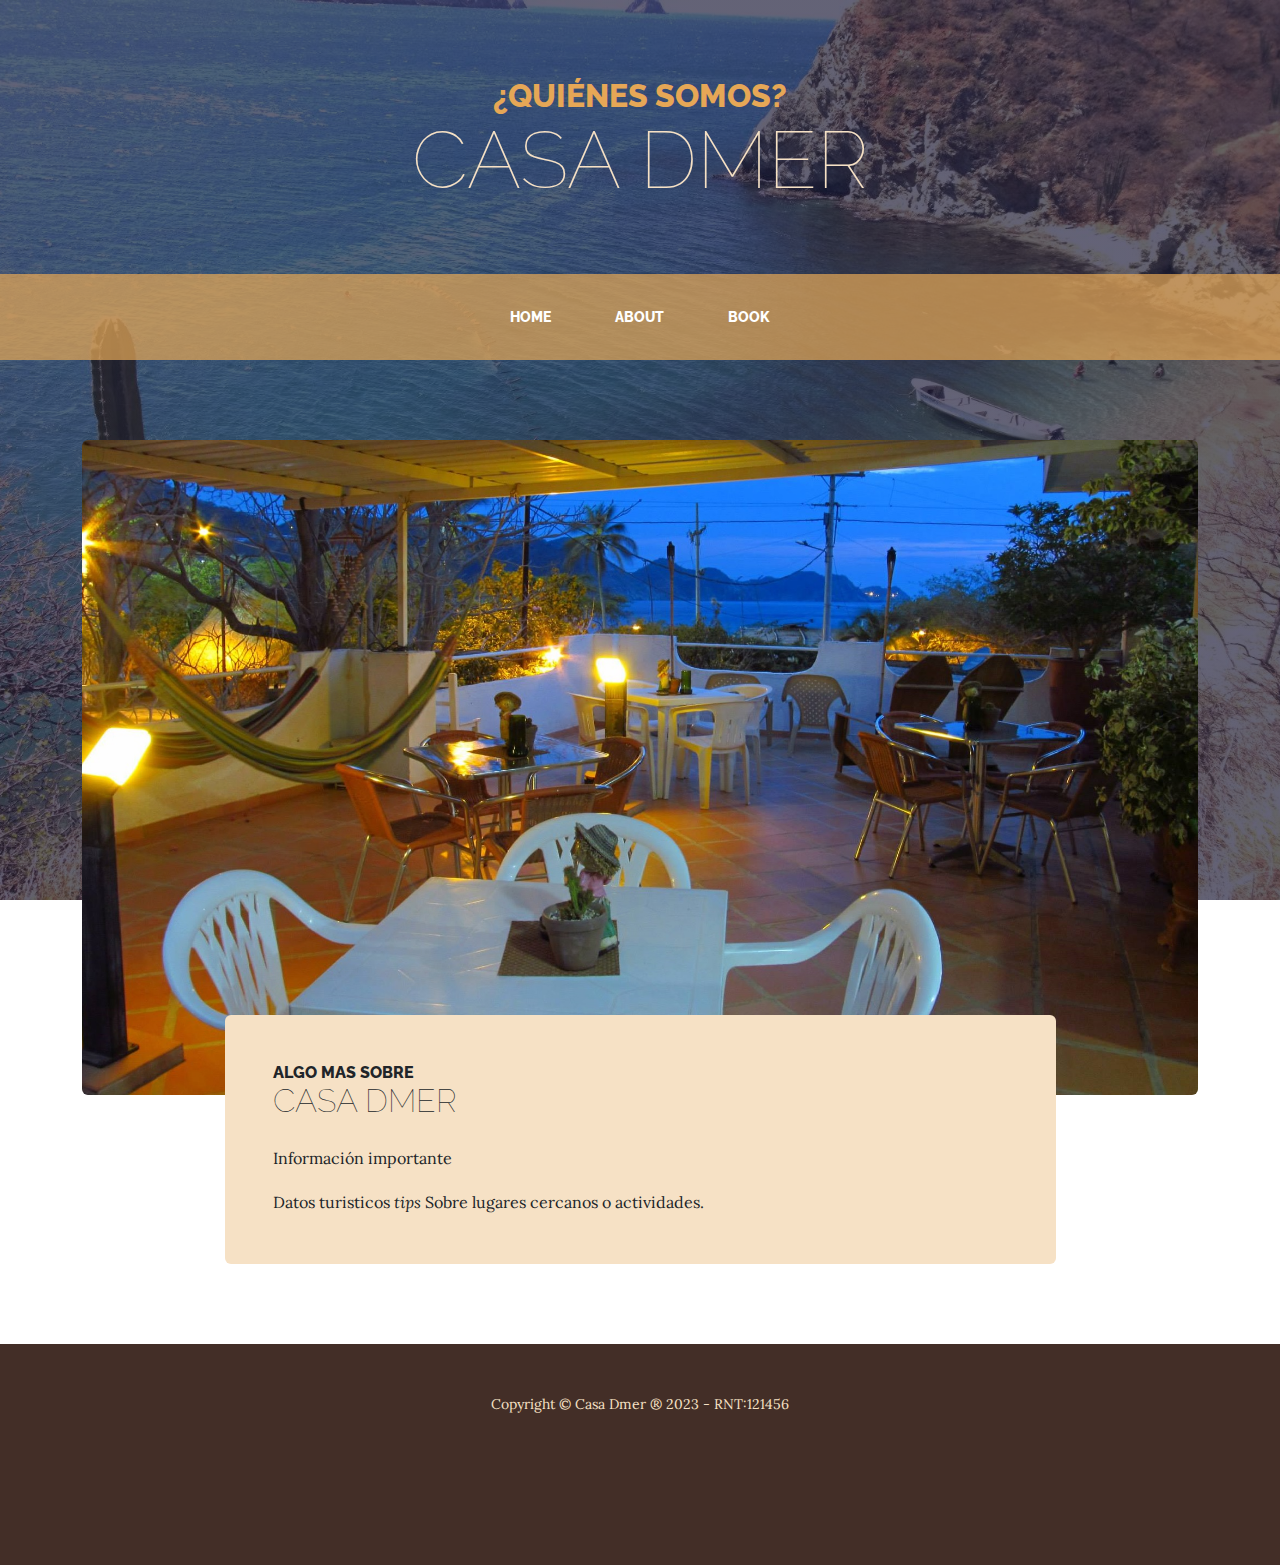
<file: about.html>
<!DOCTYPE html>
<html lang="en">
    <head>
        <meta charset="utf-8" />
        <meta name="viewport" content="width=device-width, initial-scale=1, shrink-to-fit=no" />
        <meta name="description" content="" />
        <meta name="author" content="" />
        <title>¿Quiénes Somos? - Alojamiento Casa Dmer Taganga</title>
        <link rel="icon" type="image/x-icon" href="assets/favicon.ico" />
        <!-- Google fonts-->
        <link href="https://fonts.googleapis.com/css?family=Raleway:100,100i,200,200i,300,300i,400,400i,500,500i,600,600i,700,700i,800,800i,900,900i" rel="stylesheet" />
        <link href="https://fonts.googleapis.com/css?family=Lora:400,400i,700,700i" rel="stylesheet" />
        <!-- Core theme CSS (includes Bootstrap)-->
        <link href="css/styles.css" rel="stylesheet" />
    </head>
    <body>
        <header>
            <h1 class="site-heading text-center text-faded d-none d-lg-block">
                <span class="site-heading-upper text-primary mb-3">¿Quiénes Somos?</span>
                <span class="site-heading-lower">Casa Dmer</span>
            </h1>
        </header>
        <!-- Navigation-->
        <nav class="navbar navbar-expand-lg navbar-dark py-lg-4" id="mainNav">
            <div class="container">
                <a class="navbar-brand text-uppercase fw-bold d-lg-none" href="index.html">¿Quiénes Somos?<br>Casa Dmer</a>
                <button class="navbar-toggler" type="button" data-bs-toggle="collapse" data-bs-target="#navbarSupportedContent" aria-controls="navbarSupportedContent" aria-expanded="false" aria-label="Toggle navigation"><span class="navbar-toggler-icon"></span></button>
                <div class="collapse navbar-collapse" id="navbarSupportedContent">
                    <ul class="navbar-nav mx-auto">
                        <li class="nav-item px-lg-4"><a class="nav-link text-uppercase" href="index.html">Home</a></li>
                        <li class="nav-item px-lg-4"><a class="nav-link text-uppercase" href="about.html">About</a></li>
                        <!-- <li class="nav-item px-lg-4"><a class="nav-link text-uppercase" href="products.html">Rooms</a></li> -->
                        <li class="nav-item px-lg-4"><a class="nav-link text-uppercase" href="book.html">Book</a></li>
                    </ul>
                </div>
            </div>
        </nav>
        <section class="page-section about-heading">
            <div class="container">
                <img class="img-fluid rounded about-heading-img mb-3 mb-lg-0" src="assets/img/about.jpg" alt="..." />
                <div class="about-heading-content">
                    <div class="row">
                        <div class="col-xl-9 col-lg-10 mx-auto">
                            <div class="bg-faded rounded p-5">
                                <h2 class="section-heading mb-4">
                                    <span class="section-heading-upper">Algo Mas Sobre</span>
                                    <span class="section-heading-lower">Casa Dmer</span>
                                </h2>
                                <p>Información importante </p>
                                <p class="mb-0">
                                    Datos turisticos 
                                    <em>tips</em>
                                    Sobre lugares cercanos o actividades.
                                </p>
                            </div>
                        </div>
                    </div>
                </div>
            </div>
        </section>
        <footer class="footer text-faded text-center py-5">
            <div class="container"><p class="m-0 small">Copyright &copy; Casa Dmer &reg; 2023 - RNT:121456</p></div>
            <div class="container" style="min-height: 100px;"><p class="m-0 small">&nbsp;</p></div>
        </footer>
        <!-- Bootstrap core JS-->
        <script src="https://cdn.jsdelivr.net/npm/bootstrap@5.2.3/dist/js/bootstrap.bundle.min.js"></script>
        <!-- Core theme JS-->
        <script src="js/scripts.js"></script>

        <link rel="stylesheet" href="https://app.lobbypms.com/public/css/widget/lobby-date-rage-selector.min.css?v=nYwaszxGExb3mnrf0ENtHFYAa">
        <script src="https://app.lobbypms.com/public/js/widget/lobby-date-rage-selector.min.js?v=fWNOR0Q4a72MJbTTJCP9UZOLU"></script>
        <script>
            var ldrs = new LobbyDateRangeSelector({
                apiBaseUrl: 'https://api.lobbypms.com/api/ldrs/',
                token: 'z3aM6V0u9xQa7WjYWLLltJUOFW7QIVlPqlySirfePzLKzd2xW4gXoFxE2OkB',
                lang: 'es',
            });
        </script>

    </body>
</html>
</file>
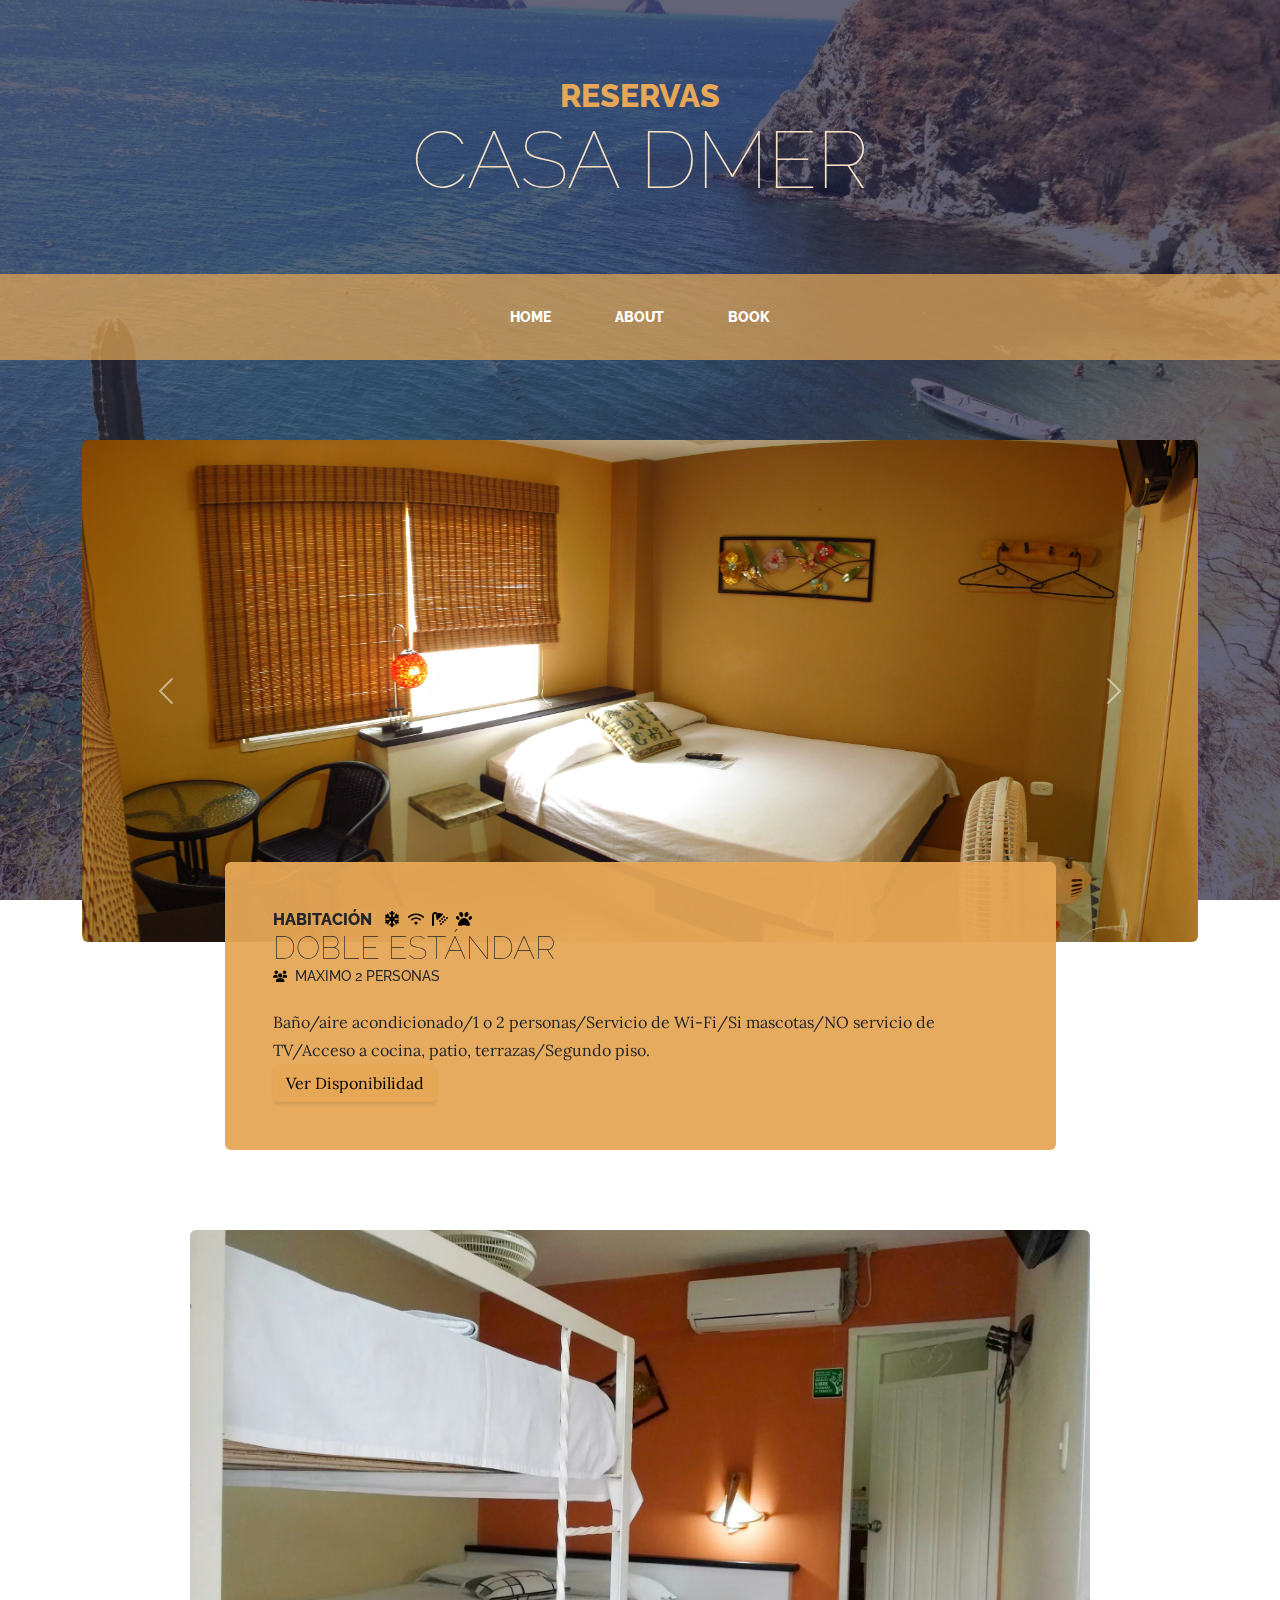
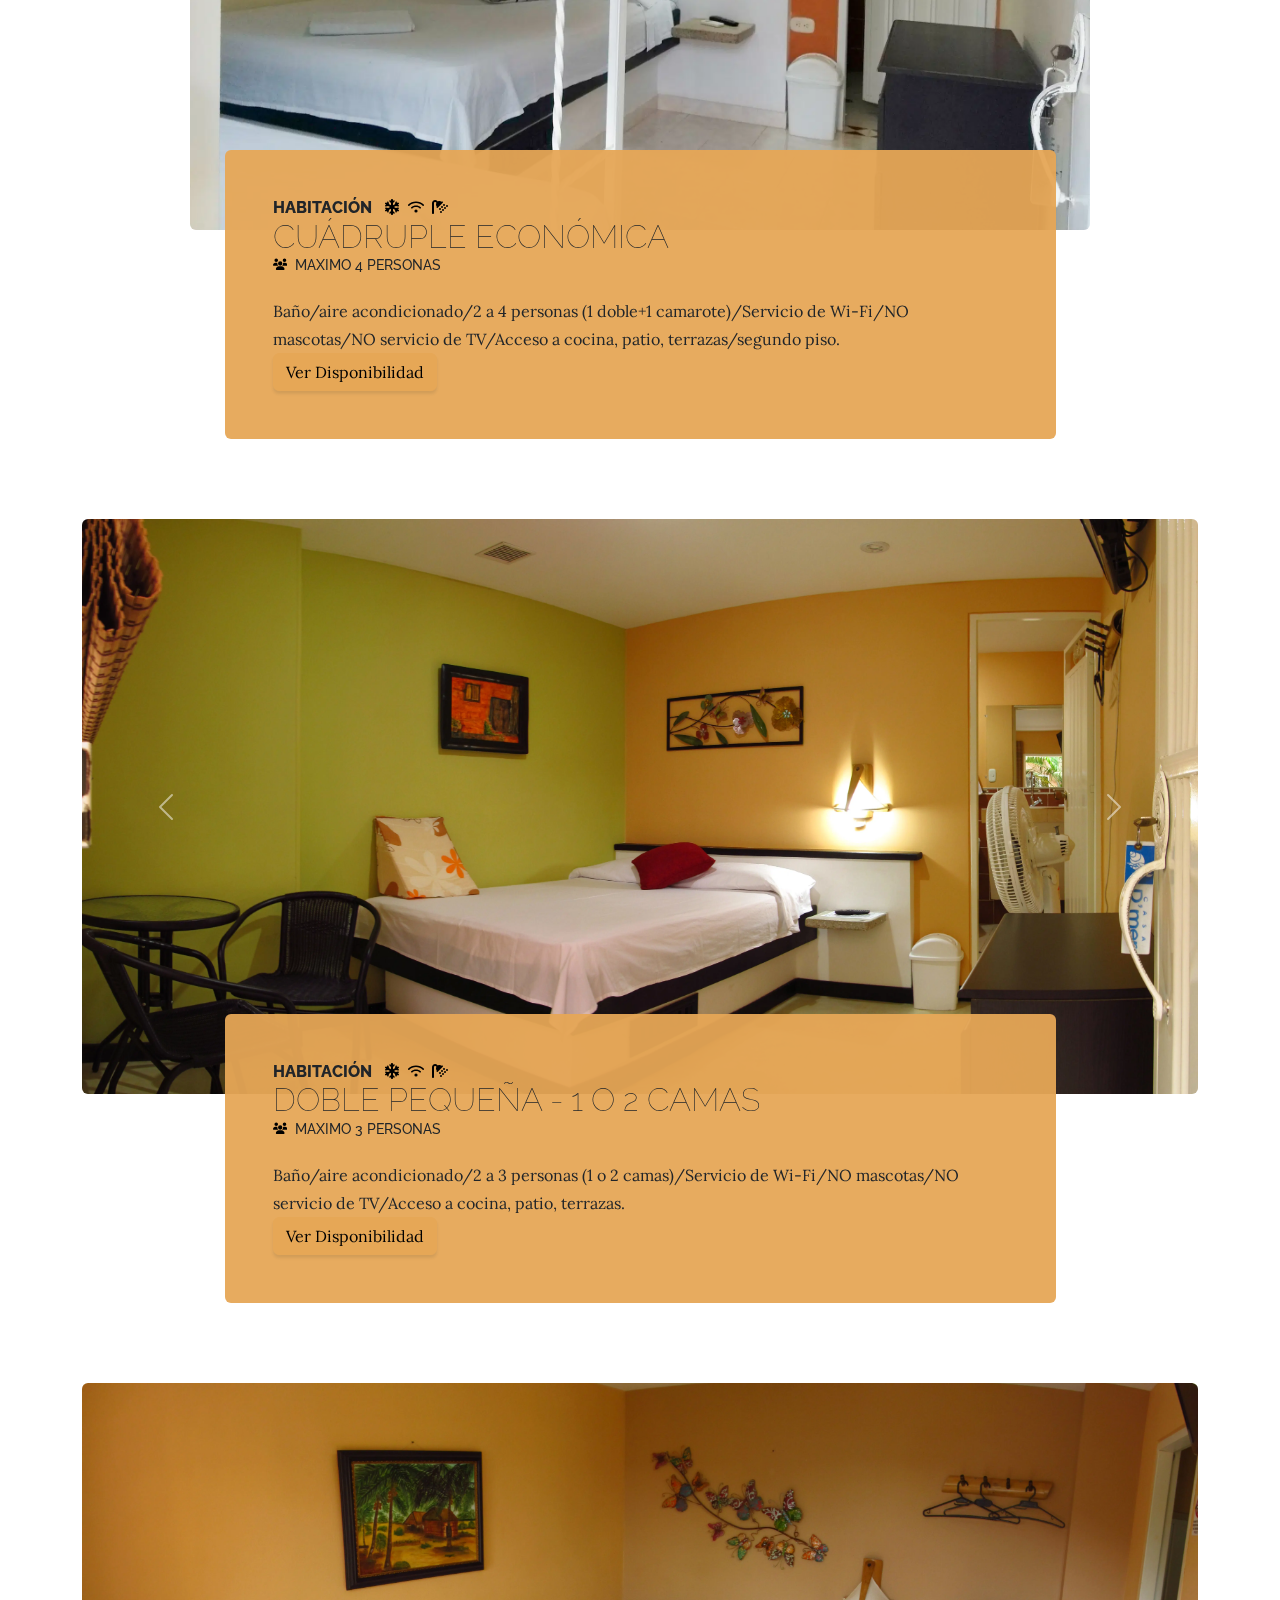
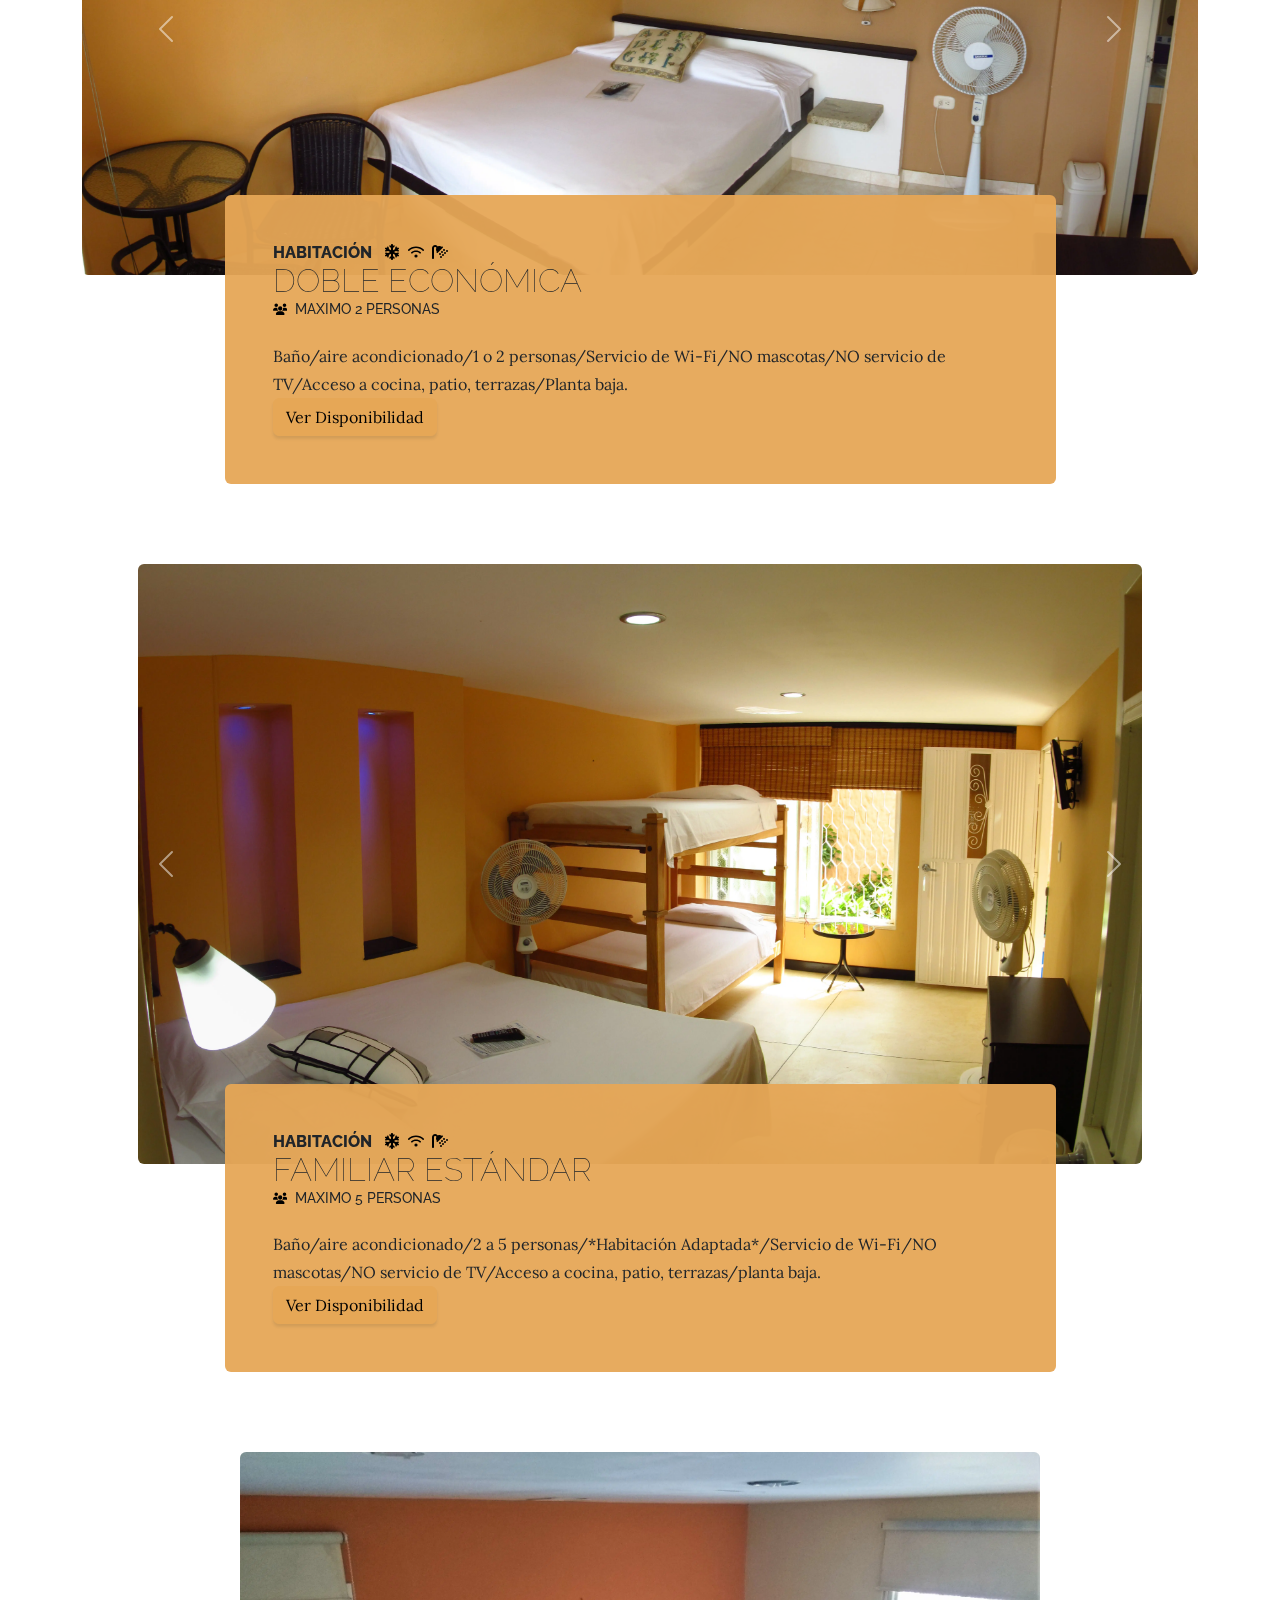
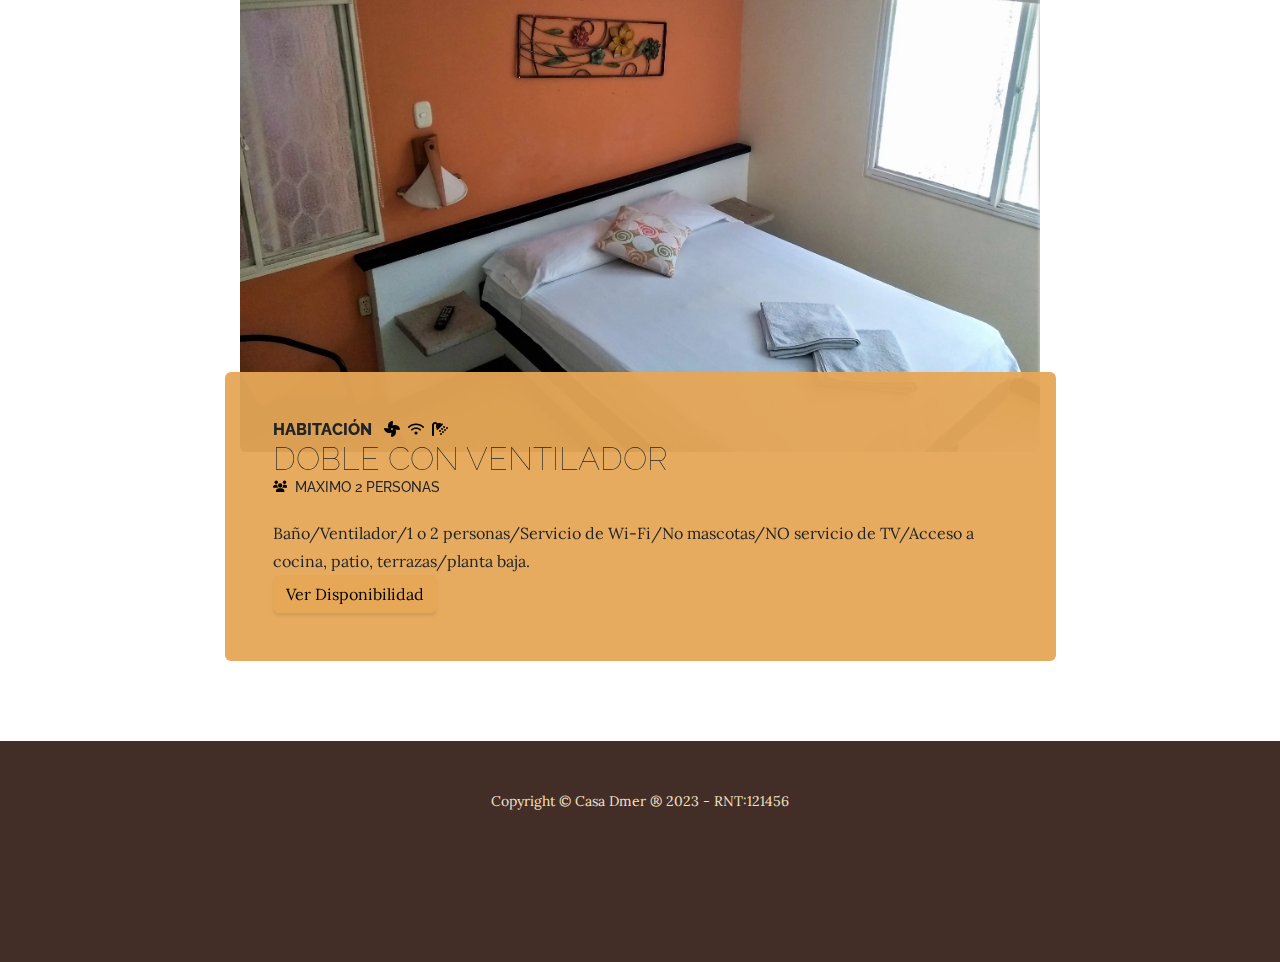
<file: book.html>
<!DOCTYPE html>
<html lang="en">
    <head>
        <meta charset="utf-8" />
        <meta name="viewport" content="width=device-width, initial-scale=1, shrink-to-fit=no" />
        <meta name="description" content="" />
        <meta name="author" content="" />
        <title>Reservas - Alojamiento Casa Dmer Taganga</title>
        <link rel="icon" type="image/x-icon" href="assets/favicon.ico" />
        <!-- Google fonts-->
        <link href="https://fonts.googleapis.com/css?family=Raleway:100,100i,200,200i,300,300i,400,400i,500,500i,600,600i,700,700i,800,800i,900,900i" rel="stylesheet" />
        <link href="https://fonts.googleapis.com/css?family=Lora:400,400i,700,700i" rel="stylesheet" />
        <!-- Core theme CSS (includes Bootstrap)-->
        <link href="css/styles.css" rel="stylesheet" />

        <style>
            .carousel-item .img-fluid{
                max-height: 600px!important;
            }
            .bg-faded {
                background-color: rgba(230, 167, 86, 0.95)!important;
            }
        </style>

    </head>
    <body>
        <header>
            <h1 class="site-heading text-center text-faded d-none d-lg-block">
                <span class="site-heading-upper text-primary mb-3">Reservas</span>
                <span class="site-heading-lower">Casa Dmer</span>
            </h1>
        </header>
        <!-- Navigation-->
        <nav class="navbar navbar-expand-lg navbar-dark py-lg-4" id="mainNav">
            <div class="container">
                <a class="navbar-brand text-uppercase fw-bold d-lg-none" href="index.html">Reservar Casa Dmer</a>
                <button class="navbar-toggler" type="button" data-bs-toggle="collapse" data-bs-target="#navbarSupportedContent" aria-controls="navbarSupportedContent" aria-expanded="false" aria-label="Toggle navigation"><span class="navbar-toggler-icon"></span></button>
                <div class="collapse navbar-collapse" id="navbarSupportedContent">
                    <ul class="navbar-nav mx-auto">
                        <li class="nav-item px-lg-4"><a class="nav-link text-uppercase" href="index.html">Home</a></li>
                        <li class="nav-item px-lg-4"><a class="nav-link text-uppercase" href="about.html">About</a></li>
                        <!-- <li class="nav-item px-lg-4"><a class="nav-link text-uppercase" href="products.html">Rooms</a></li> -->
                        <li class="nav-item px-lg-4"><a class="nav-link text-uppercase" href="book.html">Book</a></li>
                    </ul>
                </div>
            </div>
        </nav>

        <section class="page-section about-heading">
            <div class="container">
                <div id="slideroom2" class="carousel slide" data-bs-ride="carousel">
                    <div class="carousel-inner">
                        <div class="carousel-item active">
                            <img class="rounded mx-auto d-flex rounded img-fluid mb-3 mb-lg-0" src="assets/img/room2a.webp" loading="lazy" alt="..." />
                        </div>
                        <div class="carousel-item">
                            <img class="rounded mx-auto d-flex rounded img-fluid mb-3 mb-lg-0" src="assets/img/room2b.webp" loading="lazy" alt="..." />
                        </div>
                        <div class="carousel-item">
                            <img class="rounded mx-auto d-flex rounded img-fluid mb-3 mb-lg-0" src="assets/img/room2c.webp" loading="lazy" alt="..." />
                        </div>
                        <div class="carousel-item">
                            <img class="rounded mx-auto d-flex rounded img-fluid mb-3 mb-lg-0" src="assets/img/room2d.webp" loading="lazy" alt="..." />
                        </div>
                    </div>
                    <button class="carousel-control-prev" type="button" data-bs-target="#slideroom2" data-bs-slide="prev">
                      <span class="carousel-control-prev-icon" aria-hidden="true"></span>
                      <span class="visually-hidden">Previous</span>
                    </button>
                    <button class="carousel-control-next" type="button" data-bs-target="#slideroom2" data-bs-slide="next">
                      <span class="carousel-control-next-icon" aria-hidden="true"></span>
                      <span class="visually-hidden">Next</span>
                    </button>
                  </div>
                <div class="about-heading-content">
                    <div class="row">
                        <div class="col-xl-9 col-lg-10 mx-auto">
                            <div class="bg-faded rounded p-5">
                                <h2 class="section-heading mb-4">
                                    <span class="section-heading-upper">
                                        Habitación&nbsp;&nbsp;
                                        <svg xmlns="http://www.w3.org/2000/svg" viewBox="0 0 448 512" class="icon">
                                            <path d="M224 0c17.7 0 32 14.3 32 32V62.1l15-15c9.4-9.4 24.6-9.4 33.9 0s9.4 24.6 0 33.9l-49 49v70.3l61.4-35.8 17.7-66.1c3.4-12.8 16.6-20.4 29.4-17s20.4 16.6 17 29.4l-5.2 19.3 23.6-13.8c15.3-8.9 34.9-3.7 43.8 11.5s3.8 34.9-11.5 43.8l-25.3 14.8 21.7 5.8c12.8 3.4 20.4 16.6 17 29.4s-16.6 20.4-29.4 17l-67.7-18.1L287.5 256l60.9 35.5 67.7-18.1c12.8-3.4 26 4.2 29.4 17s-4.2 26-17 29.4l-21.7 5.8 25.3 14.8c15.3 8.9 20.4 28.5 11.5 43.8s-28.5 20.4-43.8 11.5l-23.6-13.8 5.2 19.3c3.4 12.8-4.2 26-17 29.4s-26-4.2-29.4-17l-17.7-66.1L256 311.7v70.3l49 49c9.4 9.4 9.4 24.6 0 33.9s-24.6 9.4-33.9 0l-15-15V480c0 17.7-14.3 32-32 32s-32-14.3-32-32V449.9l-15 15c-9.4 9.4-24.6 9.4-33.9 0s-9.4-24.6 0-33.9l49-49V311.7l-61.4 35.8-17.7 66.1c-3.4 12.8-16.6 20.4-29.4 17s-20.4-16.6-17-29.4l5.2-19.3L48.1 395.6c-15.3 8.9-34.9 3.7-43.8-11.5s-3.7-34.9 11.5-43.8l25.3-14.8-21.7-5.8c-12.8-3.4-20.4-16.6-17-29.4s16.6-20.4 29.4-17l67.7 18.1L160.5 256 99.6 220.5 31.9 238.6c-12.8 3.4-26-4.2-29.4-17s4.2-26 17-29.4l21.7-5.8L15.9 171.6C.6 162.7-4.5 143.1 4.4 127.9s28.5-20.4 43.8-11.5l23.6 13.8-5.2-19.3c-3.4-12.8 4.2-26 17-29.4s26 4.2 29.4 17l17.7 66.1L192 200.3V129.9L143 81c-9.4-9.4-9.4-24.6 0-33.9s24.6-9.4 33.9 0l15 15V32c0-17.7 14.3-32 32-32z"/>
                                        </svg>&nbsp;
                                        <svg xmlns="http://www.w3.org/2000/svg" viewBox="0 0 640 512" class="icon">
                                            <path d="M54.2 202.9C123.2 136.7 216.8 96 320 96s196.8 40.7 265.8 106.9c12.8 12.2 33 11.8 45.2-.9s11.8-33-.9-45.2C549.7 79.5 440.4 32 320 32S90.3 79.5 9.8 156.7C-2.9 169-3.3 189.2 8.9 202s32.5 13.2 45.2 .9zM320 256c56.8 0 108.6 21.1 148.2 56c13.3 11.7 33.5 10.4 45.2-2.8s10.4-33.5-2.8-45.2C459.8 219.2 393 192 320 192s-139.8 27.2-190.5 72c-13.3 11.7-14.5 31.9-2.8 45.2s31.9 14.5 45.2 2.8c39.5-34.9 91.3-56 148.2-56zm64 160a64 64 0 1 0 -128 0 64 64 0 1 0 128 0z"/>
                                        </svg>&nbsp;
                                        <svg xmlns="http://www.w3.org/2000/svg" viewBox="0 0 512 512" class="icon">
                                            <path d="M64 131.9C64 112.1 80.1 96 99.9 96c9.5 0 18.6 3.8 25.4 10.5l16.2 16.2c-21 38.9-17.4 87.5 10.9 123L151 247c-9.4 9.4-9.4 24.6 0 33.9s24.6 9.4 33.9 0L345 121c9.4-9.4 9.4-24.6 0-33.9s-24.6-9.4-33.9 0l-1.3 1.3c-35.5-28.3-84.2-31.9-123-10.9L170.5 61.3C151.8 42.5 126.4 32 99.9 32C44.7 32 0 76.7 0 131.9V448c0 17.7 14.3 32 32 32s32-14.3 32-32V131.9zM256 352a32 32 0 1 0 0-64 32 32 0 1 0 0 64zm64 64a32 32 0 1 0 -64 0 32 32 0 1 0 64 0zm0-128a32 32 0 1 0 0-64 32 32 0 1 0 0 64zm64 64a32 32 0 1 0 -64 0 32 32 0 1 0 64 0zm0-128a32 32 0 1 0 0-64 32 32 0 1 0 0 64zm64 64a32 32 0 1 0 -64 0 32 32 0 1 0 64 0zm32-32a32 32 0 1 0 0-64 32 32 0 1 0 0 64z"/>
                                        </svg>&nbsp;
                                        <svg xmlns="http://www.w3.org/2000/svg" viewBox="0 0 512 512" class="icon">
                                            <path d="M226.5 92.9c14.3 42.9-.3 86.2-32.6 96.8s-70.1-15.6-84.4-58.5s.3-86.2 32.6-96.8s70.1 15.6 84.4 58.5zM100.4 198.6c18.9 32.4 14.3 70.1-10.2 84.1s-59.7-.9-78.5-33.3S-2.7 179.3 21.8 165.3s59.7 .9 78.5 33.3zM69.2 401.2C121.6 259.9 214.7 224 256 224s134.4 35.9 186.8 177.2c3.6 9.7 5.2 20.1 5.2 30.5v1.6c0 25.8-20.9 46.7-46.7 46.7c-11.5 0-22.9-1.4-34-4.2l-88-22c-15.3-3.8-31.3-3.8-46.6 0l-88 22c-11.1 2.8-22.5 4.2-34 4.2C84.9 480 64 459.1 64 433.3v-1.6c0-10.4 1.6-20.8 5.2-30.5zM421.8 282.7c-24.5-14-29.1-51.7-10.2-84.1s54-47.3 78.5-33.3s29.1 51.7 10.2 84.1s-54 47.3-78.5 33.3zM310.1 189.7c-32.3-10.6-46.9-53.9-32.6-96.8s52.1-69.1 84.4-58.5s46.9 53.9 32.6 96.8s-52.1 69.1-84.4 58.5z"/>
                                        </svg>&nbsp;
                                    </span>
                                    <span class="section-heading-lower">Doble Estándar</span>
                                    <span class="section-info">
                                        <svg xmlns="http://www.w3.org/2000/svg" viewBox="0 0 640 512" class="icon">
                                            <path d="M144 0a80 80 0 1 1 0 160A80 80 0 1 1 144 0zM512 0a80 80 0 1 1 0 160A80 80 0 1 1 512 0zM0 298.7C0 239.8 47.8 192 106.7 192h42.7c15.9 0 31 3.5 44.6 9.7c-1.3 7.2-1.9 14.7-1.9 22.3c0 38.2 16.8 72.5 43.3 96c-.2 0-.4 0-.7 0H21.3C9.6 320 0 310.4 0 298.7zM405.3 320c-.2 0-.4 0-.7 0c26.6-23.5 43.3-57.8 43.3-96c0-7.6-.7-15-1.9-22.3c13.6-6.3 28.7-9.7 44.6-9.7h42.7C592.2 192 640 239.8 640 298.7c0 11.8-9.6 21.3-21.3 21.3H405.3zM224 224a96 96 0 1 1 192 0 96 96 0 1 1 -192 0zM128 485.3C128 411.7 187.7 352 261.3 352H378.7C452.3 352 512 411.7 512 485.3c0 14.7-11.9 26.7-26.7 26.7H154.7c-14.7 0-26.7-11.9-26.7-26.7z"/>
                                        </svg>&nbsp;
                                        Maximo 2 Personas
                                    </span>
                                </h2>
                                <p class="mb-0">
                                    Baño/aire acondicionado/1 o 2 personas/Servicio de Wi-Fi/Si mascotas/NO servicio de TV/Acceso a cocina, patio, terrazas/Segundo piso.
                                    <br>
                                    <a class="btn btn-primary btn-md" href="https://engine.lobbypms.com/casa-dmer/room/34756" target="_blank">Ver Disponibilidad</a>    
                                </p>
                            </div>
                        </div>
                    </div>
                </div>
            </div>
        </section>

        <section class="page-section about-heading">
            <div class="container">
                <div id="slideroom1" class="carousel slide" data-bs-ride="carousel">
                    <div class="carousel-inner">
                      <div class="carousel-item active">
                        <img class="rounded mx-auto d-flex rounded img-fluid mb-3 mb-lg-0" src="assets/img/room1a.webp" loading="lazy" alt="..." />
                      </div>
                      <div class="carousel-item">
                        <img class="rounded mx-auto d-flex rounded img-fluid mb-3 mb-lg-0" src="assets/img/room1b.webp" loading="lazy" alt="..." />
                      </div>
                      <div class="carousel-item">
                        <img class="rounded mx-auto d-flex rounded img-fluid mb-3 mb-lg-0" src="assets/img/room1a.webp" loading="lazy" alt="..." />
                      </div>
                      <!-- <div class="carousel-item">
                        <img class="rounded mx-auto d-flex rounded img-fluid mb-3 mb-lg-0" src="assets/img/room1d.webp" loading="lazy" alt="..." />
                      </div> -->
                    </div>
                    <button class="carousel-control-prev" type="button" data-bs-target="#slideroom1" data-bs-slide="prev">
                      <span class="carousel-control-prev-icon" aria-hidden="true"></span>
                      <span class="visually-hidden">Previous</span>
                    </button>
                    <button class="carousel-control-next" type="button" data-bs-target="#slideroom1" data-bs-slide="next">
                      <span class="carousel-control-next-icon" aria-hidden="true"></span>
                      <span class="visually-hidden">Next</span>
                    </button>
                  </div>
                <div class="about-heading-content">
                    <div class="row">
                        <div class="col-xl-9 col-lg-10 mx-auto">
                            <div class="bg-faded rounded p-5">
                                <h2 class="section-heading mb-4">
                                    <span class="section-heading-upper">
                                        Habitación&nbsp;&nbsp;
                                        <svg xmlns="http://www.w3.org/2000/svg" viewBox="0 0 448 512" class="icon">
                                            <path d="M224 0c17.7 0 32 14.3 32 32V62.1l15-15c9.4-9.4 24.6-9.4 33.9 0s9.4 24.6 0 33.9l-49 49v70.3l61.4-35.8 17.7-66.1c3.4-12.8 16.6-20.4 29.4-17s20.4 16.6 17 29.4l-5.2 19.3 23.6-13.8c15.3-8.9 34.9-3.7 43.8 11.5s3.8 34.9-11.5 43.8l-25.3 14.8 21.7 5.8c12.8 3.4 20.4 16.6 17 29.4s-16.6 20.4-29.4 17l-67.7-18.1L287.5 256l60.9 35.5 67.7-18.1c12.8-3.4 26 4.2 29.4 17s-4.2 26-17 29.4l-21.7 5.8 25.3 14.8c15.3 8.9 20.4 28.5 11.5 43.8s-28.5 20.4-43.8 11.5l-23.6-13.8 5.2 19.3c3.4 12.8-4.2 26-17 29.4s-26-4.2-29.4-17l-17.7-66.1L256 311.7v70.3l49 49c9.4 9.4 9.4 24.6 0 33.9s-24.6 9.4-33.9 0l-15-15V480c0 17.7-14.3 32-32 32s-32-14.3-32-32V449.9l-15 15c-9.4 9.4-24.6 9.4-33.9 0s-9.4-24.6 0-33.9l49-49V311.7l-61.4 35.8-17.7 66.1c-3.4 12.8-16.6 20.4-29.4 17s-20.4-16.6-17-29.4l5.2-19.3L48.1 395.6c-15.3 8.9-34.9 3.7-43.8-11.5s-3.7-34.9 11.5-43.8l25.3-14.8-21.7-5.8c-12.8-3.4-20.4-16.6-17-29.4s16.6-20.4 29.4-17l67.7 18.1L160.5 256 99.6 220.5 31.9 238.6c-12.8 3.4-26-4.2-29.4-17s4.2-26 17-29.4l21.7-5.8L15.9 171.6C.6 162.7-4.5 143.1 4.4 127.9s28.5-20.4 43.8-11.5l23.6 13.8-5.2-19.3c-3.4-12.8 4.2-26 17-29.4s26 4.2 29.4 17l17.7 66.1L192 200.3V129.9L143 81c-9.4-9.4-9.4-24.6 0-33.9s24.6-9.4 33.9 0l15 15V32c0-17.7 14.3-32 32-32z"/>
                                        </svg>&nbsp;
                                        <svg xmlns="http://www.w3.org/2000/svg" viewBox="0 0 640 512" class="icon">
                                            <path d="M54.2 202.9C123.2 136.7 216.8 96 320 96s196.8 40.7 265.8 106.9c12.8 12.2 33 11.8 45.2-.9s11.8-33-.9-45.2C549.7 79.5 440.4 32 320 32S90.3 79.5 9.8 156.7C-2.9 169-3.3 189.2 8.9 202s32.5 13.2 45.2 .9zM320 256c56.8 0 108.6 21.1 148.2 56c13.3 11.7 33.5 10.4 45.2-2.8s10.4-33.5-2.8-45.2C459.8 219.2 393 192 320 192s-139.8 27.2-190.5 72c-13.3 11.7-14.5 31.9-2.8 45.2s31.9 14.5 45.2 2.8c39.5-34.9 91.3-56 148.2-56zm64 160a64 64 0 1 0 -128 0 64 64 0 1 0 128 0z"/>
                                        </svg>&nbsp;
                                        <svg xmlns="http://www.w3.org/2000/svg" viewBox="0 0 512 512" class="icon">
                                            <path d="M64 131.9C64 112.1 80.1 96 99.9 96c9.5 0 18.6 3.8 25.4 10.5l16.2 16.2c-21 38.9-17.4 87.5 10.9 123L151 247c-9.4 9.4-9.4 24.6 0 33.9s24.6 9.4 33.9 0L345 121c9.4-9.4 9.4-24.6 0-33.9s-24.6-9.4-33.9 0l-1.3 1.3c-35.5-28.3-84.2-31.9-123-10.9L170.5 61.3C151.8 42.5 126.4 32 99.9 32C44.7 32 0 76.7 0 131.9V448c0 17.7 14.3 32 32 32s32-14.3 32-32V131.9zM256 352a32 32 0 1 0 0-64 32 32 0 1 0 0 64zm64 64a32 32 0 1 0 -64 0 32 32 0 1 0 64 0zm0-128a32 32 0 1 0 0-64 32 32 0 1 0 0 64zm64 64a32 32 0 1 0 -64 0 32 32 0 1 0 64 0zm0-128a32 32 0 1 0 0-64 32 32 0 1 0 0 64zm64 64a32 32 0 1 0 -64 0 32 32 0 1 0 64 0zm32-32a32 32 0 1 0 0-64 32 32 0 1 0 0 64z"/>
                                        </svg>&nbsp;
                                    </span>
                                    <span class="section-heading-lower">Cuádruple Económica</span>
                                    <span class="section-info">
                                        <svg xmlns="http://www.w3.org/2000/svg" viewBox="0 0 640 512" class="icon">
                                            <path d="M144 0a80 80 0 1 1 0 160A80 80 0 1 1 144 0zM512 0a80 80 0 1 1 0 160A80 80 0 1 1 512 0zM0 298.7C0 239.8 47.8 192 106.7 192h42.7c15.9 0 31 3.5 44.6 9.7c-1.3 7.2-1.9 14.7-1.9 22.3c0 38.2 16.8 72.5 43.3 96c-.2 0-.4 0-.7 0H21.3C9.6 320 0 310.4 0 298.7zM405.3 320c-.2 0-.4 0-.7 0c26.6-23.5 43.3-57.8 43.3-96c0-7.6-.7-15-1.9-22.3c13.6-6.3 28.7-9.7 44.6-9.7h42.7C592.2 192 640 239.8 640 298.7c0 11.8-9.6 21.3-21.3 21.3H405.3zM224 224a96 96 0 1 1 192 0 96 96 0 1 1 -192 0zM128 485.3C128 411.7 187.7 352 261.3 352H378.7C452.3 352 512 411.7 512 485.3c0 14.7-11.9 26.7-26.7 26.7H154.7c-14.7 0-26.7-11.9-26.7-26.7z"/>
                                        </svg>&nbsp;
                                        Maximo 4 Personas
                                    </span>
                                </h2>
                                <p class="mb-0">
                                    Baño/aire acondicionado/2 a 4 personas (1 doble+1 camarote)/Servicio de Wi-Fi/NO mascotas/NO servicio de TV/Acceso a cocina, patio, terrazas/segundo piso.
                                    <br>
                                    <a class="btn btn-primary btn-md" href="https://engine.lobbypms.com/casa-dmer/room/34758" target="_blank">Ver Disponibilidad</a>    
                                </p>
                            </div>
                        </div>
                    </div>
                </div>
            </div>
        </section>

        <section class="page-section about-heading">
            <div class="container">
                <div id="slideroom3" class="carousel slide" data-bs-ride="carousel">
                    <div class="carousel-inner">
                      <div class="carousel-item active">
                        <img class="rounded mx-auto d-flex rounded img-fluid mb-3 mb-lg-0" src="assets/img/room3a.webp" loading="lazy" alt="..." />
                      </div>
                      <div class="carousel-item">
                        <img class="rounded mx-auto d-flex rounded img-fluid mb-3 mb-lg-0" src="assets/img/room3b.webp" loading="lazy" alt="..." />
                      </div>
                      <div class="carousel-item">
                        <img class="rounded mx-auto d-flex rounded img-fluid mb-3 mb-lg-0" src="assets/img/room3c.webp" loading="lazy" alt="..." />
                      </div>
                      <div class="carousel-item">
                        <img class="rounded mx-auto d-flex rounded img-fluid mb-3 mb-lg-0" src="assets/img/room3d.webp" loading="lazy" alt="..." />
                      </div>
                    </div>
                    <button class="carousel-control-prev" type="button" data-bs-target="#slideroom3" data-bs-slide="prev">
                      <span class="carousel-control-prev-icon" aria-hidden="true"></span>
                      <span class="visually-hidden">Previous</span>
                    </button>
                    <button class="carousel-control-next" type="button" data-bs-target="#slideroom3" data-bs-slide="next">
                      <span class="carousel-control-next-icon" aria-hidden="true"></span>
                      <span class="visually-hidden">Next</span>
                    </button>
                  </div>
                <div class="about-heading-content">
                    <div class="row">
                        <div class="col-xl-9 col-lg-10 mx-auto">
                            <div class="bg-faded rounded p-5">
                                <h2 class="section-heading mb-4">
                                    <span class="section-heading-upper">
                                        Habitación&nbsp;&nbsp;
                                        <svg xmlns="http://www.w3.org/2000/svg" viewBox="0 0 448 512" class="icon">
                                            <path d="M224 0c17.7 0 32 14.3 32 32V62.1l15-15c9.4-9.4 24.6-9.4 33.9 0s9.4 24.6 0 33.9l-49 49v70.3l61.4-35.8 17.7-66.1c3.4-12.8 16.6-20.4 29.4-17s20.4 16.6 17 29.4l-5.2 19.3 23.6-13.8c15.3-8.9 34.9-3.7 43.8 11.5s3.8 34.9-11.5 43.8l-25.3 14.8 21.7 5.8c12.8 3.4 20.4 16.6 17 29.4s-16.6 20.4-29.4 17l-67.7-18.1L287.5 256l60.9 35.5 67.7-18.1c12.8-3.4 26 4.2 29.4 17s-4.2 26-17 29.4l-21.7 5.8 25.3 14.8c15.3 8.9 20.4 28.5 11.5 43.8s-28.5 20.4-43.8 11.5l-23.6-13.8 5.2 19.3c3.4 12.8-4.2 26-17 29.4s-26-4.2-29.4-17l-17.7-66.1L256 311.7v70.3l49 49c9.4 9.4 9.4 24.6 0 33.9s-24.6 9.4-33.9 0l-15-15V480c0 17.7-14.3 32-32 32s-32-14.3-32-32V449.9l-15 15c-9.4 9.4-24.6 9.4-33.9 0s-9.4-24.6 0-33.9l49-49V311.7l-61.4 35.8-17.7 66.1c-3.4 12.8-16.6 20.4-29.4 17s-20.4-16.6-17-29.4l5.2-19.3L48.1 395.6c-15.3 8.9-34.9 3.7-43.8-11.5s-3.7-34.9 11.5-43.8l25.3-14.8-21.7-5.8c-12.8-3.4-20.4-16.6-17-29.4s16.6-20.4 29.4-17l67.7 18.1L160.5 256 99.6 220.5 31.9 238.6c-12.8 3.4-26-4.2-29.4-17s4.2-26 17-29.4l21.7-5.8L15.9 171.6C.6 162.7-4.5 143.1 4.4 127.9s28.5-20.4 43.8-11.5l23.6 13.8-5.2-19.3c-3.4-12.8 4.2-26 17-29.4s26 4.2 29.4 17l17.7 66.1L192 200.3V129.9L143 81c-9.4-9.4-9.4-24.6 0-33.9s24.6-9.4 33.9 0l15 15V32c0-17.7 14.3-32 32-32z"/>
                                        </svg>&nbsp;
                                        <svg xmlns="http://www.w3.org/2000/svg" viewBox="0 0 640 512" class="icon">
                                            <path d="M54.2 202.9C123.2 136.7 216.8 96 320 96s196.8 40.7 265.8 106.9c12.8 12.2 33 11.8 45.2-.9s11.8-33-.9-45.2C549.7 79.5 440.4 32 320 32S90.3 79.5 9.8 156.7C-2.9 169-3.3 189.2 8.9 202s32.5 13.2 45.2 .9zM320 256c56.8 0 108.6 21.1 148.2 56c13.3 11.7 33.5 10.4 45.2-2.8s10.4-33.5-2.8-45.2C459.8 219.2 393 192 320 192s-139.8 27.2-190.5 72c-13.3 11.7-14.5 31.9-2.8 45.2s31.9 14.5 45.2 2.8c39.5-34.9 91.3-56 148.2-56zm64 160a64 64 0 1 0 -128 0 64 64 0 1 0 128 0z"/>
                                        </svg>&nbsp;
                                        <svg xmlns="http://www.w3.org/2000/svg" viewBox="0 0 512 512" class="icon">
                                            <path d="M64 131.9C64 112.1 80.1 96 99.9 96c9.5 0 18.6 3.8 25.4 10.5l16.2 16.2c-21 38.9-17.4 87.5 10.9 123L151 247c-9.4 9.4-9.4 24.6 0 33.9s24.6 9.4 33.9 0L345 121c9.4-9.4 9.4-24.6 0-33.9s-24.6-9.4-33.9 0l-1.3 1.3c-35.5-28.3-84.2-31.9-123-10.9L170.5 61.3C151.8 42.5 126.4 32 99.9 32C44.7 32 0 76.7 0 131.9V448c0 17.7 14.3 32 32 32s32-14.3 32-32V131.9zM256 352a32 32 0 1 0 0-64 32 32 0 1 0 0 64zm64 64a32 32 0 1 0 -64 0 32 32 0 1 0 64 0zm0-128a32 32 0 1 0 0-64 32 32 0 1 0 0 64zm64 64a32 32 0 1 0 -64 0 32 32 0 1 0 64 0zm0-128a32 32 0 1 0 0-64 32 32 0 1 0 0 64zm64 64a32 32 0 1 0 -64 0 32 32 0 1 0 64 0zm32-32a32 32 0 1 0 0-64 32 32 0 1 0 0 64z"/>
                                        </svg>&nbsp;
                                    </span>
                                    <span class="section-heading-lower">Doble Pequeña - 1 o 2 camas</span>
                                    <span class="section-info">
                                        <svg xmlns="http://www.w3.org/2000/svg" viewBox="0 0 640 512" class="icon">
                                            <path d="M144 0a80 80 0 1 1 0 160A80 80 0 1 1 144 0zM512 0a80 80 0 1 1 0 160A80 80 0 1 1 512 0zM0 298.7C0 239.8 47.8 192 106.7 192h42.7c15.9 0 31 3.5 44.6 9.7c-1.3 7.2-1.9 14.7-1.9 22.3c0 38.2 16.8 72.5 43.3 96c-.2 0-.4 0-.7 0H21.3C9.6 320 0 310.4 0 298.7zM405.3 320c-.2 0-.4 0-.7 0c26.6-23.5 43.3-57.8 43.3-96c0-7.6-.7-15-1.9-22.3c13.6-6.3 28.7-9.7 44.6-9.7h42.7C592.2 192 640 239.8 640 298.7c0 11.8-9.6 21.3-21.3 21.3H405.3zM224 224a96 96 0 1 1 192 0 96 96 0 1 1 -192 0zM128 485.3C128 411.7 187.7 352 261.3 352H378.7C452.3 352 512 411.7 512 485.3c0 14.7-11.9 26.7-26.7 26.7H154.7c-14.7 0-26.7-11.9-26.7-26.7z"/>
                                        </svg>&nbsp;
                                        Maximo 3 Personas
                                    </span>
                                </h2>
                                <p class="mb-0">
                                    Baño/aire acondicionado/2 a 3 personas (1 o 2 camas)/Servicio de Wi-Fi/NO mascotas/NO servicio de TV/Acceso a cocina, patio, terrazas.
                                    <br>
                                    <a class="btn btn-primary btn-md" href="https://engine.lobbypms.com/casa-dmer/room/34766" target="_blank">Ver Disponibilidad</a>    
                                </p>
                            </div>
                        </div>
                    </div>
                </div>
            </div>
        </section>

        <section class="page-section about-heading">
            <div class="container">
                <div id="slideroom4" class="carousel slide" data-bs-ride="carousel">
                    <div class="carousel-inner">
                      <div class="carousel-item active">
                        <img class="rounded mx-auto d-flex rounded img-fluid mb-3 mb-lg-0" src="assets/img/room4a.webp" loading="lazy" alt="..." />
                      </div>
                      <div class="carousel-item">
                        <img class="rounded mx-auto d-flex rounded img-fluid mb-3 mb-lg-0" src="assets/img/room4b.webp" loading="lazy" alt="..." />
                      </div>
                      <!-- <div class="carousel-item">
                        <img class="rounded mx-auto d-flex rounded img-fluid mb-3 mb-lg-0" src="assets/img/room4c.webp" loading="lazy" alt="..." />
                      </div> -->
                      <!-- <div class="carousel-item">
                        <img class="rounded mx-auto d-flex rounded img-fluid mb-3 mb-lg-0" src="assets/img/room4d.webp" loading="lazy" alt="..." />
                      </div> -->
                    </div>
                    <button class="carousel-control-prev" type="button" data-bs-target="#slideroom4" data-bs-slide="prev">
                      <span class="carousel-control-prev-icon" aria-hidden="true"></span>
                      <span class="visually-hidden">Previous</span>
                    </button>
                    <button class="carousel-control-next" type="button" data-bs-target="#slideroom4" data-bs-slide="next">
                      <span class="carousel-control-next-icon" aria-hidden="true"></span>
                      <span class="visually-hidden">Next</span>
                    </button>
                  </div>
                <div class="about-heading-content">
                    <div class="row">
                        <div class="col-xl-9 col-lg-10 mx-auto">
                            <div class="bg-faded rounded p-5">
                                <h2 class="section-heading mb-4">
                                    <span class="section-heading-upper">
                                        Habitación&nbsp;&nbsp;
                                        <svg xmlns="http://www.w3.org/2000/svg" viewBox="0 0 448 512" class="icon">
                                            <path d="M224 0c17.7 0 32 14.3 32 32V62.1l15-15c9.4-9.4 24.6-9.4 33.9 0s9.4 24.6 0 33.9l-49 49v70.3l61.4-35.8 17.7-66.1c3.4-12.8 16.6-20.4 29.4-17s20.4 16.6 17 29.4l-5.2 19.3 23.6-13.8c15.3-8.9 34.9-3.7 43.8 11.5s3.8 34.9-11.5 43.8l-25.3 14.8 21.7 5.8c12.8 3.4 20.4 16.6 17 29.4s-16.6 20.4-29.4 17l-67.7-18.1L287.5 256l60.9 35.5 67.7-18.1c12.8-3.4 26 4.2 29.4 17s-4.2 26-17 29.4l-21.7 5.8 25.3 14.8c15.3 8.9 20.4 28.5 11.5 43.8s-28.5 20.4-43.8 11.5l-23.6-13.8 5.2 19.3c3.4 12.8-4.2 26-17 29.4s-26-4.2-29.4-17l-17.7-66.1L256 311.7v70.3l49 49c9.4 9.4 9.4 24.6 0 33.9s-24.6 9.4-33.9 0l-15-15V480c0 17.7-14.3 32-32 32s-32-14.3-32-32V449.9l-15 15c-9.4 9.4-24.6 9.4-33.9 0s-9.4-24.6 0-33.9l49-49V311.7l-61.4 35.8-17.7 66.1c-3.4 12.8-16.6 20.4-29.4 17s-20.4-16.6-17-29.4l5.2-19.3L48.1 395.6c-15.3 8.9-34.9 3.7-43.8-11.5s-3.7-34.9 11.5-43.8l25.3-14.8-21.7-5.8c-12.8-3.4-20.4-16.6-17-29.4s16.6-20.4 29.4-17l67.7 18.1L160.5 256 99.6 220.5 31.9 238.6c-12.8 3.4-26-4.2-29.4-17s4.2-26 17-29.4l21.7-5.8L15.9 171.6C.6 162.7-4.5 143.1 4.4 127.9s28.5-20.4 43.8-11.5l23.6 13.8-5.2-19.3c-3.4-12.8 4.2-26 17-29.4s26 4.2 29.4 17l17.7 66.1L192 200.3V129.9L143 81c-9.4-9.4-9.4-24.6 0-33.9s24.6-9.4 33.9 0l15 15V32c0-17.7 14.3-32 32-32z"/>
                                        </svg>&nbsp;
                                        <svg xmlns="http://www.w3.org/2000/svg" viewBox="0 0 640 512" class="icon">
                                            <path d="M54.2 202.9C123.2 136.7 216.8 96 320 96s196.8 40.7 265.8 106.9c12.8 12.2 33 11.8 45.2-.9s11.8-33-.9-45.2C549.7 79.5 440.4 32 320 32S90.3 79.5 9.8 156.7C-2.9 169-3.3 189.2 8.9 202s32.5 13.2 45.2 .9zM320 256c56.8 0 108.6 21.1 148.2 56c13.3 11.7 33.5 10.4 45.2-2.8s10.4-33.5-2.8-45.2C459.8 219.2 393 192 320 192s-139.8 27.2-190.5 72c-13.3 11.7-14.5 31.9-2.8 45.2s31.9 14.5 45.2 2.8c39.5-34.9 91.3-56 148.2-56zm64 160a64 64 0 1 0 -128 0 64 64 0 1 0 128 0z"/>
                                        </svg>&nbsp;
                                        <svg xmlns="http://www.w3.org/2000/svg" viewBox="0 0 512 512" class="icon">
                                            <path d="M64 131.9C64 112.1 80.1 96 99.9 96c9.5 0 18.6 3.8 25.4 10.5l16.2 16.2c-21 38.9-17.4 87.5 10.9 123L151 247c-9.4 9.4-9.4 24.6 0 33.9s24.6 9.4 33.9 0L345 121c9.4-9.4 9.4-24.6 0-33.9s-24.6-9.4-33.9 0l-1.3 1.3c-35.5-28.3-84.2-31.9-123-10.9L170.5 61.3C151.8 42.5 126.4 32 99.9 32C44.7 32 0 76.7 0 131.9V448c0 17.7 14.3 32 32 32s32-14.3 32-32V131.9zM256 352a32 32 0 1 0 0-64 32 32 0 1 0 0 64zm64 64a32 32 0 1 0 -64 0 32 32 0 1 0 64 0zm0-128a32 32 0 1 0 0-64 32 32 0 1 0 0 64zm64 64a32 32 0 1 0 -64 0 32 32 0 1 0 64 0zm0-128a32 32 0 1 0 0-64 32 32 0 1 0 0 64zm64 64a32 32 0 1 0 -64 0 32 32 0 1 0 64 0zm32-32a32 32 0 1 0 0-64 32 32 0 1 0 0 64z"/>
                                        </svg>&nbsp;
                                    </span>
                                    <span class="section-heading-lower">Doble Económica</span>
                                    <span class="section-info">
                                        <svg xmlns="http://www.w3.org/2000/svg" viewBox="0 0 640 512" class="icon">
                                            <path d="M144 0a80 80 0 1 1 0 160A80 80 0 1 1 144 0zM512 0a80 80 0 1 1 0 160A80 80 0 1 1 512 0zM0 298.7C0 239.8 47.8 192 106.7 192h42.7c15.9 0 31 3.5 44.6 9.7c-1.3 7.2-1.9 14.7-1.9 22.3c0 38.2 16.8 72.5 43.3 96c-.2 0-.4 0-.7 0H21.3C9.6 320 0 310.4 0 298.7zM405.3 320c-.2 0-.4 0-.7 0c26.6-23.5 43.3-57.8 43.3-96c0-7.6-.7-15-1.9-22.3c13.6-6.3 28.7-9.7 44.6-9.7h42.7C592.2 192 640 239.8 640 298.7c0 11.8-9.6 21.3-21.3 21.3H405.3zM224 224a96 96 0 1 1 192 0 96 96 0 1 1 -192 0zM128 485.3C128 411.7 187.7 352 261.3 352H378.7C452.3 352 512 411.7 512 485.3c0 14.7-11.9 26.7-26.7 26.7H154.7c-14.7 0-26.7-11.9-26.7-26.7z"/>
                                        </svg>&nbsp;
                                        Maximo 2 Personas
                                    </span>
                                </h2>
                                <p class="mb-0">
                                    Baño/aire acondicionado/1 o 2 personas/Servicio de Wi-Fi/NO mascotas/NO servicio de TV/Acceso a cocina, patio, terrazas/Planta baja.
                                    <br>
                                    <a class="btn btn-primary btn-md" href="https://engine.lobbypms.com/casa-dmer/room/34777" target="_blank">Ver Disponibilidad</a>    
                                </p>
                            </div>
                        </div>
                    </div>
                </div>
            </div>
        </section>

        <section class="page-section about-heading">
            <div class="container">
                <div id="slideroom5" class="carousel slide" data-bs-ride="carousel">
                    <div class="carousel-inner">
                      <div class="carousel-item active">
                        <img class="rounded mx-auto d-flex rounded img-fluid mb-3 mb-lg-0" src="assets/img/room5a.webp" loading="lazy" alt="..." />
                      </div>
                      <div class="carousel-item">
                        <img class="rounded mx-auto d-flex rounded img-fluid mb-3 mb-lg-0" src="assets/img/room5b.webp" loading="lazy" alt="..." />
                      </div>
                      <div class="carousel-item">
                        <img class="rounded mx-auto d-flex rounded img-fluid mb-3 mb-lg-0" src="assets/img/room5c.webp" loading="lazy" alt="..." />
                      </div>
                      <!-- <div class="carousel-item">
                        <img class="rounded mx-auto d-flex rounded img-fluid mb-3 mb-lg-0" src="assets/img/room5d.webp" loading="lazy" alt="..." />
                      </div> -->
                    </div>
                    <button class="carousel-control-prev" type="button" data-bs-target="#slideroom5" data-bs-slide="prev">
                      <span class="carousel-control-prev-icon" aria-hidden="true"></span>
                      <span class="visually-hidden">Previous</span>
                    </button>
                    <button class="carousel-control-next" type="button" data-bs-target="#slideroom5" data-bs-slide="next">
                      <span class="carousel-control-next-icon" aria-hidden="true"></span>
                      <span class="visually-hidden">Next</span>
                    </button>
                  </div>
                <div class="about-heading-content">
                    <div class="row">
                        <div class="col-xl-9 col-lg-10 mx-auto">
                            <div class="bg-faded rounded p-5">
                                <h2 class="section-heading mb-4">
                                    <span class="section-heading-upper">
                                        Habitación&nbsp;&nbsp;
                                        <svg xmlns="http://www.w3.org/2000/svg" viewBox="0 0 448 512" class="icon">
                                            <path d="M224 0c17.7 0 32 14.3 32 32V62.1l15-15c9.4-9.4 24.6-9.4 33.9 0s9.4 24.6 0 33.9l-49 49v70.3l61.4-35.8 17.7-66.1c3.4-12.8 16.6-20.4 29.4-17s20.4 16.6 17 29.4l-5.2 19.3 23.6-13.8c15.3-8.9 34.9-3.7 43.8 11.5s3.8 34.9-11.5 43.8l-25.3 14.8 21.7 5.8c12.8 3.4 20.4 16.6 17 29.4s-16.6 20.4-29.4 17l-67.7-18.1L287.5 256l60.9 35.5 67.7-18.1c12.8-3.4 26 4.2 29.4 17s-4.2 26-17 29.4l-21.7 5.8 25.3 14.8c15.3 8.9 20.4 28.5 11.5 43.8s-28.5 20.4-43.8 11.5l-23.6-13.8 5.2 19.3c3.4 12.8-4.2 26-17 29.4s-26-4.2-29.4-17l-17.7-66.1L256 311.7v70.3l49 49c9.4 9.4 9.4 24.6 0 33.9s-24.6 9.4-33.9 0l-15-15V480c0 17.7-14.3 32-32 32s-32-14.3-32-32V449.9l-15 15c-9.4 9.4-24.6 9.4-33.9 0s-9.4-24.6 0-33.9l49-49V311.7l-61.4 35.8-17.7 66.1c-3.4 12.8-16.6 20.4-29.4 17s-20.4-16.6-17-29.4l5.2-19.3L48.1 395.6c-15.3 8.9-34.9 3.7-43.8-11.5s-3.7-34.9 11.5-43.8l25.3-14.8-21.7-5.8c-12.8-3.4-20.4-16.6-17-29.4s16.6-20.4 29.4-17l67.7 18.1L160.5 256 99.6 220.5 31.9 238.6c-12.8 3.4-26-4.2-29.4-17s4.2-26 17-29.4l21.7-5.8L15.9 171.6C.6 162.7-4.5 143.1 4.4 127.9s28.5-20.4 43.8-11.5l23.6 13.8-5.2-19.3c-3.4-12.8 4.2-26 17-29.4s26 4.2 29.4 17l17.7 66.1L192 200.3V129.9L143 81c-9.4-9.4-9.4-24.6 0-33.9s24.6-9.4 33.9 0l15 15V32c0-17.7 14.3-32 32-32z"/>
                                        </svg>&nbsp;
                                        <svg xmlns="http://www.w3.org/2000/svg" viewBox="0 0 640 512" class="icon">
                                            <path d="M54.2 202.9C123.2 136.7 216.8 96 320 96s196.8 40.7 265.8 106.9c12.8 12.2 33 11.8 45.2-.9s11.8-33-.9-45.2C549.7 79.5 440.4 32 320 32S90.3 79.5 9.8 156.7C-2.9 169-3.3 189.2 8.9 202s32.5 13.2 45.2 .9zM320 256c56.8 0 108.6 21.1 148.2 56c13.3 11.7 33.5 10.4 45.2-2.8s10.4-33.5-2.8-45.2C459.8 219.2 393 192 320 192s-139.8 27.2-190.5 72c-13.3 11.7-14.5 31.9-2.8 45.2s31.9 14.5 45.2 2.8c39.5-34.9 91.3-56 148.2-56zm64 160a64 64 0 1 0 -128 0 64 64 0 1 0 128 0z"/>
                                        </svg>&nbsp;
                                        <svg xmlns="http://www.w3.org/2000/svg" viewBox="0 0 512 512" class="icon">
                                            <path d="M64 131.9C64 112.1 80.1 96 99.9 96c9.5 0 18.6 3.8 25.4 10.5l16.2 16.2c-21 38.9-17.4 87.5 10.9 123L151 247c-9.4 9.4-9.4 24.6 0 33.9s24.6 9.4 33.9 0L345 121c9.4-9.4 9.4-24.6 0-33.9s-24.6-9.4-33.9 0l-1.3 1.3c-35.5-28.3-84.2-31.9-123-10.9L170.5 61.3C151.8 42.5 126.4 32 99.9 32C44.7 32 0 76.7 0 131.9V448c0 17.7 14.3 32 32 32s32-14.3 32-32V131.9zM256 352a32 32 0 1 0 0-64 32 32 0 1 0 0 64zm64 64a32 32 0 1 0 -64 0 32 32 0 1 0 64 0zm0-128a32 32 0 1 0 0-64 32 32 0 1 0 0 64zm64 64a32 32 0 1 0 -64 0 32 32 0 1 0 64 0zm0-128a32 32 0 1 0 0-64 32 32 0 1 0 0 64zm64 64a32 32 0 1 0 -64 0 32 32 0 1 0 64 0zm32-32a32 32 0 1 0 0-64 32 32 0 1 0 0 64z"/>
                                        </svg>&nbsp;
                                    </span>
                                    <span class="section-heading-lower">Familiar Estándar</span>
                                    <span class="section-info">
                                        <svg xmlns="http://www.w3.org/2000/svg" viewBox="0 0 640 512" class="icon">
                                            <path d="M144 0a80 80 0 1 1 0 160A80 80 0 1 1 144 0zM512 0a80 80 0 1 1 0 160A80 80 0 1 1 512 0zM0 298.7C0 239.8 47.8 192 106.7 192h42.7c15.9 0 31 3.5 44.6 9.7c-1.3 7.2-1.9 14.7-1.9 22.3c0 38.2 16.8 72.5 43.3 96c-.2 0-.4 0-.7 0H21.3C9.6 320 0 310.4 0 298.7zM405.3 320c-.2 0-.4 0-.7 0c26.6-23.5 43.3-57.8 43.3-96c0-7.6-.7-15-1.9-22.3c13.6-6.3 28.7-9.7 44.6-9.7h42.7C592.2 192 640 239.8 640 298.7c0 11.8-9.6 21.3-21.3 21.3H405.3zM224 224a96 96 0 1 1 192 0 96 96 0 1 1 -192 0zM128 485.3C128 411.7 187.7 352 261.3 352H378.7C452.3 352 512 411.7 512 485.3c0 14.7-11.9 26.7-26.7 26.7H154.7c-14.7 0-26.7-11.9-26.7-26.7z"/>
                                        </svg>&nbsp;
                                        Maximo 5 Personas
                                    </span>
                                </h2>
                                <p class="mb-0">
                                    Baño/aire acondicionado/2 a 5 personas/*Habitación Adaptada*/Servicio de Wi-Fi/NO mascotas/NO servicio de TV/Acceso a cocina, patio, terrazas/planta baja.
                                    <br>
                                    <a class="btn btn-primary btn-md" href="https://engine.lobbypms.com/casa-dmer/room/34759" target="_blank">Ver Disponibilidad</a>    
                                </p>
                            </div>
                        </div>
                    </div>
                </div>
            </div>
        </section>

        <section class="page-section about-heading">
            <div class="container">
                <div id="slideroom6" class="carousel slide" data-bs-ride="carousel">
                    <div class="carousel-inner">
                      <div class="carousel-item active">
                        <img class="rounded mx-auto d-flex rounded img-fluid mb-3 mb-lg-0" src="assets/img/room6a.webp" loading="lazy" alt="..." />
                      </div>
                      <div class="carousel-item">
                        <img class="rounded mx-auto d-flex rounded img-fluid mb-3 mb-lg-0" src="assets/img/room6b.webp" loading="lazy" alt="..." />
                      </div>
                      <div class="carousel-item">
                        <img class="rounded mx-auto d-flex rounded img-fluid mb-3 mb-lg-0" src="assets/img/room6c.webp" loading="lazy" alt="..." />
                      </div>
                      <div class="carousel-item">
                        <img class="rounded mx-auto d-flex rounded img-fluid mb-3 mb-lg-0" src="assets/img/room6d.webp" loading="lazy" alt="..." />
                      </div>
                      <div class="carousel-item">
                        <img class="rounded mx-auto d-flex rounded img-fluid mb-3 mb-lg-0" src="assets/img/room6e.webp" loading="lazy" alt="..." />
                      </div>
                    </div>
                    <button class="carousel-control-prev" type="button" data-bs-target="#slideroom6" data-bs-slide="prev">
                      <span class="carousel-control-prev-icon" aria-hidden="true"></span>
                      <span class="visually-hidden">Previous</span>
                    </button>
                    <button class="carousel-control-next" type="button" data-bs-target="#slideroom6" data-bs-slide="next">
                      <span class="carousel-control-next-icon" aria-hidden="true"></span>
                      <span class="visually-hidden">Next</span>
                    </button>
                  </div>
                <div class="about-heading-content">
                    <div class="row">
                        <div class="col-xl-9 col-lg-10 mx-auto">
                            <div class="bg-faded rounded p-5">
                                <h2 class="section-heading mb-4">
                                    <span class="section-heading-upper">
                                        Habitación&nbsp;&nbsp;
                                        <svg xmlns="http://www.w3.org/2000/svg" viewBox="0 0 512 512" class="icon">
                                            <path d="M258.6 0c-1.7 0-3.4 .1-5.1 .5C168 17 115.6 102.3 130.5 189.3c2.9 17 8.4 32.9 15.9 47.4L32 224H29.4C13.2 224 0 237.2 0 253.4c0 1.7 .1 3.4 .5 5.1C17 344 102.3 396.4 189.3 381.5c17-2.9 32.9-8.4 47.4-15.9L224 480v2.6c0 16.2 13.2 29.4 29.4 29.4c1.7 0 3.4-.1 5.1-.5C344 495 396.4 409.7 381.5 322.7c-2.9-17-8.4-32.9-15.9-47.4L480 288h2.6c16.2 0 29.4-13.2 29.4-29.4c0-1.7-.1-3.4-.5-5.1C495 168 409.7 115.6 322.7 130.5c-17 2.9-32.9 8.4-47.4 15.9L288 32V29.4C288 13.2 274.8 0 258.6 0zM256 224a32 32 0 1 1 0 64 32 32 0 1 1 0-64z"/>
                                        </svg>&nbsp;
                                        <svg xmlns="http://www.w3.org/2000/svg" viewBox="0 0 640 512" class="icon">
                                            <path d="M54.2 202.9C123.2 136.7 216.8 96 320 96s196.8 40.7 265.8 106.9c12.8 12.2 33 11.8 45.2-.9s11.8-33-.9-45.2C549.7 79.5 440.4 32 320 32S90.3 79.5 9.8 156.7C-2.9 169-3.3 189.2 8.9 202s32.5 13.2 45.2 .9zM320 256c56.8 0 108.6 21.1 148.2 56c13.3 11.7 33.5 10.4 45.2-2.8s10.4-33.5-2.8-45.2C459.8 219.2 393 192 320 192s-139.8 27.2-190.5 72c-13.3 11.7-14.5 31.9-2.8 45.2s31.9 14.5 45.2 2.8c39.5-34.9 91.3-56 148.2-56zm64 160a64 64 0 1 0 -128 0 64 64 0 1 0 128 0z"/>
                                        </svg>&nbsp;
                                        <svg xmlns="http://www.w3.org/2000/svg" viewBox="0 0 512 512" class="icon">
                                            <path d="M64 131.9C64 112.1 80.1 96 99.9 96c9.5 0 18.6 3.8 25.4 10.5l16.2 16.2c-21 38.9-17.4 87.5 10.9 123L151 247c-9.4 9.4-9.4 24.6 0 33.9s24.6 9.4 33.9 0L345 121c9.4-9.4 9.4-24.6 0-33.9s-24.6-9.4-33.9 0l-1.3 1.3c-35.5-28.3-84.2-31.9-123-10.9L170.5 61.3C151.8 42.5 126.4 32 99.9 32C44.7 32 0 76.7 0 131.9V448c0 17.7 14.3 32 32 32s32-14.3 32-32V131.9zM256 352a32 32 0 1 0 0-64 32 32 0 1 0 0 64zm64 64a32 32 0 1 0 -64 0 32 32 0 1 0 64 0zm0-128a32 32 0 1 0 0-64 32 32 0 1 0 0 64zm64 64a32 32 0 1 0 -64 0 32 32 0 1 0 64 0zm0-128a32 32 0 1 0 0-64 32 32 0 1 0 0 64zm64 64a32 32 0 1 0 -64 0 32 32 0 1 0 64 0zm32-32a32 32 0 1 0 0-64 32 32 0 1 0 0 64z"/>
                                        </svg>&nbsp;
                                    </span>
                                    <span class="section-heading-lower">Doble con Ventilador</span>
                                    <span class="section-info">
                                        <svg xmlns="http://www.w3.org/2000/svg" viewBox="0 0 640 512" class="icon">
                                            <path d="M144 0a80 80 0 1 1 0 160A80 80 0 1 1 144 0zM512 0a80 80 0 1 1 0 160A80 80 0 1 1 512 0zM0 298.7C0 239.8 47.8 192 106.7 192h42.7c15.9 0 31 3.5 44.6 9.7c-1.3 7.2-1.9 14.7-1.9 22.3c0 38.2 16.8 72.5 43.3 96c-.2 0-.4 0-.7 0H21.3C9.6 320 0 310.4 0 298.7zM405.3 320c-.2 0-.4 0-.7 0c26.6-23.5 43.3-57.8 43.3-96c0-7.6-.7-15-1.9-22.3c13.6-6.3 28.7-9.7 44.6-9.7h42.7C592.2 192 640 239.8 640 298.7c0 11.8-9.6 21.3-21.3 21.3H405.3zM224 224a96 96 0 1 1 192 0 96 96 0 1 1 -192 0zM128 485.3C128 411.7 187.7 352 261.3 352H378.7C452.3 352 512 411.7 512 485.3c0 14.7-11.9 26.7-26.7 26.7H154.7c-14.7 0-26.7-11.9-26.7-26.7z"/>
                                        </svg>&nbsp;
                                        Maximo 2 Personas
                                    </span>
                                </h2>
                                <p class="mb-0">
                                    Baño/Ventilador/1 o 2 personas/Servicio de Wi-Fi/No mascotas/NO servicio de TV/Acceso a cocina, patio, terrazas/planta baja.
                                    <br>
                                    <a class="btn btn-primary btn-md" href="https://engine.lobbypms.com/casa-dmer/room/34776" target="_blank">Ver Disponibilidad</a>    
                                </p>
                            </div>
                        </div>
                    </div>
                </div>
            </div>
        </section>


        <footer class="footer text-faded text-center py-5">
            <div class="container"><p class="m-0 small">Copyright &copy; Casa Dmer &reg; 2023 - RNT:121456</p></div>
            <div class="container" style="min-height: 100px;"><p class="m-0 small">&nbsp;</p></div>
        </footer>
        <!-- Bootstrap core JS-->
        <script src="https://cdn.jsdelivr.net/npm/bootstrap@5.2.3/dist/js/bootstrap.bundle.min.js"></script>
        <!-- Core theme JS-->
        <script src="js/scripts.js"></script>

        <link rel="stylesheet" href="https://app.lobbypms.com/public/css/widget/lobby-date-rage-selector.min.css?v=nYwaszxGExb3mnrf0ENtHFYAa">
        <script src="https://app.lobbypms.com/public/js/widget/lobby-date-rage-selector.min.js?v=fWNOR0Q4a72MJbTTJCP9UZOLU"></script>
        <script>
            var ldrs = new LobbyDateRangeSelector({
                apiBaseUrl: 'https://api.lobbypms.com/api/ldrs/',
                token: 'z3aM6V0u9xQa7WjYWLLltJUOFW7QIVlPqlySirfePzLKzd2xW4gXoFxE2OkB',
                lang: 'es',
            });
        </script>

    </body>
</html>
</file>
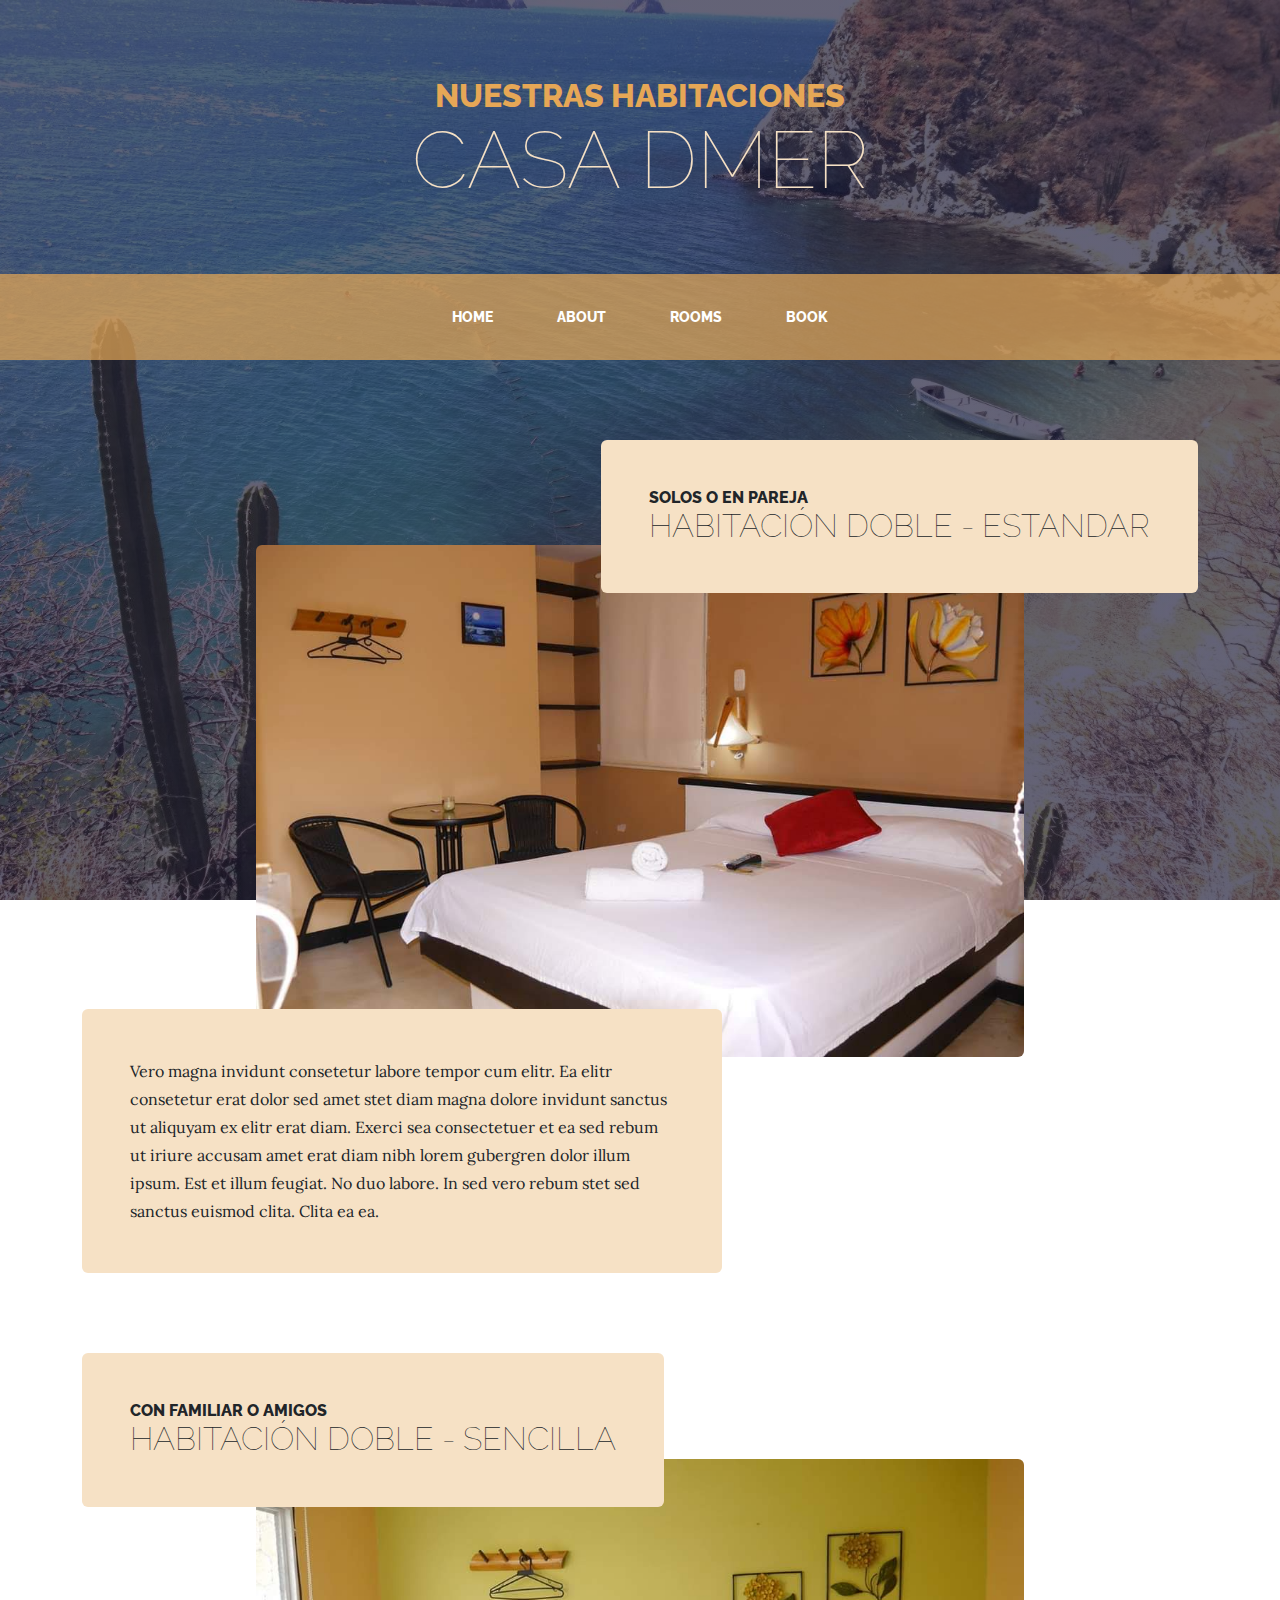
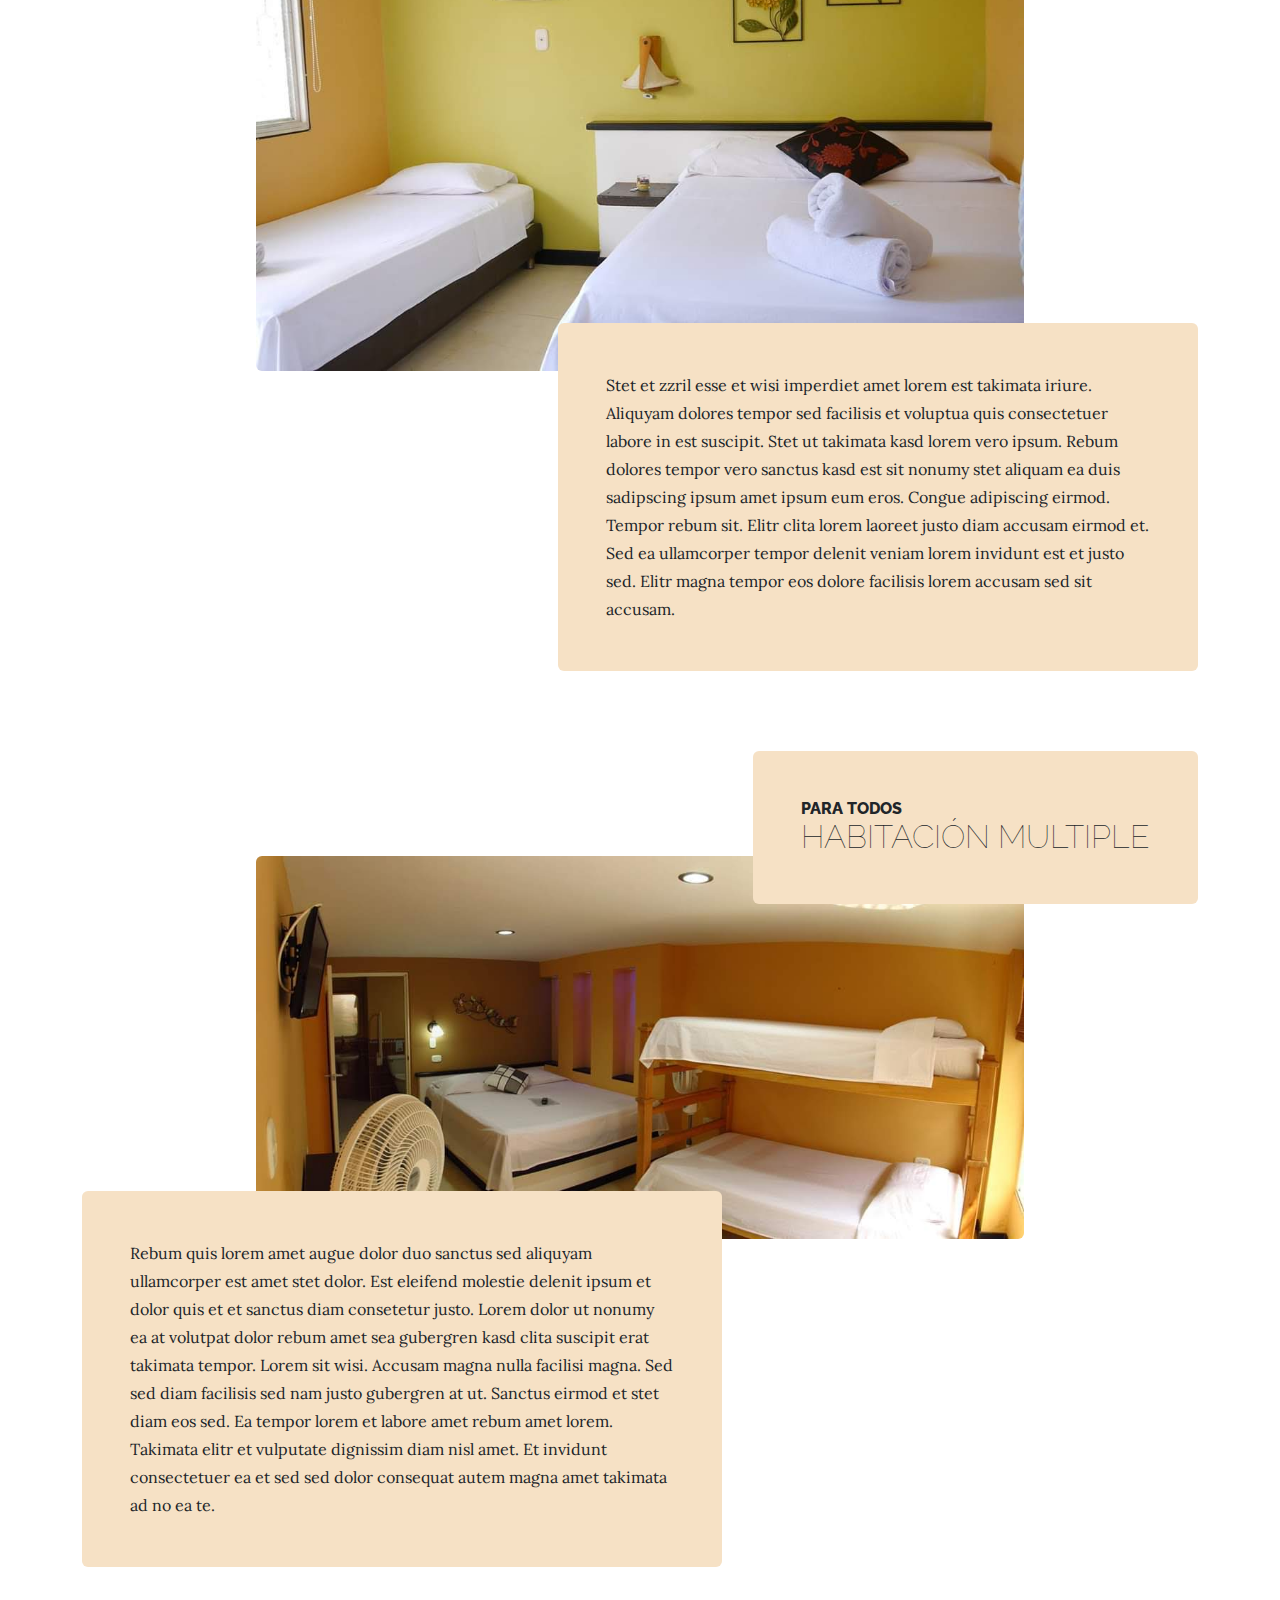
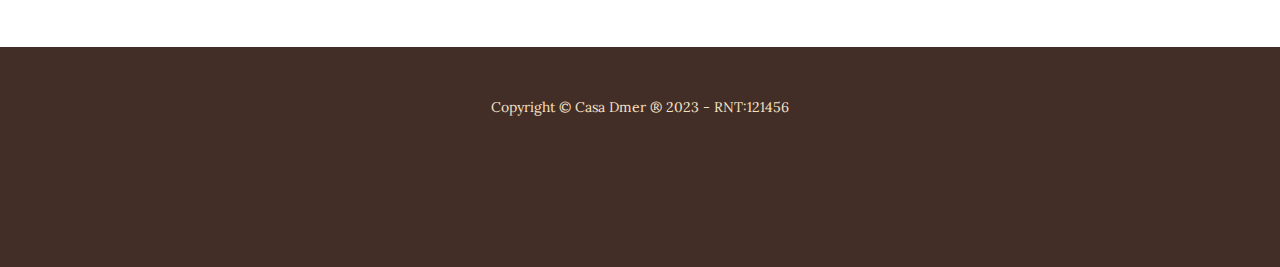
<file: products.html>
<!DOCTYPE html>
<html lang="en">
    <head>
        <meta charset="utf-8" />
        <meta name="viewport" content="width=device-width, initial-scale=1, shrink-to-fit=no" />
        <meta name="description" content="" />
        <meta name="author" content="" />
        <title>Nuestras Habitaciones - Alojamiento Casa Dmer Taganga</title>
        <link rel="icon" type="image/x-icon" href="assets/favicon.ico" />
        <!-- Google fonts-->
        <link href="https://fonts.googleapis.com/css?family=Raleway:100,100i,200,200i,300,300i,400,400i,500,500i,600,600i,700,700i,800,800i,900,900i" rel="stylesheet" />
        <link href="https://fonts.googleapis.com/css?family=Lora:400,400i,700,700i" rel="stylesheet" />
        <!-- Core theme CSS (includes Bootstrap)-->
        <link href="css/styles.css" rel="stylesheet" />
    </head>
    <body>
        <header>
            <h1 class="site-heading text-center text-faded d-none d-lg-block">
                <span class="site-heading-upper text-primary mb-3">Nuestras Habitaciones</span>
                <span class="site-heading-lower">Casa Dmer</span>
            </h1>
        </header>
        <!-- Navigation-->
        <nav class="navbar navbar-expand-lg navbar-dark py-lg-4" id="mainNav">
            <div class="container">
                <a class="navbar-brand text-uppercase fw-bold d-lg-none" href="index.html">Nuestras Habitaciones</a>
                <button class="navbar-toggler" type="button" data-bs-toggle="collapse" data-bs-target="#navbarSupportedContent" aria-controls="navbarSupportedContent" aria-expanded="false" aria-label="Toggle navigation"><span class="navbar-toggler-icon"></span></button>
                <div class="collapse navbar-collapse" id="navbarSupportedContent">
                    <ul class="navbar-nav mx-auto">
                        <li class="nav-item px-lg-4"><a class="nav-link text-uppercase" href="index.html">Home</a></li>
                        <li class="nav-item px-lg-4"><a class="nav-link text-uppercase" href="about.html">About</a></li>
                        <li class="nav-item px-lg-4"><a class="nav-link text-uppercase" href="products.html">Rooms</a></li>
                        <li class="nav-item px-lg-4"><a class="nav-link text-uppercase" href="book.html">Book</a></li>
                    </ul>
                </div>
            </div>
        </nav>
        <section class="page-section">
            <div class="container">
                <div class="product-item">
                    <div class="product-item-title d-flex">
                        <div class="bg-faded p-5 d-flex ms-auto rounded">
                            <h2 class="section-heading mb-0">
                                <span class="section-heading-upper">Solos o en Pareja</span>
                                <span class="section-heading-lower">Habitación Doble - Estandar</span>
                            </h2>
                        </div>
                    </div>
                    <img class="product-item-img mx-auto d-flex rounded img-fluid mb-3 mb-lg-0" src="assets/img/room1.jpg" alt="..." />
                    <div class="product-item-description d-flex me-auto">
                        <div class="bg-faded p-5 rounded"><p class="mb-0">
                            Vero magna invidunt consetetur labore tempor cum elitr. Ea elitr consetetur erat dolor sed amet stet diam magna dolore invidunt sanctus ut aliquyam ex elitr erat diam. Exerci sea consectetuer et ea sed rebum ut iriure accusam amet erat diam nibh lorem gubergren dolor illum ipsum. Est et illum feugiat. No duo labore. In sed vero rebum stet sed sanctus euismod clita. Clita ea ea.
                        </p></div>
                    </div>
                </div>
            </div>
        </section>
        <section class="page-section">
            <div class="container">
                <div class="product-item">
                    <div class="product-item-title d-flex">
                        <div class="bg-faded p-5 d-flex me-auto rounded">
                            <h2 class="section-heading mb-0">
                                <span class="section-heading-upper">Con familiar o Amigos</span>
                                <span class="section-heading-lower">Habitación Doble - Sencilla</span>
                            </h2>
                        </div>
                    </div>
                    <img class="product-item-img mx-auto d-flex rounded img-fluid mb-3 mb-lg-0" src="assets/img/room2.jpg" alt="..." />
                    <div class="product-item-description d-flex ms-auto">
                        <div class="bg-faded p-5 rounded"><p class="mb-0">
                            Stet et zzril esse et wisi imperdiet amet lorem est takimata iriure. Aliquyam dolores tempor sed facilisis et voluptua quis consectetuer labore in est suscipit. Stet ut takimata kasd lorem vero ipsum. Rebum dolores tempor vero sanctus kasd est sit nonumy stet aliquam ea duis sadipscing ipsum amet ipsum eum eros. Congue adipiscing eirmod. Tempor rebum sit. Elitr clita lorem laoreet justo diam accusam eirmod et. Sed ea ullamcorper tempor delenit veniam lorem invidunt est et justo sed. Elitr magna tempor eos dolore facilisis lorem accusam sed sit accusam.
                        </p></div>
                    </div>
                </div>
            </div>
        </section>
        <section class="page-section">
            <div class="container">
                <div class="product-item">
                    <div class="product-item-title d-flex">
                        <div class="bg-faded p-5 d-flex ms-auto rounded">
                            <h2 class="section-heading mb-0">
                                <span class="section-heading-upper">Para todos</span>
                                <span class="section-heading-lower">Habitación Multiple</span>
                            </h2>
                        </div>
                    </div>
                    <img class="product-item-img mx-auto d-flex rounded img-fluid mb-3 mb-lg-0" src="assets/img/room3.jpg" alt="..." />
                    <div class="product-item-description d-flex me-auto">
                        <div class="bg-faded p-5 rounded"><p class="mb-0">
                            Rebum quis lorem amet augue dolor duo sanctus sed aliquyam ullamcorper est amet stet dolor. Est eleifend molestie delenit ipsum et dolor quis et et sanctus diam consetetur justo. Lorem dolor ut nonumy ea at volutpat dolor rebum amet sea gubergren kasd clita suscipit erat takimata tempor. Lorem sit wisi. Accusam magna nulla facilisi magna. Sed sed diam facilisis sed nam justo gubergren at ut. Sanctus eirmod et stet diam eos sed. Ea tempor lorem et labore amet rebum amet lorem. Takimata elitr et vulputate dignissim diam nisl amet. Et invidunt consectetuer ea et sed sed dolor consequat autem magna amet takimata ad no ea te.
                        </p></div>
                    </div>
                </div>
            </div>
        </section>
        <footer class="footer text-faded text-center py-5">
            <div class="container"><p class="m-0 small">Copyright &copy; Casa Dmer &reg; 2023 - RNT:121456</p></div>
            <div class="container" style="min-height: 100px;"><p class="m-0 small">&nbsp;</p></div>
        </footer>
        <!-- Bootstrap core JS-->
        <script src="https://cdn.jsdelivr.net/npm/bootstrap@5.2.3/dist/js/bootstrap.bundle.min.js"></script>
        <!-- Core theme JS-->
        <script src="js/scripts.js"></script>

        <link rel="stylesheet" href="https://app.lobbypms.com/public/css/widget/lobby-date-rage-selector.min.css?v=nYwaszxGExb3mnrf0ENtHFYAa">
        <script src="https://app.lobbypms.com/public/js/widget/lobby-date-rage-selector.min.js?v=fWNOR0Q4a72MJbTTJCP9UZOLU"></script>
        <script>
            var ldrs = new LobbyDateRangeSelector({
                apiBaseUrl: 'https://api.lobbypms.com/api/ldrs/',
                token: 'z3aM6V0u9xQa7WjYWLLltJUOFW7QIVlPqlySirfePzLKzd2xW4gXoFxE2OkB',
                lang: 'es',
            });
        </script>

    </body>
</html>
</file>
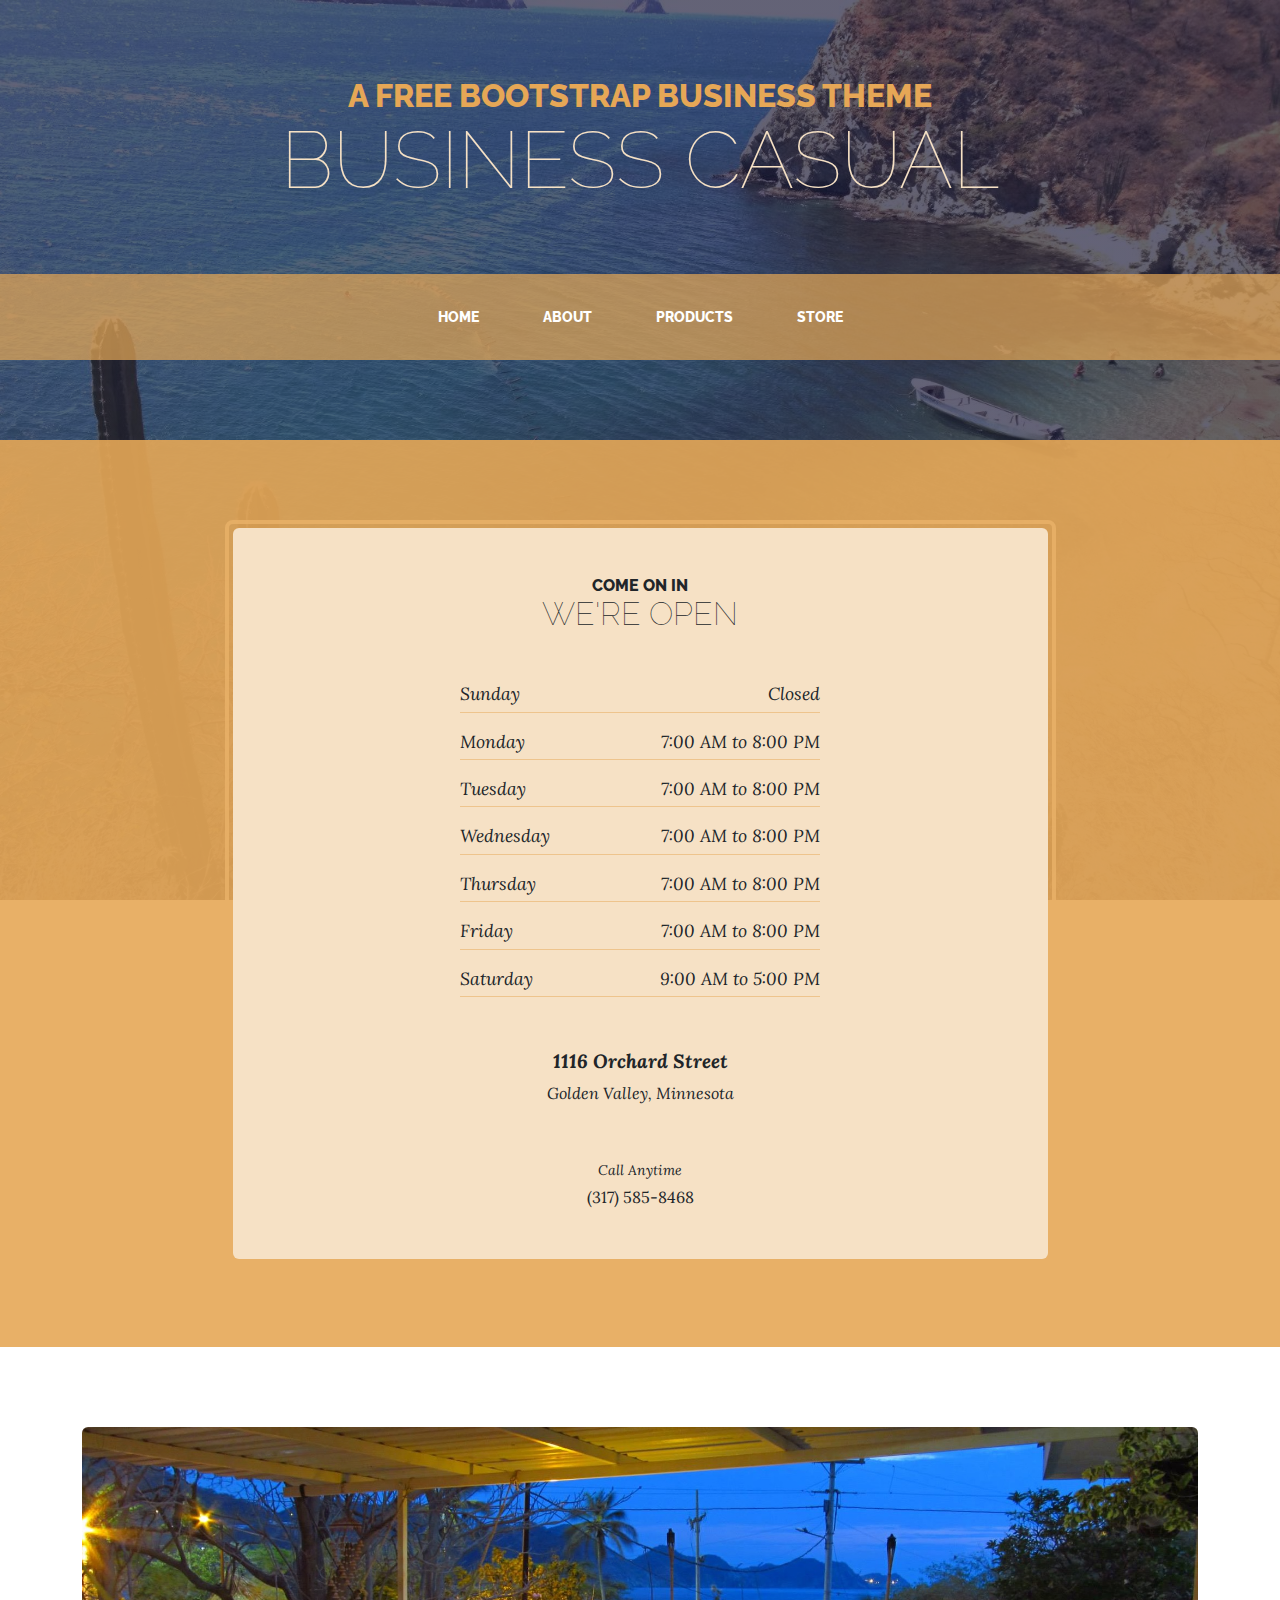
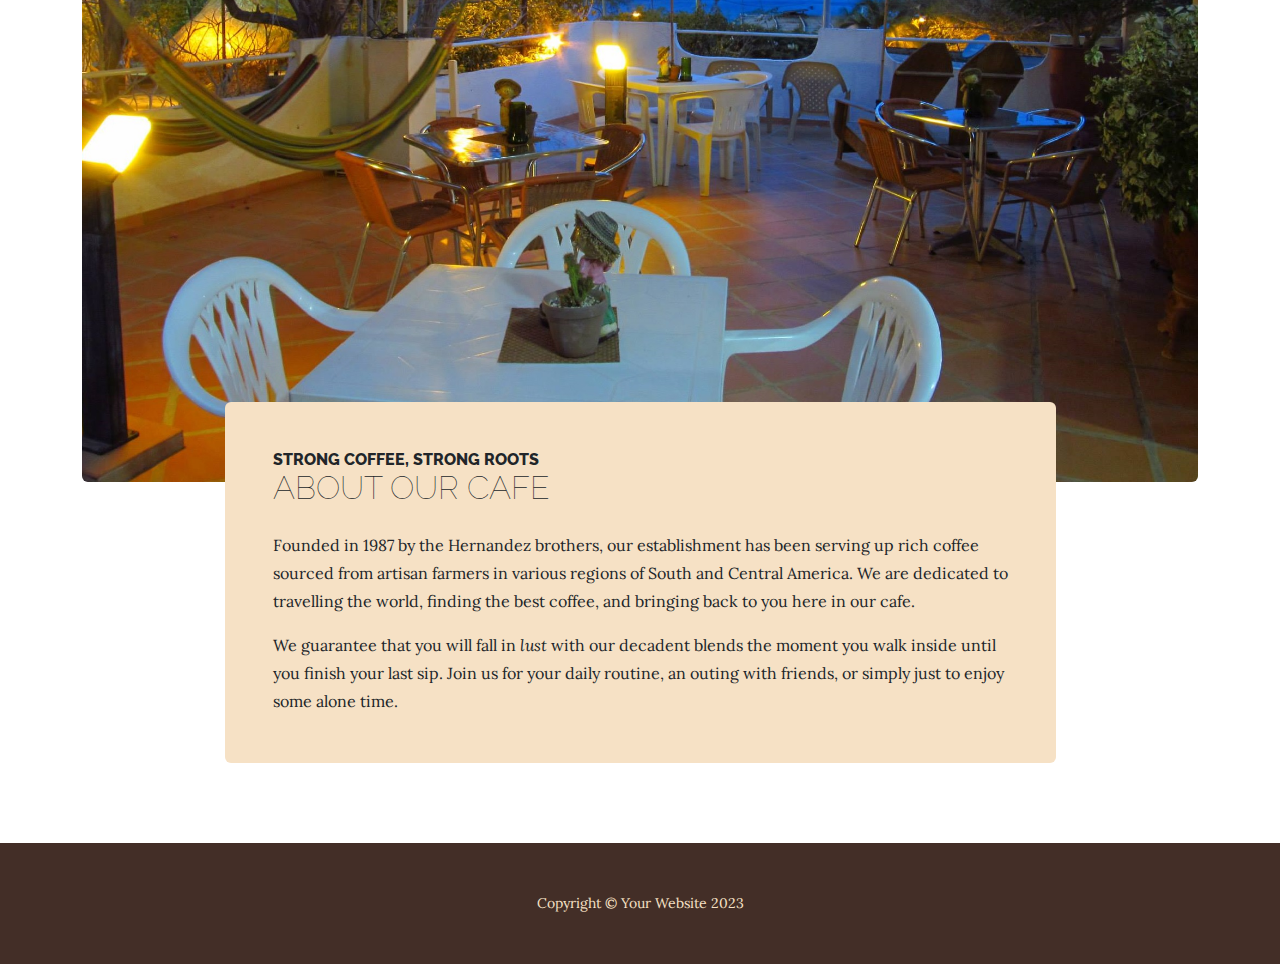
<file: store.html>
<!DOCTYPE html>
<html lang="en">
    <head>
        <meta charset="utf-8" />
        <meta name="viewport" content="width=device-width, initial-scale=1, shrink-to-fit=no" />
        <meta name="description" content="" />
        <meta name="author" content="" />
        <title>Business Casual - Start Bootstrap Theme</title>
        <link rel="icon" type="image/x-icon" href="assets/favicon.ico" />
        <!-- Google fonts-->
        <link href="https://fonts.googleapis.com/css?family=Raleway:100,100i,200,200i,300,300i,400,400i,500,500i,600,600i,700,700i,800,800i,900,900i" rel="stylesheet" />
        <link href="https://fonts.googleapis.com/css?family=Lora:400,400i,700,700i" rel="stylesheet" />
        <!-- Core theme CSS (includes Bootstrap)-->
        <link href="css/styles.css" rel="stylesheet" />
    </head>
    <body>
        <header>
            <h1 class="site-heading text-center text-faded d-none d-lg-block">
                <span class="site-heading-upper text-primary mb-3">A Free Bootstrap Business Theme</span>
                <span class="site-heading-lower">Business Casual</span>
            </h1>
        </header>
        <!-- Navigation-->
        <nav class="navbar navbar-expand-lg navbar-dark py-lg-4" id="mainNav">
            <div class="container">
                <a class="navbar-brand text-uppercase fw-bold d-lg-none" href="index.html">Start Bootstrap</a>
                <button class="navbar-toggler" type="button" data-bs-toggle="collapse" data-bs-target="#navbarSupportedContent" aria-controls="navbarSupportedContent" aria-expanded="false" aria-label="Toggle navigation"><span class="navbar-toggler-icon"></span></button>
                <div class="collapse navbar-collapse" id="navbarSupportedContent">
                    <ul class="navbar-nav mx-auto">
                        <li class="nav-item px-lg-4"><a class="nav-link text-uppercase" href="index.html">Home</a></li>
                        <li class="nav-item px-lg-4"><a class="nav-link text-uppercase" href="about.html">About</a></li>
                        <li class="nav-item px-lg-4"><a class="nav-link text-uppercase" href="products.html">Products</a></li>
                        <li class="nav-item px-lg-4"><a class="nav-link text-uppercase" href="store.html">Store</a></li>
                    </ul>
                </div>
            </div>
        </nav>
        <section class="page-section cta">
            <div class="container">
                <div class="row">
                    <div class="col-xl-9 mx-auto">
                        <div class="cta-inner bg-faded text-center rounded">
                            <h2 class="section-heading mb-5">
                                <span class="section-heading-upper">Come On In</span>
                                <span class="section-heading-lower">We're Open</span>
                            </h2>
                            <ul class="list-unstyled list-hours mb-5 text-left mx-auto">
                                <li class="list-unstyled-item list-hours-item d-flex">
                                    Sunday
                                    <span class="ms-auto">Closed</span>
                                </li>
                                <li class="list-unstyled-item list-hours-item d-flex">
                                    Monday
                                    <span class="ms-auto">7:00 AM to 8:00 PM</span>
                                </li>
                                <li class="list-unstyled-item list-hours-item d-flex">
                                    Tuesday
                                    <span class="ms-auto">7:00 AM to 8:00 PM</span>
                                </li>
                                <li class="list-unstyled-item list-hours-item d-flex">
                                    Wednesday
                                    <span class="ms-auto">7:00 AM to 8:00 PM</span>
                                </li>
                                <li class="list-unstyled-item list-hours-item d-flex">
                                    Thursday
                                    <span class="ms-auto">7:00 AM to 8:00 PM</span>
                                </li>
                                <li class="list-unstyled-item list-hours-item d-flex">
                                    Friday
                                    <span class="ms-auto">7:00 AM to 8:00 PM</span>
                                </li>
                                <li class="list-unstyled-item list-hours-item d-flex">
                                    Saturday
                                    <span class="ms-auto">9:00 AM to 5:00 PM</span>
                                </li>
                            </ul>
                            <p class="address mb-5">
                                <em>
                                    <strong>1116 Orchard Street</strong>
                                    <br />
                                    Golden Valley, Minnesota
                                </em>
                            </p>
                            <p class="mb-0">
                                <small><em>Call Anytime</em></small>
                                <br />
                                (317) 585-8468
                            </p>
                        </div>
                    </div>
                </div>
            </div>
        </section>
        <section class="page-section about-heading">
            <div class="container">
                <img class="img-fluid rounded about-heading-img mb-3 mb-lg-0" src="assets/img/about.jpg" alt="..." />
                <div class="about-heading-content">
                    <div class="row">
                        <div class="col-xl-9 col-lg-10 mx-auto">
                            <div class="bg-faded rounded p-5">
                                <h2 class="section-heading mb-4">
                                    <span class="section-heading-upper">Strong Coffee, Strong Roots</span>
                                    <span class="section-heading-lower">About Our Cafe</span>
                                </h2>
                                <p>Founded in 1987 by the Hernandez brothers, our establishment has been serving up rich coffee sourced from artisan farmers in various regions of South and Central America. We are dedicated to travelling the world, finding the best coffee, and bringing back to you here in our cafe.</p>
                                <p class="mb-0">
                                    We guarantee that you will fall in
                                    <em>lust</em>
                                    with our decadent blends the moment you walk inside until you finish your last sip. Join us for your daily routine, an outing with friends, or simply just to enjoy some alone time.
                                </p>
                            </div>
                        </div>
                    </div>
                </div>
            </div>
        </section>
        <footer class="footer text-faded text-center py-5">
            <div class="container"><p class="m-0 small">Copyright &copy; Your Website 2023</p></div>
        </footer>
        <!-- Bootstrap core JS-->
        <script src="https://cdn.jsdelivr.net/npm/bootstrap@5.2.3/dist/js/bootstrap.bundle.min.js"></script>
        <!-- Core theme JS-->
        <script src="js/scripts.js"></script>
    </body>
</html>
</file>
<file: css/styles.css>
@charset "UTF-8";
:root {
  --bs-blue: #0d6efd;
  --bs-indigo: #6610f2;
  --bs-purple: #6f42c1;
  --bs-pink: #d63384;
  --bs-red: #dc3545;
  --bs-orange: #fd7e14;
  --bs-yellow: #ffc107;
  --bs-green: #198754;
  --bs-teal: #20c997;
  --bs-cyan: #0dcaf0;
  --bs-black: #000;
  --bs-white: #fff;
  --bs-gray: #6c757d;
  --bs-gray-dark: #343a40;
  --bs-gray-100: #f8f9fa;
  --bs-gray-200: #e9ecef;
  --bs-gray-300: #dee2e6;
  --bs-gray-400: #ced4da;
  --bs-gray-500: #adb5bd;
  --bs-gray-600: #6c757d;
  --bs-gray-700: #495057;
  --bs-gray-800: #343a40;
  --bs-gray-900: #212529;
  --bs-primary: #e6a756;
  --bs-secondary: #2F170F;
  --bs-success: #198754;
  --bs-info: #0dcaf0;
  --bs-warning: #ffc107;
  --bs-danger: #dc3545;
  --bs-light: #f8f9fa;
  --bs-dark: #212529;
  --bs-primary-rgb: 230, 167, 86;
  --bs-secondary-rgb: 47, 23, 15;
  --bs-success-rgb: 25, 135, 84;
  --bs-info-rgb: 13, 202, 240;
  --bs-warning-rgb: 255, 193, 7;
  --bs-danger-rgb: 220, 53, 69;
  --bs-light-rgb: 248, 249, 250;
  --bs-dark-rgb: 33, 37, 41;
  --bs-white-rgb: 255, 255, 255;
  --bs-black-rgb: 0, 0, 0;
  --bs-body-color-rgb: 33, 37, 41;
  --bs-body-bg-rgb: 255, 255, 255;
  --bs-font-sans-serif: system-ui, -apple-system, "Segoe UI", Roboto, "Helvetica Neue", "Noto Sans", "Liberation Sans", Arial, sans-serif, "Apple Color Emoji", "Segoe UI Emoji", "Segoe UI Symbol", "Noto Color Emoji";
  --bs-font-monospace: SFMono-Regular, Menlo, Monaco, Consolas, "Liberation Mono", "Courier New", monospace;
  --bs-gradient: linear-gradient(180deg, rgba(255, 255, 255, 0.15), rgba(255, 255, 255, 0));
  --bs-body-font-family: Lora, -apple-system, BlinkMacSystemFont, Segoe UI, Roboto, Helvetica Neue, Arial, sans-serif, Apple Color Emoji, Segoe UI Emoji, Segoe UI Symbol, Noto Color Emoji;
  --bs-body-font-size: 1rem;
  --bs-body-font-weight: 400;
  --bs-body-line-height: 1.5;
  --bs-body-color: #212529;
  --bs-body-bg: #fff;
  --bs-border-width: 1px;
  --bs-border-style: solid;
  --bs-border-color: #dee2e6;
  --bs-border-color-translucent: rgba(0, 0, 0, 0.175);
  --bs-border-radius: 0.375rem;
  --bs-border-radius-sm: 0.25rem;
  --bs-border-radius-lg: 0.5rem;
  --bs-border-radius-xl: 1rem;
  --bs-border-radius-2xl: 2rem;
  --bs-border-radius-pill: 50rem;
  --bs-link-color: #e6a756;
  --bs-link-hover-color: #b88645;
  --bs-code-color: #d63384;
  --bs-highlight-bg: #fff3cd;
}

*,
*::before,
*::after {
  box-sizing: border-box;
}

@media (prefers-reduced-motion: no-preference) {
  :root {
    scroll-behavior: smooth;
  }
}

body {
  margin: 0;
  font-family: var(--bs-body-font-family);
  font-size: var(--bs-body-font-size);
  font-weight: var(--bs-body-font-weight);
  line-height: var(--bs-body-line-height);
  color: var(--bs-body-color);
  text-align: var(--bs-body-text-align);
  background-color: var(--bs-body-bg);
  -webkit-text-size-adjust: 100%;
  -webkit-tap-highlight-color: rgba(0, 0, 0, 0);
}

hr {
  margin: 1rem 0;
  color: inherit;
  border: 0;
  border-top: 1px solid;
  opacity: 0.25;
}

h6, .h6, h5, .h5, h4, .h4, h3, .h3, h2, .h2, h1, .h1 {
  margin-top: 0;
  margin-bottom: 0.5rem;
  font-family: "Raleway", -apple-system, BlinkMacSystemFont, "Segoe UI", Roboto, "Helvetica Neue", Arial, sans-serif, "Apple Color Emoji", "Segoe UI Emoji", "Segoe UI Symbol", "Noto Color Emoji";
  font-weight: 500;
  line-height: 1.2;
}

h1, .h1 {
  font-size: calc(1.375rem + 1.5vw);
}
@media (min-width: 1200px) {
  h1, .h1 {
    font-size: 2.5rem;
  }
}

h2, .h2 {
  font-size: calc(1.325rem + 0.9vw);
}
@media (min-width: 1200px) {
  h2, .h2 {
    font-size: 2rem;
  }
}

h3, .h3 {
  font-size: calc(1.3rem + 0.6vw);
}
@media (min-width: 1200px) {
  h3, .h3 {
    font-size: 1.75rem;
  }
}

h4, .h4 {
  font-size: calc(1.275rem + 0.3vw);
}
@media (min-width: 1200px) {
  h4, .h4 {
    font-size: 1.5rem;
  }
}

h5, .h5 {
  font-size: 1.25rem;
}

h6, .h6 {
  font-size: 1rem;
}

p {
  margin-top: 0;
  margin-bottom: 1rem;
}

abbr[title] {
  -webkit-text-decoration: underline dotted;
          text-decoration: underline dotted;
  cursor: help;
  -webkit-text-decoration-skip-ink: none;
          text-decoration-skip-ink: none;
}

address {
  margin-bottom: 1rem;
  font-style: normal;
  line-height: inherit;
}

ol,
ul {
  padding-left: 2rem;
}

ol,
ul,
dl {
  margin-top: 0;
  margin-bottom: 1rem;
}

ol ol,
ul ul,
ol ul,
ul ol {
  margin-bottom: 0;
}

dt {
  font-weight: 700;
}

dd {
  margin-bottom: 0.5rem;
  margin-left: 0;
}

blockquote {
  margin: 0 0 1rem;
}

b,
strong {
  font-weight: bolder;
}

small, .small {
  font-size: 0.875em;
}

mark, .mark {
  padding: 0.1875em;
  background-color: var(--bs-highlight-bg);
}

sub,
sup {
  position: relative;
  font-size: 0.75em;
  line-height: 0;
  vertical-align: baseline;
}

sub {
  bottom: -0.25em;
}

sup {
  top: -0.5em;
}

a {
  color: var(--bs-link-color);
  text-decoration: underline;
}
a:hover {
  color: var(--bs-link-hover-color);
}

a:not([href]):not([class]), a:not([href]):not([class]):hover {
  color: inherit;
  text-decoration: none;
}

pre,
code,
kbd,
samp {
  font-family: var(--bs-font-monospace);
  font-size: 1em;
}

pre {
  display: block;
  margin-top: 0;
  margin-bottom: 1rem;
  overflow: auto;
  font-size: 0.875em;
}
pre code {
  font-size: inherit;
  color: inherit;
  word-break: normal;
}

code {
  font-size: 0.875em;
  color: var(--bs-code-color);
  word-wrap: break-word;
}
a > code {
  color: inherit;
}

kbd {
  padding: 0.1875rem 0.375rem;
  font-size: 0.875em;
  color: var(--bs-body-bg);
  background-color: var(--bs-body-color);
  border-radius: 0.25rem;
}
kbd kbd {
  padding: 0;
  font-size: 1em;
}

figure {
  margin: 0 0 1rem;
}

img,
svg {
  vertical-align: middle;
}

table {
  caption-side: bottom;
  border-collapse: collapse;
}

caption {
  padding-top: 0.5rem;
  padding-bottom: 0.5rem;
  color: #6c757d;
  text-align: left;
}

th {
  text-align: inherit;
  text-align: -webkit-match-parent;
}

thead,
tbody,
tfoot,
tr,
td,
th {
  border-color: inherit;
  border-style: solid;
  border-width: 0;
}

label {
  display: inline-block;
}

button {
  border-radius: 0;
}

button:focus:not(:focus-visible) {
  outline: 0;
}

input,
button,
select,
optgroup,
textarea {
  margin: 0;
  font-family: inherit;
  font-size: inherit;
  line-height: inherit;
}

button,
select {
  text-transform: none;
}

[role=button] {
  cursor: pointer;
}

select {
  word-wrap: normal;
}
select:disabled {
  opacity: 1;
}

[list]:not([type=date]):not([type=datetime-local]):not([type=month]):not([type=week]):not([type=time])::-webkit-calendar-picker-indicator {
  display: none !important;
}

button,
[type=button],
[type=reset],
[type=submit] {
  -webkit-appearance: button;
}
button:not(:disabled),
[type=button]:not(:disabled),
[type=reset]:not(:disabled),
[type=submit]:not(:disabled) {
  cursor: pointer;
}

::-moz-focus-inner {
  padding: 0;
  border-style: none;
}

textarea {
  resize: vertical;
}

fieldset {
  min-width: 0;
  padding: 0;
  margin: 0;
  border: 0;
}

legend {
  float: left;
  width: 100%;
  padding: 0;
  margin-bottom: 0.5rem;
  font-size: calc(1.275rem + 0.3vw);
  line-height: inherit;
}
@media (min-width: 1200px) {
  legend {
    font-size: 1.5rem;
  }
}
legend + * {
  clear: left;
}

::-webkit-datetime-edit-fields-wrapper,
::-webkit-datetime-edit-text,
::-webkit-datetime-edit-minute,
::-webkit-datetime-edit-hour-field,
::-webkit-datetime-edit-day-field,
::-webkit-datetime-edit-month-field,
::-webkit-datetime-edit-year-field {
  padding: 0;
}

::-webkit-inner-spin-button {
  height: auto;
}

[type=search] {
  outline-offset: -2px;
  -webkit-appearance: textfield;
}

/* rtl:raw:
[type="tel"],
[type="url"],
[type="email"],
[type="number"] {
  direction: ltr;
}
*/
::-webkit-search-decoration {
  -webkit-appearance: none;
}

::-webkit-color-swatch-wrapper {
  padding: 0;
}

::file-selector-button {
  font: inherit;
  -webkit-appearance: button;
}

output {
  display: inline-block;
}

iframe {
  border: 0;
}

summary {
  display: list-item;
  cursor: pointer;
}

progress {
  vertical-align: baseline;
}

[hidden] {
  display: none !important;
}

.lead {
  font-size: 1.25rem;
  font-weight: 300;
}

.display-1 {
  font-size: calc(1.625rem + 4.5vw);
  font-weight: 300;
  line-height: 1.2;
}
@media (min-width: 1200px) {
  .display-1 {
    font-size: 5rem;
  }
}

.display-2 {
  font-size: calc(1.575rem + 3.9vw);
  font-weight: 300;
  line-height: 1.2;
}
@media (min-width: 1200px) {
  .display-2 {
    font-size: 4.5rem;
  }
}

.display-3 {
  font-size: calc(1.525rem + 3.3vw);
  font-weight: 300;
  line-height: 1.2;
}
@media (min-width: 1200px) {
  .display-3 {
    font-size: 4rem;
  }
}

.display-4 {
  font-size: calc(1.475rem + 2.7vw);
  font-weight: 300;
  line-height: 1.2;
}
@media (min-width: 1200px) {
  .display-4 {
    font-size: 3.5rem;
  }
}

.display-5 {
  font-size: calc(1.425rem + 2.1vw);
  font-weight: 300;
  line-height: 1.2;
}
@media (min-width: 1200px) {
  .display-5 {
    font-size: 3rem;
  }
}

.display-6 {
  font-size: calc(1.375rem + 1.5vw);
  font-weight: 300;
  line-height: 1.2;
}
@media (min-width: 1200px) {
  .display-6 {
    font-size: 2.5rem;
  }
}

.list-unstyled {
  padding-left: 0;
  list-style: none;
}

.list-inline {
  padding-left: 0;
  list-style: none;
}

.list-inline-item {
  display: inline-block;
}
.list-inline-item:not(:last-child) {
  margin-right: 0.5rem;
}

.initialism {
  font-size: 0.875em;
  text-transform: uppercase;
}

.blockquote {
  margin-bottom: 1rem;
  font-size: 1.25rem;
}
.blockquote > :last-child {
  margin-bottom: 0;
}

.blockquote-footer {
  margin-top: -1rem;
  margin-bottom: 1rem;
  font-size: 0.875em;
  color: #6c757d;
}
.blockquote-footer::before {
  content: "— ";
}

.img-fluid {
  max-width: 100%;
  height: auto;
}

.img-thumbnail {
  padding: 0.25rem;
  background-color: #fff;
  border: 1px solid var(--bs-border-color);
  border-radius: 0.375rem;
  max-width: 100%;
  height: auto;
}

.figure {
  display: inline-block;
}

.figure-img {
  margin-bottom: 0.5rem;
  line-height: 1;
}

.figure-caption {
  font-size: 0.875em;
  color: #6c757d;
}

.container,
.container-fluid,
.container-xxl,
.container-xl,
.container-lg,
.container-md,
.container-sm {
  --bs-gutter-x: 1.5rem;
  --bs-gutter-y: 0;
  width: 100%;
  padding-right: calc(var(--bs-gutter-x) * 0.5);
  padding-left: calc(var(--bs-gutter-x) * 0.5);
  margin-right: auto;
  margin-left: auto;
}

@media (min-width: 576px) {
  .container-sm, .container {
    max-width: 540px;
  }
}
@media (min-width: 768px) {
  .container-md, .container-sm, .container {
    max-width: 720px;
  }
}
@media (min-width: 992px) {
  .container-lg, .container-md, .container-sm, .container {
    max-width: 960px;
  }
}
@media (min-width: 1200px) {
  .container-xl, .container-lg, .container-md, .container-sm, .container {
    max-width: 1140px;
  }
}
@media (min-width: 1400px) {
  .container-xxl, .container-xl, .container-lg, .container-md, .container-sm, .container {
    max-width: 1320px;
  }
}
.row {
  --bs-gutter-x: 1.5rem;
  --bs-gutter-y: 0;
  display: flex;
  flex-wrap: wrap;
  margin-top: calc(-1 * var(--bs-gutter-y));
  margin-right: calc(-0.5 * var(--bs-gutter-x));
  margin-left: calc(-0.5 * var(--bs-gutter-x));
}
.row > * {
  flex-shrink: 0;
  width: 100%;
  max-width: 100%;
  padding-right: calc(var(--bs-gutter-x) * 0.5);
  padding-left: calc(var(--bs-gutter-x) * 0.5);
  margin-top: var(--bs-gutter-y);
}

.col {
  flex: 1 0 0%;
}

.row-cols-auto > * {
  flex: 0 0 auto;
  width: auto;
}

.row-cols-1 > * {
  flex: 0 0 auto;
  width: 100%;
}

.row-cols-2 > * {
  flex: 0 0 auto;
  width: 50%;
}

.row-cols-3 > * {
  flex: 0 0 auto;
  width: 33.3333333333%;
}

.row-cols-4 > * {
  flex: 0 0 auto;
  width: 25%;
}

.row-cols-5 > * {
  flex: 0 0 auto;
  width: 20%;
}

.row-cols-6 > * {
  flex: 0 0 auto;
  width: 16.6666666667%;
}

.col-auto {
  flex: 0 0 auto;
  width: auto;
}

.col-1 {
  flex: 0 0 auto;
  width: 8.33333333%;
}

.col-2 {
  flex: 0 0 auto;
  width: 16.66666667%;
}

.col-3 {
  flex: 0 0 auto;
  width: 25%;
}

.col-4 {
  flex: 0 0 auto;
  width: 33.33333333%;
}

.col-5 {
  flex: 0 0 auto;
  width: 41.66666667%;
}

.col-6 {
  flex: 0 0 auto;
  width: 50%;
}

.col-7 {
  flex: 0 0 auto;
  width: 58.33333333%;
}

.col-8 {
  flex: 0 0 auto;
  width: 66.66666667%;
}

.col-9 {
  flex: 0 0 auto;
  width: 75%;
}

.col-10 {
  flex: 0 0 auto;
  width: 83.33333333%;
}

.col-11 {
  flex: 0 0 auto;
  width: 91.66666667%;
}

.col-12 {
  flex: 0 0 auto;
  width: 100%;
}

.offset-1 {
  margin-left: 8.33333333%;
}

.offset-2 {
  margin-left: 16.66666667%;
}

.offset-3 {
  margin-left: 25%;
}

.offset-4 {
  margin-left: 33.33333333%;
}

.offset-5 {
  margin-left: 41.66666667%;
}

.offset-6 {
  margin-left: 50%;
}

.offset-7 {
  margin-left: 58.33333333%;
}

.offset-8 {
  margin-left: 66.66666667%;
}

.offset-9 {
  margin-left: 75%;
}

.offset-10 {
  margin-left: 83.33333333%;
}

.offset-11 {
  margin-left: 91.66666667%;
}

.g-0,
.gx-0 {
  --bs-gutter-x: 0;
}

.g-0,
.gy-0 {
  --bs-gutter-y: 0;
}

.g-1,
.gx-1 {
  --bs-gutter-x: 0.25rem;
}

.g-1,
.gy-1 {
  --bs-gutter-y: 0.25rem;
}

.g-2,
.gx-2 {
  --bs-gutter-x: 0.5rem;
}

.g-2,
.gy-2 {
  --bs-gutter-y: 0.5rem;
}

.g-3,
.gx-3 {
  --bs-gutter-x: 1rem;
}

.g-3,
.gy-3 {
  --bs-gutter-y: 1rem;
}

.g-4,
.gx-4 {
  --bs-gutter-x: 1.5rem;
}

.g-4,
.gy-4 {
  --bs-gutter-y: 1.5rem;
}

.g-5,
.gx-5 {
  --bs-gutter-x: 3rem;
}

.g-5,
.gy-5 {
  --bs-gutter-y: 3rem;
}

@media (min-width: 576px) {
  .col-sm {
    flex: 1 0 0%;
  }
  .row-cols-sm-auto > * {
    flex: 0 0 auto;
    width: auto;
  }
  .row-cols-sm-1 > * {
    flex: 0 0 auto;
    width: 100%;
  }
  .row-cols-sm-2 > * {
    flex: 0 0 auto;
    width: 50%;
  }
  .row-cols-sm-3 > * {
    flex: 0 0 auto;
    width: 33.3333333333%;
  }
  .row-cols-sm-4 > * {
    flex: 0 0 auto;
    width: 25%;
  }
  .row-cols-sm-5 > * {
    flex: 0 0 auto;
    width: 20%;
  }
  .row-cols-sm-6 > * {
    flex: 0 0 auto;
    width: 16.6666666667%;
  }
  .col-sm-auto {
    flex: 0 0 auto;
    width: auto;
  }
  .col-sm-1 {
    flex: 0 0 auto;
    width: 8.33333333%;
  }
  .col-sm-2 {
    flex: 0 0 auto;
    width: 16.66666667%;
  }
  .col-sm-3 {
    flex: 0 0 auto;
    width: 25%;
  }
  .col-sm-4 {
    flex: 0 0 auto;
    width: 33.33333333%;
  }
  .col-sm-5 {
    flex: 0 0 auto;
    width: 41.66666667%;
  }
  .col-sm-6 {
    flex: 0 0 auto;
    width: 50%;
  }
  .col-sm-7 {
    flex: 0 0 auto;
    width: 58.33333333%;
  }
  .col-sm-8 {
    flex: 0 0 auto;
    width: 66.66666667%;
  }
  .col-sm-9 {
    flex: 0 0 auto;
    width: 75%;
  }
  .col-sm-10 {
    flex: 0 0 auto;
    width: 83.33333333%;
  }
  .col-sm-11 {
    flex: 0 0 auto;
    width: 91.66666667%;
  }
  .col-sm-12 {
    flex: 0 0 auto;
    width: 100%;
  }
  .offset-sm-0 {
    margin-left: 0;
  }
  .offset-sm-1 {
    margin-left: 8.33333333%;
  }
  .offset-sm-2 {
    margin-left: 16.66666667%;
  }
  .offset-sm-3 {
    margin-left: 25%;
  }
  .offset-sm-4 {
    margin-left: 33.33333333%;
  }
  .offset-sm-5 {
    margin-left: 41.66666667%;
  }
  .offset-sm-6 {
    margin-left: 50%;
  }
  .offset-sm-7 {
    margin-left: 58.33333333%;
  }
  .offset-sm-8 {
    margin-left: 66.66666667%;
  }
  .offset-sm-9 {
    margin-left: 75%;
  }
  .offset-sm-10 {
    margin-left: 83.33333333%;
  }
  .offset-sm-11 {
    margin-left: 91.66666667%;
  }
  .g-sm-0,
  .gx-sm-0 {
    --bs-gutter-x: 0;
  }
  .g-sm-0,
  .gy-sm-0 {
    --bs-gutter-y: 0;
  }
  .g-sm-1,
  .gx-sm-1 {
    --bs-gutter-x: 0.25rem;
  }
  .g-sm-1,
  .gy-sm-1 {
    --bs-gutter-y: 0.25rem;
  }
  .g-sm-2,
  .gx-sm-2 {
    --bs-gutter-x: 0.5rem;
  }
  .g-sm-2,
  .gy-sm-2 {
    --bs-gutter-y: 0.5rem;
  }
  .g-sm-3,
  .gx-sm-3 {
    --bs-gutter-x: 1rem;
  }
  .g-sm-3,
  .gy-sm-3 {
    --bs-gutter-y: 1rem;
  }
  .g-sm-4,
  .gx-sm-4 {
    --bs-gutter-x: 1.5rem;
  }
  .g-sm-4,
  .gy-sm-4 {
    --bs-gutter-y: 1.5rem;
  }
  .g-sm-5,
  .gx-sm-5 {
    --bs-gutter-x: 3rem;
  }
  .g-sm-5,
  .gy-sm-5 {
    --bs-gutter-y: 3rem;
  }
}
@media (min-width: 768px) {
  .col-md {
    flex: 1 0 0%;
  }
  .row-cols-md-auto > * {
    flex: 0 0 auto;
    width: auto;
  }
  .row-cols-md-1 > * {
    flex: 0 0 auto;
    width: 100%;
  }
  .row-cols-md-2 > * {
    flex: 0 0 auto;
    width: 50%;
  }
  .row-cols-md-3 > * {
    flex: 0 0 auto;
    width: 33.3333333333%;
  }
  .row-cols-md-4 > * {
    flex: 0 0 auto;
    width: 25%;
  }
  .row-cols-md-5 > * {
    flex: 0 0 auto;
    width: 20%;
  }
  .row-cols-md-6 > * {
    flex: 0 0 auto;
    width: 16.6666666667%;
  }
  .col-md-auto {
    flex: 0 0 auto;
    width: auto;
  }
  .col-md-1 {
    flex: 0 0 auto;
    width: 8.33333333%;
  }
  .col-md-2 {
    flex: 0 0 auto;
    width: 16.66666667%;
  }
  .col-md-3 {
    flex: 0 0 auto;
    width: 25%;
  }
  .col-md-4 {
    flex: 0 0 auto;
    width: 33.33333333%;
  }
  .col-md-5 {
    flex: 0 0 auto;
    width: 41.66666667%;
  }
  .col-md-6 {
    flex: 0 0 auto;
    width: 50%;
  }
  .col-md-7 {
    flex: 0 0 auto;
    width: 58.33333333%;
  }
  .col-md-8 {
    flex: 0 0 auto;
    width: 66.66666667%;
  }
  .col-md-9 {
    flex: 0 0 auto;
    width: 75%;
  }
  .col-md-10 {
    flex: 0 0 auto;
    width: 83.33333333%;
  }
  .col-md-11 {
    flex: 0 0 auto;
    width: 91.66666667%;
  }
  .col-md-12 {
    flex: 0 0 auto;
    width: 100%;
  }
  .offset-md-0 {
    margin-left: 0;
  }
  .offset-md-1 {
    margin-left: 8.33333333%;
  }
  .offset-md-2 {
    margin-left: 16.66666667%;
  }
  .offset-md-3 {
    margin-left: 25%;
  }
  .offset-md-4 {
    margin-left: 33.33333333%;
  }
  .offset-md-5 {
    margin-left: 41.66666667%;
  }
  .offset-md-6 {
    margin-left: 50%;
  }
  .offset-md-7 {
    margin-left: 58.33333333%;
  }
  .offset-md-8 {
    margin-left: 66.66666667%;
  }
  .offset-md-9 {
    margin-left: 75%;
  }
  .offset-md-10 {
    margin-left: 83.33333333%;
  }
  .offset-md-11 {
    margin-left: 91.66666667%;
  }
  .g-md-0,
  .gx-md-0 {
    --bs-gutter-x: 0;
  }
  .g-md-0,
  .gy-md-0 {
    --bs-gutter-y: 0;
  }
  .g-md-1,
  .gx-md-1 {
    --bs-gutter-x: 0.25rem;
  }
  .g-md-1,
  .gy-md-1 {
    --bs-gutter-y: 0.25rem;
  }
  .g-md-2,
  .gx-md-2 {
    --bs-gutter-x: 0.5rem;
  }
  .g-md-2,
  .gy-md-2 {
    --bs-gutter-y: 0.5rem;
  }
  .g-md-3,
  .gx-md-3 {
    --bs-gutter-x: 1rem;
  }
  .g-md-3,
  .gy-md-3 {
    --bs-gutter-y: 1rem;
  }
  .g-md-4,
  .gx-md-4 {
    --bs-gutter-x: 1.5rem;
  }
  .g-md-4,
  .gy-md-4 {
    --bs-gutter-y: 1.5rem;
  }
  .g-md-5,
  .gx-md-5 {
    --bs-gutter-x: 3rem;
  }
  .g-md-5,
  .gy-md-5 {
    --bs-gutter-y: 3rem;
  }
}
@media (min-width: 992px) {
  .col-lg {
    flex: 1 0 0%;
  }
  .row-cols-lg-auto > * {
    flex: 0 0 auto;
    width: auto;
  }
  .row-cols-lg-1 > * {
    flex: 0 0 auto;
    width: 100%;
  }
  .row-cols-lg-2 > * {
    flex: 0 0 auto;
    width: 50%;
  }
  .row-cols-lg-3 > * {
    flex: 0 0 auto;
    width: 33.3333333333%;
  }
  .row-cols-lg-4 > * {
    flex: 0 0 auto;
    width: 25%;
  }
  .row-cols-lg-5 > * {
    flex: 0 0 auto;
    width: 20%;
  }
  .row-cols-lg-6 > * {
    flex: 0 0 auto;
    width: 16.6666666667%;
  }
  .col-lg-auto {
    flex: 0 0 auto;
    width: auto;
  }
  .col-lg-1 {
    flex: 0 0 auto;
    width: 8.33333333%;
  }
  .col-lg-2 {
    flex: 0 0 auto;
    width: 16.66666667%;
  }
  .col-lg-3 {
    flex: 0 0 auto;
    width: 25%;
  }
  .col-lg-4 {
    flex: 0 0 auto;
    width: 33.33333333%;
  }
  .col-lg-5 {
    flex: 0 0 auto;
    width: 41.66666667%;
  }
  .col-lg-6 {
    flex: 0 0 auto;
    width: 50%;
  }
  .col-lg-7 {
    flex: 0 0 auto;
    width: 58.33333333%;
  }
  .col-lg-8 {
    flex: 0 0 auto;
    width: 66.66666667%;
  }
  .col-lg-9 {
    flex: 0 0 auto;
    width: 75%;
  }
  .col-lg-10 {
    flex: 0 0 auto;
    width: 83.33333333%;
  }
  .col-lg-11 {
    flex: 0 0 auto;
    width: 91.66666667%;
  }
  .col-lg-12 {
    flex: 0 0 auto;
    width: 100%;
  }
  .offset-lg-0 {
    margin-left: 0;
  }
  .offset-lg-1 {
    margin-left: 8.33333333%;
  }
  .offset-lg-2 {
    margin-left: 16.66666667%;
  }
  .offset-lg-3 {
    margin-left: 25%;
  }
  .offset-lg-4 {
    margin-left: 33.33333333%;
  }
  .offset-lg-5 {
    margin-left: 41.66666667%;
  }
  .offset-lg-6 {
    margin-left: 50%;
  }
  .offset-lg-7 {
    margin-left: 58.33333333%;
  }
  .offset-lg-8 {
    margin-left: 66.66666667%;
  }
  .offset-lg-9 {
    margin-left: 75%;
  }
  .offset-lg-10 {
    margin-left: 83.33333333%;
  }
  .offset-lg-11 {
    margin-left: 91.66666667%;
  }
  .g-lg-0,
  .gx-lg-0 {
    --bs-gutter-x: 0;
  }
  .g-lg-0,
  .gy-lg-0 {
    --bs-gutter-y: 0;
  }
  .g-lg-1,
  .gx-lg-1 {
    --bs-gutter-x: 0.25rem;
  }
  .g-lg-1,
  .gy-lg-1 {
    --bs-gutter-y: 0.25rem;
  }
  .g-lg-2,
  .gx-lg-2 {
    --bs-gutter-x: 0.5rem;
  }
  .g-lg-2,
  .gy-lg-2 {
    --bs-gutter-y: 0.5rem;
  }
  .g-lg-3,
  .gx-lg-3 {
    --bs-gutter-x: 1rem;
  }
  .g-lg-3,
  .gy-lg-3 {
    --bs-gutter-y: 1rem;
  }
  .g-lg-4,
  .gx-lg-4 {
    --bs-gutter-x: 1.5rem;
  }
  .g-lg-4,
  .gy-lg-4 {
    --bs-gutter-y: 1.5rem;
  }
  .g-lg-5,
  .gx-lg-5 {
    --bs-gutter-x: 3rem;
  }
  .g-lg-5,
  .gy-lg-5 {
    --bs-gutter-y: 3rem;
  }
}
@media (min-width: 1200px) {
  .col-xl {
    flex: 1 0 0%;
  }
  .row-cols-xl-auto > * {
    flex: 0 0 auto;
    width: auto;
  }
  .row-cols-xl-1 > * {
    flex: 0 0 auto;
    width: 100%;
  }
  .row-cols-xl-2 > * {
    flex: 0 0 auto;
    width: 50%;
  }
  .row-cols-xl-3 > * {
    flex: 0 0 auto;
    width: 33.3333333333%;
  }
  .row-cols-xl-4 > * {
    flex: 0 0 auto;
    width: 25%;
  }
  .row-cols-xl-5 > * {
    flex: 0 0 auto;
    width: 20%;
  }
  .row-cols-xl-6 > * {
    flex: 0 0 auto;
    width: 16.6666666667%;
  }
  .col-xl-auto {
    flex: 0 0 auto;
    width: auto;
  }
  .col-xl-1 {
    flex: 0 0 auto;
    width: 8.33333333%;
  }
  .col-xl-2 {
    flex: 0 0 auto;
    width: 16.66666667%;
  }
  .col-xl-3 {
    flex: 0 0 auto;
    width: 25%;
  }
  .col-xl-4 {
    flex: 0 0 auto;
    width: 33.33333333%;
  }
  .col-xl-5 {
    flex: 0 0 auto;
    width: 41.66666667%;
  }
  .col-xl-6 {
    flex: 0 0 auto;
    width: 50%;
  }
  .col-xl-7 {
    flex: 0 0 auto;
    width: 58.33333333%;
  }
  .col-xl-8 {
    flex: 0 0 auto;
    width: 66.66666667%;
  }
  .col-xl-9 {
    flex: 0 0 auto;
    width: 75%;
  }
  .col-xl-10 {
    flex: 0 0 auto;
    width: 83.33333333%;
  }
  .col-xl-11 {
    flex: 0 0 auto;
    width: 91.66666667%;
  }
  .col-xl-12 {
    flex: 0 0 auto;
    width: 100%;
  }
  .offset-xl-0 {
    margin-left: 0;
  }
  .offset-xl-1 {
    margin-left: 8.33333333%;
  }
  .offset-xl-2 {
    margin-left: 16.66666667%;
  }
  .offset-xl-3 {
    margin-left: 25%;
  }
  .offset-xl-4 {
    margin-left: 33.33333333%;
  }
  .offset-xl-5 {
    margin-left: 41.66666667%;
  }
  .offset-xl-6 {
    margin-left: 50%;
  }
  .offset-xl-7 {
    margin-left: 58.33333333%;
  }
  .offset-xl-8 {
    margin-left: 66.66666667%;
  }
  .offset-xl-9 {
    margin-left: 75%;
  }
  .offset-xl-10 {
    margin-left: 83.33333333%;
  }
  .offset-xl-11 {
    margin-left: 91.66666667%;
  }
  .g-xl-0,
  .gx-xl-0 {
    --bs-gutter-x: 0;
  }
  .g-xl-0,
  .gy-xl-0 {
    --bs-gutter-y: 0;
  }
  .g-xl-1,
  .gx-xl-1 {
    --bs-gutter-x: 0.25rem;
  }
  .g-xl-1,
  .gy-xl-1 {
    --bs-gutter-y: 0.25rem;
  }
  .g-xl-2,
  .gx-xl-2 {
    --bs-gutter-x: 0.5rem;
  }
  .g-xl-2,
  .gy-xl-2 {
    --bs-gutter-y: 0.5rem;
  }
  .g-xl-3,
  .gx-xl-3 {
    --bs-gutter-x: 1rem;
  }
  .g-xl-3,
  .gy-xl-3 {
    --bs-gutter-y: 1rem;
  }
  .g-xl-4,
  .gx-xl-4 {
    --bs-gutter-x: 1.5rem;
  }
  .g-xl-4,
  .gy-xl-4 {
    --bs-gutter-y: 1.5rem;
  }
  .g-xl-5,
  .gx-xl-5 {
    --bs-gutter-x: 3rem;
  }
  .g-xl-5,
  .gy-xl-5 {
    --bs-gutter-y: 3rem;
  }
}
@media (min-width: 1400px) {
  .col-xxl {
    flex: 1 0 0%;
  }
  .row-cols-xxl-auto > * {
    flex: 0 0 auto;
    width: auto;
  }
  .row-cols-xxl-1 > * {
    flex: 0 0 auto;
    width: 100%;
  }
  .row-cols-xxl-2 > * {
    flex: 0 0 auto;
    width: 50%;
  }
  .row-cols-xxl-3 > * {
    flex: 0 0 auto;
    width: 33.3333333333%;
  }
  .row-cols-xxl-4 > * {
    flex: 0 0 auto;
    width: 25%;
  }
  .row-cols-xxl-5 > * {
    flex: 0 0 auto;
    width: 20%;
  }
  .row-cols-xxl-6 > * {
    flex: 0 0 auto;
    width: 16.6666666667%;
  }
  .col-xxl-auto {
    flex: 0 0 auto;
    width: auto;
  }
  .col-xxl-1 {
    flex: 0 0 auto;
    width: 8.33333333%;
  }
  .col-xxl-2 {
    flex: 0 0 auto;
    width: 16.66666667%;
  }
  .col-xxl-3 {
    flex: 0 0 auto;
    width: 25%;
  }
  .col-xxl-4 {
    flex: 0 0 auto;
    width: 33.33333333%;
  }
  .col-xxl-5 {
    flex: 0 0 auto;
    width: 41.66666667%;
  }
  .col-xxl-6 {
    flex: 0 0 auto;
    width: 50%;
  }
  .col-xxl-7 {
    flex: 0 0 auto;
    width: 58.33333333%;
  }
  .col-xxl-8 {
    flex: 0 0 auto;
    width: 66.66666667%;
  }
  .col-xxl-9 {
    flex: 0 0 auto;
    width: 75%;
  }
  .col-xxl-10 {
    flex: 0 0 auto;
    width: 83.33333333%;
  }
  .col-xxl-11 {
    flex: 0 0 auto;
    width: 91.66666667%;
  }
  .col-xxl-12 {
    flex: 0 0 auto;
    width: 100%;
  }
  .offset-xxl-0 {
    margin-left: 0;
  }
  .offset-xxl-1 {
    margin-left: 8.33333333%;
  }
  .offset-xxl-2 {
    margin-left: 16.66666667%;
  }
  .offset-xxl-3 {
    margin-left: 25%;
  }
  .offset-xxl-4 {
    margin-left: 33.33333333%;
  }
  .offset-xxl-5 {
    margin-left: 41.66666667%;
  }
  .offset-xxl-6 {
    margin-left: 50%;
  }
  .offset-xxl-7 {
    margin-left: 58.33333333%;
  }
  .offset-xxl-8 {
    margin-left: 66.66666667%;
  }
  .offset-xxl-9 {
    margin-left: 75%;
  }
  .offset-xxl-10 {
    margin-left: 83.33333333%;
  }
  .offset-xxl-11 {
    margin-left: 91.66666667%;
  }
  .g-xxl-0,
  .gx-xxl-0 {
    --bs-gutter-x: 0;
  }
  .g-xxl-0,
  .gy-xxl-0 {
    --bs-gutter-y: 0;
  }
  .g-xxl-1,
  .gx-xxl-1 {
    --bs-gutter-x: 0.25rem;
  }
  .g-xxl-1,
  .gy-xxl-1 {
    --bs-gutter-y: 0.25rem;
  }
  .g-xxl-2,
  .gx-xxl-2 {
    --bs-gutter-x: 0.5rem;
  }
  .g-xxl-2,
  .gy-xxl-2 {
    --bs-gutter-y: 0.5rem;
  }
  .g-xxl-3,
  .gx-xxl-3 {
    --bs-gutter-x: 1rem;
  }
  .g-xxl-3,
  .gy-xxl-3 {
    --bs-gutter-y: 1rem;
  }
  .g-xxl-4,
  .gx-xxl-4 {
    --bs-gutter-x: 1.5rem;
  }
  .g-xxl-4,
  .gy-xxl-4 {
    --bs-gutter-y: 1.5rem;
  }
  .g-xxl-5,
  .gx-xxl-5 {
    --bs-gutter-x: 3rem;
  }
  .g-xxl-5,
  .gy-xxl-5 {
    --bs-gutter-y: 3rem;
  }
}
.table {
  --bs-table-color: var(--bs-body-color);
  --bs-table-bg: transparent;
  --bs-table-border-color: var(--bs-border-color);
  --bs-table-accent-bg: transparent;
  --bs-table-striped-color: var(--bs-body-color);
  --bs-table-striped-bg: rgba(0, 0, 0, 0.05);
  --bs-table-active-color: var(--bs-body-color);
  --bs-table-active-bg: rgba(0, 0, 0, 0.1);
  --bs-table-hover-color: var(--bs-body-color);
  --bs-table-hover-bg: rgba(0, 0, 0, 0.075);
  width: 100%;
  margin-bottom: 1rem;
  color: var(--bs-table-color);
  vertical-align: top;
  border-color: var(--bs-table-border-color);
}
.table > :not(caption) > * > * {
  padding: 0.5rem 0.5rem;
  background-color: var(--bs-table-bg);
  border-bottom-width: 1px;
  box-shadow: inset 0 0 0 9999px var(--bs-table-accent-bg);
}
.table > tbody {
  vertical-align: inherit;
}
.table > thead {
  vertical-align: bottom;
}

.table-group-divider {
  border-top: 2px solid currentcolor;
}

.caption-top {
  caption-side: top;
}

.table-sm > :not(caption) > * > * {
  padding: 0.25rem 0.25rem;
}

.table-bordered > :not(caption) > * {
  border-width: 1px 0;
}
.table-bordered > :not(caption) > * > * {
  border-width: 0 1px;
}

.table-borderless > :not(caption) > * > * {
  border-bottom-width: 0;
}
.table-borderless > :not(:first-child) {
  border-top-width: 0;
}

.table-striped > tbody > tr:nth-of-type(odd) > * {
  --bs-table-accent-bg: var(--bs-table-striped-bg);
  color: var(--bs-table-striped-color);
}

.table-striped-columns > :not(caption) > tr > :nth-child(even) {
  --bs-table-accent-bg: var(--bs-table-striped-bg);
  color: var(--bs-table-striped-color);
}

.table-active {
  --bs-table-accent-bg: var(--bs-table-active-bg);
  color: var(--bs-table-active-color);
}

.table-hover > tbody > tr:hover > * {
  --bs-table-accent-bg: var(--bs-table-hover-bg);
  color: var(--bs-table-hover-color);
}

.table-primary {
  --bs-table-color: #000;
  --bs-table-bg: #faeddd;
  --bs-table-border-color: #e1d5c7;
  --bs-table-striped-bg: #eee1d2;
  --bs-table-striped-color: #000;
  --bs-table-active-bg: #e1d5c7;
  --bs-table-active-color: #000;
  --bs-table-hover-bg: #e7dbcc;
  --bs-table-hover-color: #000;
  color: var(--bs-table-color);
  border-color: var(--bs-table-border-color);
}

.table-secondary {
  --bs-table-color: #000;
  --bs-table-bg: #d5d1cf;
  --bs-table-border-color: #c0bcba;
  --bs-table-striped-bg: #cac7c5;
  --bs-table-striped-color: #000;
  --bs-table-active-bg: #c0bcba;
  --bs-table-active-color: #000;
  --bs-table-hover-bg: #c5c1bf;
  --bs-table-hover-color: #000;
  color: var(--bs-table-color);
  border-color: var(--bs-table-border-color);
}

.table-success {
  --bs-table-color: #000;
  --bs-table-bg: #d1e7dd;
  --bs-table-border-color: #bcd0c7;
  --bs-table-striped-bg: #c7dbd2;
  --bs-table-striped-color: #000;
  --bs-table-active-bg: #bcd0c7;
  --bs-table-active-color: #000;
  --bs-table-hover-bg: #c1d6cc;
  --bs-table-hover-color: #000;
  color: var(--bs-table-color);
  border-color: var(--bs-table-border-color);
}

.table-info {
  --bs-table-color: #000;
  --bs-table-bg: #cff4fc;
  --bs-table-border-color: #badce3;
  --bs-table-striped-bg: #c5e8ef;
  --bs-table-striped-color: #000;
  --bs-table-active-bg: #badce3;
  --bs-table-active-color: #000;
  --bs-table-hover-bg: #bfe2e9;
  --bs-table-hover-color: #000;
  color: var(--bs-table-color);
  border-color: var(--bs-table-border-color);
}

.table-warning {
  --bs-table-color: #000;
  --bs-table-bg: #fff3cd;
  --bs-table-border-color: #e6dbb9;
  --bs-table-striped-bg: #f2e7c3;
  --bs-table-striped-color: #000;
  --bs-table-active-bg: #e6dbb9;
  --bs-table-active-color: #000;
  --bs-table-hover-bg: #ece1be;
  --bs-table-hover-color: #000;
  color: var(--bs-table-color);
  border-color: var(--bs-table-border-color);
}

.table-danger {
  --bs-table-color: #000;
  --bs-table-bg: #f8d7da;
  --bs-table-border-color: #dfc2c4;
  --bs-table-striped-bg: #eccccf;
  --bs-table-striped-color: #000;
  --bs-table-active-bg: #dfc2c4;
  --bs-table-active-color: #000;
  --bs-table-hover-bg: #e5c7ca;
  --bs-table-hover-color: #000;
  color: var(--bs-table-color);
  border-color: var(--bs-table-border-color);
}

.table-light {
  --bs-table-color: #000;
  --bs-table-bg: #f8f9fa;
  --bs-table-border-color: #dfe0e1;
  --bs-table-striped-bg: #ecedee;
  --bs-table-striped-color: #000;
  --bs-table-active-bg: #dfe0e1;
  --bs-table-active-color: #000;
  --bs-table-hover-bg: #e5e6e7;
  --bs-table-hover-color: #000;
  color: var(--bs-table-color);
  border-color: var(--bs-table-border-color);
}

.table-dark {
  --bs-table-color: #fff;
  --bs-table-bg: #212529;
  --bs-table-border-color: #373b3e;
  --bs-table-striped-bg: #2c3034;
  --bs-table-striped-color: #fff;
  --bs-table-active-bg: #373b3e;
  --bs-table-active-color: #fff;
  --bs-table-hover-bg: #323539;
  --bs-table-hover-color: #fff;
  color: var(--bs-table-color);
  border-color: var(--bs-table-border-color);
}

.table-responsive {
  overflow-x: auto;
  -webkit-overflow-scrolling: touch;
}

@media (max-width: 575.98px) {
  .table-responsive-sm {
    overflow-x: auto;
    -webkit-overflow-scrolling: touch;
  }
}
@media (max-width: 767.98px) {
  .table-responsive-md {
    overflow-x: auto;
    -webkit-overflow-scrolling: touch;
  }
}
@media (max-width: 991.98px) {
  .table-responsive-lg {
    overflow-x: auto;
    -webkit-overflow-scrolling: touch;
  }
}
@media (max-width: 1199.98px) {
  .table-responsive-xl {
    overflow-x: auto;
    -webkit-overflow-scrolling: touch;
  }
}
@media (max-width: 1399.98px) {
  .table-responsive-xxl {
    overflow-x: auto;
    -webkit-overflow-scrolling: touch;
  }
}
.form-label {
  margin-bottom: 0.5rem;
}

.col-form-label {
  padding-top: calc(0.375rem + 1px);
  padding-bottom: calc(0.375rem + 1px);
  margin-bottom: 0;
  font-size: inherit;
  line-height: 1.5;
}

.col-form-label-lg {
  padding-top: calc(0.5rem + 1px);
  padding-bottom: calc(0.5rem + 1px);
  font-size: 1.25rem;
}

.col-form-label-sm {
  padding-top: calc(0.25rem + 1px);
  padding-bottom: calc(0.25rem + 1px);
  font-size: 0.875rem;
}

.form-text {
  margin-top: 0.25rem;
  font-size: 0.875em;
  color: #6c757d;
}

.form-control {
  display: block;
  width: 100%;
  padding: 0.375rem 0.75rem;
  font-size: 1rem;
  font-weight: 400;
  line-height: 1.5;
  color: #212529;
  background-color: #fff;
  background-clip: padding-box;
  border: 1px solid #ced4da;
  -webkit-appearance: none;
     -moz-appearance: none;
          appearance: none;
  border-radius: 0.375rem;
  transition: border-color 0.15s ease-in-out, box-shadow 0.15s ease-in-out;
}
@media (prefers-reduced-motion: reduce) {
  .form-control {
    transition: none;
  }
}
.form-control[type=file] {
  overflow: hidden;
}
.form-control[type=file]:not(:disabled):not([readonly]) {
  cursor: pointer;
}
.form-control:focus {
  color: #212529;
  background-color: #fff;
  border-color: #f3d3ab;
  outline: 0;
  box-shadow: 0 0 0 0.25rem rgba(230, 167, 86, 0.25);
}
.form-control::-webkit-date-and-time-value {
  height: 1.5em;
}
.form-control::-moz-placeholder {
  color: #6c757d;
  opacity: 1;
}
.form-control::placeholder {
  color: #6c757d;
  opacity: 1;
}
.form-control:disabled {
  background-color: #e9ecef;
  opacity: 1;
}
.form-control::file-selector-button {
  padding: 0.375rem 0.75rem;
  margin: -0.375rem -0.75rem;
  -webkit-margin-end: 0.75rem;
          margin-inline-end: 0.75rem;
  color: #212529;
  background-color: #e9ecef;
  pointer-events: none;
  border-color: inherit;
  border-style: solid;
  border-width: 0;
  border-inline-end-width: 1px;
  border-radius: 0;
  transition: color 0.15s ease-in-out, background-color 0.15s ease-in-out, border-color 0.15s ease-in-out, box-shadow 0.15s ease-in-out;
}
@media (prefers-reduced-motion: reduce) {
  .form-control::file-selector-button {
    transition: none;
  }
}
.form-control:hover:not(:disabled):not([readonly])::file-selector-button {
  background-color: #dde0e3;
}

.form-control-plaintext {
  display: block;
  width: 100%;
  padding: 0.375rem 0;
  margin-bottom: 0;
  line-height: 1.5;
  color: #212529;
  background-color: transparent;
  border: solid transparent;
  border-width: 1px 0;
}
.form-control-plaintext:focus {
  outline: 0;
}
.form-control-plaintext.form-control-sm, .form-control-plaintext.form-control-lg {
  padding-right: 0;
  padding-left: 0;
}

.form-control-sm {
  min-height: calc(1.5em + 0.5rem + 2px);
  padding: 0.25rem 0.5rem;
  font-size: 0.875rem;
  border-radius: 0.25rem;
}
.form-control-sm::file-selector-button {
  padding: 0.25rem 0.5rem;
  margin: -0.25rem -0.5rem;
  -webkit-margin-end: 0.5rem;
          margin-inline-end: 0.5rem;
}

.form-control-lg {
  min-height: calc(1.5em + 1rem + 2px);
  padding: 0.5rem 1rem;
  font-size: 1.25rem;
  border-radius: 0.5rem;
}
.form-control-lg::file-selector-button {
  padding: 0.5rem 1rem;
  margin: -0.5rem -1rem;
  -webkit-margin-end: 1rem;
          margin-inline-end: 1rem;
}

textarea.form-control {
  min-height: calc(1.5em + 0.75rem + 2px);
}
textarea.form-control-sm {
  min-height: calc(1.5em + 0.5rem + 2px);
}
textarea.form-control-lg {
  min-height: calc(1.5em + 1rem + 2px);
}

.form-control-color {
  width: 3rem;
  height: calc(1.5em + 0.75rem + 2px);
  padding: 0.375rem;
}
.form-control-color:not(:disabled):not([readonly]) {
  cursor: pointer;
}
.form-control-color::-moz-color-swatch {
  border: 0 !important;
  border-radius: 0.375rem;
}
.form-control-color::-webkit-color-swatch {
  border-radius: 0.375rem;
}
.form-control-color.form-control-sm {
  height: calc(1.5em + 0.5rem + 2px);
}
.form-control-color.form-control-lg {
  height: calc(1.5em + 1rem + 2px);
}

.form-select {
  display: block;
  width: 100%;
  padding: 0.375rem 2.25rem 0.375rem 0.75rem;
  -moz-padding-start: calc(0.75rem - 3px);
  font-size: 1rem;
  font-weight: 400;
  line-height: 1.5;
  color: #212529;
  background-color: #fff;
  background-image: url("data:image/svg+xml,%3csvg xmlns='http://www.w3.org/2000/svg' viewBox='0 0 16 16'%3e%3cpath fill='none' stroke='%23343a40' stroke-linecap='round' stroke-linejoin='round' stroke-width='2' d='m2 5 6 6 6-6'/%3e%3c/svg%3e");
  background-repeat: no-repeat;
  background-position: right 0.75rem center;
  background-size: 16px 12px;
  border: 1px solid #ced4da;
  border-radius: 0.375rem;
  transition: border-color 0.15s ease-in-out, box-shadow 0.15s ease-in-out;
  -webkit-appearance: none;
     -moz-appearance: none;
          appearance: none;
}
@media (prefers-reduced-motion: reduce) {
  .form-select {
    transition: none;
  }
}
.form-select:focus {
  border-color: #f3d3ab;
  outline: 0;
  box-shadow: 0 0 0 0.25rem rgba(230, 167, 86, 0.25);
}
.form-select[multiple], .form-select[size]:not([size="1"]) {
  padding-right: 0.75rem;
  background-image: none;
}
.form-select:disabled {
  background-color: #e9ecef;
}
.form-select:-moz-focusring {
  color: transparent;
  text-shadow: 0 0 0 #212529;
}

.form-select-sm {
  padding-top: 0.25rem;
  padding-bottom: 0.25rem;
  padding-left: 0.5rem;
  font-size: 0.875rem;
  border-radius: 0.25rem;
}

.form-select-lg {
  padding-top: 0.5rem;
  padding-bottom: 0.5rem;
  padding-left: 1rem;
  font-size: 1.25rem;
  border-radius: 0.5rem;
}

.form-check {
  display: block;
  min-height: 1.5rem;
  padding-left: 1.5em;
  margin-bottom: 0.125rem;
}
.form-check .form-check-input {
  float: left;
  margin-left: -1.5em;
}

.form-check-reverse {
  padding-right: 1.5em;
  padding-left: 0;
  text-align: right;
}
.form-check-reverse .form-check-input {
  float: right;
  margin-right: -1.5em;
  margin-left: 0;
}

.form-check-input {
  width: 1em;
  height: 1em;
  margin-top: 0.25em;
  vertical-align: top;
  background-color: #fff;
  background-repeat: no-repeat;
  background-position: center;
  background-size: contain;
  border: 1px solid rgba(0, 0, 0, 0.25);
  -webkit-appearance: none;
     -moz-appearance: none;
          appearance: none;
  -webkit-print-color-adjust: exact;
          print-color-adjust: exact;
}
.form-check-input[type=checkbox] {
  border-radius: 0.25em;
}
.form-check-input[type=radio] {
  border-radius: 50%;
}
.form-check-input:active {
  filter: brightness(90%);
}
.form-check-input:focus {
  border-color: #f3d3ab;
  outline: 0;
  box-shadow: 0 0 0 0.25rem rgba(230, 167, 86, 0.25);
}
.form-check-input:checked {
  background-color: #e6a756;
  border-color: #e6a756;
}
.form-check-input:checked[type=checkbox] {
  background-image: url("data:image/svg+xml,%3csvg xmlns='http://www.w3.org/2000/svg' viewBox='0 0 20 20'%3e%3cpath fill='none' stroke='%23fff' stroke-linecap='round' stroke-linejoin='round' stroke-width='3' d='m6 10 3 3 6-6'/%3e%3c/svg%3e");
}
.form-check-input:checked[type=radio] {
  background-image: url("data:image/svg+xml,%3csvg xmlns='http://www.w3.org/2000/svg' viewBox='-4 -4 8 8'%3e%3ccircle r='2' fill='%23fff'/%3e%3c/svg%3e");
}
.form-check-input[type=checkbox]:indeterminate {
  background-color: #e6a756;
  border-color: #e6a756;
  background-image: url("data:image/svg+xml,%3csvg xmlns='http://www.w3.org/2000/svg' viewBox='0 0 20 20'%3e%3cpath fill='none' stroke='%23fff' stroke-linecap='round' stroke-linejoin='round' stroke-width='3' d='M6 10h8'/%3e%3c/svg%3e");
}
.form-check-input:disabled {
  pointer-events: none;
  filter: none;
  opacity: 0.5;
}
.form-check-input[disabled] ~ .form-check-label, .form-check-input:disabled ~ .form-check-label {
  cursor: default;
  opacity: 0.5;
}

.form-switch {
  padding-left: 2.5em;
}
.form-switch .form-check-input {
  width: 2em;
  margin-left: -2.5em;
  background-image: url("data:image/svg+xml,%3csvg xmlns='http://www.w3.org/2000/svg' viewBox='-4 -4 8 8'%3e%3ccircle r='3' fill='rgba%280, 0, 0, 0.25%29'/%3e%3c/svg%3e");
  background-position: left center;
  border-radius: 2em;
  transition: background-position 0.15s ease-in-out;
}
@media (prefers-reduced-motion: reduce) {
  .form-switch .form-check-input {
    transition: none;
  }
}
.form-switch .form-check-input:focus {
  background-image: url("data:image/svg+xml,%3csvg xmlns='http://www.w3.org/2000/svg' viewBox='-4 -4 8 8'%3e%3ccircle r='3' fill='%23f3d3ab'/%3e%3c/svg%3e");
}
.form-switch .form-check-input:checked {
  background-position: right center;
  background-image: url("data:image/svg+xml,%3csvg xmlns='http://www.w3.org/2000/svg' viewBox='-4 -4 8 8'%3e%3ccircle r='3' fill='%23fff'/%3e%3c/svg%3e");
}
.form-switch.form-check-reverse {
  padding-right: 2.5em;
  padding-left: 0;
}
.form-switch.form-check-reverse .form-check-input {
  margin-right: -2.5em;
  margin-left: 0;
}

.form-check-inline {
  display: inline-block;
  margin-right: 1rem;
}

.btn-check {
  position: absolute;
  clip: rect(0, 0, 0, 0);
  pointer-events: none;
}
.btn-check[disabled] + .btn, .btn-check:disabled + .btn {
  pointer-events: none;
  filter: none;
  opacity: 0.65;
}

.form-range {
  width: 100%;
  height: 1.5rem;
  padding: 0;
  background-color: transparent;
  -webkit-appearance: none;
     -moz-appearance: none;
          appearance: none;
}
.form-range:focus {
  outline: 0;
}
.form-range:focus::-webkit-slider-thumb {
  box-shadow: 0 0 0 1px #fff, 0 0 0 0.25rem rgba(230, 167, 86, 0.25);
}
.form-range:focus::-moz-range-thumb {
  box-shadow: 0 0 0 1px #fff, 0 0 0 0.25rem rgba(230, 167, 86, 0.25);
}
.form-range::-moz-focus-outer {
  border: 0;
}
.form-range::-webkit-slider-thumb {
  width: 1rem;
  height: 1rem;
  margin-top: -0.25rem;
  background-color: #e6a756;
  border: 0;
  border-radius: 1rem;
  -webkit-transition: background-color 0.15s ease-in-out, border-color 0.15s ease-in-out, box-shadow 0.15s ease-in-out;
  transition: background-color 0.15s ease-in-out, border-color 0.15s ease-in-out, box-shadow 0.15s ease-in-out;
  -webkit-appearance: none;
          appearance: none;
}
@media (prefers-reduced-motion: reduce) {
  .form-range::-webkit-slider-thumb {
    -webkit-transition: none;
    transition: none;
  }
}
.form-range::-webkit-slider-thumb:active {
  background-color: #f8e5cc;
}
.form-range::-webkit-slider-runnable-track {
  width: 100%;
  height: 0.5rem;
  color: transparent;
  cursor: pointer;
  background-color: #dee2e6;
  border-color: transparent;
  border-radius: 1rem;
}
.form-range::-moz-range-thumb {
  width: 1rem;
  height: 1rem;
  background-color: #e6a756;
  border: 0;
  border-radius: 1rem;
  -moz-transition: background-color 0.15s ease-in-out, border-color 0.15s ease-in-out, box-shadow 0.15s ease-in-out;
  transition: background-color 0.15s ease-in-out, border-color 0.15s ease-in-out, box-shadow 0.15s ease-in-out;
  -moz-appearance: none;
       appearance: none;
}
@media (prefers-reduced-motion: reduce) {
  .form-range::-moz-range-thumb {
    -moz-transition: none;
    transition: none;
  }
}
.form-range::-moz-range-thumb:active {
  background-color: #f8e5cc;
}
.form-range::-moz-range-track {
  width: 100%;
  height: 0.5rem;
  color: transparent;
  cursor: pointer;
  background-color: #dee2e6;
  border-color: transparent;
  border-radius: 1rem;
}
.form-range:disabled {
  pointer-events: none;
}
.form-range:disabled::-webkit-slider-thumb {
  background-color: #adb5bd;
}
.form-range:disabled::-moz-range-thumb {
  background-color: #adb5bd;
}

.form-floating {
  position: relative;
}
.form-floating > .form-control,
.form-floating > .form-control-plaintext,
.form-floating > .form-select {
  height: calc(3.5rem + 2px);
  line-height: 1.25;
}
.form-floating > label {
  position: absolute;
  top: 0;
  left: 0;
  width: 100%;
  height: 100%;
  padding: 1rem 0.75rem;
  overflow: hidden;
  text-align: start;
  text-overflow: ellipsis;
  white-space: nowrap;
  pointer-events: none;
  border: 1px solid transparent;
  transform-origin: 0 0;
  transition: opacity 0.1s ease-in-out, transform 0.1s ease-in-out;
}
@media (prefers-reduced-motion: reduce) {
  .form-floating > label {
    transition: none;
  }
}
.form-floating > .form-control,
.form-floating > .form-control-plaintext {
  padding: 1rem 0.75rem;
}
.form-floating > .form-control::-moz-placeholder, .form-floating > .form-control-plaintext::-moz-placeholder {
  color: transparent;
}
.form-floating > .form-control::placeholder,
.form-floating > .form-control-plaintext::placeholder {
  color: transparent;
}
.form-floating > .form-control:not(:-moz-placeholder-shown), .form-floating > .form-control-plaintext:not(:-moz-placeholder-shown) {
  padding-top: 1.625rem;
  padding-bottom: 0.625rem;
}
.form-floating > .form-control:focus, .form-floating > .form-control:not(:placeholder-shown),
.form-floating > .form-control-plaintext:focus,
.form-floating > .form-control-plaintext:not(:placeholder-shown) {
  padding-top: 1.625rem;
  padding-bottom: 0.625rem;
}
.form-floating > .form-control:-webkit-autofill,
.form-floating > .form-control-plaintext:-webkit-autofill {
  padding-top: 1.625rem;
  padding-bottom: 0.625rem;
}
.form-floating > .form-select {
  padding-top: 1.625rem;
  padding-bottom: 0.625rem;
}
.form-floating > .form-control:not(:-moz-placeholder-shown) ~ label {
  opacity: 0.65;
  transform: scale(0.85) translateY(-0.5rem) translateX(0.15rem);
}
.form-floating > .form-control:focus ~ label,
.form-floating > .form-control:not(:placeholder-shown) ~ label,
.form-floating > .form-control-plaintext ~ label,
.form-floating > .form-select ~ label {
  opacity: 0.65;
  transform: scale(0.85) translateY(-0.5rem) translateX(0.15rem);
}
.form-floating > .form-control:-webkit-autofill ~ label {
  opacity: 0.65;
  transform: scale(0.85) translateY(-0.5rem) translateX(0.15rem);
}
.form-floating > .form-control-plaintext ~ label {
  border-width: 1px 0;
}

.input-group {
  position: relative;
  display: flex;
  flex-wrap: wrap;
  align-items: stretch;
  width: 100%;
}
.input-group > .form-control,
.input-group > .form-select,
.input-group > .form-floating {
  position: relative;
  flex: 1 1 auto;
  width: 1%;
  min-width: 0;
}
.input-group > .form-control:focus,
.input-group > .form-select:focus,
.input-group > .form-floating:focus-within {
  z-index: 5;
}
.input-group .btn {
  position: relative;
  z-index: 2;
}
.input-group .btn:focus {
  z-index: 5;
}

.input-group-text {
  display: flex;
  align-items: center;
  padding: 0.375rem 0.75rem;
  font-size: 1rem;
  font-weight: 400;
  line-height: 1.5;
  color: #212529;
  text-align: center;
  white-space: nowrap;
  background-color: #e9ecef;
  border: 1px solid #ced4da;
  border-radius: 0.375rem;
}

.input-group-lg > .form-control,
.input-group-lg > .form-select,
.input-group-lg > .input-group-text,
.input-group-lg > .btn {
  padding: 0.5rem 1rem;
  font-size: 1.25rem;
  border-radius: 0.5rem;
}

.input-group-sm > .form-control,
.input-group-sm > .form-select,
.input-group-sm > .input-group-text,
.input-group-sm > .btn {
  padding: 0.25rem 0.5rem;
  font-size: 0.875rem;
  border-radius: 0.25rem;
}

.input-group-lg > .form-select,
.input-group-sm > .form-select {
  padding-right: 3rem;
}

.input-group:not(.has-validation) > :not(:last-child):not(.dropdown-toggle):not(.dropdown-menu):not(.form-floating),
.input-group:not(.has-validation) > .dropdown-toggle:nth-last-child(n+3),
.input-group:not(.has-validation) > .form-floating:not(:last-child) > .form-control,
.input-group:not(.has-validation) > .form-floating:not(:last-child) > .form-select {
  border-top-right-radius: 0;
  border-bottom-right-radius: 0;
}
.input-group.has-validation > :nth-last-child(n+3):not(.dropdown-toggle):not(.dropdown-menu):not(.form-floating),
.input-group.has-validation > .dropdown-toggle:nth-last-child(n+4),
.input-group.has-validation > .form-floating:nth-last-child(n+3) > .form-control,
.input-group.has-validation > .form-floating:nth-last-child(n+3) > .form-select {
  border-top-right-radius: 0;
  border-bottom-right-radius: 0;
}
.input-group > :not(:first-child):not(.dropdown-menu):not(.valid-tooltip):not(.valid-feedback):not(.invalid-tooltip):not(.invalid-feedback) {
  margin-left: -1px;
  border-top-left-radius: 0;
  border-bottom-left-radius: 0;
}
.input-group > .form-floating:not(:first-child) > .form-control,
.input-group > .form-floating:not(:first-child) > .form-select {
  border-top-left-radius: 0;
  border-bottom-left-radius: 0;
}

.valid-feedback {
  display: none;
  width: 100%;
  margin-top: 0.25rem;
  font-size: 0.875em;
  color: #198754;
}

.valid-tooltip {
  position: absolute;
  top: 100%;
  z-index: 5;
  display: none;
  max-width: 100%;
  padding: 0.25rem 0.5rem;
  margin-top: 0.1rem;
  font-size: 0.875rem;
  color: #fff;
  background-color: rgba(25, 135, 84, 0.9);
  border-radius: 0.375rem;
}

.was-validated :valid ~ .valid-feedback,
.was-validated :valid ~ .valid-tooltip,
.is-valid ~ .valid-feedback,
.is-valid ~ .valid-tooltip {
  display: block;
}

.was-validated .form-control:valid, .form-control.is-valid {
  border-color: #198754;
  padding-right: calc(1.5em + 0.75rem);
  background-image: url("data:image/svg+xml,%3csvg xmlns='http://www.w3.org/2000/svg' viewBox='0 0 8 8'%3e%3cpath fill='%23198754' d='M2.3 6.73.6 4.53c-.4-1.04.46-1.4 1.1-.8l1.1 1.4 3.4-3.8c.6-.63 1.6-.27 1.2.7l-4 4.6c-.43.5-.8.4-1.1.1z'/%3e%3c/svg%3e");
  background-repeat: no-repeat;
  background-position: right calc(0.375em + 0.1875rem) center;
  background-size: calc(0.75em + 0.375rem) calc(0.75em + 0.375rem);
}
.was-validated .form-control:valid:focus, .form-control.is-valid:focus {
  border-color: #198754;
  box-shadow: 0 0 0 0.25rem rgba(25, 135, 84, 0.25);
}

.was-validated textarea.form-control:valid, textarea.form-control.is-valid {
  padding-right: calc(1.5em + 0.75rem);
  background-position: top calc(0.375em + 0.1875rem) right calc(0.375em + 0.1875rem);
}

.was-validated .form-select:valid, .form-select.is-valid {
  border-color: #198754;
}
.was-validated .form-select:valid:not([multiple]):not([size]), .was-validated .form-select:valid:not([multiple])[size="1"], .form-select.is-valid:not([multiple]):not([size]), .form-select.is-valid:not([multiple])[size="1"] {
  padding-right: 4.125rem;
  background-image: url("data:image/svg+xml,%3csvg xmlns='http://www.w3.org/2000/svg' viewBox='0 0 16 16'%3e%3cpath fill='none' stroke='%23343a40' stroke-linecap='round' stroke-linejoin='round' stroke-width='2' d='m2 5 6 6 6-6'/%3e%3c/svg%3e"), url("data:image/svg+xml,%3csvg xmlns='http://www.w3.org/2000/svg' viewBox='0 0 8 8'%3e%3cpath fill='%23198754' d='M2.3 6.73.6 4.53c-.4-1.04.46-1.4 1.1-.8l1.1 1.4 3.4-3.8c.6-.63 1.6-.27 1.2.7l-4 4.6c-.43.5-.8.4-1.1.1z'/%3e%3c/svg%3e");
  background-position: right 0.75rem center, center right 2.25rem;
  background-size: 16px 12px, calc(0.75em + 0.375rem) calc(0.75em + 0.375rem);
}
.was-validated .form-select:valid:focus, .form-select.is-valid:focus {
  border-color: #198754;
  box-shadow: 0 0 0 0.25rem rgba(25, 135, 84, 0.25);
}

.was-validated .form-control-color:valid, .form-control-color.is-valid {
  width: calc(3rem + calc(1.5em + 0.75rem));
}

.was-validated .form-check-input:valid, .form-check-input.is-valid {
  border-color: #198754;
}
.was-validated .form-check-input:valid:checked, .form-check-input.is-valid:checked {
  background-color: #198754;
}
.was-validated .form-check-input:valid:focus, .form-check-input.is-valid:focus {
  box-shadow: 0 0 0 0.25rem rgba(25, 135, 84, 0.25);
}
.was-validated .form-check-input:valid ~ .form-check-label, .form-check-input.is-valid ~ .form-check-label {
  color: #198754;
}

.form-check-inline .form-check-input ~ .valid-feedback {
  margin-left: 0.5em;
}

.was-validated .input-group > .form-control:not(:focus):valid, .input-group > .form-control:not(:focus).is-valid,
.was-validated .input-group > .form-select:not(:focus):valid,
.input-group > .form-select:not(:focus).is-valid,
.was-validated .input-group > .form-floating:not(:focus-within):valid,
.input-group > .form-floating:not(:focus-within).is-valid {
  z-index: 3;
}

.invalid-feedback {
  display: none;
  width: 100%;
  margin-top: 0.25rem;
  font-size: 0.875em;
  color: #dc3545;
}

.invalid-tooltip {
  position: absolute;
  top: 100%;
  z-index: 5;
  display: none;
  max-width: 100%;
  padding: 0.25rem 0.5rem;
  margin-top: 0.1rem;
  font-size: 0.875rem;
  color: #fff;
  background-color: rgba(220, 53, 69, 0.9);
  border-radius: 0.375rem;
}

.was-validated :invalid ~ .invalid-feedback,
.was-validated :invalid ~ .invalid-tooltip,
.is-invalid ~ .invalid-feedback,
.is-invalid ~ .invalid-tooltip {
  display: block;
}

.was-validated .form-control:invalid, .form-control.is-invalid {
  border-color: #dc3545;
  padding-right: calc(1.5em + 0.75rem);
  background-image: url("data:image/svg+xml,%3csvg xmlns='http://www.w3.org/2000/svg' viewBox='0 0 12 12' width='12' height='12' fill='none' stroke='%23dc3545'%3e%3ccircle cx='6' cy='6' r='4.5'/%3e%3cpath stroke-linejoin='round' d='M5.8 3.6h.4L6 6.5z'/%3e%3ccircle cx='6' cy='8.2' r='.6' fill='%23dc3545' stroke='none'/%3e%3c/svg%3e");
  background-repeat: no-repeat;
  background-position: right calc(0.375em + 0.1875rem) center;
  background-size: calc(0.75em + 0.375rem) calc(0.75em + 0.375rem);
}
.was-validated .form-control:invalid:focus, .form-control.is-invalid:focus {
  border-color: #dc3545;
  box-shadow: 0 0 0 0.25rem rgba(220, 53, 69, 0.25);
}

.was-validated textarea.form-control:invalid, textarea.form-control.is-invalid {
  padding-right: calc(1.5em + 0.75rem);
  background-position: top calc(0.375em + 0.1875rem) right calc(0.375em + 0.1875rem);
}

.was-validated .form-select:invalid, .form-select.is-invalid {
  border-color: #dc3545;
}
.was-validated .form-select:invalid:not([multiple]):not([size]), .was-validated .form-select:invalid:not([multiple])[size="1"], .form-select.is-invalid:not([multiple]):not([size]), .form-select.is-invalid:not([multiple])[size="1"] {
  padding-right: 4.125rem;
  background-image: url("data:image/svg+xml,%3csvg xmlns='http://www.w3.org/2000/svg' viewBox='0 0 16 16'%3e%3cpath fill='none' stroke='%23343a40' stroke-linecap='round' stroke-linejoin='round' stroke-width='2' d='m2 5 6 6 6-6'/%3e%3c/svg%3e"), url("data:image/svg+xml,%3csvg xmlns='http://www.w3.org/2000/svg' viewBox='0 0 12 12' width='12' height='12' fill='none' stroke='%23dc3545'%3e%3ccircle cx='6' cy='6' r='4.5'/%3e%3cpath stroke-linejoin='round' d='M5.8 3.6h.4L6 6.5z'/%3e%3ccircle cx='6' cy='8.2' r='.6' fill='%23dc3545' stroke='none'/%3e%3c/svg%3e");
  background-position: right 0.75rem center, center right 2.25rem;
  background-size: 16px 12px, calc(0.75em + 0.375rem) calc(0.75em + 0.375rem);
}
.was-validated .form-select:invalid:focus, .form-select.is-invalid:focus {
  border-color: #dc3545;
  box-shadow: 0 0 0 0.25rem rgba(220, 53, 69, 0.25);
}

.was-validated .form-control-color:invalid, .form-control-color.is-invalid {
  width: calc(3rem + calc(1.5em + 0.75rem));
}

.was-validated .form-check-input:invalid, .form-check-input.is-invalid {
  border-color: #dc3545;
}
.was-validated .form-check-input:invalid:checked, .form-check-input.is-invalid:checked {
  background-color: #dc3545;
}
.was-validated .form-check-input:invalid:focus, .form-check-input.is-invalid:focus {
  box-shadow: 0 0 0 0.25rem rgba(220, 53, 69, 0.25);
}
.was-validated .form-check-input:invalid ~ .form-check-label, .form-check-input.is-invalid ~ .form-check-label {
  color: #dc3545;
}

.form-check-inline .form-check-input ~ .invalid-feedback {
  margin-left: 0.5em;
}

.was-validated .input-group > .form-control:not(:focus):invalid, .input-group > .form-control:not(:focus).is-invalid,
.was-validated .input-group > .form-select:not(:focus):invalid,
.input-group > .form-select:not(:focus).is-invalid,
.was-validated .input-group > .form-floating:not(:focus-within):invalid,
.input-group > .form-floating:not(:focus-within).is-invalid {
  z-index: 4;
}

.btn {
  --bs-btn-padding-x: 0.75rem;
  --bs-btn-padding-y: 0.375rem;
  --bs-btn-font-family: ;
  --bs-btn-font-size: 1rem;
  --bs-btn-font-weight: 400;
  --bs-btn-line-height: 1.5;
  --bs-btn-color: #212529;
  --bs-btn-bg: transparent;
  --bs-btn-border-width: 1px;
  --bs-btn-border-color: transparent;
  --bs-btn-border-radius: 0.375rem;
  --bs-btn-hover-border-color: transparent;
  --bs-btn-box-shadow: inset 0 1px 0 rgba(255, 255, 255, 0.15), 0 1px 1px rgba(0, 0, 0, 0.075);
  --bs-btn-disabled-opacity: 0.65;
  --bs-btn-focus-box-shadow: 0 0 0 0.25rem rgba(var(--bs-btn-focus-shadow-rgb), .5);
  display: inline-block;
  padding: var(--bs-btn-padding-y) var(--bs-btn-padding-x);
  font-family: var(--bs-btn-font-family);
  font-size: var(--bs-btn-font-size);
  font-weight: var(--bs-btn-font-weight);
  line-height: var(--bs-btn-line-height);
  color: var(--bs-btn-color);
  text-align: center;
  text-decoration: none;
  vertical-align: middle;
  cursor: pointer;
  -webkit-user-select: none;
     -moz-user-select: none;
          user-select: none;
  border: var(--bs-btn-border-width) solid var(--bs-btn-border-color);
  border-radius: var(--bs-btn-border-radius);
  background-color: var(--bs-btn-bg);
  transition: color 0.15s ease-in-out, background-color 0.15s ease-in-out, border-color 0.15s ease-in-out, box-shadow 0.15s ease-in-out;
}
@media (prefers-reduced-motion: reduce) {
  .btn {
    transition: none;
  }
}
.btn:hover {
  color: var(--bs-btn-hover-color);
  background-color: var(--bs-btn-hover-bg);
  border-color: var(--bs-btn-hover-border-color);
}
.btn-check + .btn:hover {
  color: var(--bs-btn-color);
  background-color: var(--bs-btn-bg);
  border-color: var(--bs-btn-border-color);
}
.btn:focus-visible {
  color: var(--bs-btn-hover-color);
  background-color: var(--bs-btn-hover-bg);
  border-color: var(--bs-btn-hover-border-color);
  outline: 0;
  box-shadow: var(--bs-btn-focus-box-shadow);
}
.btn-check:focus-visible + .btn {
  border-color: var(--bs-btn-hover-border-color);
  outline: 0;
  box-shadow: var(--bs-btn-focus-box-shadow);
}
.btn-check:checked + .btn, :not(.btn-check) + .btn:active, .btn:first-child:active, .btn.active, .btn.show {
  color: var(--bs-btn-active-color);
  background-color: var(--bs-btn-active-bg);
  border-color: var(--bs-btn-active-border-color);
}
.btn-check:checked + .btn:focus-visible, :not(.btn-check) + .btn:active:focus-visible, .btn:first-child:active:focus-visible, .btn.active:focus-visible, .btn.show:focus-visible {
  box-shadow: var(--bs-btn-focus-box-shadow);
}
.btn:disabled, .btn.disabled, fieldset:disabled .btn {
  color: var(--bs-btn-disabled-color);
  pointer-events: none;
  background-color: var(--bs-btn-disabled-bg);
  border-color: var(--bs-btn-disabled-border-color);
  opacity: var(--bs-btn-disabled-opacity);
}

.btn-primary {
  --bs-btn-color: #000;
  --bs-btn-bg: #e6a756;
  --bs-btn-border-color: #e6a756;
  --bs-btn-hover-color: #000;
  --bs-btn-hover-bg: #eab46f;
  --bs-btn-hover-border-color: #e9b067;
  --bs-btn-focus-shadow-rgb: 196, 142, 73;
  --bs-btn-active-color: #000;
  --bs-btn-active-bg: #ebb978;
  --bs-btn-active-border-color: #e9b067;
  --bs-btn-active-shadow: inset 0 3px 5px rgba(0, 0, 0, 0.125);
  --bs-btn-disabled-color: #000;
  --bs-btn-disabled-bg: #e6a756;
  --bs-btn-disabled-border-color: #e6a756;
}

.btn-secondary {
  --bs-btn-color: #fff;
  --bs-btn-bg: #2F170F;
  --bs-btn-border-color: #2F170F;
  --bs-btn-hover-color: #fff;
  --bs-btn-hover-bg: #28140d;
  --bs-btn-hover-border-color: #26120c;
  --bs-btn-focus-shadow-rgb: 78, 58, 51;
  --bs-btn-active-color: #fff;
  --bs-btn-active-bg: #26120c;
  --bs-btn-active-border-color: #23110b;
  --bs-btn-active-shadow: inset 0 3px 5px rgba(0, 0, 0, 0.125);
  --bs-btn-disabled-color: #fff;
  --bs-btn-disabled-bg: #2F170F;
  --bs-btn-disabled-border-color: #2F170F;
}

.btn-success {
  --bs-btn-color: #fff;
  --bs-btn-bg: #198754;
  --bs-btn-border-color: #198754;
  --bs-btn-hover-color: #fff;
  --bs-btn-hover-bg: #157347;
  --bs-btn-hover-border-color: #146c43;
  --bs-btn-focus-shadow-rgb: 60, 153, 110;
  --bs-btn-active-color: #fff;
  --bs-btn-active-bg: #146c43;
  --bs-btn-active-border-color: #13653f;
  --bs-btn-active-shadow: inset 0 3px 5px rgba(0, 0, 0, 0.125);
  --bs-btn-disabled-color: #fff;
  --bs-btn-disabled-bg: #198754;
  --bs-btn-disabled-border-color: #198754;
}

.btn-info {
  --bs-btn-color: #000;
  --bs-btn-bg: #0dcaf0;
  --bs-btn-border-color: #0dcaf0;
  --bs-btn-hover-color: #000;
  --bs-btn-hover-bg: #31d2f2;
  --bs-btn-hover-border-color: #25cff2;
  --bs-btn-focus-shadow-rgb: 11, 172, 204;
  --bs-btn-active-color: #000;
  --bs-btn-active-bg: #3dd5f3;
  --bs-btn-active-border-color: #25cff2;
  --bs-btn-active-shadow: inset 0 3px 5px rgba(0, 0, 0, 0.125);
  --bs-btn-disabled-color: #000;
  --bs-btn-disabled-bg: #0dcaf0;
  --bs-btn-disabled-border-color: #0dcaf0;
}

.btn-warning {
  --bs-btn-color: #000;
  --bs-btn-bg: #ffc107;
  --bs-btn-border-color: #ffc107;
  --bs-btn-hover-color: #000;
  --bs-btn-hover-bg: #ffca2c;
  --bs-btn-hover-border-color: #ffc720;
  --bs-btn-focus-shadow-rgb: 217, 164, 6;
  --bs-btn-active-color: #000;
  --bs-btn-active-bg: #ffcd39;
  --bs-btn-active-border-color: #ffc720;
  --bs-btn-active-shadow: inset 0 3px 5px rgba(0, 0, 0, 0.125);
  --bs-btn-disabled-color: #000;
  --bs-btn-disabled-bg: #ffc107;
  --bs-btn-disabled-border-color: #ffc107;
}

.btn-danger {
  --bs-btn-color: #fff;
  --bs-btn-bg: #dc3545;
  --bs-btn-border-color: #dc3545;
  --bs-btn-hover-color: #fff;
  --bs-btn-hover-bg: #bb2d3b;
  --bs-btn-hover-border-color: #b02a37;
  --bs-btn-focus-shadow-rgb: 225, 83, 97;
  --bs-btn-active-color: #fff;
  --bs-btn-active-bg: #b02a37;
  --bs-btn-active-border-color: #a52834;
  --bs-btn-active-shadow: inset 0 3px 5px rgba(0, 0, 0, 0.125);
  --bs-btn-disabled-color: #fff;
  --bs-btn-disabled-bg: #dc3545;
  --bs-btn-disabled-border-color: #dc3545;
}

.btn-light {
  --bs-btn-color: #000;
  --bs-btn-bg: #f8f9fa;
  --bs-btn-border-color: #f8f9fa;
  --bs-btn-hover-color: #000;
  --bs-btn-hover-bg: #d3d4d5;
  --bs-btn-hover-border-color: #c6c7c8;
  --bs-btn-focus-shadow-rgb: 211, 212, 213;
  --bs-btn-active-color: #000;
  --bs-btn-active-bg: #c6c7c8;
  --bs-btn-active-border-color: #babbbc;
  --bs-btn-active-shadow: inset 0 3px 5px rgba(0, 0, 0, 0.125);
  --bs-btn-disabled-color: #000;
  --bs-btn-disabled-bg: #f8f9fa;
  --bs-btn-disabled-border-color: #f8f9fa;
}

.btn-dark {
  --bs-btn-color: #fff;
  --bs-btn-bg: #212529;
  --bs-btn-border-color: #212529;
  --bs-btn-hover-color: #fff;
  --bs-btn-hover-bg: #424649;
  --bs-btn-hover-border-color: #373b3e;
  --bs-btn-focus-shadow-rgb: 66, 70, 73;
  --bs-btn-active-color: #fff;
  --bs-btn-active-bg: #4d5154;
  --bs-btn-active-border-color: #373b3e;
  --bs-btn-active-shadow: inset 0 3px 5px rgba(0, 0, 0, 0.125);
  --bs-btn-disabled-color: #fff;
  --bs-btn-disabled-bg: #212529;
  --bs-btn-disabled-border-color: #212529;
}

.btn-outline-primary {
  --bs-btn-color: #e6a756;
  --bs-btn-border-color: #e6a756;
  --bs-btn-hover-color: #000;
  --bs-btn-hover-bg: #e6a756;
  --bs-btn-hover-border-color: #e6a756;
  --bs-btn-focus-shadow-rgb: 230, 167, 86;
  --bs-btn-active-color: #000;
  --bs-btn-active-bg: #e6a756;
  --bs-btn-active-border-color: #e6a756;
  --bs-btn-active-shadow: inset 0 3px 5px rgba(0, 0, 0, 0.125);
  --bs-btn-disabled-color: #e6a756;
  --bs-btn-disabled-bg: transparent;
  --bs-btn-disabled-border-color: #e6a756;
  --bs-gradient: none;
}

.btn-outline-secondary {
  --bs-btn-color: #2F170F;
  --bs-btn-border-color: #2F170F;
  --bs-btn-hover-color: #fff;
  --bs-btn-hover-bg: #2F170F;
  --bs-btn-hover-border-color: #2F170F;
  --bs-btn-focus-shadow-rgb: 47, 23, 15;
  --bs-btn-active-color: #fff;
  --bs-btn-active-bg: #2F170F;
  --bs-btn-active-border-color: #2F170F;
  --bs-btn-active-shadow: inset 0 3px 5px rgba(0, 0, 0, 0.125);
  --bs-btn-disabled-color: #2F170F;
  --bs-btn-disabled-bg: transparent;
  --bs-btn-disabled-border-color: #2F170F;
  --bs-gradient: none;
}

.btn-outline-success {
  --bs-btn-color: #198754;
  --bs-btn-border-color: #198754;
  --bs-btn-hover-color: #fff;
  --bs-btn-hover-bg: #198754;
  --bs-btn-hover-border-color: #198754;
  --bs-btn-focus-shadow-rgb: 25, 135, 84;
  --bs-btn-active-color: #fff;
  --bs-btn-active-bg: #198754;
  --bs-btn-active-border-color: #198754;
  --bs-btn-active-shadow: inset 0 3px 5px rgba(0, 0, 0, 0.125);
  --bs-btn-disabled-color: #198754;
  --bs-btn-disabled-bg: transparent;
  --bs-btn-disabled-border-color: #198754;
  --bs-gradient: none;
}

.btn-outline-info {
  --bs-btn-color: #0dcaf0;
  --bs-btn-border-color: #0dcaf0;
  --bs-btn-hover-color: #000;
  --bs-btn-hover-bg: #0dcaf0;
  --bs-btn-hover-border-color: #0dcaf0;
  --bs-btn-focus-shadow-rgb: 13, 202, 240;
  --bs-btn-active-color: #000;
  --bs-btn-active-bg: #0dcaf0;
  --bs-btn-active-border-color: #0dcaf0;
  --bs-btn-active-shadow: inset 0 3px 5px rgba(0, 0, 0, 0.125);
  --bs-btn-disabled-color: #0dcaf0;
  --bs-btn-disabled-bg: transparent;
  --bs-btn-disabled-border-color: #0dcaf0;
  --bs-gradient: none;
}

.btn-outline-warning {
  --bs-btn-color: #ffc107;
  --bs-btn-border-color: #ffc107;
  --bs-btn-hover-color: #000;
  --bs-btn-hover-bg: #ffc107;
  --bs-btn-hover-border-color: #ffc107;
  --bs-btn-focus-shadow-rgb: 255, 193, 7;
  --bs-btn-active-color: #000;
  --bs-btn-active-bg: #ffc107;
  --bs-btn-active-border-color: #ffc107;
  --bs-btn-active-shadow: inset 0 3px 5px rgba(0, 0, 0, 0.125);
  --bs-btn-disabled-color: #ffc107;
  --bs-btn-disabled-bg: transparent;
  --bs-btn-disabled-border-color: #ffc107;
  --bs-gradient: none;
}

.btn-outline-danger {
  --bs-btn-color: #dc3545;
  --bs-btn-border-color: #dc3545;
  --bs-btn-hover-color: #fff;
  --bs-btn-hover-bg: #dc3545;
  --bs-btn-hover-border-color: #dc3545;
  --bs-btn-focus-shadow-rgb: 220, 53, 69;
  --bs-btn-active-color: #fff;
  --bs-btn-active-bg: #dc3545;
  --bs-btn-active-border-color: #dc3545;
  --bs-btn-active-shadow: inset 0 3px 5px rgba(0, 0, 0, 0.125);
  --bs-btn-disabled-color: #dc3545;
  --bs-btn-disabled-bg: transparent;
  --bs-btn-disabled-border-color: #dc3545;
  --bs-gradient: none;
}

.btn-outline-light {
  --bs-btn-color: #f8f9fa;
  --bs-btn-border-color: #f8f9fa;
  --bs-btn-hover-color: #000;
  --bs-btn-hover-bg: #f8f9fa;
  --bs-btn-hover-border-color: #f8f9fa;
  --bs-btn-focus-shadow-rgb: 248, 249, 250;
  --bs-btn-active-color: #000;
  --bs-btn-active-bg: #f8f9fa;
  --bs-btn-active-border-color: #f8f9fa;
  --bs-btn-active-shadow: inset 0 3px 5px rgba(0, 0, 0, 0.125);
  --bs-btn-disabled-color: #f8f9fa;
  --bs-btn-disabled-bg: transparent;
  --bs-btn-disabled-border-color: #f8f9fa;
  --bs-gradient: none;
}

.btn-outline-dark {
  --bs-btn-color: #212529;
  --bs-btn-border-color: #212529;
  --bs-btn-hover-color: #fff;
  --bs-btn-hover-bg: #212529;
  --bs-btn-hover-border-color: #212529;
  --bs-btn-focus-shadow-rgb: 33, 37, 41;
  --bs-btn-active-color: #fff;
  --bs-btn-active-bg: #212529;
  --bs-btn-active-border-color: #212529;
  --bs-btn-active-shadow: inset 0 3px 5px rgba(0, 0, 0, 0.125);
  --bs-btn-disabled-color: #212529;
  --bs-btn-disabled-bg: transparent;
  --bs-btn-disabled-border-color: #212529;
  --bs-gradient: none;
}

.btn-link {
  --bs-btn-font-weight: 400;
  --bs-btn-color: var(--bs-link-color);
  --bs-btn-bg: transparent;
  --bs-btn-border-color: transparent;
  --bs-btn-hover-color: var(--bs-link-hover-color);
  --bs-btn-hover-border-color: transparent;
  --bs-btn-active-color: var(--bs-link-hover-color);
  --bs-btn-active-border-color: transparent;
  --bs-btn-disabled-color: #6c757d;
  --bs-btn-disabled-border-color: transparent;
  --bs-btn-box-shadow: none;
  --bs-btn-focus-shadow-rgb: 196, 142, 73;
  text-decoration: underline;
}
.btn-link:focus-visible {
  color: var(--bs-btn-color);
}
.btn-link:hover {
  color: var(--bs-btn-hover-color);
}

.btn-lg, .btn-group-lg > .btn {
  --bs-btn-padding-y: 0.5rem;
  --bs-btn-padding-x: 1rem;
  --bs-btn-font-size: 1.25rem;
  --bs-btn-border-radius: 0.5rem;
}

.btn-sm, .btn-group-sm > .btn {
  --bs-btn-padding-y: 0.25rem;
  --bs-btn-padding-x: 0.5rem;
  --bs-btn-font-size: 0.875rem;
  --bs-btn-border-radius: 0.25rem;
}

.fade {
  transition: opacity 0.15s linear;
}
@media (prefers-reduced-motion: reduce) {
  .fade {
    transition: none;
  }
}
.fade:not(.show) {
  opacity: 0;
}

.collapse:not(.show) {
  display: none;
}

.collapsing {
  height: 0;
  overflow: hidden;
  transition: height 0.35s ease;
}
@media (prefers-reduced-motion: reduce) {
  .collapsing {
    transition: none;
  }
}
.collapsing.collapse-horizontal {
  width: 0;
  height: auto;
  transition: width 0.35s ease;
}
@media (prefers-reduced-motion: reduce) {
  .collapsing.collapse-horizontal {
    transition: none;
  }
}

.dropup,
.dropend,
.dropdown,
.dropstart,
.dropup-center,
.dropdown-center {
  position: relative;
}

.dropdown-toggle {
  white-space: nowrap;
}
.dropdown-toggle::after {
  display: inline-block;
  margin-left: 0.255em;
  vertical-align: 0.255em;
  content: "";
  border-top: 0.3em solid;
  border-right: 0.3em solid transparent;
  border-bottom: 0;
  border-left: 0.3em solid transparent;
}
.dropdown-toggle:empty::after {
  margin-left: 0;
}

.dropdown-menu {
  --bs-dropdown-zindex: 1000;
  --bs-dropdown-min-width: 10rem;
  --bs-dropdown-padding-x: 0;
  --bs-dropdown-padding-y: 0.5rem;
  --bs-dropdown-spacer: 0.125rem;
  --bs-dropdown-font-size: 1rem;
  --bs-dropdown-color: #212529;
  --bs-dropdown-bg: #fff;
  --bs-dropdown-border-color: var(--bs-border-color-translucent);
  --bs-dropdown-border-radius: 0.375rem;
  --bs-dropdown-border-width: 1px;
  --bs-dropdown-inner-border-radius: calc(0.375rem - 1px);
  --bs-dropdown-divider-bg: var(--bs-border-color-translucent);
  --bs-dropdown-divider-margin-y: 0.5rem;
  --bs-dropdown-box-shadow: 0 0.5rem 1rem rgba(0, 0, 0, 0.15);
  --bs-dropdown-link-color: #212529;
  --bs-dropdown-link-hover-color: #1e2125;
  --bs-dropdown-link-hover-bg: #e9ecef;
  --bs-dropdown-link-active-color: #fff;
  --bs-dropdown-link-active-bg: #e6a756;
  --bs-dropdown-link-disabled-color: #adb5bd;
  --bs-dropdown-item-padding-x: 1rem;
  --bs-dropdown-item-padding-y: 0.25rem;
  --bs-dropdown-header-color: #6c757d;
  --bs-dropdown-header-padding-x: 1rem;
  --bs-dropdown-header-padding-y: 0.5rem;
  position: absolute;
  z-index: var(--bs-dropdown-zindex);
  display: none;
  min-width: var(--bs-dropdown-min-width);
  padding: var(--bs-dropdown-padding-y) var(--bs-dropdown-padding-x);
  margin: 0;
  font-size: var(--bs-dropdown-font-size);
  color: var(--bs-dropdown-color);
  text-align: left;
  list-style: none;
  background-color: var(--bs-dropdown-bg);
  background-clip: padding-box;
  border: var(--bs-dropdown-border-width) solid var(--bs-dropdown-border-color);
  border-radius: var(--bs-dropdown-border-radius);
}
.dropdown-menu[data-bs-popper] {
  top: 100%;
  left: 0;
  margin-top: var(--bs-dropdown-spacer);
}

.dropdown-menu-start {
  --bs-position: start;
}
.dropdown-menu-start[data-bs-popper] {
  right: auto;
  left: 0;
}

.dropdown-menu-end {
  --bs-position: end;
}
.dropdown-menu-end[data-bs-popper] {
  right: 0;
  left: auto;
}

@media (min-width: 576px) {
  .dropdown-menu-sm-start {
    --bs-position: start;
  }
  .dropdown-menu-sm-start[data-bs-popper] {
    right: auto;
    left: 0;
  }
  .dropdown-menu-sm-end {
    --bs-position: end;
  }
  .dropdown-menu-sm-end[data-bs-popper] {
    right: 0;
    left: auto;
  }
}
@media (min-width: 768px) {
  .dropdown-menu-md-start {
    --bs-position: start;
  }
  .dropdown-menu-md-start[data-bs-popper] {
    right: auto;
    left: 0;
  }
  .dropdown-menu-md-end {
    --bs-position: end;
  }
  .dropdown-menu-md-end[data-bs-popper] {
    right: 0;
    left: auto;
  }
}
@media (min-width: 992px) {
  .dropdown-menu-lg-start {
    --bs-position: start;
  }
  .dropdown-menu-lg-start[data-bs-popper] {
    right: auto;
    left: 0;
  }
  .dropdown-menu-lg-end {
    --bs-position: end;
  }
  .dropdown-menu-lg-end[data-bs-popper] {
    right: 0;
    left: auto;
  }
}
@media (min-width: 1200px) {
  .dropdown-menu-xl-start {
    --bs-position: start;
  }
  .dropdown-menu-xl-start[data-bs-popper] {
    right: auto;
    left: 0;
  }
  .dropdown-menu-xl-end {
    --bs-position: end;
  }
  .dropdown-menu-xl-end[data-bs-popper] {
    right: 0;
    left: auto;
  }
}
@media (min-width: 1400px) {
  .dropdown-menu-xxl-start {
    --bs-position: start;
  }
  .dropdown-menu-xxl-start[data-bs-popper] {
    right: auto;
    left: 0;
  }
  .dropdown-menu-xxl-end {
    --bs-position: end;
  }
  .dropdown-menu-xxl-end[data-bs-popper] {
    right: 0;
    left: auto;
  }
}
.dropup .dropdown-menu[data-bs-popper] {
  top: auto;
  bottom: 100%;
  margin-top: 0;
  margin-bottom: var(--bs-dropdown-spacer);
}
.dropup .dropdown-toggle::after {
  display: inline-block;
  margin-left: 0.255em;
  vertical-align: 0.255em;
  content: "";
  border-top: 0;
  border-right: 0.3em solid transparent;
  border-bottom: 0.3em solid;
  border-left: 0.3em solid transparent;
}
.dropup .dropdown-toggle:empty::after {
  margin-left: 0;
}

.dropend .dropdown-menu[data-bs-popper] {
  top: 0;
  right: auto;
  left: 100%;
  margin-top: 0;
  margin-left: var(--bs-dropdown-spacer);
}
.dropend .dropdown-toggle::after {
  display: inline-block;
  margin-left: 0.255em;
  vertical-align: 0.255em;
  content: "";
  border-top: 0.3em solid transparent;
  border-right: 0;
  border-bottom: 0.3em solid transparent;
  border-left: 0.3em solid;
}
.dropend .dropdown-toggle:empty::after {
  margin-left: 0;
}
.dropend .dropdown-toggle::after {
  vertical-align: 0;
}

.dropstart .dropdown-menu[data-bs-popper] {
  top: 0;
  right: 100%;
  left: auto;
  margin-top: 0;
  margin-right: var(--bs-dropdown-spacer);
}
.dropstart .dropdown-toggle::after {
  display: inline-block;
  margin-left: 0.255em;
  vertical-align: 0.255em;
  content: "";
}
.dropstart .dropdown-toggle::after {
  display: none;
}
.dropstart .dropdown-toggle::before {
  display: inline-block;
  margin-right: 0.255em;
  vertical-align: 0.255em;
  content: "";
  border-top: 0.3em solid transparent;
  border-right: 0.3em solid;
  border-bottom: 0.3em solid transparent;
}
.dropstart .dropdown-toggle:empty::after {
  margin-left: 0;
}
.dropstart .dropdown-toggle::before {
  vertical-align: 0;
}

.dropdown-divider {
  height: 0;
  margin: var(--bs-dropdown-divider-margin-y) 0;
  overflow: hidden;
  border-top: 1px solid var(--bs-dropdown-divider-bg);
  opacity: 1;
}

.dropdown-item {
  display: block;
  width: 100%;
  padding: var(--bs-dropdown-item-padding-y) var(--bs-dropdown-item-padding-x);
  clear: both;
  font-weight: 400;
  color: var(--bs-dropdown-link-color);
  text-align: inherit;
  text-decoration: none;
  white-space: nowrap;
  background-color: transparent;
  border: 0;
}
.dropdown-item:hover, .dropdown-item:focus {
  color: var(--bs-dropdown-link-hover-color);
  background-color: var(--bs-dropdown-link-hover-bg);
}
.dropdown-item.active, .dropdown-item:active {
  color: var(--bs-dropdown-link-active-color);
  text-decoration: none;
  background-color: var(--bs-dropdown-link-active-bg);
}
.dropdown-item.disabled, .dropdown-item:disabled {
  color: var(--bs-dropdown-link-disabled-color);
  pointer-events: none;
  background-color: transparent;
}

.dropdown-menu.show {
  display: block;
}

.dropdown-header {
  display: block;
  padding: var(--bs-dropdown-header-padding-y) var(--bs-dropdown-header-padding-x);
  margin-bottom: 0;
  font-size: 0.875rem;
  color: var(--bs-dropdown-header-color);
  white-space: nowrap;
}

.dropdown-item-text {
  display: block;
  padding: var(--bs-dropdown-item-padding-y) var(--bs-dropdown-item-padding-x);
  color: var(--bs-dropdown-link-color);
}

.dropdown-menu-dark {
  --bs-dropdown-color: #dee2e6;
  --bs-dropdown-bg: #343a40;
  --bs-dropdown-border-color: var(--bs-border-color-translucent);
  --bs-dropdown-box-shadow: ;
  --bs-dropdown-link-color: #dee2e6;
  --bs-dropdown-link-hover-color: #fff;
  --bs-dropdown-divider-bg: var(--bs-border-color-translucent);
  --bs-dropdown-link-hover-bg: rgba(255, 255, 255, 0.15);
  --bs-dropdown-link-active-color: #fff;
  --bs-dropdown-link-active-bg: #e6a756;
  --bs-dropdown-link-disabled-color: #adb5bd;
  --bs-dropdown-header-color: #adb5bd;
}

.btn-group,
.btn-group-vertical {
  position: relative;
  display: inline-flex;
  vertical-align: middle;
}
.btn-group > .btn,
.btn-group-vertical > .btn {
  position: relative;
  flex: 1 1 auto;
}
.btn-group > .btn-check:checked + .btn,
.btn-group > .btn-check:focus + .btn,
.btn-group > .btn:hover,
.btn-group > .btn:focus,
.btn-group > .btn:active,
.btn-group > .btn.active,
.btn-group-vertical > .btn-check:checked + .btn,
.btn-group-vertical > .btn-check:focus + .btn,
.btn-group-vertical > .btn:hover,
.btn-group-vertical > .btn:focus,
.btn-group-vertical > .btn:active,
.btn-group-vertical > .btn.active {
  z-index: 1;
}

.btn-toolbar {
  display: flex;
  flex-wrap: wrap;
  justify-content: flex-start;
}
.btn-toolbar .input-group {
  width: auto;
}

.btn-group {
  border-radius: 0.375rem;
}
.btn-group > :not(.btn-check:first-child) + .btn,
.btn-group > .btn-group:not(:first-child) {
  margin-left: -1px;
}
.btn-group > .btn:not(:last-child):not(.dropdown-toggle),
.btn-group > .btn.dropdown-toggle-split:first-child,
.btn-group > .btn-group:not(:last-child) > .btn {
  border-top-right-radius: 0;
  border-bottom-right-radius: 0;
}
.btn-group > .btn:nth-child(n+3),
.btn-group > :not(.btn-check) + .btn,
.btn-group > .btn-group:not(:first-child) > .btn {
  border-top-left-radius: 0;
  border-bottom-left-radius: 0;
}

.dropdown-toggle-split {
  padding-right: 0.5625rem;
  padding-left: 0.5625rem;
}
.dropdown-toggle-split::after, .dropup .dropdown-toggle-split::after, .dropend .dropdown-toggle-split::after {
  margin-left: 0;
}
.dropstart .dropdown-toggle-split::before {
  margin-right: 0;
}

.btn-sm + .dropdown-toggle-split, .btn-group-sm > .btn + .dropdown-toggle-split {
  padding-right: 0.375rem;
  padding-left: 0.375rem;
}

.btn-lg + .dropdown-toggle-split, .btn-group-lg > .btn + .dropdown-toggle-split {
  padding-right: 0.75rem;
  padding-left: 0.75rem;
}

.btn-group-vertical {
  flex-direction: column;
  align-items: flex-start;
  justify-content: center;
}
.btn-group-vertical > .btn,
.btn-group-vertical > .btn-group {
  width: 100%;
}
.btn-group-vertical > .btn:not(:first-child),
.btn-group-vertical > .btn-group:not(:first-child) {
  margin-top: -1px;
}
.btn-group-vertical > .btn:not(:last-child):not(.dropdown-toggle),
.btn-group-vertical > .btn-group:not(:last-child) > .btn {
  border-bottom-right-radius: 0;
  border-bottom-left-radius: 0;
}
.btn-group-vertical > .btn ~ .btn,
.btn-group-vertical > .btn-group:not(:first-child) > .btn {
  border-top-left-radius: 0;
  border-top-right-radius: 0;
}

.nav {
  --bs-nav-link-padding-x: 1rem;
  --bs-nav-link-padding-y: 0.5rem;
  --bs-nav-link-font-weight: ;
  --bs-nav-link-color: var(--bs-link-color);
  --bs-nav-link-hover-color: var(--bs-link-hover-color);
  --bs-nav-link-disabled-color: #6c757d;
  display: flex;
  flex-wrap: wrap;
  padding-left: 0;
  margin-bottom: 0;
  list-style: none;
}

.nav-link {
  display: block;
  padding: var(--bs-nav-link-padding-y) var(--bs-nav-link-padding-x);
  font-size: var(--bs-nav-link-font-size);
  font-weight: var(--bs-nav-link-font-weight);
  color: var(--bs-nav-link-color);
  text-decoration: none;
  transition: color 0.15s ease-in-out, background-color 0.15s ease-in-out, border-color 0.15s ease-in-out;
}
@media (prefers-reduced-motion: reduce) {
  .nav-link {
    transition: none;
  }
}
.nav-link:hover, .nav-link:focus {
  color: var(--bs-nav-link-hover-color);
}
.nav-link.disabled {
  color: var(--bs-nav-link-disabled-color);
  pointer-events: none;
  cursor: default;
}

.nav-tabs {
  --bs-nav-tabs-border-width: 1px;
  --bs-nav-tabs-border-color: #dee2e6;
  --bs-nav-tabs-border-radius: 0.375rem;
  --bs-nav-tabs-link-hover-border-color: #e9ecef #e9ecef #dee2e6;
  --bs-nav-tabs-link-active-color: #495057;
  --bs-nav-tabs-link-active-bg: #fff;
  --bs-nav-tabs-link-active-border-color: #dee2e6 #dee2e6 #fff;
  border-bottom: var(--bs-nav-tabs-border-width) solid var(--bs-nav-tabs-border-color);
}
.nav-tabs .nav-link {
  margin-bottom: calc(-1 * var(--bs-nav-tabs-border-width));
  background: none;
  border: var(--bs-nav-tabs-border-width) solid transparent;
  border-top-left-radius: var(--bs-nav-tabs-border-radius);
  border-top-right-radius: var(--bs-nav-tabs-border-radius);
}
.nav-tabs .nav-link:hover, .nav-tabs .nav-link:focus {
  isolation: isolate;
  border-color: var(--bs-nav-tabs-link-hover-border-color);
}
.nav-tabs .nav-link.disabled, .nav-tabs .nav-link:disabled {
  color: var(--bs-nav-link-disabled-color);
  background-color: transparent;
  border-color: transparent;
}
.nav-tabs .nav-link.active,
.nav-tabs .nav-item.show .nav-link {
  color: var(--bs-nav-tabs-link-active-color);
  background-color: var(--bs-nav-tabs-link-active-bg);
  border-color: var(--bs-nav-tabs-link-active-border-color);
}
.nav-tabs .dropdown-menu {
  margin-top: calc(-1 * var(--bs-nav-tabs-border-width));
  border-top-left-radius: 0;
  border-top-right-radius: 0;
}

.nav-pills {
  --bs-nav-pills-border-radius: 0.375rem;
  --bs-nav-pills-link-active-color: #fff;
  --bs-nav-pills-link-active-bg: #e6a756;
}
.nav-pills .nav-link {
  background: none;
  border: 0;
  border-radius: var(--bs-nav-pills-border-radius);
}
.nav-pills .nav-link:disabled {
  color: var(--bs-nav-link-disabled-color);
  background-color: transparent;
  border-color: transparent;
}
.nav-pills .nav-link.active,
.nav-pills .show > .nav-link {
  color: var(--bs-nav-pills-link-active-color);
  background-color: var(--bs-nav-pills-link-active-bg);
}

.nav-fill > .nav-link,
.nav-fill .nav-item {
  flex: 1 1 auto;
  text-align: center;
}

.nav-justified > .nav-link,
.nav-justified .nav-item {
  flex-basis: 0;
  flex-grow: 1;
  text-align: center;
}

.nav-fill .nav-item .nav-link,
.nav-justified .nav-item .nav-link {
  width: 100%;
}

.tab-content > .tab-pane {
  display: none;
}
.tab-content > .active {
  display: block;
}

.navbar {
  --bs-navbar-padding-x: 0;
  --bs-navbar-padding-y: 0.5rem;
  --bs-navbar-color: rgba(0, 0, 0, 0.55);
  --bs-navbar-hover-color: rgba(0, 0, 0, 0.7);
  --bs-navbar-disabled-color: rgba(0, 0, 0, 0.3);
  --bs-navbar-active-color: rgba(0, 0, 0, 0.9);
  --bs-navbar-brand-padding-y: 0.3125rem;
  --bs-navbar-brand-margin-end: 1rem;
  --bs-navbar-brand-font-size: 1.25rem;
  --bs-navbar-brand-color: rgba(0, 0, 0, 0.9);
  --bs-navbar-brand-hover-color: rgba(0, 0, 0, 0.9);
  --bs-navbar-nav-link-padding-x: 0.5rem;
  --bs-navbar-toggler-padding-y: 0.25rem;
  --bs-navbar-toggler-padding-x: 0.75rem;
  --bs-navbar-toggler-font-size: 1.25rem;
  --bs-navbar-toggler-icon-bg: url("data:image/svg+xml,%3csvg xmlns='http://www.w3.org/2000/svg' viewBox='0 0 30 30'%3e%3cpath stroke='rgba%280, 0, 0, 0.55%29' stroke-linecap='round' stroke-miterlimit='10' stroke-width='2' d='M4 7h22M4 15h22M4 23h22'/%3e%3c/svg%3e");
  --bs-navbar-toggler-border-color: rgba(0, 0, 0, 0.1);
  --bs-navbar-toggler-border-radius: 0.375rem;
  --bs-navbar-toggler-focus-width: 0.25rem;
  --bs-navbar-toggler-transition: box-shadow 0.15s ease-in-out;
  position: relative;
  display: flex;
  flex-wrap: wrap;
  align-items: center;
  justify-content: space-between;
  padding: var(--bs-navbar-padding-y) var(--bs-navbar-padding-x);
}
.navbar > .container,
.navbar > .container-fluid,
.navbar > .container-sm,
.navbar > .container-md,
.navbar > .container-lg,
.navbar > .container-xl,
.navbar > .container-xxl {
  display: flex;
  flex-wrap: inherit;
  align-items: center;
  justify-content: space-between;
}
.navbar-brand {
  padding-top: var(--bs-navbar-brand-padding-y);
  padding-bottom: var(--bs-navbar-brand-padding-y);
  margin-right: var(--bs-navbar-brand-margin-end);
  font-size: var(--bs-navbar-brand-font-size);
  color: var(--bs-navbar-brand-color);
  text-decoration: none;
  white-space: nowrap;
}
.navbar-brand:hover, .navbar-brand:focus {
  color: var(--bs-navbar-brand-hover-color);
}

.navbar-nav {
  --bs-nav-link-padding-x: 0;
  --bs-nav-link-padding-y: 0.5rem;
  --bs-nav-link-font-weight: ;
  --bs-nav-link-color: var(--bs-navbar-color);
  --bs-nav-link-hover-color: var(--bs-navbar-hover-color);
  --bs-nav-link-disabled-color: var(--bs-navbar-disabled-color);
  display: flex;
  flex-direction: column;
  padding-left: 0;
  margin-bottom: 0;
  list-style: none;
}
.navbar-nav .show > .nav-link,
.navbar-nav .nav-link.active {
  color: var(--bs-navbar-active-color);
}
.navbar-nav .dropdown-menu {
  position: static;
}

.navbar-text {
  padding-top: 0.5rem;
  padding-bottom: 0.5rem;
  color: var(--bs-navbar-color);
}
.navbar-text a,
.navbar-text a:hover,
.navbar-text a:focus {
  color: var(--bs-navbar-active-color);
}

.navbar-collapse {
  flex-basis: 100%;
  flex-grow: 1;
  align-items: center;
}

.navbar-toggler {
  padding: var(--bs-navbar-toggler-padding-y) var(--bs-navbar-toggler-padding-x);
  font-size: var(--bs-navbar-toggler-font-size);
  line-height: 1;
  color: var(--bs-navbar-color);
  background-color: transparent;
  border: var(--bs-border-width) solid var(--bs-navbar-toggler-border-color);
  border-radius: var(--bs-navbar-toggler-border-radius);
  transition: var(--bs-navbar-toggler-transition);
}
@media (prefers-reduced-motion: reduce) {
  .navbar-toggler {
    transition: none;
  }
}
.navbar-toggler:hover {
  text-decoration: none;
}
.navbar-toggler:focus {
  text-decoration: none;
  outline: 0;
  box-shadow: 0 0 0 var(--bs-navbar-toggler-focus-width);
}

.navbar-toggler-icon {
  display: inline-block;
  width: 1.5em;
  height: 1.5em;
  vertical-align: middle;
  background-image: var(--bs-navbar-toggler-icon-bg);
  background-repeat: no-repeat;
  background-position: center;
  background-size: 100%;
}

.navbar-nav-scroll {
  max-height: var(--bs-scroll-height, 75vh);
  overflow-y: auto;
}

@media (min-width: 576px) {
  .navbar-expand-sm {
    flex-wrap: nowrap;
    justify-content: flex-start;
  }
  .navbar-expand-sm .navbar-nav {
    flex-direction: row;
  }
  .navbar-expand-sm .navbar-nav .dropdown-menu {
    position: absolute;
  }
  .navbar-expand-sm .navbar-nav .nav-link {
    padding-right: var(--bs-navbar-nav-link-padding-x);
    padding-left: var(--bs-navbar-nav-link-padding-x);
  }
  .navbar-expand-sm .navbar-nav-scroll {
    overflow: visible;
  }
  .navbar-expand-sm .navbar-collapse {
    display: flex !important;
    flex-basis: auto;
  }
  .navbar-expand-sm .navbar-toggler {
    display: none;
  }
  .navbar-expand-sm .offcanvas {
    position: static;
    z-index: auto;
    flex-grow: 1;
    width: auto !important;
    height: auto !important;
    visibility: visible !important;
    background-color: transparent !important;
    border: 0 !important;
    transform: none !important;
    transition: none;
  }
  .navbar-expand-sm .offcanvas .offcanvas-header {
    display: none;
  }
  .navbar-expand-sm .offcanvas .offcanvas-body {
    display: flex;
    flex-grow: 0;
    padding: 0;
    overflow-y: visible;
  }
}
@media (min-width: 768px) {
  .navbar-expand-md {
    flex-wrap: nowrap;
    justify-content: flex-start;
  }
  .navbar-expand-md .navbar-nav {
    flex-direction: row;
  }
  .navbar-expand-md .navbar-nav .dropdown-menu {
    position: absolute;
  }
  .navbar-expand-md .navbar-nav .nav-link {
    padding-right: var(--bs-navbar-nav-link-padding-x);
    padding-left: var(--bs-navbar-nav-link-padding-x);
  }
  .navbar-expand-md .navbar-nav-scroll {
    overflow: visible;
  }
  .navbar-expand-md .navbar-collapse {
    display: flex !important;
    flex-basis: auto;
  }
  .navbar-expand-md .navbar-toggler {
    display: none;
  }
  .navbar-expand-md .offcanvas {
    position: static;
    z-index: auto;
    flex-grow: 1;
    width: auto !important;
    height: auto !important;
    visibility: visible !important;
    background-color: transparent !important;
    border: 0 !important;
    transform: none !important;
    transition: none;
  }
  .navbar-expand-md .offcanvas .offcanvas-header {
    display: none;
  }
  .navbar-expand-md .offcanvas .offcanvas-body {
    display: flex;
    flex-grow: 0;
    padding: 0;
    overflow-y: visible;
  }
}
@media (min-width: 992px) {
  .navbar-expand-lg {
    flex-wrap: nowrap;
    justify-content: flex-start;
  }
  .navbar-expand-lg .navbar-nav {
    flex-direction: row;
  }
  .navbar-expand-lg .navbar-nav .dropdown-menu {
    position: absolute;
  }
  .navbar-expand-lg .navbar-nav .nav-link {
    padding-right: var(--bs-navbar-nav-link-padding-x);
    padding-left: var(--bs-navbar-nav-link-padding-x);
  }
  .navbar-expand-lg .navbar-nav-scroll {
    overflow: visible;
  }
  .navbar-expand-lg .navbar-collapse {
    display: flex !important;
    flex-basis: auto;
  }
  .navbar-expand-lg .navbar-toggler {
    display: none;
  }
  .navbar-expand-lg .offcanvas {
    position: static;
    z-index: auto;
    flex-grow: 1;
    width: auto !important;
    height: auto !important;
    visibility: visible !important;
    background-color: transparent !important;
    border: 0 !important;
    transform: none !important;
    transition: none;
  }
  .navbar-expand-lg .offcanvas .offcanvas-header {
    display: none;
  }
  .navbar-expand-lg .offcanvas .offcanvas-body {
    display: flex;
    flex-grow: 0;
    padding: 0;
    overflow-y: visible;
  }
}
@media (min-width: 1200px) {
  .navbar-expand-xl {
    flex-wrap: nowrap;
    justify-content: flex-start;
  }
  .navbar-expand-xl .navbar-nav {
    flex-direction: row;
  }
  .navbar-expand-xl .navbar-nav .dropdown-menu {
    position: absolute;
  }
  .navbar-expand-xl .navbar-nav .nav-link {
    padding-right: var(--bs-navbar-nav-link-padding-x);
    padding-left: var(--bs-navbar-nav-link-padding-x);
  }
  .navbar-expand-xl .navbar-nav-scroll {
    overflow: visible;
  }
  .navbar-expand-xl .navbar-collapse {
    display: flex !important;
    flex-basis: auto;
  }
  .navbar-expand-xl .navbar-toggler {
    display: none;
  }
  .navbar-expand-xl .offcanvas {
    position: static;
    z-index: auto;
    flex-grow: 1;
    width: auto !important;
    height: auto !important;
    visibility: visible !important;
    background-color: transparent !important;
    border: 0 !important;
    transform: none !important;
    transition: none;
  }
  .navbar-expand-xl .offcanvas .offcanvas-header {
    display: none;
  }
  .navbar-expand-xl .offcanvas .offcanvas-body {
    display: flex;
    flex-grow: 0;
    padding: 0;
    overflow-y: visible;
  }
}
@media (min-width: 1400px) {
  .navbar-expand-xxl {
    flex-wrap: nowrap;
    justify-content: flex-start;
  }
  .navbar-expand-xxl .navbar-nav {
    flex-direction: row;
  }
  .navbar-expand-xxl .navbar-nav .dropdown-menu {
    position: absolute;
  }
  .navbar-expand-xxl .navbar-nav .nav-link {
    padding-right: var(--bs-navbar-nav-link-padding-x);
    padding-left: var(--bs-navbar-nav-link-padding-x);
  }
  .navbar-expand-xxl .navbar-nav-scroll {
    overflow: visible;
  }
  .navbar-expand-xxl .navbar-collapse {
    display: flex !important;
    flex-basis: auto;
  }
  .navbar-expand-xxl .navbar-toggler {
    display: none;
  }
  .navbar-expand-xxl .offcanvas {
    position: static;
    z-index: auto;
    flex-grow: 1;
    width: auto !important;
    height: auto !important;
    visibility: visible !important;
    background-color: transparent !important;
    border: 0 !important;
    transform: none !important;
    transition: none;
  }
  .navbar-expand-xxl .offcanvas .offcanvas-header {
    display: none;
  }
  .navbar-expand-xxl .offcanvas .offcanvas-body {
    display: flex;
    flex-grow: 0;
    padding: 0;
    overflow-y: visible;
  }
}
.navbar-expand {
  flex-wrap: nowrap;
  justify-content: flex-start;
}
.navbar-expand .navbar-nav {
  flex-direction: row;
}
.navbar-expand .navbar-nav .dropdown-menu {
  position: absolute;
}
.navbar-expand .navbar-nav .nav-link {
  padding-right: var(--bs-navbar-nav-link-padding-x);
  padding-left: var(--bs-navbar-nav-link-padding-x);
}
.navbar-expand .navbar-nav-scroll {
  overflow: visible;
}
.navbar-expand .navbar-collapse {
  display: flex !important;
  flex-basis: auto;
}
.navbar-expand .navbar-toggler {
  display: none;
}
.navbar-expand .offcanvas {
  position: static;
  z-index: auto;
  flex-grow: 1;
  width: auto !important;
  height: auto !important;
  visibility: visible !important;
  background-color: transparent !important;
  border: 0 !important;
  transform: none !important;
  transition: none;
}
.navbar-expand .offcanvas .offcanvas-header {
  display: none;
}
.navbar-expand .offcanvas .offcanvas-body {
  display: flex;
  flex-grow: 0;
  padding: 0;
  overflow-y: visible;
}

.navbar-dark {
  --bs-navbar-color: rgba(255, 255, 255, 0.55);
  --bs-navbar-hover-color: rgba(255, 255, 255, 0.75);
  --bs-navbar-disabled-color: rgba(255, 255, 255, 0.25);
  --bs-navbar-active-color: #fff;
  --bs-navbar-brand-color: #fff;
  --bs-navbar-brand-hover-color: #fff;
  --bs-navbar-toggler-border-color: rgba(255, 255, 255, 0.1);
  --bs-navbar-toggler-icon-bg: url("data:image/svg+xml,%3csvg xmlns='http://www.w3.org/2000/svg' viewBox='0 0 30 30'%3e%3cpath stroke='rgba%28255, 255, 255, 0.55%29' stroke-linecap='round' stroke-miterlimit='10' stroke-width='2' d='M4 7h22M4 15h22M4 23h22'/%3e%3c/svg%3e");
}

.card {
  --bs-card-spacer-y: 1rem;
  --bs-card-spacer-x: 1rem;
  --bs-card-title-spacer-y: 0.5rem;
  --bs-card-border-width: 1px;
  --bs-card-border-color: var(--bs-border-color-translucent);
  --bs-card-border-radius: 0.375rem;
  --bs-card-box-shadow: ;
  --bs-card-inner-border-radius: calc(0.375rem - 1px);
  --bs-card-cap-padding-y: 0.5rem;
  --bs-card-cap-padding-x: 1rem;
  --bs-card-cap-bg: rgba(0, 0, 0, 0.03);
  --bs-card-cap-color: ;
  --bs-card-height: ;
  --bs-card-color: ;
  --bs-card-bg: #fff;
  --bs-card-img-overlay-padding: 1rem;
  --bs-card-group-margin: 0.75rem;
  position: relative;
  display: flex;
  flex-direction: column;
  min-width: 0;
  height: var(--bs-card-height);
  word-wrap: break-word;
  background-color: var(--bs-card-bg);
  background-clip: border-box;
  border: var(--bs-card-border-width) solid var(--bs-card-border-color);
  border-radius: var(--bs-card-border-radius);
}
.card > hr {
  margin-right: 0;
  margin-left: 0;
}
.card > .list-group {
  border-top: inherit;
  border-bottom: inherit;
}
.card > .list-group:first-child {
  border-top-width: 0;
  border-top-left-radius: var(--bs-card-inner-border-radius);
  border-top-right-radius: var(--bs-card-inner-border-radius);
}
.card > .list-group:last-child {
  border-bottom-width: 0;
  border-bottom-right-radius: var(--bs-card-inner-border-radius);
  border-bottom-left-radius: var(--bs-card-inner-border-radius);
}
.card > .card-header + .list-group,
.card > .list-group + .card-footer {
  border-top: 0;
}

.card-body {
  flex: 1 1 auto;
  padding: var(--bs-card-spacer-y) var(--bs-card-spacer-x);
  color: var(--bs-card-color);
}

.card-title {
  margin-bottom: var(--bs-card-title-spacer-y);
}

.card-subtitle {
  margin-top: calc(-0.5 * var(--bs-card-title-spacer-y));
  margin-bottom: 0;
}

.card-text:last-child {
  margin-bottom: 0;
}

.card-link + .card-link {
  margin-left: var(--bs-card-spacer-x);
}

.card-header {
  padding: var(--bs-card-cap-padding-y) var(--bs-card-cap-padding-x);
  margin-bottom: 0;
  color: var(--bs-card-cap-color);
  background-color: var(--bs-card-cap-bg);
  border-bottom: var(--bs-card-border-width) solid var(--bs-card-border-color);
}
.card-header:first-child {
  border-radius: var(--bs-card-inner-border-radius) var(--bs-card-inner-border-radius) 0 0;
}

.card-footer {
  padding: var(--bs-card-cap-padding-y) var(--bs-card-cap-padding-x);
  color: var(--bs-card-cap-color);
  background-color: var(--bs-card-cap-bg);
  border-top: var(--bs-card-border-width) solid var(--bs-card-border-color);
}
.card-footer:last-child {
  border-radius: 0 0 var(--bs-card-inner-border-radius) var(--bs-card-inner-border-radius);
}

.card-header-tabs {
  margin-right: calc(-0.5 * var(--bs-card-cap-padding-x));
  margin-bottom: calc(-1 * var(--bs-card-cap-padding-y));
  margin-left: calc(-0.5 * var(--bs-card-cap-padding-x));
  border-bottom: 0;
}
.card-header-tabs .nav-link.active {
  background-color: var(--bs-card-bg);
  border-bottom-color: var(--bs-card-bg);
}

.card-header-pills {
  margin-right: calc(-0.5 * var(--bs-card-cap-padding-x));
  margin-left: calc(-0.5 * var(--bs-card-cap-padding-x));
}

.card-img-overlay {
  position: absolute;
  top: 0;
  right: 0;
  bottom: 0;
  left: 0;
  padding: var(--bs-card-img-overlay-padding);
  border-radius: var(--bs-card-inner-border-radius);
}

.card-img,
.card-img-top,
.card-img-bottom {
  width: 100%;
}

.card-img,
.card-img-top {
  border-top-left-radius: var(--bs-card-inner-border-radius);
  border-top-right-radius: var(--bs-card-inner-border-radius);
}

.card-img,
.card-img-bottom {
  border-bottom-right-radius: var(--bs-card-inner-border-radius);
  border-bottom-left-radius: var(--bs-card-inner-border-radius);
}

.card-group > .card {
  margin-bottom: var(--bs-card-group-margin);
}
@media (min-width: 576px) {
  .card-group {
    display: flex;
    flex-flow: row wrap;
  }
  .card-group > .card {
    flex: 1 0 0%;
    margin-bottom: 0;
  }
  .card-group > .card + .card {
    margin-left: 0;
    border-left: 0;
  }
  .card-group > .card:not(:last-child) {
    border-top-right-radius: 0;
    border-bottom-right-radius: 0;
  }
  .card-group > .card:not(:last-child) .card-img-top,
  .card-group > .card:not(:last-child) .card-header {
    border-top-right-radius: 0;
  }
  .card-group > .card:not(:last-child) .card-img-bottom,
  .card-group > .card:not(:last-child) .card-footer {
    border-bottom-right-radius: 0;
  }
  .card-group > .card:not(:first-child) {
    border-top-left-radius: 0;
    border-bottom-left-radius: 0;
  }
  .card-group > .card:not(:first-child) .card-img-top,
  .card-group > .card:not(:first-child) .card-header {
    border-top-left-radius: 0;
  }
  .card-group > .card:not(:first-child) .card-img-bottom,
  .card-group > .card:not(:first-child) .card-footer {
    border-bottom-left-radius: 0;
  }
}

.accordion {
  --bs-accordion-color: #212529;
  --bs-accordion-bg: #fff;
  --bs-accordion-transition: color 0.15s ease-in-out, background-color 0.15s ease-in-out, border-color 0.15s ease-in-out, box-shadow 0.15s ease-in-out, border-radius 0.15s ease;
  --bs-accordion-border-color: var(--bs-border-color);
  --bs-accordion-border-width: 1px;
  --bs-accordion-border-radius: 0.375rem;
  --bs-accordion-inner-border-radius: calc(0.375rem - 1px);
  --bs-accordion-btn-padding-x: 1.25rem;
  --bs-accordion-btn-padding-y: 1rem;
  --bs-accordion-btn-color: #212529;
  --bs-accordion-btn-bg: var(--bs-accordion-bg);
  --bs-accordion-btn-icon: url("data:image/svg+xml,%3csvg xmlns='http://www.w3.org/2000/svg' viewBox='0 0 16 16' fill='%23212529'%3e%3cpath fill-rule='evenodd' d='M1.646 4.646a.5.5 0 0 1 .708 0L8 10.293l5.646-5.647a.5.5 0 0 1 .708.708l-6 6a.5.5 0 0 1-.708 0l-6-6a.5.5 0 0 1 0-.708z'/%3e%3c/svg%3e");
  --bs-accordion-btn-icon-width: 1.25rem;
  --bs-accordion-btn-icon-transform: rotate(-180deg);
  --bs-accordion-btn-icon-transition: transform 0.2s ease-in-out;
  --bs-accordion-btn-active-icon: url("data:image/svg+xml,%3csvg xmlns='http://www.w3.org/2000/svg' viewBox='0 0 16 16' fill='%23cf964d'%3e%3cpath fill-rule='evenodd' d='M1.646 4.646a.5.5 0 0 1 .708 0L8 10.293l5.646-5.647a.5.5 0 0 1 .708.708l-6 6a.5.5 0 0 1-.708 0l-6-6a.5.5 0 0 1 0-.708z'/%3e%3c/svg%3e");
  --bs-accordion-btn-focus-border-color: #f3d3ab;
  --bs-accordion-btn-focus-box-shadow: 0 0 0 0.25rem rgba(230, 167, 86, 0.25);
  --bs-accordion-body-padding-x: 1.25rem;
  --bs-accordion-body-padding-y: 1rem;
  --bs-accordion-active-color: #cf964d;
  --bs-accordion-active-bg: #fdf6ee;
}

.accordion-button {
  position: relative;
  display: flex;
  align-items: center;
  width: 100%;
  padding: var(--bs-accordion-btn-padding-y) var(--bs-accordion-btn-padding-x);
  font-size: 1rem;
  color: var(--bs-accordion-btn-color);
  text-align: left;
  background-color: var(--bs-accordion-btn-bg);
  border: 0;
  border-radius: 0;
  overflow-anchor: none;
  transition: var(--bs-accordion-transition);
}
@media (prefers-reduced-motion: reduce) {
  .accordion-button {
    transition: none;
  }
}
.accordion-button:not(.collapsed) {
  color: var(--bs-accordion-active-color);
  background-color: var(--bs-accordion-active-bg);
  box-shadow: inset 0 calc(-1 * var(--bs-accordion-border-width)) 0 var(--bs-accordion-border-color);
}
.accordion-button:not(.collapsed)::after {
  background-image: var(--bs-accordion-btn-active-icon);
  transform: var(--bs-accordion-btn-icon-transform);
}
.accordion-button::after {
  flex-shrink: 0;
  width: var(--bs-accordion-btn-icon-width);
  height: var(--bs-accordion-btn-icon-width);
  margin-left: auto;
  content: "";
  background-image: var(--bs-accordion-btn-icon);
  background-repeat: no-repeat;
  background-size: var(--bs-accordion-btn-icon-width);
  transition: var(--bs-accordion-btn-icon-transition);
}
@media (prefers-reduced-motion: reduce) {
  .accordion-button::after {
    transition: none;
  }
}
.accordion-button:hover {
  z-index: 2;
}
.accordion-button:focus {
  z-index: 3;
  border-color: var(--bs-accordion-btn-focus-border-color);
  outline: 0;
  box-shadow: var(--bs-accordion-btn-focus-box-shadow);
}

.accordion-header {
  margin-bottom: 0;
}

.accordion-item {
  color: var(--bs-accordion-color);
  background-color: var(--bs-accordion-bg);
  border: var(--bs-accordion-border-width) solid var(--bs-accordion-border-color);
}
.accordion-item:first-of-type {
  border-top-left-radius: var(--bs-accordion-border-radius);
  border-top-right-radius: var(--bs-accordion-border-radius);
}
.accordion-item:first-of-type .accordion-button {
  border-top-left-radius: var(--bs-accordion-inner-border-radius);
  border-top-right-radius: var(--bs-accordion-inner-border-radius);
}
.accordion-item:not(:first-of-type) {
  border-top: 0;
}
.accordion-item:last-of-type {
  border-bottom-right-radius: var(--bs-accordion-border-radius);
  border-bottom-left-radius: var(--bs-accordion-border-radius);
}
.accordion-item:last-of-type .accordion-button.collapsed {
  border-bottom-right-radius: var(--bs-accordion-inner-border-radius);
  border-bottom-left-radius: var(--bs-accordion-inner-border-radius);
}
.accordion-item:last-of-type .accordion-collapse {
  border-bottom-right-radius: var(--bs-accordion-border-radius);
  border-bottom-left-radius: var(--bs-accordion-border-radius);
}

.accordion-body {
  padding: var(--bs-accordion-body-padding-y) var(--bs-accordion-body-padding-x);
}

.accordion-flush .accordion-collapse {
  border-width: 0;
}
.accordion-flush .accordion-item {
  border-right: 0;
  border-left: 0;
  border-radius: 0;
}
.accordion-flush .accordion-item:first-child {
  border-top: 0;
}
.accordion-flush .accordion-item:last-child {
  border-bottom: 0;
}
.accordion-flush .accordion-item .accordion-button, .accordion-flush .accordion-item .accordion-button.collapsed {
  border-radius: 0;
}

.breadcrumb {
  --bs-breadcrumb-padding-x: 0;
  --bs-breadcrumb-padding-y: 0;
  --bs-breadcrumb-margin-bottom: 1rem;
  --bs-breadcrumb-bg: ;
  --bs-breadcrumb-border-radius: ;
  --bs-breadcrumb-divider-color: #6c757d;
  --bs-breadcrumb-item-padding-x: 0.5rem;
  --bs-breadcrumb-item-active-color: #6c757d;
  display: flex;
  flex-wrap: wrap;
  padding: var(--bs-breadcrumb-padding-y) var(--bs-breadcrumb-padding-x);
  margin-bottom: var(--bs-breadcrumb-margin-bottom);
  font-size: var(--bs-breadcrumb-font-size);
  list-style: none;
  background-color: var(--bs-breadcrumb-bg);
  border-radius: var(--bs-breadcrumb-border-radius);
}

.breadcrumb-item + .breadcrumb-item {
  padding-left: var(--bs-breadcrumb-item-padding-x);
}
.breadcrumb-item + .breadcrumb-item::before {
  float: left;
  padding-right: var(--bs-breadcrumb-item-padding-x);
  color: var(--bs-breadcrumb-divider-color);
  content: var(--bs-breadcrumb-divider, "/") /* rtl: var(--bs-breadcrumb-divider, "/") */;
}
.breadcrumb-item.active {
  color: var(--bs-breadcrumb-item-active-color);
}

.pagination {
  --bs-pagination-padding-x: 0.75rem;
  --bs-pagination-padding-y: 0.375rem;
  --bs-pagination-font-size: 1rem;
  --bs-pagination-color: var(--bs-link-color);
  --bs-pagination-bg: #fff;
  --bs-pagination-border-width: 1px;
  --bs-pagination-border-color: #dee2e6;
  --bs-pagination-border-radius: 0.375rem;
  --bs-pagination-hover-color: var(--bs-link-hover-color);
  --bs-pagination-hover-bg: #e9ecef;
  --bs-pagination-hover-border-color: #dee2e6;
  --bs-pagination-focus-color: var(--bs-link-hover-color);
  --bs-pagination-focus-bg: #e9ecef;
  --bs-pagination-focus-box-shadow: 0 0 0 0.25rem rgba(230, 167, 86, 0.25);
  --bs-pagination-active-color: #fff;
  --bs-pagination-active-bg: #e6a756;
  --bs-pagination-active-border-color: #e6a756;
  --bs-pagination-disabled-color: #6c757d;
  --bs-pagination-disabled-bg: #fff;
  --bs-pagination-disabled-border-color: #dee2e6;
  display: flex;
  padding-left: 0;
  list-style: none;
}

.page-link {
  position: relative;
  display: block;
  padding: var(--bs-pagination-padding-y) var(--bs-pagination-padding-x);
  font-size: var(--bs-pagination-font-size);
  color: var(--bs-pagination-color);
  text-decoration: none;
  background-color: var(--bs-pagination-bg);
  border: var(--bs-pagination-border-width) solid var(--bs-pagination-border-color);
  transition: color 0.15s ease-in-out, background-color 0.15s ease-in-out, border-color 0.15s ease-in-out, box-shadow 0.15s ease-in-out;
}
@media (prefers-reduced-motion: reduce) {
  .page-link {
    transition: none;
  }
}
.page-link:hover {
  z-index: 2;
  color: var(--bs-pagination-hover-color);
  background-color: var(--bs-pagination-hover-bg);
  border-color: var(--bs-pagination-hover-border-color);
}
.page-link:focus {
  z-index: 3;
  color: var(--bs-pagination-focus-color);
  background-color: var(--bs-pagination-focus-bg);
  outline: 0;
  box-shadow: var(--bs-pagination-focus-box-shadow);
}
.page-link.active, .active > .page-link {
  z-index: 3;
  color: var(--bs-pagination-active-color);
  background-color: var(--bs-pagination-active-bg);
  border-color: var(--bs-pagination-active-border-color);
}
.page-link.disabled, .disabled > .page-link {
  color: var(--bs-pagination-disabled-color);
  pointer-events: none;
  background-color: var(--bs-pagination-disabled-bg);
  border-color: var(--bs-pagination-disabled-border-color);
}

.page-item:not(:first-child) .page-link {
  margin-left: -1px;
}
.page-item:first-child .page-link {
  border-top-left-radius: var(--bs-pagination-border-radius);
  border-bottom-left-radius: var(--bs-pagination-border-radius);
}
.page-item:last-child .page-link {
  border-top-right-radius: var(--bs-pagination-border-radius);
  border-bottom-right-radius: var(--bs-pagination-border-radius);
}

.pagination-lg {
  --bs-pagination-padding-x: 1.5rem;
  --bs-pagination-padding-y: 0.75rem;
  --bs-pagination-font-size: 1.25rem;
  --bs-pagination-border-radius: 0.5rem;
}

.pagination-sm {
  --bs-pagination-padding-x: 0.5rem;
  --bs-pagination-padding-y: 0.25rem;
  --bs-pagination-font-size: 0.875rem;
  --bs-pagination-border-radius: 0.25rem;
}

.badge {
  --bs-badge-padding-x: 0.65em;
  --bs-badge-padding-y: 0.35em;
  --bs-badge-font-size: 0.75em;
  --bs-badge-font-weight: 700;
  --bs-badge-color: #fff;
  --bs-badge-border-radius: 0.375rem;
  display: inline-block;
  padding: var(--bs-badge-padding-y) var(--bs-badge-padding-x);
  font-size: var(--bs-badge-font-size);
  font-weight: var(--bs-badge-font-weight);
  line-height: 1;
  color: var(--bs-badge-color);
  text-align: center;
  white-space: nowrap;
  vertical-align: baseline;
  border-radius: var(--bs-badge-border-radius);
}
.badge:empty {
  display: none;
}

.btn .badge {
  position: relative;
  top: -1px;
}

.alert {
  --bs-alert-bg: transparent;
  --bs-alert-padding-x: 1rem;
  --bs-alert-padding-y: 1rem;
  --bs-alert-margin-bottom: 1rem;
  --bs-alert-color: inherit;
  --bs-alert-border-color: transparent;
  --bs-alert-border: 1px solid var(--bs-alert-border-color);
  --bs-alert-border-radius: 0.375rem;
  position: relative;
  padding: var(--bs-alert-padding-y) var(--bs-alert-padding-x);
  margin-bottom: var(--bs-alert-margin-bottom);
  color: var(--bs-alert-color);
  background-color: var(--bs-alert-bg);
  border: var(--bs-alert-border);
  border-radius: var(--bs-alert-border-radius);
}

.alert-heading {
  color: inherit;
}

.alert-link {
  font-weight: 700;
}

.alert-dismissible {
  padding-right: 3rem;
}
.alert-dismissible .btn-close {
  position: absolute;
  top: 0;
  right: 0;
  z-index: 2;
  padding: 1.25rem 1rem;
}

.alert-primary {
  --bs-alert-color: #8a6434;
  --bs-alert-bg: #faeddd;
  --bs-alert-border-color: #f8e5cc;
}
.alert-primary .alert-link {
  color: #6e502a;
}

.alert-secondary {
  --bs-alert-color: #1c0e09;
  --bs-alert-bg: #d5d1cf;
  --bs-alert-border-color: #c1b9b7;
}
.alert-secondary .alert-link {
  color: #160b07;
}

.alert-success {
  --bs-alert-color: #0f5132;
  --bs-alert-bg: #d1e7dd;
  --bs-alert-border-color: #badbcc;
}
.alert-success .alert-link {
  color: #0c4128;
}

.alert-info {
  --bs-alert-color: #055160;
  --bs-alert-bg: #cff4fc;
  --bs-alert-border-color: #b6effb;
}
.alert-info .alert-link {
  color: #04414d;
}

.alert-warning {
  --bs-alert-color: #664d03;
  --bs-alert-bg: #fff3cd;
  --bs-alert-border-color: #ffecb5;
}
.alert-warning .alert-link {
  color: #523e02;
}

.alert-danger {
  --bs-alert-color: #842029;
  --bs-alert-bg: #f8d7da;
  --bs-alert-border-color: #f5c2c7;
}
.alert-danger .alert-link {
  color: #6a1a21;
}

.alert-light {
  --bs-alert-color: #636464;
  --bs-alert-bg: #fefefe;
  --bs-alert-border-color: #fdfdfe;
}
.alert-light .alert-link {
  color: #4f5050;
}

.alert-dark {
  --bs-alert-color: #141619;
  --bs-alert-bg: #d3d3d4;
  --bs-alert-border-color: #bcbebf;
}
.alert-dark .alert-link {
  color: #101214;
}

@keyframes progress-bar-stripes {
  0% {
    background-position-x: 1rem;
  }
}
.progress {
  --bs-progress-height: 1rem;
  --bs-progress-font-size: 0.75rem;
  --bs-progress-bg: #e9ecef;
  --bs-progress-border-radius: 0.375rem;
  --bs-progress-box-shadow: inset 0 1px 2px rgba(0, 0, 0, 0.075);
  --bs-progress-bar-color: #fff;
  --bs-progress-bar-bg: #e6a756;
  --bs-progress-bar-transition: width 0.6s ease;
  display: flex;
  height: var(--bs-progress-height);
  overflow: hidden;
  font-size: var(--bs-progress-font-size);
  background-color: var(--bs-progress-bg);
  border-radius: var(--bs-progress-border-radius);
}

.progress-bar {
  display: flex;
  flex-direction: column;
  justify-content: center;
  overflow: hidden;
  color: var(--bs-progress-bar-color);
  text-align: center;
  white-space: nowrap;
  background-color: var(--bs-progress-bar-bg);
  transition: var(--bs-progress-bar-transition);
}
@media (prefers-reduced-motion: reduce) {
  .progress-bar {
    transition: none;
  }
}

.progress-bar-striped {
  background-image: linear-gradient(45deg, rgba(255, 255, 255, 0.15) 25%, transparent 25%, transparent 50%, rgba(255, 255, 255, 0.15) 50%, rgba(255, 255, 255, 0.15) 75%, transparent 75%, transparent);
  background-size: var(--bs-progress-height) var(--bs-progress-height);
}

.progress-bar-animated {
  animation: 1s linear infinite progress-bar-stripes;
}
@media (prefers-reduced-motion: reduce) {
  .progress-bar-animated {
    animation: none;
  }
}

.list-group {
  --bs-list-group-color: #212529;
  --bs-list-group-bg: #fff;
  --bs-list-group-border-color: rgba(0, 0, 0, 0.125);
  --bs-list-group-border-width: 1px;
  --bs-list-group-border-radius: 0.375rem;
  --bs-list-group-item-padding-x: 1rem;
  --bs-list-group-item-padding-y: 0.5rem;
  --bs-list-group-action-color: #495057;
  --bs-list-group-action-hover-color: #495057;
  --bs-list-group-action-hover-bg: #f8f9fa;
  --bs-list-group-action-active-color: #212529;
  --bs-list-group-action-active-bg: #e9ecef;
  --bs-list-group-disabled-color: #6c757d;
  --bs-list-group-disabled-bg: #fff;
  --bs-list-group-active-color: #fff;
  --bs-list-group-active-bg: #e6a756;
  --bs-list-group-active-border-color: #e6a756;
  display: flex;
  flex-direction: column;
  padding-left: 0;
  margin-bottom: 0;
  border-radius: var(--bs-list-group-border-radius);
}

.list-group-numbered {
  list-style-type: none;
  counter-reset: section;
}
.list-group-numbered > .list-group-item::before {
  content: counters(section, ".") ". ";
  counter-increment: section;
}

.list-group-item-action {
  width: 100%;
  color: var(--bs-list-group-action-color);
  text-align: inherit;
}
.list-group-item-action:hover, .list-group-item-action:focus {
  z-index: 1;
  color: var(--bs-list-group-action-hover-color);
  text-decoration: none;
  background-color: var(--bs-list-group-action-hover-bg);
}
.list-group-item-action:active {
  color: var(--bs-list-group-action-active-color);
  background-color: var(--bs-list-group-action-active-bg);
}

.list-group-item {
  position: relative;
  display: block;
  padding: var(--bs-list-group-item-padding-y) var(--bs-list-group-item-padding-x);
  color: var(--bs-list-group-color);
  text-decoration: none;
  background-color: var(--bs-list-group-bg);
  border: var(--bs-list-group-border-width) solid var(--bs-list-group-border-color);
}
.list-group-item:first-child {
  border-top-left-radius: inherit;
  border-top-right-radius: inherit;
}
.list-group-item:last-child {
  border-bottom-right-radius: inherit;
  border-bottom-left-radius: inherit;
}
.list-group-item.disabled, .list-group-item:disabled {
  color: var(--bs-list-group-disabled-color);
  pointer-events: none;
  background-color: var(--bs-list-group-disabled-bg);
}
.list-group-item.active {
  z-index: 2;
  color: var(--bs-list-group-active-color);
  background-color: var(--bs-list-group-active-bg);
  border-color: var(--bs-list-group-active-border-color);
}
.list-group-item + .list-group-item {
  border-top-width: 0;
}
.list-group-item + .list-group-item.active {
  margin-top: calc(-1 * var(--bs-list-group-border-width));
  border-top-width: var(--bs-list-group-border-width);
}

.list-group-horizontal {
  flex-direction: row;
}
.list-group-horizontal > .list-group-item:first-child:not(:last-child) {
  border-bottom-left-radius: var(--bs-list-group-border-radius);
  border-top-right-radius: 0;
}
.list-group-horizontal > .list-group-item:last-child:not(:first-child) {
  border-top-right-radius: var(--bs-list-group-border-radius);
  border-bottom-left-radius: 0;
}
.list-group-horizontal > .list-group-item.active {
  margin-top: 0;
}
.list-group-horizontal > .list-group-item + .list-group-item {
  border-top-width: var(--bs-list-group-border-width);
  border-left-width: 0;
}
.list-group-horizontal > .list-group-item + .list-group-item.active {
  margin-left: calc(-1 * var(--bs-list-group-border-width));
  border-left-width: var(--bs-list-group-border-width);
}

@media (min-width: 576px) {
  .list-group-horizontal-sm {
    flex-direction: row;
  }
  .list-group-horizontal-sm > .list-group-item:first-child:not(:last-child) {
    border-bottom-left-radius: var(--bs-list-group-border-radius);
    border-top-right-radius: 0;
  }
  .list-group-horizontal-sm > .list-group-item:last-child:not(:first-child) {
    border-top-right-radius: var(--bs-list-group-border-radius);
    border-bottom-left-radius: 0;
  }
  .list-group-horizontal-sm > .list-group-item.active {
    margin-top: 0;
  }
  .list-group-horizontal-sm > .list-group-item + .list-group-item {
    border-top-width: var(--bs-list-group-border-width);
    border-left-width: 0;
  }
  .list-group-horizontal-sm > .list-group-item + .list-group-item.active {
    margin-left: calc(-1 * var(--bs-list-group-border-width));
    border-left-width: var(--bs-list-group-border-width);
  }
}
@media (min-width: 768px) {
  .list-group-horizontal-md {
    flex-direction: row;
  }
  .list-group-horizontal-md > .list-group-item:first-child:not(:last-child) {
    border-bottom-left-radius: var(--bs-list-group-border-radius);
    border-top-right-radius: 0;
  }
  .list-group-horizontal-md > .list-group-item:last-child:not(:first-child) {
    border-top-right-radius: var(--bs-list-group-border-radius);
    border-bottom-left-radius: 0;
  }
  .list-group-horizontal-md > .list-group-item.active {
    margin-top: 0;
  }
  .list-group-horizontal-md > .list-group-item + .list-group-item {
    border-top-width: var(--bs-list-group-border-width);
    border-left-width: 0;
  }
  .list-group-horizontal-md > .list-group-item + .list-group-item.active {
    margin-left: calc(-1 * var(--bs-list-group-border-width));
    border-left-width: var(--bs-list-group-border-width);
  }
}
@media (min-width: 992px) {
  .list-group-horizontal-lg {
    flex-direction: row;
  }
  .list-group-horizontal-lg > .list-group-item:first-child:not(:last-child) {
    border-bottom-left-radius: var(--bs-list-group-border-radius);
    border-top-right-radius: 0;
  }
  .list-group-horizontal-lg > .list-group-item:last-child:not(:first-child) {
    border-top-right-radius: var(--bs-list-group-border-radius);
    border-bottom-left-radius: 0;
  }
  .list-group-horizontal-lg > .list-group-item.active {
    margin-top: 0;
  }
  .list-group-horizontal-lg > .list-group-item + .list-group-item {
    border-top-width: var(--bs-list-group-border-width);
    border-left-width: 0;
  }
  .list-group-horizontal-lg > .list-group-item + .list-group-item.active {
    margin-left: calc(-1 * var(--bs-list-group-border-width));
    border-left-width: var(--bs-list-group-border-width);
  }
}
@media (min-width: 1200px) {
  .list-group-horizontal-xl {
    flex-direction: row;
  }
  .list-group-horizontal-xl > .list-group-item:first-child:not(:last-child) {
    border-bottom-left-radius: var(--bs-list-group-border-radius);
    border-top-right-radius: 0;
  }
  .list-group-horizontal-xl > .list-group-item:last-child:not(:first-child) {
    border-top-right-radius: var(--bs-list-group-border-radius);
    border-bottom-left-radius: 0;
  }
  .list-group-horizontal-xl > .list-group-item.active {
    margin-top: 0;
  }
  .list-group-horizontal-xl > .list-group-item + .list-group-item {
    border-top-width: var(--bs-list-group-border-width);
    border-left-width: 0;
  }
  .list-group-horizontal-xl > .list-group-item + .list-group-item.active {
    margin-left: calc(-1 * var(--bs-list-group-border-width));
    border-left-width: var(--bs-list-group-border-width);
  }
}
@media (min-width: 1400px) {
  .list-group-horizontal-xxl {
    flex-direction: row;
  }
  .list-group-horizontal-xxl > .list-group-item:first-child:not(:last-child) {
    border-bottom-left-radius: var(--bs-list-group-border-radius);
    border-top-right-radius: 0;
  }
  .list-group-horizontal-xxl > .list-group-item:last-child:not(:first-child) {
    border-top-right-radius: var(--bs-list-group-border-radius);
    border-bottom-left-radius: 0;
  }
  .list-group-horizontal-xxl > .list-group-item.active {
    margin-top: 0;
  }
  .list-group-horizontal-xxl > .list-group-item + .list-group-item {
    border-top-width: var(--bs-list-group-border-width);
    border-left-width: 0;
  }
  .list-group-horizontal-xxl > .list-group-item + .list-group-item.active {
    margin-left: calc(-1 * var(--bs-list-group-border-width));
    border-left-width: var(--bs-list-group-border-width);
  }
}
.list-group-flush {
  border-radius: 0;
}
.list-group-flush > .list-group-item {
  border-width: 0 0 var(--bs-list-group-border-width);
}
.list-group-flush > .list-group-item:last-child {
  border-bottom-width: 0;
}

.list-group-item-primary {
  color: #8a6434;
  background-color: #faeddd;
}
.list-group-item-primary.list-group-item-action:hover, .list-group-item-primary.list-group-item-action:focus {
  color: #8a6434;
  background-color: #e1d5c7;
}
.list-group-item-primary.list-group-item-action.active {
  color: #fff;
  background-color: #8a6434;
  border-color: #8a6434;
}

.list-group-item-secondary {
  color: #1c0e09;
  background-color: #d5d1cf;
}
.list-group-item-secondary.list-group-item-action:hover, .list-group-item-secondary.list-group-item-action:focus {
  color: #1c0e09;
  background-color: #c0bcba;
}
.list-group-item-secondary.list-group-item-action.active {
  color: #fff;
  background-color: #1c0e09;
  border-color: #1c0e09;
}

.list-group-item-success {
  color: #0f5132;
  background-color: #d1e7dd;
}
.list-group-item-success.list-group-item-action:hover, .list-group-item-success.list-group-item-action:focus {
  color: #0f5132;
  background-color: #bcd0c7;
}
.list-group-item-success.list-group-item-action.active {
  color: #fff;
  background-color: #0f5132;
  border-color: #0f5132;
}

.list-group-item-info {
  color: #055160;
  background-color: #cff4fc;
}
.list-group-item-info.list-group-item-action:hover, .list-group-item-info.list-group-item-action:focus {
  color: #055160;
  background-color: #badce3;
}
.list-group-item-info.list-group-item-action.active {
  color: #fff;
  background-color: #055160;
  border-color: #055160;
}

.list-group-item-warning {
  color: #664d03;
  background-color: #fff3cd;
}
.list-group-item-warning.list-group-item-action:hover, .list-group-item-warning.list-group-item-action:focus {
  color: #664d03;
  background-color: #e6dbb9;
}
.list-group-item-warning.list-group-item-action.active {
  color: #fff;
  background-color: #664d03;
  border-color: #664d03;
}

.list-group-item-danger {
  color: #842029;
  background-color: #f8d7da;
}
.list-group-item-danger.list-group-item-action:hover, .list-group-item-danger.list-group-item-action:focus {
  color: #842029;
  background-color: #dfc2c4;
}
.list-group-item-danger.list-group-item-action.active {
  color: #fff;
  background-color: #842029;
  border-color: #842029;
}

.list-group-item-light {
  color: #636464;
  background-color: #fefefe;
}
.list-group-item-light.list-group-item-action:hover, .list-group-item-light.list-group-item-action:focus {
  color: #636464;
  background-color: #e5e5e5;
}
.list-group-item-light.list-group-item-action.active {
  color: #fff;
  background-color: #636464;
  border-color: #636464;
}

.list-group-item-dark {
  color: #141619;
  background-color: #d3d3d4;
}
.list-group-item-dark.list-group-item-action:hover, .list-group-item-dark.list-group-item-action:focus {
  color: #141619;
  background-color: #bebebf;
}
.list-group-item-dark.list-group-item-action.active {
  color: #fff;
  background-color: #141619;
  border-color: #141619;
}

.btn-close {
  box-sizing: content-box;
  width: 1em;
  height: 1em;
  padding: 0.25em 0.25em;
  color: #000;
  background: transparent url("data:image/svg+xml,%3csvg xmlns='http://www.w3.org/2000/svg' viewBox='0 0 16 16' fill='%23000'%3e%3cpath d='M.293.293a1 1 0 0 1 1.414 0L8 6.586 14.293.293a1 1 0 1 1 1.414 1.414L9.414 8l6.293 6.293a1 1 0 0 1-1.414 1.414L8 9.414l-6.293 6.293a1 1 0 0 1-1.414-1.414L6.586 8 .293 1.707a1 1 0 0 1 0-1.414z'/%3e%3c/svg%3e") center/1em auto no-repeat;
  border: 0;
  border-radius: 0.375rem;
  opacity: 0.5;
}
.btn-close:hover {
  color: #000;
  text-decoration: none;
  opacity: 0.75;
}
.btn-close:focus {
  outline: 0;
  box-shadow: 0 0 0 0.25rem rgba(230, 167, 86, 0.25);
  opacity: 1;
}
.btn-close:disabled, .btn-close.disabled {
  pointer-events: none;
  -webkit-user-select: none;
     -moz-user-select: none;
          user-select: none;
  opacity: 0.25;
}

.btn-close-white {
  filter: invert(1) grayscale(100%) brightness(200%);
}

.toast {
  --bs-toast-zindex: 1090;
  --bs-toast-padding-x: 0.75rem;
  --bs-toast-padding-y: 0.5rem;
  --bs-toast-spacing: 1.5rem;
  --bs-toast-max-width: 350px;
  --bs-toast-font-size: 0.875rem;
  --bs-toast-color: ;
  --bs-toast-bg: rgba(255, 255, 255, 0.85);
  --bs-toast-border-width: 1px;
  --bs-toast-border-color: var(--bs-border-color-translucent);
  --bs-toast-border-radius: 0.375rem;
  --bs-toast-box-shadow: 0 0.5rem 1rem rgba(0, 0, 0, 0.15);
  --bs-toast-header-color: #6c757d;
  --bs-toast-header-bg: rgba(255, 255, 255, 0.85);
  --bs-toast-header-border-color: rgba(0, 0, 0, 0.05);
  width: var(--bs-toast-max-width);
  max-width: 100%;
  font-size: var(--bs-toast-font-size);
  color: var(--bs-toast-color);
  pointer-events: auto;
  background-color: var(--bs-toast-bg);
  background-clip: padding-box;
  border: var(--bs-toast-border-width) solid var(--bs-toast-border-color);
  box-shadow: var(--bs-toast-box-shadow);
  border-radius: var(--bs-toast-border-radius);
}
.toast.showing {
  opacity: 0;
}
.toast:not(.show) {
  display: none;
}

.toast-container {
  --bs-toast-zindex: 1090;
  position: absolute;
  z-index: var(--bs-toast-zindex);
  width: -moz-max-content;
  width: max-content;
  max-width: 100%;
  pointer-events: none;
}
.toast-container > :not(:last-child) {
  margin-bottom: var(--bs-toast-spacing);
}

.toast-header {
  display: flex;
  align-items: center;
  padding: var(--bs-toast-padding-y) var(--bs-toast-padding-x);
  color: var(--bs-toast-header-color);
  background-color: var(--bs-toast-header-bg);
  background-clip: padding-box;
  border-bottom: var(--bs-toast-border-width) solid var(--bs-toast-header-border-color);
  border-top-left-radius: calc(var(--bs-toast-border-radius) - var(--bs-toast-border-width));
  border-top-right-radius: calc(var(--bs-toast-border-radius) - var(--bs-toast-border-width));
}
.toast-header .btn-close {
  margin-right: calc(-0.5 * var(--bs-toast-padding-x));
  margin-left: var(--bs-toast-padding-x);
}

.toast-body {
  padding: var(--bs-toast-padding-x);
  word-wrap: break-word;
}

.modal {
  --bs-modal-zindex: 1055;
  --bs-modal-width: 500px;
  --bs-modal-padding: 1rem;
  --bs-modal-margin: 0.5rem;
  --bs-modal-color: ;
  --bs-modal-bg: #fff;
  --bs-modal-border-color: var(--bs-border-color-translucent);
  --bs-modal-border-width: 1px;
  --bs-modal-border-radius: 0.5rem;
  --bs-modal-box-shadow: 0 0.125rem 0.25rem rgba(0, 0, 0, 0.075);
  --bs-modal-inner-border-radius: calc(0.5rem - 1px);
  --bs-modal-header-padding-x: 1rem;
  --bs-modal-header-padding-y: 1rem;
  --bs-modal-header-padding: 1rem 1rem;
  --bs-modal-header-border-color: var(--bs-border-color);
  --bs-modal-header-border-width: 1px;
  --bs-modal-title-line-height: 1.5;
  --bs-modal-footer-gap: 0.5rem;
  --bs-modal-footer-bg: ;
  --bs-modal-footer-border-color: var(--bs-border-color);
  --bs-modal-footer-border-width: 1px;
  position: fixed;
  top: 0;
  left: 0;
  z-index: var(--bs-modal-zindex);
  display: none;
  width: 100%;
  height: 100%;
  overflow-x: hidden;
  overflow-y: auto;
  outline: 0;
}

.modal-dialog {
  position: relative;
  width: auto;
  margin: var(--bs-modal-margin);
  pointer-events: none;
}
.modal.fade .modal-dialog {
  transition: transform 0.3s ease-out;
  transform: translate(0, -50px);
}
@media (prefers-reduced-motion: reduce) {
  .modal.fade .modal-dialog {
    transition: none;
  }
}
.modal.show .modal-dialog {
  transform: none;
}
.modal.modal-static .modal-dialog {
  transform: scale(1.02);
}

.modal-dialog-scrollable {
  height: calc(100% - var(--bs-modal-margin) * 2);
}
.modal-dialog-scrollable .modal-content {
  max-height: 100%;
  overflow: hidden;
}
.modal-dialog-scrollable .modal-body {
  overflow-y: auto;
}

.modal-dialog-centered {
  display: flex;
  align-items: center;
  min-height: calc(100% - var(--bs-modal-margin) * 2);
}

.modal-content {
  position: relative;
  display: flex;
  flex-direction: column;
  width: 100%;
  color: var(--bs-modal-color);
  pointer-events: auto;
  background-color: var(--bs-modal-bg);
  background-clip: padding-box;
  border: var(--bs-modal-border-width) solid var(--bs-modal-border-color);
  border-radius: var(--bs-modal-border-radius);
  outline: 0;
}

.modal-backdrop {
  --bs-backdrop-zindex: 1050;
  --bs-backdrop-bg: #000;
  --bs-backdrop-opacity: 0.5;
  position: fixed;
  top: 0;
  left: 0;
  z-index: var(--bs-backdrop-zindex);
  width: 100vw;
  height: 100vh;
  background-color: var(--bs-backdrop-bg);
}
.modal-backdrop.fade {
  opacity: 0;
}
.modal-backdrop.show {
  opacity: var(--bs-backdrop-opacity);
}

.modal-header {
  display: flex;
  flex-shrink: 0;
  align-items: center;
  justify-content: space-between;
  padding: var(--bs-modal-header-padding);
  border-bottom: var(--bs-modal-header-border-width) solid var(--bs-modal-header-border-color);
  border-top-left-radius: var(--bs-modal-inner-border-radius);
  border-top-right-radius: var(--bs-modal-inner-border-radius);
}
.modal-header .btn-close {
  padding: calc(var(--bs-modal-header-padding-y) * 0.5) calc(var(--bs-modal-header-padding-x) * 0.5);
  margin: calc(-0.5 * var(--bs-modal-header-padding-y)) calc(-0.5 * var(--bs-modal-header-padding-x)) calc(-0.5 * var(--bs-modal-header-padding-y)) auto;
}

.modal-title {
  margin-bottom: 0;
  line-height: var(--bs-modal-title-line-height);
}

.modal-body {
  position: relative;
  flex: 1 1 auto;
  padding: var(--bs-modal-padding);
}

.modal-footer {
  display: flex;
  flex-shrink: 0;
  flex-wrap: wrap;
  align-items: center;
  justify-content: flex-end;
  padding: calc(var(--bs-modal-padding) - var(--bs-modal-footer-gap) * 0.5);
  background-color: var(--bs-modal-footer-bg);
  border-top: var(--bs-modal-footer-border-width) solid var(--bs-modal-footer-border-color);
  border-bottom-right-radius: var(--bs-modal-inner-border-radius);
  border-bottom-left-radius: var(--bs-modal-inner-border-radius);
}
.modal-footer > * {
  margin: calc(var(--bs-modal-footer-gap) * 0.5);
}

@media (min-width: 576px) {
  .modal {
    --bs-modal-margin: 1.75rem;
    --bs-modal-box-shadow: 0 0.5rem 1rem rgba(0, 0, 0, 0.15);
  }
  .modal-dialog {
    max-width: var(--bs-modal-width);
    margin-right: auto;
    margin-left: auto;
  }
  .modal-sm {
    --bs-modal-width: 300px;
  }
}
@media (min-width: 992px) {
  .modal-lg,
  .modal-xl {
    --bs-modal-width: 800px;
  }
}
@media (min-width: 1200px) {
  .modal-xl {
    --bs-modal-width: 1140px;
  }
}
.modal-fullscreen {
  width: 100vw;
  max-width: none;
  height: 100%;
  margin: 0;
}
.modal-fullscreen .modal-content {
  height: 100%;
  border: 0;
  border-radius: 0;
}
.modal-fullscreen .modal-header,
.modal-fullscreen .modal-footer {
  border-radius: 0;
}
.modal-fullscreen .modal-body {
  overflow-y: auto;
}

@media (max-width: 575.98px) {
  .modal-fullscreen-sm-down {
    width: 100vw;
    max-width: none;
    height: 100%;
    margin: 0;
  }
  .modal-fullscreen-sm-down .modal-content {
    height: 100%;
    border: 0;
    border-radius: 0;
  }
  .modal-fullscreen-sm-down .modal-header,
  .modal-fullscreen-sm-down .modal-footer {
    border-radius: 0;
  }
  .modal-fullscreen-sm-down .modal-body {
    overflow-y: auto;
  }
}
@media (max-width: 767.98px) {
  .modal-fullscreen-md-down {
    width: 100vw;
    max-width: none;
    height: 100%;
    margin: 0;
  }
  .modal-fullscreen-md-down .modal-content {
    height: 100%;
    border: 0;
    border-radius: 0;
  }
  .modal-fullscreen-md-down .modal-header,
  .modal-fullscreen-md-down .modal-footer {
    border-radius: 0;
  }
  .modal-fullscreen-md-down .modal-body {
    overflow-y: auto;
  }
}
@media (max-width: 991.98px) {
  .modal-fullscreen-lg-down {
    width: 100vw;
    max-width: none;
    height: 100%;
    margin: 0;
  }
  .modal-fullscreen-lg-down .modal-content {
    height: 100%;
    border: 0;
    border-radius: 0;
  }
  .modal-fullscreen-lg-down .modal-header,
  .modal-fullscreen-lg-down .modal-footer {
    border-radius: 0;
  }
  .modal-fullscreen-lg-down .modal-body {
    overflow-y: auto;
  }
}
@media (max-width: 1199.98px) {
  .modal-fullscreen-xl-down {
    width: 100vw;
    max-width: none;
    height: 100%;
    margin: 0;
  }
  .modal-fullscreen-xl-down .modal-content {
    height: 100%;
    border: 0;
    border-radius: 0;
  }
  .modal-fullscreen-xl-down .modal-header,
  .modal-fullscreen-xl-down .modal-footer {
    border-radius: 0;
  }
  .modal-fullscreen-xl-down .modal-body {
    overflow-y: auto;
  }
}
@media (max-width: 1399.98px) {
  .modal-fullscreen-xxl-down {
    width: 100vw;
    max-width: none;
    height: 100%;
    margin: 0;
  }
  .modal-fullscreen-xxl-down .modal-content {
    height: 100%;
    border: 0;
    border-radius: 0;
  }
  .modal-fullscreen-xxl-down .modal-header,
  .modal-fullscreen-xxl-down .modal-footer {
    border-radius: 0;
  }
  .modal-fullscreen-xxl-down .modal-body {
    overflow-y: auto;
  }
}
.tooltip {
  --bs-tooltip-zindex: 1080;
  --bs-tooltip-max-width: 200px;
  --bs-tooltip-padding-x: 0.5rem;
  --bs-tooltip-padding-y: 0.25rem;
  --bs-tooltip-margin: ;
  --bs-tooltip-font-size: 0.875rem;
  --bs-tooltip-color: #fff;
  --bs-tooltip-bg: #000;
  --bs-tooltip-border-radius: 0.375rem;
  --bs-tooltip-opacity: 0.9;
  --bs-tooltip-arrow-width: 0.8rem;
  --bs-tooltip-arrow-height: 0.4rem;
  z-index: var(--bs-tooltip-zindex);
  display: block;
  padding: var(--bs-tooltip-arrow-height);
  margin: var(--bs-tooltip-margin);
  font-family: "Lora", -apple-system, BlinkMacSystemFont, "Segoe UI", Roboto, "Helvetica Neue", Arial, sans-serif, "Apple Color Emoji", "Segoe UI Emoji", "Segoe UI Symbol", "Noto Color Emoji";
  font-style: normal;
  font-weight: 400;
  line-height: 1.5;
  text-align: left;
  text-align: start;
  text-decoration: none;
  text-shadow: none;
  text-transform: none;
  letter-spacing: normal;
  word-break: normal;
  white-space: normal;
  word-spacing: normal;
  line-break: auto;
  font-size: var(--bs-tooltip-font-size);
  word-wrap: break-word;
  opacity: 0;
}
.tooltip.show {
  opacity: var(--bs-tooltip-opacity);
}
.tooltip .tooltip-arrow {
  display: block;
  width: var(--bs-tooltip-arrow-width);
  height: var(--bs-tooltip-arrow-height);
}
.tooltip .tooltip-arrow::before {
  position: absolute;
  content: "";
  border-color: transparent;
  border-style: solid;
}

.bs-tooltip-top .tooltip-arrow, .bs-tooltip-auto[data-popper-placement^=top] .tooltip-arrow {
  bottom: 0;
}
.bs-tooltip-top .tooltip-arrow::before, .bs-tooltip-auto[data-popper-placement^=top] .tooltip-arrow::before {
  top: -1px;
  border-width: var(--bs-tooltip-arrow-height) calc(var(--bs-tooltip-arrow-width) * 0.5) 0;
  border-top-color: var(--bs-tooltip-bg);
}

/* rtl:begin:ignore */
.bs-tooltip-end .tooltip-arrow, .bs-tooltip-auto[data-popper-placement^=right] .tooltip-arrow {
  left: 0;
  width: var(--bs-tooltip-arrow-height);
  height: var(--bs-tooltip-arrow-width);
}
.bs-tooltip-end .tooltip-arrow::before, .bs-tooltip-auto[data-popper-placement^=right] .tooltip-arrow::before {
  right: -1px;
  border-width: calc(var(--bs-tooltip-arrow-width) * 0.5) var(--bs-tooltip-arrow-height) calc(var(--bs-tooltip-arrow-width) * 0.5) 0;
  border-right-color: var(--bs-tooltip-bg);
}

/* rtl:end:ignore */
.bs-tooltip-bottom .tooltip-arrow, .bs-tooltip-auto[data-popper-placement^=bottom] .tooltip-arrow {
  top: 0;
}
.bs-tooltip-bottom .tooltip-arrow::before, .bs-tooltip-auto[data-popper-placement^=bottom] .tooltip-arrow::before {
  bottom: -1px;
  border-width: 0 calc(var(--bs-tooltip-arrow-width) * 0.5) var(--bs-tooltip-arrow-height);
  border-bottom-color: var(--bs-tooltip-bg);
}

/* rtl:begin:ignore */
.bs-tooltip-start .tooltip-arrow, .bs-tooltip-auto[data-popper-placement^=left] .tooltip-arrow {
  right: 0;
  width: var(--bs-tooltip-arrow-height);
  height: var(--bs-tooltip-arrow-width);
}
.bs-tooltip-start .tooltip-arrow::before, .bs-tooltip-auto[data-popper-placement^=left] .tooltip-arrow::before {
  left: -1px;
  border-width: calc(var(--bs-tooltip-arrow-width) * 0.5) 0 calc(var(--bs-tooltip-arrow-width) * 0.5) var(--bs-tooltip-arrow-height);
  border-left-color: var(--bs-tooltip-bg);
}

/* rtl:end:ignore */
.tooltip-inner {
  max-width: var(--bs-tooltip-max-width);
  padding: var(--bs-tooltip-padding-y) var(--bs-tooltip-padding-x);
  color: var(--bs-tooltip-color);
  text-align: center;
  background-color: var(--bs-tooltip-bg);
  border-radius: var(--bs-tooltip-border-radius);
}

.popover {
  --bs-popover-zindex: 1070;
  --bs-popover-max-width: 276px;
  --bs-popover-font-size: 0.875rem;
  --bs-popover-bg: #fff;
  --bs-popover-border-width: 1px;
  --bs-popover-border-color: var(--bs-border-color-translucent);
  --bs-popover-border-radius: 0.5rem;
  --bs-popover-inner-border-radius: calc(0.5rem - 1px);
  --bs-popover-box-shadow: 0 0.5rem 1rem rgba(0, 0, 0, 0.15);
  --bs-popover-header-padding-x: 1rem;
  --bs-popover-header-padding-y: 0.5rem;
  --bs-popover-header-font-size: 1rem;
  --bs-popover-header-color: ;
  --bs-popover-header-bg: #f0f0f0;
  --bs-popover-body-padding-x: 1rem;
  --bs-popover-body-padding-y: 1rem;
  --bs-popover-body-color: #212529;
  --bs-popover-arrow-width: 1rem;
  --bs-popover-arrow-height: 0.5rem;
  --bs-popover-arrow-border: var(--bs-popover-border-color);
  z-index: var(--bs-popover-zindex);
  display: block;
  max-width: var(--bs-popover-max-width);
  font-family: "Lora", -apple-system, BlinkMacSystemFont, "Segoe UI", Roboto, "Helvetica Neue", Arial, sans-serif, "Apple Color Emoji", "Segoe UI Emoji", "Segoe UI Symbol", "Noto Color Emoji";
  font-style: normal;
  font-weight: 400;
  line-height: 1.5;
  text-align: left;
  text-align: start;
  text-decoration: none;
  text-shadow: none;
  text-transform: none;
  letter-spacing: normal;
  word-break: normal;
  white-space: normal;
  word-spacing: normal;
  line-break: auto;
  font-size: var(--bs-popover-font-size);
  word-wrap: break-word;
  background-color: var(--bs-popover-bg);
  background-clip: padding-box;
  border: var(--bs-popover-border-width) solid var(--bs-popover-border-color);
  border-radius: var(--bs-popover-border-radius);
}
.popover .popover-arrow {
  display: block;
  width: var(--bs-popover-arrow-width);
  height: var(--bs-popover-arrow-height);
}
.popover .popover-arrow::before, .popover .popover-arrow::after {
  position: absolute;
  display: block;
  content: "";
  border-color: transparent;
  border-style: solid;
  border-width: 0;
}

.bs-popover-top > .popover-arrow, .bs-popover-auto[data-popper-placement^=top] > .popover-arrow {
  bottom: calc(-1 * (var(--bs-popover-arrow-height)) - var(--bs-popover-border-width));
}
.bs-popover-top > .popover-arrow::before, .bs-popover-auto[data-popper-placement^=top] > .popover-arrow::before, .bs-popover-top > .popover-arrow::after, .bs-popover-auto[data-popper-placement^=top] > .popover-arrow::after {
  border-width: var(--bs-popover-arrow-height) calc(var(--bs-popover-arrow-width) * 0.5) 0;
}
.bs-popover-top > .popover-arrow::before, .bs-popover-auto[data-popper-placement^=top] > .popover-arrow::before {
  bottom: 0;
  border-top-color: var(--bs-popover-arrow-border);
}
.bs-popover-top > .popover-arrow::after, .bs-popover-auto[data-popper-placement^=top] > .popover-arrow::after {
  bottom: var(--bs-popover-border-width);
  border-top-color: var(--bs-popover-bg);
}

/* rtl:begin:ignore */
.bs-popover-end > .popover-arrow, .bs-popover-auto[data-popper-placement^=right] > .popover-arrow {
  left: calc(-1 * (var(--bs-popover-arrow-height)) - var(--bs-popover-border-width));
  width: var(--bs-popover-arrow-height);
  height: var(--bs-popover-arrow-width);
}
.bs-popover-end > .popover-arrow::before, .bs-popover-auto[data-popper-placement^=right] > .popover-arrow::before, .bs-popover-end > .popover-arrow::after, .bs-popover-auto[data-popper-placement^=right] > .popover-arrow::after {
  border-width: calc(var(--bs-popover-arrow-width) * 0.5) var(--bs-popover-arrow-height) calc(var(--bs-popover-arrow-width) * 0.5) 0;
}
.bs-popover-end > .popover-arrow::before, .bs-popover-auto[data-popper-placement^=right] > .popover-arrow::before {
  left: 0;
  border-right-color: var(--bs-popover-arrow-border);
}
.bs-popover-end > .popover-arrow::after, .bs-popover-auto[data-popper-placement^=right] > .popover-arrow::after {
  left: var(--bs-popover-border-width);
  border-right-color: var(--bs-popover-bg);
}

/* rtl:end:ignore */
.bs-popover-bottom > .popover-arrow, .bs-popover-auto[data-popper-placement^=bottom] > .popover-arrow {
  top: calc(-1 * (var(--bs-popover-arrow-height)) - var(--bs-popover-border-width));
}
.bs-popover-bottom > .popover-arrow::before, .bs-popover-auto[data-popper-placement^=bottom] > .popover-arrow::before, .bs-popover-bottom > .popover-arrow::after, .bs-popover-auto[data-popper-placement^=bottom] > .popover-arrow::after {
  border-width: 0 calc(var(--bs-popover-arrow-width) * 0.5) var(--bs-popover-arrow-height);
}
.bs-popover-bottom > .popover-arrow::before, .bs-popover-auto[data-popper-placement^=bottom] > .popover-arrow::before {
  top: 0;
  border-bottom-color: var(--bs-popover-arrow-border);
}
.bs-popover-bottom > .popover-arrow::after, .bs-popover-auto[data-popper-placement^=bottom] > .popover-arrow::after {
  top: var(--bs-popover-border-width);
  border-bottom-color: var(--bs-popover-bg);
}
.bs-popover-bottom .popover-header::before, .bs-popover-auto[data-popper-placement^=bottom] .popover-header::before {
  position: absolute;
  top: 0;
  left: 50%;
  display: block;
  width: var(--bs-popover-arrow-width);
  margin-left: calc(-0.5 * var(--bs-popover-arrow-width));
  content: "";
  border-bottom: var(--bs-popover-border-width) solid var(--bs-popover-header-bg);
}

/* rtl:begin:ignore */
.bs-popover-start > .popover-arrow, .bs-popover-auto[data-popper-placement^=left] > .popover-arrow {
  right: calc(-1 * (var(--bs-popover-arrow-height)) - var(--bs-popover-border-width));
  width: var(--bs-popover-arrow-height);
  height: var(--bs-popover-arrow-width);
}
.bs-popover-start > .popover-arrow::before, .bs-popover-auto[data-popper-placement^=left] > .popover-arrow::before, .bs-popover-start > .popover-arrow::after, .bs-popover-auto[data-popper-placement^=left] > .popover-arrow::after {
  border-width: calc(var(--bs-popover-arrow-width) * 0.5) 0 calc(var(--bs-popover-arrow-width) * 0.5) var(--bs-popover-arrow-height);
}
.bs-popover-start > .popover-arrow::before, .bs-popover-auto[data-popper-placement^=left] > .popover-arrow::before {
  right: 0;
  border-left-color: var(--bs-popover-arrow-border);
}
.bs-popover-start > .popover-arrow::after, .bs-popover-auto[data-popper-placement^=left] > .popover-arrow::after {
  right: var(--bs-popover-border-width);
  border-left-color: var(--bs-popover-bg);
}

/* rtl:end:ignore */
.popover-header {
  padding: var(--bs-popover-header-padding-y) var(--bs-popover-header-padding-x);
  margin-bottom: 0;
  font-size: var(--bs-popover-header-font-size);
  color: var(--bs-popover-header-color);
  background-color: var(--bs-popover-header-bg);
  border-bottom: var(--bs-popover-border-width) solid var(--bs-popover-border-color);
  border-top-left-radius: var(--bs-popover-inner-border-radius);
  border-top-right-radius: var(--bs-popover-inner-border-radius);
}
.popover-header:empty {
  display: none;
}

.popover-body {
  padding: var(--bs-popover-body-padding-y) var(--bs-popover-body-padding-x);
  color: var(--bs-popover-body-color);
}

.carousel {
  position: relative;
}

.carousel.pointer-event {
  touch-action: pan-y;
}

.carousel-inner {
  position: relative;
  width: 100%;
  overflow: hidden;
}
.carousel-inner::after {
  display: block;
  clear: both;
  content: "";
}

.carousel-item {
  position: relative;
  display: none;
  float: left;
  width: 100%;
  margin-right: -100%;
  -webkit-backface-visibility: hidden;
          backface-visibility: hidden;
  transition: transform 0.6s ease-in-out;
}
@media (prefers-reduced-motion: reduce) {
  .carousel-item {
    transition: none;
  }
}

.carousel-item.active,
.carousel-item-next,
.carousel-item-prev {
  display: block;
}

.carousel-item-next:not(.carousel-item-start),
.active.carousel-item-end {
  transform: translateX(100%);
}

.carousel-item-prev:not(.carousel-item-end),
.active.carousel-item-start {
  transform: translateX(-100%);
}

.carousel-fade .carousel-item {
  opacity: 0;
  transition-property: opacity;
  transform: none;
}
.carousel-fade .carousel-item.active,
.carousel-fade .carousel-item-next.carousel-item-start,
.carousel-fade .carousel-item-prev.carousel-item-end {
  z-index: 1;
  opacity: 1;
}
.carousel-fade .active.carousel-item-start,
.carousel-fade .active.carousel-item-end {
  z-index: 0;
  opacity: 0;
  transition: opacity 0s 0.6s;
}
@media (prefers-reduced-motion: reduce) {
  .carousel-fade .active.carousel-item-start,
  .carousel-fade .active.carousel-item-end {
    transition: none;
  }
}

.carousel-control-prev,
.carousel-control-next {
  position: absolute;
  top: 0;
  bottom: 0;
  z-index: 1;
  display: flex;
  align-items: center;
  justify-content: center;
  width: 15%;
  padding: 0;
  color: #fff;
  text-align: center;
  background: none;
  border: 0;
  opacity: 0.5;
  transition: opacity 0.15s ease;
}
@media (prefers-reduced-motion: reduce) {
  .carousel-control-prev,
  .carousel-control-next {
    transition: none;
  }
}
.carousel-control-prev:hover, .carousel-control-prev:focus,
.carousel-control-next:hover,
.carousel-control-next:focus {
  color: #fff;
  text-decoration: none;
  outline: 0;
  opacity: 0.9;
}

.carousel-control-prev {
  left: 0;
}

.carousel-control-next {
  right: 0;
}

.carousel-control-prev-icon,
.carousel-control-next-icon {
  display: inline-block;
  width: 2rem;
  height: 2rem;
  background-repeat: no-repeat;
  background-position: 50%;
  background-size: 100% 100%;
}

/* rtl:options: {
  "autoRename": true,
  "stringMap":[ {
    "name"    : "prev-next",
    "search"  : "prev",
    "replace" : "next"
  } ]
} */
.carousel-control-prev-icon {
  background-image: url("data:image/svg+xml,%3csvg xmlns='http://www.w3.org/2000/svg' viewBox='0 0 16 16' fill='%23fff'%3e%3cpath d='M11.354 1.646a.5.5 0 0 1 0 .708L5.707 8l5.647 5.646a.5.5 0 0 1-.708.708l-6-6a.5.5 0 0 1 0-.708l6-6a.5.5 0 0 1 .708 0z'/%3e%3c/svg%3e");
}

.carousel-control-next-icon {
  background-image: url("data:image/svg+xml,%3csvg xmlns='http://www.w3.org/2000/svg' viewBox='0 0 16 16' fill='%23fff'%3e%3cpath d='M4.646 1.646a.5.5 0 0 1 .708 0l6 6a.5.5 0 0 1 0 .708l-6 6a.5.5 0 0 1-.708-.708L10.293 8 4.646 2.354a.5.5 0 0 1 0-.708z'/%3e%3c/svg%3e");
}

.carousel-indicators {
  position: absolute;
  right: 0;
  bottom: 0;
  left: 0;
  z-index: 2;
  display: flex;
  justify-content: center;
  padding: 0;
  margin-right: 15%;
  margin-bottom: 1rem;
  margin-left: 15%;
  list-style: none;
}
.carousel-indicators [data-bs-target] {
  box-sizing: content-box;
  flex: 0 1 auto;
  width: 30px;
  height: 3px;
  padding: 0;
  margin-right: 3px;
  margin-left: 3px;
  text-indent: -999px;
  cursor: pointer;
  background-color: #fff;
  background-clip: padding-box;
  border: 0;
  border-top: 10px solid transparent;
  border-bottom: 10px solid transparent;
  opacity: 0.5;
  transition: opacity 0.6s ease;
}
@media (prefers-reduced-motion: reduce) {
  .carousel-indicators [data-bs-target] {
    transition: none;
  }
}
.carousel-indicators .active {
  opacity: 1;
}

.carousel-caption {
  position: absolute;
  right: 15%;
  bottom: 1.25rem;
  left: 15%;
  padding-top: 1.25rem;
  padding-bottom: 1.25rem;
  color: #fff;
  text-align: center;
}

.carousel-dark .carousel-control-prev-icon,
.carousel-dark .carousel-control-next-icon {
  filter: invert(1) grayscale(100);
}
.carousel-dark .carousel-indicators [data-bs-target] {
  background-color: #000;
}
.carousel-dark .carousel-caption {
  color: #000;
}

.spinner-grow,
.spinner-border {
  display: inline-block;
  width: var(--bs-spinner-width);
  height: var(--bs-spinner-height);
  vertical-align: var(--bs-spinner-vertical-align);
  border-radius: 50%;
  animation: var(--bs-spinner-animation-speed) linear infinite var(--bs-spinner-animation-name);
}

@keyframes spinner-border {
  to {
    transform: rotate(360deg) /* rtl:ignore */;
  }
}
.spinner-border {
  --bs-spinner-width: 2rem;
  --bs-spinner-height: 2rem;
  --bs-spinner-vertical-align: -0.125em;
  --bs-spinner-border-width: 0.25em;
  --bs-spinner-animation-speed: 0.75s;
  --bs-spinner-animation-name: spinner-border;
  border: var(--bs-spinner-border-width) solid currentcolor;
  border-right-color: transparent;
}

.spinner-border-sm {
  --bs-spinner-width: 1rem;
  --bs-spinner-height: 1rem;
  --bs-spinner-border-width: 0.2em;
}

@keyframes spinner-grow {
  0% {
    transform: scale(0);
  }
  50% {
    opacity: 1;
    transform: none;
  }
}
.spinner-grow {
  --bs-spinner-width: 2rem;
  --bs-spinner-height: 2rem;
  --bs-spinner-vertical-align: -0.125em;
  --bs-spinner-animation-speed: 0.75s;
  --bs-spinner-animation-name: spinner-grow;
  background-color: currentcolor;
  opacity: 0;
}

.spinner-grow-sm {
  --bs-spinner-width: 1rem;
  --bs-spinner-height: 1rem;
}

@media (prefers-reduced-motion: reduce) {
  .spinner-border,
  .spinner-grow {
    --bs-spinner-animation-speed: 1.5s;
  }
}
.offcanvas, .offcanvas-xxl, .offcanvas-xl, .offcanvas-lg, .offcanvas-md, .offcanvas-sm {
  --bs-offcanvas-zindex: 1045;
  --bs-offcanvas-width: 400px;
  --bs-offcanvas-height: 30vh;
  --bs-offcanvas-padding-x: 1rem;
  --bs-offcanvas-padding-y: 1rem;
  --bs-offcanvas-color: ;
  --bs-offcanvas-bg: #fff;
  --bs-offcanvas-border-width: 1px;
  --bs-offcanvas-border-color: var(--bs-border-color-translucent);
  --bs-offcanvas-box-shadow: 0 0.125rem 0.25rem rgba(0, 0, 0, 0.075);
}

@media (max-width: 575.98px) {
  .offcanvas-sm {
    position: fixed;
    bottom: 0;
    z-index: var(--bs-offcanvas-zindex);
    display: flex;
    flex-direction: column;
    max-width: 100%;
    color: var(--bs-offcanvas-color);
    visibility: hidden;
    background-color: var(--bs-offcanvas-bg);
    background-clip: padding-box;
    outline: 0;
    transition: transform 0.3s ease-in-out;
  }
}
@media (max-width: 575.98px) and (prefers-reduced-motion: reduce) {
  .offcanvas-sm {
    transition: none;
  }
}
@media (max-width: 575.98px) {
  .offcanvas-sm.offcanvas-start {
    top: 0;
    left: 0;
    width: var(--bs-offcanvas-width);
    border-right: var(--bs-offcanvas-border-width) solid var(--bs-offcanvas-border-color);
    transform: translateX(-100%);
  }
}
@media (max-width: 575.98px) {
  .offcanvas-sm.offcanvas-end {
    top: 0;
    right: 0;
    width: var(--bs-offcanvas-width);
    border-left: var(--bs-offcanvas-border-width) solid var(--bs-offcanvas-border-color);
    transform: translateX(100%);
  }
}
@media (max-width: 575.98px) {
  .offcanvas-sm.offcanvas-top {
    top: 0;
    right: 0;
    left: 0;
    height: var(--bs-offcanvas-height);
    max-height: 100%;
    border-bottom: var(--bs-offcanvas-border-width) solid var(--bs-offcanvas-border-color);
    transform: translateY(-100%);
  }
}
@media (max-width: 575.98px) {
  .offcanvas-sm.offcanvas-bottom {
    right: 0;
    left: 0;
    height: var(--bs-offcanvas-height);
    max-height: 100%;
    border-top: var(--bs-offcanvas-border-width) solid var(--bs-offcanvas-border-color);
    transform: translateY(100%);
  }
}
@media (max-width: 575.98px) {
  .offcanvas-sm.showing, .offcanvas-sm.show:not(.hiding) {
    transform: none;
  }
}
@media (max-width: 575.98px) {
  .offcanvas-sm.showing, .offcanvas-sm.hiding, .offcanvas-sm.show {
    visibility: visible;
  }
}
@media (min-width: 576px) {
  .offcanvas-sm {
    --bs-offcanvas-height: auto;
    --bs-offcanvas-border-width: 0;
    background-color: transparent !important;
  }
  .offcanvas-sm .offcanvas-header {
    display: none;
  }
  .offcanvas-sm .offcanvas-body {
    display: flex;
    flex-grow: 0;
    padding: 0;
    overflow-y: visible;
    background-color: transparent !important;
  }
}

@media (max-width: 767.98px) {
  .offcanvas-md {
    position: fixed;
    bottom: 0;
    z-index: var(--bs-offcanvas-zindex);
    display: flex;
    flex-direction: column;
    max-width: 100%;
    color: var(--bs-offcanvas-color);
    visibility: hidden;
    background-color: var(--bs-offcanvas-bg);
    background-clip: padding-box;
    outline: 0;
    transition: transform 0.3s ease-in-out;
  }
}
@media (max-width: 767.98px) and (prefers-reduced-motion: reduce) {
  .offcanvas-md {
    transition: none;
  }
}
@media (max-width: 767.98px) {
  .offcanvas-md.offcanvas-start {
    top: 0;
    left: 0;
    width: var(--bs-offcanvas-width);
    border-right: var(--bs-offcanvas-border-width) solid var(--bs-offcanvas-border-color);
    transform: translateX(-100%);
  }
}
@media (max-width: 767.98px) {
  .offcanvas-md.offcanvas-end {
    top: 0;
    right: 0;
    width: var(--bs-offcanvas-width);
    border-left: var(--bs-offcanvas-border-width) solid var(--bs-offcanvas-border-color);
    transform: translateX(100%);
  }
}
@media (max-width: 767.98px) {
  .offcanvas-md.offcanvas-top {
    top: 0;
    right: 0;
    left: 0;
    height: var(--bs-offcanvas-height);
    max-height: 100%;
    border-bottom: var(--bs-offcanvas-border-width) solid var(--bs-offcanvas-border-color);
    transform: translateY(-100%);
  }
}
@media (max-width: 767.98px) {
  .offcanvas-md.offcanvas-bottom {
    right: 0;
    left: 0;
    height: var(--bs-offcanvas-height);
    max-height: 100%;
    border-top: var(--bs-offcanvas-border-width) solid var(--bs-offcanvas-border-color);
    transform: translateY(100%);
  }
}
@media (max-width: 767.98px) {
  .offcanvas-md.showing, .offcanvas-md.show:not(.hiding) {
    transform: none;
  }
}
@media (max-width: 767.98px) {
  .offcanvas-md.showing, .offcanvas-md.hiding, .offcanvas-md.show {
    visibility: visible;
  }
}
@media (min-width: 768px) {
  .offcanvas-md {
    --bs-offcanvas-height: auto;
    --bs-offcanvas-border-width: 0;
    background-color: transparent !important;
  }
  .offcanvas-md .offcanvas-header {
    display: none;
  }
  .offcanvas-md .offcanvas-body {
    display: flex;
    flex-grow: 0;
    padding: 0;
    overflow-y: visible;
    background-color: transparent !important;
  }
}

@media (max-width: 991.98px) {
  .offcanvas-lg {
    position: fixed;
    bottom: 0;
    z-index: var(--bs-offcanvas-zindex);
    display: flex;
    flex-direction: column;
    max-width: 100%;
    color: var(--bs-offcanvas-color);
    visibility: hidden;
    background-color: var(--bs-offcanvas-bg);
    background-clip: padding-box;
    outline: 0;
    transition: transform 0.3s ease-in-out;
  }
}
@media (max-width: 991.98px) and (prefers-reduced-motion: reduce) {
  .offcanvas-lg {
    transition: none;
  }
}
@media (max-width: 991.98px) {
  .offcanvas-lg.offcanvas-start {
    top: 0;
    left: 0;
    width: var(--bs-offcanvas-width);
    border-right: var(--bs-offcanvas-border-width) solid var(--bs-offcanvas-border-color);
    transform: translateX(-100%);
  }
}
@media (max-width: 991.98px) {
  .offcanvas-lg.offcanvas-end {
    top: 0;
    right: 0;
    width: var(--bs-offcanvas-width);
    border-left: var(--bs-offcanvas-border-width) solid var(--bs-offcanvas-border-color);
    transform: translateX(100%);
  }
}
@media (max-width: 991.98px) {
  .offcanvas-lg.offcanvas-top {
    top: 0;
    right: 0;
    left: 0;
    height: var(--bs-offcanvas-height);
    max-height: 100%;
    border-bottom: var(--bs-offcanvas-border-width) solid var(--bs-offcanvas-border-color);
    transform: translateY(-100%);
  }
}
@media (max-width: 991.98px) {
  .offcanvas-lg.offcanvas-bottom {
    right: 0;
    left: 0;
    height: var(--bs-offcanvas-height);
    max-height: 100%;
    border-top: var(--bs-offcanvas-border-width) solid var(--bs-offcanvas-border-color);
    transform: translateY(100%);
  }
}
@media (max-width: 991.98px) {
  .offcanvas-lg.showing, .offcanvas-lg.show:not(.hiding) {
    transform: none;
  }
}
@media (max-width: 991.98px) {
  .offcanvas-lg.showing, .offcanvas-lg.hiding, .offcanvas-lg.show {
    visibility: visible;
  }
}
@media (min-width: 992px) {
  .offcanvas-lg {
    --bs-offcanvas-height: auto;
    --bs-offcanvas-border-width: 0;
    background-color: transparent !important;
  }
  .offcanvas-lg .offcanvas-header {
    display: none;
  }
  .offcanvas-lg .offcanvas-body {
    display: flex;
    flex-grow: 0;
    padding: 0;
    overflow-y: visible;
    background-color: transparent !important;
  }
}

@media (max-width: 1199.98px) {
  .offcanvas-xl {
    position: fixed;
    bottom: 0;
    z-index: var(--bs-offcanvas-zindex);
    display: flex;
    flex-direction: column;
    max-width: 100%;
    color: var(--bs-offcanvas-color);
    visibility: hidden;
    background-color: var(--bs-offcanvas-bg);
    background-clip: padding-box;
    outline: 0;
    transition: transform 0.3s ease-in-out;
  }
}
@media (max-width: 1199.98px) and (prefers-reduced-motion: reduce) {
  .offcanvas-xl {
    transition: none;
  }
}
@media (max-width: 1199.98px) {
  .offcanvas-xl.offcanvas-start {
    top: 0;
    left: 0;
    width: var(--bs-offcanvas-width);
    border-right: var(--bs-offcanvas-border-width) solid var(--bs-offcanvas-border-color);
    transform: translateX(-100%);
  }
}
@media (max-width: 1199.98px) {
  .offcanvas-xl.offcanvas-end {
    top: 0;
    right: 0;
    width: var(--bs-offcanvas-width);
    border-left: var(--bs-offcanvas-border-width) solid var(--bs-offcanvas-border-color);
    transform: translateX(100%);
  }
}
@media (max-width: 1199.98px) {
  .offcanvas-xl.offcanvas-top {
    top: 0;
    right: 0;
    left: 0;
    height: var(--bs-offcanvas-height);
    max-height: 100%;
    border-bottom: var(--bs-offcanvas-border-width) solid var(--bs-offcanvas-border-color);
    transform: translateY(-100%);
  }
}
@media (max-width: 1199.98px) {
  .offcanvas-xl.offcanvas-bottom {
    right: 0;
    left: 0;
    height: var(--bs-offcanvas-height);
    max-height: 100%;
    border-top: var(--bs-offcanvas-border-width) solid var(--bs-offcanvas-border-color);
    transform: translateY(100%);
  }
}
@media (max-width: 1199.98px) {
  .offcanvas-xl.showing, .offcanvas-xl.show:not(.hiding) {
    transform: none;
  }
}
@media (max-width: 1199.98px) {
  .offcanvas-xl.showing, .offcanvas-xl.hiding, .offcanvas-xl.show {
    visibility: visible;
  }
}
@media (min-width: 1200px) {
  .offcanvas-xl {
    --bs-offcanvas-height: auto;
    --bs-offcanvas-border-width: 0;
    background-color: transparent !important;
  }
  .offcanvas-xl .offcanvas-header {
    display: none;
  }
  .offcanvas-xl .offcanvas-body {
    display: flex;
    flex-grow: 0;
    padding: 0;
    overflow-y: visible;
    background-color: transparent !important;
  }
}

@media (max-width: 1399.98px) {
  .offcanvas-xxl {
    position: fixed;
    bottom: 0;
    z-index: var(--bs-offcanvas-zindex);
    display: flex;
    flex-direction: column;
    max-width: 100%;
    color: var(--bs-offcanvas-color);
    visibility: hidden;
    background-color: var(--bs-offcanvas-bg);
    background-clip: padding-box;
    outline: 0;
    transition: transform 0.3s ease-in-out;
  }
}
@media (max-width: 1399.98px) and (prefers-reduced-motion: reduce) {
  .offcanvas-xxl {
    transition: none;
  }
}
@media (max-width: 1399.98px) {
  .offcanvas-xxl.offcanvas-start {
    top: 0;
    left: 0;
    width: var(--bs-offcanvas-width);
    border-right: var(--bs-offcanvas-border-width) solid var(--bs-offcanvas-border-color);
    transform: translateX(-100%);
  }
}
@media (max-width: 1399.98px) {
  .offcanvas-xxl.offcanvas-end {
    top: 0;
    right: 0;
    width: var(--bs-offcanvas-width);
    border-left: var(--bs-offcanvas-border-width) solid var(--bs-offcanvas-border-color);
    transform: translateX(100%);
  }
}
@media (max-width: 1399.98px) {
  .offcanvas-xxl.offcanvas-top {
    top: 0;
    right: 0;
    left: 0;
    height: var(--bs-offcanvas-height);
    max-height: 100%;
    border-bottom: var(--bs-offcanvas-border-width) solid var(--bs-offcanvas-border-color);
    transform: translateY(-100%);
  }
}
@media (max-width: 1399.98px) {
  .offcanvas-xxl.offcanvas-bottom {
    right: 0;
    left: 0;
    height: var(--bs-offcanvas-height);
    max-height: 100%;
    border-top: var(--bs-offcanvas-border-width) solid var(--bs-offcanvas-border-color);
    transform: translateY(100%);
  }
}
@media (max-width: 1399.98px) {
  .offcanvas-xxl.showing, .offcanvas-xxl.show:not(.hiding) {
    transform: none;
  }
}
@media (max-width: 1399.98px) {
  .offcanvas-xxl.showing, .offcanvas-xxl.hiding, .offcanvas-xxl.show {
    visibility: visible;
  }
}
@media (min-width: 1400px) {
  .offcanvas-xxl {
    --bs-offcanvas-height: auto;
    --bs-offcanvas-border-width: 0;
    background-color: transparent !important;
  }
  .offcanvas-xxl .offcanvas-header {
    display: none;
  }
  .offcanvas-xxl .offcanvas-body {
    display: flex;
    flex-grow: 0;
    padding: 0;
    overflow-y: visible;
    background-color: transparent !important;
  }
}

.offcanvas {
  position: fixed;
  bottom: 0;
  z-index: var(--bs-offcanvas-zindex);
  display: flex;
  flex-direction: column;
  max-width: 100%;
  color: var(--bs-offcanvas-color);
  visibility: hidden;
  background-color: var(--bs-offcanvas-bg);
  background-clip: padding-box;
  outline: 0;
  transition: transform 0.3s ease-in-out;
}
@media (prefers-reduced-motion: reduce) {
  .offcanvas {
    transition: none;
  }
}
.offcanvas.offcanvas-start {
  top: 0;
  left: 0;
  width: var(--bs-offcanvas-width);
  border-right: var(--bs-offcanvas-border-width) solid var(--bs-offcanvas-border-color);
  transform: translateX(-100%);
}
.offcanvas.offcanvas-end {
  top: 0;
  right: 0;
  width: var(--bs-offcanvas-width);
  border-left: var(--bs-offcanvas-border-width) solid var(--bs-offcanvas-border-color);
  transform: translateX(100%);
}
.offcanvas.offcanvas-top {
  top: 0;
  right: 0;
  left: 0;
  height: var(--bs-offcanvas-height);
  max-height: 100%;
  border-bottom: var(--bs-offcanvas-border-width) solid var(--bs-offcanvas-border-color);
  transform: translateY(-100%);
}
.offcanvas.offcanvas-bottom {
  right: 0;
  left: 0;
  height: var(--bs-offcanvas-height);
  max-height: 100%;
  border-top: var(--bs-offcanvas-border-width) solid var(--bs-offcanvas-border-color);
  transform: translateY(100%);
}
.offcanvas.showing, .offcanvas.show:not(.hiding) {
  transform: none;
}
.offcanvas.showing, .offcanvas.hiding, .offcanvas.show {
  visibility: visible;
}

.offcanvas-backdrop {
  position: fixed;
  top: 0;
  left: 0;
  z-index: 1040;
  width: 100vw;
  height: 100vh;
  background-color: #000;
}
.offcanvas-backdrop.fade {
  opacity: 0;
}
.offcanvas-backdrop.show {
  opacity: 0.5;
}

.offcanvas-header {
  display: flex;
  align-items: center;
  justify-content: space-between;
  padding: var(--bs-offcanvas-padding-y) var(--bs-offcanvas-padding-x);
}
.offcanvas-header .btn-close {
  padding: calc(var(--bs-offcanvas-padding-y) * 0.5) calc(var(--bs-offcanvas-padding-x) * 0.5);
  margin-top: calc(-0.5 * var(--bs-offcanvas-padding-y));
  margin-right: calc(-0.5 * var(--bs-offcanvas-padding-x));
  margin-bottom: calc(-0.5 * var(--bs-offcanvas-padding-y));
}

.offcanvas-title {
  margin-bottom: 0;
  line-height: 1.5;
}

.offcanvas-body {
  flex-grow: 1;
  padding: var(--bs-offcanvas-padding-y) var(--bs-offcanvas-padding-x);
  overflow-y: auto;
}

.placeholder {
  display: inline-block;
  min-height: 1em;
  vertical-align: middle;
  cursor: wait;
  background-color: currentcolor;
  opacity: 0.5;
}
.placeholder.btn::before {
  display: inline-block;
  content: "";
}

.placeholder-xs {
  min-height: 0.6em;
}

.placeholder-sm {
  min-height: 0.8em;
}

.placeholder-lg {
  min-height: 1.2em;
}

.placeholder-glow .placeholder {
  animation: placeholder-glow 2s ease-in-out infinite;
}

@keyframes placeholder-glow {
  50% {
    opacity: 0.2;
  }
}
.placeholder-wave {
  -webkit-mask-image: linear-gradient(130deg, #000 55%, rgba(0, 0, 0, 0.8) 75%, #000 95%);
          mask-image: linear-gradient(130deg, #000 55%, rgba(0, 0, 0, 0.8) 75%, #000 95%);
  -webkit-mask-size: 200% 100%;
          mask-size: 200% 100%;
  animation: placeholder-wave 2s linear infinite;
}

@keyframes placeholder-wave {
  100% {
    -webkit-mask-position: -200% 0%;
            mask-position: -200% 0%;
  }
}
.clearfix::after {
  display: block;
  clear: both;
  content: "";
}

.text-bg-primary {
  color: #000 !important;
  background-color: RGBA(230, 167, 86, var(--bs-bg-opacity, 1)) !important;
}

.text-bg-secondary {
  color: #fff !important;
  background-color: RGBA(47, 23, 15, var(--bs-bg-opacity, 1)) !important;
}

.text-bg-success {
  color: #fff !important;
  background-color: RGBA(25, 135, 84, var(--bs-bg-opacity, 1)) !important;
}

.text-bg-info {
  color: #000 !important;
  background-color: RGBA(13, 202, 240, var(--bs-bg-opacity, 1)) !important;
}

.text-bg-warning {
  color: #000 !important;
  background-color: RGBA(255, 193, 7, var(--bs-bg-opacity, 1)) !important;
}

.text-bg-danger {
  color: #fff !important;
  background-color: RGBA(220, 53, 69, var(--bs-bg-opacity, 1)) !important;
}

.text-bg-light {
  color: #000 !important;
  background-color: RGBA(248, 249, 250, var(--bs-bg-opacity, 1)) !important;
}

.text-bg-dark {
  color: #fff !important;
  background-color: RGBA(33, 37, 41, var(--bs-bg-opacity, 1)) !important;
}

.link-primary {
  color: #e6a756 !important;
}
.link-primary:hover, .link-primary:focus {
  color: #ebb978 !important;
}

.link-secondary {
  color: #2F170F !important;
}
.link-secondary:hover, .link-secondary:focus {
  color: #26120c !important;
}

.link-success {
  color: #198754 !important;
}
.link-success:hover, .link-success:focus {
  color: #146c43 !important;
}

.link-info {
  color: #0dcaf0 !important;
}
.link-info:hover, .link-info:focus {
  color: #3dd5f3 !important;
}

.link-warning {
  color: #ffc107 !important;
}
.link-warning:hover, .link-warning:focus {
  color: #ffcd39 !important;
}

.link-danger {
  color: #dc3545 !important;
}
.link-danger:hover, .link-danger:focus {
  color: #b02a37 !important;
}

.link-light {
  color: #f8f9fa !important;
}
.link-light:hover, .link-light:focus {
  color: #f9fafb !important;
}

.link-dark {
  color: #212529 !important;
}
.link-dark:hover, .link-dark:focus {
  color: #1a1e21 !important;
}

.ratio {
  position: relative;
  width: 100%;
}
.ratio::before {
  display: block;
  padding-top: var(--bs-aspect-ratio);
  content: "";
}
.ratio > * {
  position: absolute;
  top: 0;
  left: 0;
  width: 100%;
  height: 100%;
}

.ratio-1x1 {
  --bs-aspect-ratio: 100%;
}

.ratio-4x3 {
  --bs-aspect-ratio: 75%;
}

.ratio-16x9 {
  --bs-aspect-ratio: 56.25%;
}

.ratio-21x9 {
  --bs-aspect-ratio: 42.8571428571%;
}

.fixed-top {
  position: fixed;
  top: 0;
  right: 0;
  left: 0;
  z-index: 1030;
}

.fixed-bottom {
  position: fixed;
  right: 0;
  bottom: 0;
  left: 0;
  z-index: 1030;
}

.sticky-top {
  position: sticky;
  top: 0;
  z-index: 1020;
}

.sticky-bottom {
  position: sticky;
  bottom: 0;
  z-index: 1020;
}

@media (min-width: 576px) {
  .sticky-sm-top {
    position: sticky;
    top: 0;
    z-index: 1020;
  }
  .sticky-sm-bottom {
    position: sticky;
    bottom: 0;
    z-index: 1020;
  }
}
@media (min-width: 768px) {
  .sticky-md-top {
    position: sticky;
    top: 0;
    z-index: 1020;
  }
  .sticky-md-bottom {
    position: sticky;
    bottom: 0;
    z-index: 1020;
  }
}
@media (min-width: 992px) {
  .sticky-lg-top {
    position: sticky;
    top: 0;
    z-index: 1020;
  }
  .sticky-lg-bottom {
    position: sticky;
    bottom: 0;
    z-index: 1020;
  }
}
@media (min-width: 1200px) {
  .sticky-xl-top {
    position: sticky;
    top: 0;
    z-index: 1020;
  }
  .sticky-xl-bottom {
    position: sticky;
    bottom: 0;
    z-index: 1020;
  }
}
@media (min-width: 1400px) {
  .sticky-xxl-top {
    position: sticky;
    top: 0;
    z-index: 1020;
  }
  .sticky-xxl-bottom {
    position: sticky;
    bottom: 0;
    z-index: 1020;
  }
}
.hstack {
  display: flex;
  flex-direction: row;
  align-items: center;
  align-self: stretch;
}

.vstack {
  display: flex;
  flex: 1 1 auto;
  flex-direction: column;
  align-self: stretch;
}

.visually-hidden,
.visually-hidden-focusable:not(:focus):not(:focus-within) {
  position: absolute !important;
  width: 1px !important;
  height: 1px !important;
  padding: 0 !important;
  margin: -1px !important;
  overflow: hidden !important;
  clip: rect(0, 0, 0, 0) !important;
  white-space: nowrap !important;
  border: 0 !important;
}

.stretched-link::after {
  position: absolute;
  top: 0;
  right: 0;
  bottom: 0;
  left: 0;
  z-index: 1;
  content: "";
}

.text-truncate {
  overflow: hidden;
  text-overflow: ellipsis;
  white-space: nowrap;
}

.vr {
  display: inline-block;
  align-self: stretch;
  width: 1px;
  min-height: 1em;
  background-color: currentcolor;
  opacity: 0.25;
}

.align-baseline {
  vertical-align: baseline !important;
}

.align-top {
  vertical-align: top !important;
}

.align-middle {
  vertical-align: middle !important;
}

.align-bottom {
  vertical-align: bottom !important;
}

.align-text-bottom {
  vertical-align: text-bottom !important;
}

.align-text-top {
  vertical-align: text-top !important;
}

.float-start {
  float: left !important;
}

.float-end {
  float: right !important;
}

.float-none {
  float: none !important;
}

.opacity-0 {
  opacity: 0 !important;
}

.opacity-25 {
  opacity: 0.25 !important;
}

.opacity-50 {
  opacity: 0.5 !important;
}

.opacity-75 {
  opacity: 0.75 !important;
}

.opacity-100 {
  opacity: 1 !important;
}

.overflow-auto {
  overflow: auto !important;
}

.overflow-hidden {
  overflow: hidden !important;
}

.overflow-visible {
  overflow: visible !important;
}

.overflow-scroll {
  overflow: scroll !important;
}

.d-inline {
  display: inline !important;
}

.d-inline-block {
  display: inline-block !important;
}

.d-block {
  display: block !important;
}

.d-grid {
  display: grid !important;
}

.d-table {
  display: table !important;
}

.d-table-row {
  display: table-row !important;
}

.d-table-cell {
  display: table-cell !important;
}

.d-flex {
  display: flex !important;
}

.d-inline-flex {
  display: inline-flex !important;
}

.d-none {
  display: none !important;
}

.shadow {
  box-shadow: 0 0.5rem 1rem rgba(0, 0, 0, 0.15) !important;
}

.shadow-sm {
  box-shadow: 0 0.125rem 0.25rem rgba(0, 0, 0, 0.075) !important;
}

.shadow-lg {
  box-shadow: 0 1rem 3rem rgba(0, 0, 0, 0.175) !important;
}

.shadow-none {
  box-shadow: none !important;
}

.position-static {
  position: static !important;
}

.position-relative {
  position: relative !important;
}

.position-absolute {
  position: absolute !important;
}

.position-fixed {
  position: fixed !important;
}

.position-sticky {
  position: sticky !important;
}

.top-0 {
  top: 0 !important;
}

.top-50 {
  top: 50% !important;
}

.top-100 {
  top: 100% !important;
}

.bottom-0 {
  bottom: 0 !important;
}

.bottom-50 {
  bottom: 50% !important;
}

.bottom-100 {
  bottom: 100% !important;
}

.start-0 {
  left: 0 !important;
}

.start-50 {
  left: 50% !important;
}

.start-100 {
  left: 100% !important;
}

.end-0 {
  right: 0 !important;
}

.end-50 {
  right: 50% !important;
}

.end-100 {
  right: 100% !important;
}

.translate-middle {
  transform: translate(-50%, -50%) !important;
}

.translate-middle-x {
  transform: translateX(-50%) !important;
}

.translate-middle-y {
  transform: translateY(-50%) !important;
}

.border {
  border: var(--bs-border-width) var(--bs-border-style) var(--bs-border-color) !important;
}

.border-0 {
  border: 0 !important;
}

.border-top {
  border-top: var(--bs-border-width) var(--bs-border-style) var(--bs-border-color) !important;
}

.border-top-0 {
  border-top: 0 !important;
}

.border-end {
  border-right: var(--bs-border-width) var(--bs-border-style) var(--bs-border-color) !important;
}

.border-end-0 {
  border-right: 0 !important;
}

.border-bottom {
  border-bottom: var(--bs-border-width) var(--bs-border-style) var(--bs-border-color) !important;
}

.border-bottom-0 {
  border-bottom: 0 !important;
}

.border-start {
  border-left: var(--bs-border-width) var(--bs-border-style) var(--bs-border-color) !important;
}

.border-start-0 {
  border-left: 0 !important;
}

.border-primary {
  --bs-border-opacity: 1;
  border-color: rgba(var(--bs-primary-rgb), var(--bs-border-opacity)) !important;
}

.border-secondary {
  --bs-border-opacity: 1;
  border-color: rgba(var(--bs-secondary-rgb), var(--bs-border-opacity)) !important;
}

.border-success {
  --bs-border-opacity: 1;
  border-color: rgba(var(--bs-success-rgb), var(--bs-border-opacity)) !important;
}

.border-info {
  --bs-border-opacity: 1;
  border-color: rgba(var(--bs-info-rgb), var(--bs-border-opacity)) !important;
}

.border-warning {
  --bs-border-opacity: 1;
  border-color: rgba(var(--bs-warning-rgb), var(--bs-border-opacity)) !important;
}

.border-danger {
  --bs-border-opacity: 1;
  border-color: rgba(var(--bs-danger-rgb), var(--bs-border-opacity)) !important;
}

.border-light {
  --bs-border-opacity: 1;
  border-color: rgba(var(--bs-light-rgb), var(--bs-border-opacity)) !important;
}

.border-dark {
  --bs-border-opacity: 1;
  border-color: rgba(var(--bs-dark-rgb), var(--bs-border-opacity)) !important;
}

.border-white {
  --bs-border-opacity: 1;
  border-color: rgba(var(--bs-white-rgb), var(--bs-border-opacity)) !important;
}

.border-1 {
  --bs-border-width: 1px;
}

.border-2 {
  --bs-border-width: 2px;
}

.border-3 {
  --bs-border-width: 3px;
}

.border-4 {
  --bs-border-width: 4px;
}

.border-5 {
  --bs-border-width: 5px;
}

.border-opacity-10 {
  --bs-border-opacity: 0.1;
}

.border-opacity-25 {
  --bs-border-opacity: 0.25;
}

.border-opacity-50 {
  --bs-border-opacity: 0.5;
}

.border-opacity-75 {
  --bs-border-opacity: 0.75;
}

.border-opacity-100 {
  --bs-border-opacity: 1;
}

.w-25 {
  width: 25% !important;
}

.w-50 {
  width: 50% !important;
}

.w-75 {
  width: 75% !important;
}

.w-100 {
  width: 100% !important;
}

.w-auto {
  width: auto !important;
}

.mw-100 {
  max-width: 100% !important;
}

.vw-100 {
  width: 100vw !important;
}

.min-vw-100 {
  min-width: 100vw !important;
}

.h-25 {
  height: 25% !important;
}

.h-50 {
  height: 50% !important;
}

.h-75 {
  height: 75% !important;
}

.h-100 {
  height: 100% !important;
}

.h-auto {
  height: auto !important;
}

.mh-100 {
  max-height: 100% !important;
}

.vh-100 {
  height: 100vh !important;
}

.min-vh-100 {
  min-height: 100vh !important;
}

.flex-fill {
  flex: 1 1 auto !important;
}

.flex-row {
  flex-direction: row !important;
}

.flex-column {
  flex-direction: column !important;
}

.flex-row-reverse {
  flex-direction: row-reverse !important;
}

.flex-column-reverse {
  flex-direction: column-reverse !important;
}

.flex-grow-0 {
  flex-grow: 0 !important;
}

.flex-grow-1 {
  flex-grow: 1 !important;
}

.flex-shrink-0 {
  flex-shrink: 0 !important;
}

.flex-shrink-1 {
  flex-shrink: 1 !important;
}

.flex-wrap {
  flex-wrap: wrap !important;
}

.flex-nowrap {
  flex-wrap: nowrap !important;
}

.flex-wrap-reverse {
  flex-wrap: wrap-reverse !important;
}

.justify-content-start {
  justify-content: flex-start !important;
}

.justify-content-end {
  justify-content: flex-end !important;
}

.justify-content-center {
  justify-content: center !important;
}

.justify-content-between {
  justify-content: space-between !important;
}

.justify-content-around {
  justify-content: space-around !important;
}

.justify-content-evenly {
  justify-content: space-evenly !important;
}

.align-items-start {
  align-items: flex-start !important;
}

.align-items-end {
  align-items: flex-end !important;
}

.align-items-center {
  align-items: center !important;
}

.align-items-baseline {
  align-items: baseline !important;
}

.align-items-stretch {
  align-items: stretch !important;
}

.align-content-start {
  align-content: flex-start !important;
}

.align-content-end {
  align-content: flex-end !important;
}

.align-content-center {
  align-content: center !important;
}

.align-content-between {
  align-content: space-between !important;
}

.align-content-around {
  align-content: space-around !important;
}

.align-content-stretch {
  align-content: stretch !important;
}

.align-self-auto {
  align-self: auto !important;
}

.align-self-start {
  align-self: flex-start !important;
}

.align-self-end {
  align-self: flex-end !important;
}

.align-self-center {
  align-self: center !important;
}

.align-self-baseline {
  align-self: baseline !important;
}

.align-self-stretch {
  align-self: stretch !important;
}

.order-first {
  order: -1 !important;
}

.order-0 {
  order: 0 !important;
}

.order-1 {
  order: 1 !important;
}

.order-2 {
  order: 2 !important;
}

.order-3 {
  order: 3 !important;
}

.order-4 {
  order: 4 !important;
}

.order-5 {
  order: 5 !important;
}

.order-last {
  order: 6 !important;
}

.m-0 {
  margin: 0 !important;
}

.m-1 {
  margin: 0.25rem !important;
}

.m-2 {
  margin: 0.5rem !important;
}

.m-3 {
  margin: 1rem !important;
}

.m-4 {
  margin: 1.5rem !important;
}

.m-5 {
  margin: 3rem !important;
}

.m-auto {
  margin: auto !important;
}

.mx-0 {
  margin-right: 0 !important;
  margin-left: 0 !important;
}

.mx-1 {
  margin-right: 0.25rem !important;
  margin-left: 0.25rem !important;
}

.mx-2 {
  margin-right: 0.5rem !important;
  margin-left: 0.5rem !important;
}

.mx-3 {
  margin-right: 1rem !important;
  margin-left: 1rem !important;
}

.mx-4 {
  margin-right: 1.5rem !important;
  margin-left: 1.5rem !important;
}

.mx-5 {
  margin-right: 3rem !important;
  margin-left: 3rem !important;
}

.mx-auto {
  margin-right: auto !important;
  margin-left: auto !important;
}

.my-0 {
  margin-top: 0 !important;
  margin-bottom: 0 !important;
}

.my-1 {
  margin-top: 0.25rem !important;
  margin-bottom: 0.25rem !important;
}

.my-2 {
  margin-top: 0.5rem !important;
  margin-bottom: 0.5rem !important;
}

.my-3 {
  margin-top: 1rem !important;
  margin-bottom: 1rem !important;
}

.my-4 {
  margin-top: 1.5rem !important;
  margin-bottom: 1.5rem !important;
}

.my-5 {
  margin-top: 3rem !important;
  margin-bottom: 3rem !important;
}

.my-auto {
  margin-top: auto !important;
  margin-bottom: auto !important;
}

.mt-0 {
  margin-top: 0 !important;
}

.mt-1 {
  margin-top: 0.25rem !important;
}

.mt-2 {
  margin-top: 0.5rem !important;
}

.mt-3 {
  margin-top: 1rem !important;
}

.mt-4 {
  margin-top: 1.5rem !important;
}

.mt-5 {
  margin-top: 3rem !important;
}

.mt-auto {
  margin-top: auto !important;
}

.me-0 {
  margin-right: 0 !important;
}

.me-1 {
  margin-right: 0.25rem !important;
}

.me-2 {
  margin-right: 0.5rem !important;
}

.me-3 {
  margin-right: 1rem !important;
}

.me-4 {
  margin-right: 1.5rem !important;
}

.me-5 {
  margin-right: 3rem !important;
}

.me-auto {
  margin-right: auto !important;
}

.mb-0 {
  margin-bottom: 0 !important;
}

.mb-1 {
  margin-bottom: 0.25rem !important;
}

.mb-2 {
  margin-bottom: 0.5rem !important;
}

.mb-3 {
  margin-bottom: 1rem !important;
}

.mb-4 {
  margin-bottom: 1.5rem !important;
}

.mb-5 {
  margin-bottom: 3rem !important;
}

.mb-auto {
  margin-bottom: auto !important;
}

.ms-0 {
  margin-left: 0 !important;
}

.ms-1 {
  margin-left: 0.25rem !important;
}

.ms-2 {
  margin-left: 0.5rem !important;
}

.ms-3 {
  margin-left: 1rem !important;
}

.ms-4 {
  margin-left: 1.5rem !important;
}

.ms-5 {
  margin-left: 3rem !important;
}

.ms-auto {
  margin-left: auto !important;
}

.p-0 {
  padding: 0 !important;
}

.p-1 {
  padding: 0.25rem !important;
}

.p-2 {
  padding: 0.5rem !important;
}

.p-3 {
  padding: 1rem !important;
}

.p-4 {
  padding: 1.5rem !important;
}

.p-5 {
  padding: 3rem !important;
}

.px-0 {
  padding-right: 0 !important;
  padding-left: 0 !important;
}

.px-1 {
  padding-right: 0.25rem !important;
  padding-left: 0.25rem !important;
}

.px-2 {
  padding-right: 0.5rem !important;
  padding-left: 0.5rem !important;
}

.px-3 {
  padding-right: 1rem !important;
  padding-left: 1rem !important;
}

.px-4 {
  padding-right: 1.5rem !important;
  padding-left: 1.5rem !important;
}

.px-5 {
  padding-right: 3rem !important;
  padding-left: 3rem !important;
}

.py-0 {
  padding-top: 0 !important;
  padding-bottom: 0 !important;
}

.py-1 {
  padding-top: 0.25rem !important;
  padding-bottom: 0.25rem !important;
}

.py-2 {
  padding-top: 0.5rem !important;
  padding-bottom: 0.5rem !important;
}

.py-3 {
  padding-top: 1rem !important;
  padding-bottom: 1rem !important;
}

.py-4 {
  padding-top: 1.5rem !important;
  padding-bottom: 1.5rem !important;
}

.py-5 {
  padding-top: 3rem !important;
  padding-bottom: 3rem !important;
}

.pt-0 {
  padding-top: 0 !important;
}

.pt-1 {
  padding-top: 0.25rem !important;
}

.pt-2 {
  padding-top: 0.5rem !important;
}

.pt-3 {
  padding-top: 1rem !important;
}

.pt-4 {
  padding-top: 1.5rem !important;
}

.pt-5 {
  padding-top: 3rem !important;
}

.pe-0 {
  padding-right: 0 !important;
}

.pe-1 {
  padding-right: 0.25rem !important;
}

.pe-2 {
  padding-right: 0.5rem !important;
}

.pe-3 {
  padding-right: 1rem !important;
}

.pe-4 {
  padding-right: 1.5rem !important;
}

.pe-5 {
  padding-right: 3rem !important;
}

.pb-0 {
  padding-bottom: 0 !important;
}

.pb-1 {
  padding-bottom: 0.25rem !important;
}

.pb-2 {
  padding-bottom: 0.5rem !important;
}

.pb-3 {
  padding-bottom: 1rem !important;
}

.pb-4 {
  padding-bottom: 1.5rem !important;
}

.pb-5 {
  padding-bottom: 3rem !important;
}

.ps-0 {
  padding-left: 0 !important;
}

.ps-1 {
  padding-left: 0.25rem !important;
}

.ps-2 {
  padding-left: 0.5rem !important;
}

.ps-3 {
  padding-left: 1rem !important;
}

.ps-4 {
  padding-left: 1.5rem !important;
}

.ps-5 {
  padding-left: 3rem !important;
}

.gap-0 {
  gap: 0 !important;
}

.gap-1 {
  gap: 0.25rem !important;
}

.gap-2 {
  gap: 0.5rem !important;
}

.gap-3 {
  gap: 1rem !important;
}

.gap-4 {
  gap: 1.5rem !important;
}

.gap-5 {
  gap: 3rem !important;
}

.font-monospace {
  font-family: var(--bs-font-monospace) !important;
}

.fs-1 {
  font-size: calc(1.375rem + 1.5vw) !important;
}

.fs-2 {
  font-size: calc(1.325rem + 0.9vw) !important;
}

.fs-3 {
  font-size: calc(1.3rem + 0.6vw) !important;
}

.fs-4 {
  font-size: calc(1.275rem + 0.3vw) !important;
}

.fs-5 {
  font-size: 1.25rem !important;
}

.fs-6 {
  font-size: 1rem !important;
}

.fst-italic {
  font-style: italic !important;
}

.fst-normal {
  font-style: normal !important;
}

.fw-light {
  font-weight: 300 !important;
}

.fw-lighter {
  font-weight: lighter !important;
}

.fw-normal {
  font-weight: 400 !important;
}

.fw-bold {
  font-weight: 700 !important;
}

.fw-semibold {
  font-weight: 600 !important;
}

.fw-bolder {
  font-weight: bolder !important;
}

.lh-1 {
  line-height: 1 !important;
}

.lh-sm {
  line-height: 1.25 !important;
}

.lh-base {
  line-height: 1.5 !important;
}

.lh-lg {
  line-height: 2 !important;
}

.text-start {
  text-align: left !important;
}

.text-end {
  text-align: right !important;
}

.text-center {
  text-align: center !important;
}

.text-decoration-none {
  text-decoration: none !important;
}

.text-decoration-underline {
  text-decoration: underline !important;
}

.text-decoration-line-through {
  text-decoration: line-through !important;
}

.text-lowercase {
  text-transform: lowercase !important;
}

.text-uppercase {
  text-transform: uppercase !important;
}

.text-capitalize {
  text-transform: capitalize !important;
}

.text-wrap {
  white-space: normal !important;
}

.text-nowrap {
  white-space: nowrap !important;
}

/* rtl:begin:remove */
.text-break {
  word-wrap: break-word !important;
  word-break: break-word !important;
}

/* rtl:end:remove */
.text-primary {
  --bs-text-opacity: 1;
  color: rgba(var(--bs-primary-rgb), var(--bs-text-opacity)) !important;
}

.text-secondary {
  --bs-text-opacity: 1;
  color: rgba(var(--bs-secondary-rgb), var(--bs-text-opacity)) !important;
}

.text-success {
  --bs-text-opacity: 1;
  color: rgba(var(--bs-success-rgb), var(--bs-text-opacity)) !important;
}

.text-info {
  --bs-text-opacity: 1;
  color: rgba(var(--bs-info-rgb), var(--bs-text-opacity)) !important;
}

.text-warning {
  --bs-text-opacity: 1;
  color: rgba(var(--bs-warning-rgb), var(--bs-text-opacity)) !important;
}

.text-danger {
  --bs-text-opacity: 1;
  color: rgba(var(--bs-danger-rgb), var(--bs-text-opacity)) !important;
}

.text-light {
  --bs-text-opacity: 1;
  color: rgba(var(--bs-light-rgb), var(--bs-text-opacity)) !important;
}

.text-dark {
  --bs-text-opacity: 1;
  color: rgba(var(--bs-dark-rgb), var(--bs-text-opacity)) !important;
}

.text-black {
  --bs-text-opacity: 1;
  color: rgba(var(--bs-black-rgb), var(--bs-text-opacity)) !important;
}

.text-white {
  --bs-text-opacity: 1;
  color: rgba(var(--bs-white-rgb), var(--bs-text-opacity)) !important;
}

.text-body {
  --bs-text-opacity: 1;
  color: rgba(var(--bs-body-color-rgb), var(--bs-text-opacity)) !important;
}

.text-muted {
  --bs-text-opacity: 1;
  color: #6c757d !important;
}

.text-black-50 {
  --bs-text-opacity: 1;
  color: rgba(0, 0, 0, 0.5) !important;
}

.text-white-50 {
  --bs-text-opacity: 1;
  color: rgba(255, 255, 255, 0.5) !important;
}

.text-reset {
  --bs-text-opacity: 1;
  color: inherit !important;
}

.text-opacity-25 {
  --bs-text-opacity: 0.25;
}

.text-opacity-50 {
  --bs-text-opacity: 0.5;
}

.text-opacity-75 {
  --bs-text-opacity: 0.75;
}

.text-opacity-100 {
  --bs-text-opacity: 1;
}

.bg-primary {
  --bs-bg-opacity: 1;
  background-color: rgba(var(--bs-primary-rgb), var(--bs-bg-opacity)) !important;
}

.bg-secondary {
  --bs-bg-opacity: 1;
  background-color: rgba(var(--bs-secondary-rgb), var(--bs-bg-opacity)) !important;
}

.bg-success {
  --bs-bg-opacity: 1;
  background-color: rgba(var(--bs-success-rgb), var(--bs-bg-opacity)) !important;
}

.bg-info {
  --bs-bg-opacity: 1;
  background-color: rgba(var(--bs-info-rgb), var(--bs-bg-opacity)) !important;
}

.bg-warning {
  --bs-bg-opacity: 1;
  background-color: rgba(var(--bs-warning-rgb), var(--bs-bg-opacity)) !important;
}

.bg-danger {
  --bs-bg-opacity: 1;
  background-color: rgba(var(--bs-danger-rgb), var(--bs-bg-opacity)) !important;
}

.bg-light {
  --bs-bg-opacity: 1;
  background-color: rgba(var(--bs-light-rgb), var(--bs-bg-opacity)) !important;
}

.bg-dark {
  --bs-bg-opacity: 1;
  background-color: rgba(var(--bs-dark-rgb), var(--bs-bg-opacity)) !important;
}

.bg-black {
  --bs-bg-opacity: 1;
  background-color: rgba(var(--bs-black-rgb), var(--bs-bg-opacity)) !important;
}

.bg-white {
  --bs-bg-opacity: 1;
  background-color: rgba(var(--bs-white-rgb), var(--bs-bg-opacity)) !important;
}

.bg-body {
  --bs-bg-opacity: 1;
  background-color: rgba(var(--bs-body-bg-rgb), var(--bs-bg-opacity)) !important;
}

.bg-transparent {
  --bs-bg-opacity: 1;
  background-color: transparent !important;
}

.bg-opacity-10 {
  --bs-bg-opacity: 0.1;
}

.bg-opacity-25 {
  --bs-bg-opacity: 0.25;
}

.bg-opacity-50 {
  --bs-bg-opacity: 0.5;
}

.bg-opacity-75 {
  --bs-bg-opacity: 0.75;
}

.bg-opacity-100 {
  --bs-bg-opacity: 1;
}

.bg-gradient {
  background-image: var(--bs-gradient) !important;
}

.user-select-all {
  -webkit-user-select: all !important;
     -moz-user-select: all !important;
          user-select: all !important;
}

.user-select-auto {
  -webkit-user-select: auto !important;
     -moz-user-select: auto !important;
          user-select: auto !important;
}

.user-select-none {
  -webkit-user-select: none !important;
     -moz-user-select: none !important;
          user-select: none !important;
}

.pe-none {
  pointer-events: none !important;
}

.pe-auto {
  pointer-events: auto !important;
}

.rounded {
  border-radius: var(--bs-border-radius) !important;
}

.rounded-0 {
  border-radius: 0 !important;
}

.rounded-1 {
  border-radius: var(--bs-border-radius-sm) !important;
}

.rounded-2 {
  border-radius: var(--bs-border-radius) !important;
}

.rounded-3 {
  border-radius: var(--bs-border-radius-lg) !important;
}

.rounded-4 {
  border-radius: var(--bs-border-radius-xl) !important;
}

.rounded-5 {
  border-radius: var(--bs-border-radius-2xl) !important;
}

.rounded-circle {
  border-radius: 50% !important;
}

.rounded-pill {
  border-radius: var(--bs-border-radius-pill) !important;
}

.rounded-top {
  border-top-left-radius: var(--bs-border-radius) !important;
  border-top-right-radius: var(--bs-border-radius) !important;
}

.rounded-end {
  border-top-right-radius: var(--bs-border-radius) !important;
  border-bottom-right-radius: var(--bs-border-radius) !important;
}

.rounded-bottom {
  border-bottom-right-radius: var(--bs-border-radius) !important;
  border-bottom-left-radius: var(--bs-border-radius) !important;
}

.rounded-start {
  border-bottom-left-radius: var(--bs-border-radius) !important;
  border-top-left-radius: var(--bs-border-radius) !important;
}

.visible {
  visibility: visible !important;
}

.invisible {
  visibility: hidden !important;
}

@media (min-width: 576px) {
  .float-sm-start {
    float: left !important;
  }
  .float-sm-end {
    float: right !important;
  }
  .float-sm-none {
    float: none !important;
  }
  .d-sm-inline {
    display: inline !important;
  }
  .d-sm-inline-block {
    display: inline-block !important;
  }
  .d-sm-block {
    display: block !important;
  }
  .d-sm-grid {
    display: grid !important;
  }
  .d-sm-table {
    display: table !important;
  }
  .d-sm-table-row {
    display: table-row !important;
  }
  .d-sm-table-cell {
    display: table-cell !important;
  }
  .d-sm-flex {
    display: flex !important;
  }
  .d-sm-inline-flex {
    display: inline-flex !important;
  }
  .d-sm-none {
    display: none !important;
  }
  .flex-sm-fill {
    flex: 1 1 auto !important;
  }
  .flex-sm-row {
    flex-direction: row !important;
  }
  .flex-sm-column {
    flex-direction: column !important;
  }
  .flex-sm-row-reverse {
    flex-direction: row-reverse !important;
  }
  .flex-sm-column-reverse {
    flex-direction: column-reverse !important;
  }
  .flex-sm-grow-0 {
    flex-grow: 0 !important;
  }
  .flex-sm-grow-1 {
    flex-grow: 1 !important;
  }
  .flex-sm-shrink-0 {
    flex-shrink: 0 !important;
  }
  .flex-sm-shrink-1 {
    flex-shrink: 1 !important;
  }
  .flex-sm-wrap {
    flex-wrap: wrap !important;
  }
  .flex-sm-nowrap {
    flex-wrap: nowrap !important;
  }
  .flex-sm-wrap-reverse {
    flex-wrap: wrap-reverse !important;
  }
  .justify-content-sm-start {
    justify-content: flex-start !important;
  }
  .justify-content-sm-end {
    justify-content: flex-end !important;
  }
  .justify-content-sm-center {
    justify-content: center !important;
  }
  .justify-content-sm-between {
    justify-content: space-between !important;
  }
  .justify-content-sm-around {
    justify-content: space-around !important;
  }
  .justify-content-sm-evenly {
    justify-content: space-evenly !important;
  }
  .align-items-sm-start {
    align-items: flex-start !important;
  }
  .align-items-sm-end {
    align-items: flex-end !important;
  }
  .align-items-sm-center {
    align-items: center !important;
  }
  .align-items-sm-baseline {
    align-items: baseline !important;
  }
  .align-items-sm-stretch {
    align-items: stretch !important;
  }
  .align-content-sm-start {
    align-content: flex-start !important;
  }
  .align-content-sm-end {
    align-content: flex-end !important;
  }
  .align-content-sm-center {
    align-content: center !important;
  }
  .align-content-sm-between {
    align-content: space-between !important;
  }
  .align-content-sm-around {
    align-content: space-around !important;
  }
  .align-content-sm-stretch {
    align-content: stretch !important;
  }
  .align-self-sm-auto {
    align-self: auto !important;
  }
  .align-self-sm-start {
    align-self: flex-start !important;
  }
  .align-self-sm-end {
    align-self: flex-end !important;
  }
  .align-self-sm-center {
    align-self: center !important;
  }
  .align-self-sm-baseline {
    align-self: baseline !important;
  }
  .align-self-sm-stretch {
    align-self: stretch !important;
  }
  .order-sm-first {
    order: -1 !important;
  }
  .order-sm-0 {
    order: 0 !important;
  }
  .order-sm-1 {
    order: 1 !important;
  }
  .order-sm-2 {
    order: 2 !important;
  }
  .order-sm-3 {
    order: 3 !important;
  }
  .order-sm-4 {
    order: 4 !important;
  }
  .order-sm-5 {
    order: 5 !important;
  }
  .order-sm-last {
    order: 6 !important;
  }
  .m-sm-0 {
    margin: 0 !important;
  }
  .m-sm-1 {
    margin: 0.25rem !important;
  }
  .m-sm-2 {
    margin: 0.5rem !important;
  }
  .m-sm-3 {
    margin: 1rem !important;
  }
  .m-sm-4 {
    margin: 1.5rem !important;
  }
  .m-sm-5 {
    margin: 3rem !important;
  }
  .m-sm-auto {
    margin: auto !important;
  }
  .mx-sm-0 {
    margin-right: 0 !important;
    margin-left: 0 !important;
  }
  .mx-sm-1 {
    margin-right: 0.25rem !important;
    margin-left: 0.25rem !important;
  }
  .mx-sm-2 {
    margin-right: 0.5rem !important;
    margin-left: 0.5rem !important;
  }
  .mx-sm-3 {
    margin-right: 1rem !important;
    margin-left: 1rem !important;
  }
  .mx-sm-4 {
    margin-right: 1.5rem !important;
    margin-left: 1.5rem !important;
  }
  .mx-sm-5 {
    margin-right: 3rem !important;
    margin-left: 3rem !important;
  }
  .mx-sm-auto {
    margin-right: auto !important;
    margin-left: auto !important;
  }
  .my-sm-0 {
    margin-top: 0 !important;
    margin-bottom: 0 !important;
  }
  .my-sm-1 {
    margin-top: 0.25rem !important;
    margin-bottom: 0.25rem !important;
  }
  .my-sm-2 {
    margin-top: 0.5rem !important;
    margin-bottom: 0.5rem !important;
  }
  .my-sm-3 {
    margin-top: 1rem !important;
    margin-bottom: 1rem !important;
  }
  .my-sm-4 {
    margin-top: 1.5rem !important;
    margin-bottom: 1.5rem !important;
  }
  .my-sm-5 {
    margin-top: 3rem !important;
    margin-bottom: 3rem !important;
  }
  .my-sm-auto {
    margin-top: auto !important;
    margin-bottom: auto !important;
  }
  .mt-sm-0 {
    margin-top: 0 !important;
  }
  .mt-sm-1 {
    margin-top: 0.25rem !important;
  }
  .mt-sm-2 {
    margin-top: 0.5rem !important;
  }
  .mt-sm-3 {
    margin-top: 1rem !important;
  }
  .mt-sm-4 {
    margin-top: 1.5rem !important;
  }
  .mt-sm-5 {
    margin-top: 3rem !important;
  }
  .mt-sm-auto {
    margin-top: auto !important;
  }
  .me-sm-0 {
    margin-right: 0 !important;
  }
  .me-sm-1 {
    margin-right: 0.25rem !important;
  }
  .me-sm-2 {
    margin-right: 0.5rem !important;
  }
  .me-sm-3 {
    margin-right: 1rem !important;
  }
  .me-sm-4 {
    margin-right: 1.5rem !important;
  }
  .me-sm-5 {
    margin-right: 3rem !important;
  }
  .me-sm-auto {
    margin-right: auto !important;
  }
  .mb-sm-0 {
    margin-bottom: 0 !important;
  }
  .mb-sm-1 {
    margin-bottom: 0.25rem !important;
  }
  .mb-sm-2 {
    margin-bottom: 0.5rem !important;
  }
  .mb-sm-3 {
    margin-bottom: 1rem !important;
  }
  .mb-sm-4 {
    margin-bottom: 1.5rem !important;
  }
  .mb-sm-5 {
    margin-bottom: 3rem !important;
  }
  .mb-sm-auto {
    margin-bottom: auto !important;
  }
  .ms-sm-0 {
    margin-left: 0 !important;
  }
  .ms-sm-1 {
    margin-left: 0.25rem !important;
  }
  .ms-sm-2 {
    margin-left: 0.5rem !important;
  }
  .ms-sm-3 {
    margin-left: 1rem !important;
  }
  .ms-sm-4 {
    margin-left: 1.5rem !important;
  }
  .ms-sm-5 {
    margin-left: 3rem !important;
  }
  .ms-sm-auto {
    margin-left: auto !important;
  }
  .p-sm-0 {
    padding: 0 !important;
  }
  .p-sm-1 {
    padding: 0.25rem !important;
  }
  .p-sm-2 {
    padding: 0.5rem !important;
  }
  .p-sm-3 {
    padding: 1rem !important;
  }
  .p-sm-4 {
    padding: 1.5rem !important;
  }
  .p-sm-5 {
    padding: 3rem !important;
  }
  .px-sm-0 {
    padding-right: 0 !important;
    padding-left: 0 !important;
  }
  .px-sm-1 {
    padding-right: 0.25rem !important;
    padding-left: 0.25rem !important;
  }
  .px-sm-2 {
    padding-right: 0.5rem !important;
    padding-left: 0.5rem !important;
  }
  .px-sm-3 {
    padding-right: 1rem !important;
    padding-left: 1rem !important;
  }
  .px-sm-4 {
    padding-right: 1.5rem !important;
    padding-left: 1.5rem !important;
  }
  .px-sm-5 {
    padding-right: 3rem !important;
    padding-left: 3rem !important;
  }
  .py-sm-0 {
    padding-top: 0 !important;
    padding-bottom: 0 !important;
  }
  .py-sm-1 {
    padding-top: 0.25rem !important;
    padding-bottom: 0.25rem !important;
  }
  .py-sm-2 {
    padding-top: 0.5rem !important;
    padding-bottom: 0.5rem !important;
  }
  .py-sm-3 {
    padding-top: 1rem !important;
    padding-bottom: 1rem !important;
  }
  .py-sm-4 {
    padding-top: 1.5rem !important;
    padding-bottom: 1.5rem !important;
  }
  .py-sm-5 {
    padding-top: 3rem !important;
    padding-bottom: 3rem !important;
  }
  .pt-sm-0 {
    padding-top: 0 !important;
  }
  .pt-sm-1 {
    padding-top: 0.25rem !important;
  }
  .pt-sm-2 {
    padding-top: 0.5rem !important;
  }
  .pt-sm-3 {
    padding-top: 1rem !important;
  }
  .pt-sm-4 {
    padding-top: 1.5rem !important;
  }
  .pt-sm-5 {
    padding-top: 3rem !important;
  }
  .pe-sm-0 {
    padding-right: 0 !important;
  }
  .pe-sm-1 {
    padding-right: 0.25rem !important;
  }
  .pe-sm-2 {
    padding-right: 0.5rem !important;
  }
  .pe-sm-3 {
    padding-right: 1rem !important;
  }
  .pe-sm-4 {
    padding-right: 1.5rem !important;
  }
  .pe-sm-5 {
    padding-right: 3rem !important;
  }
  .pb-sm-0 {
    padding-bottom: 0 !important;
  }
  .pb-sm-1 {
    padding-bottom: 0.25rem !important;
  }
  .pb-sm-2 {
    padding-bottom: 0.5rem !important;
  }
  .pb-sm-3 {
    padding-bottom: 1rem !important;
  }
  .pb-sm-4 {
    padding-bottom: 1.5rem !important;
  }
  .pb-sm-5 {
    padding-bottom: 3rem !important;
  }
  .ps-sm-0 {
    padding-left: 0 !important;
  }
  .ps-sm-1 {
    padding-left: 0.25rem !important;
  }
  .ps-sm-2 {
    padding-left: 0.5rem !important;
  }
  .ps-sm-3 {
    padding-left: 1rem !important;
  }
  .ps-sm-4 {
    padding-left: 1.5rem !important;
  }
  .ps-sm-5 {
    padding-left: 3rem !important;
  }
  .gap-sm-0 {
    gap: 0 !important;
  }
  .gap-sm-1 {
    gap: 0.25rem !important;
  }
  .gap-sm-2 {
    gap: 0.5rem !important;
  }
  .gap-sm-3 {
    gap: 1rem !important;
  }
  .gap-sm-4 {
    gap: 1.5rem !important;
  }
  .gap-sm-5 {
    gap: 3rem !important;
  }
  .text-sm-start {
    text-align: left !important;
  }
  .text-sm-end {
    text-align: right !important;
  }
  .text-sm-center {
    text-align: center !important;
  }
}
@media (min-width: 768px) {
  .float-md-start {
    float: left !important;
  }
  .float-md-end {
    float: right !important;
  }
  .float-md-none {
    float: none !important;
  }
  .d-md-inline {
    display: inline !important;
  }
  .d-md-inline-block {
    display: inline-block !important;
  }
  .d-md-block {
    display: block !important;
  }
  .d-md-grid {
    display: grid !important;
  }
  .d-md-table {
    display: table !important;
  }
  .d-md-table-row {
    display: table-row !important;
  }
  .d-md-table-cell {
    display: table-cell !important;
  }
  .d-md-flex {
    display: flex !important;
  }
  .d-md-inline-flex {
    display: inline-flex !important;
  }
  .d-md-none {
    display: none !important;
  }
  .flex-md-fill {
    flex: 1 1 auto !important;
  }
  .flex-md-row {
    flex-direction: row !important;
  }
  .flex-md-column {
    flex-direction: column !important;
  }
  .flex-md-row-reverse {
    flex-direction: row-reverse !important;
  }
  .flex-md-column-reverse {
    flex-direction: column-reverse !important;
  }
  .flex-md-grow-0 {
    flex-grow: 0 !important;
  }
  .flex-md-grow-1 {
    flex-grow: 1 !important;
  }
  .flex-md-shrink-0 {
    flex-shrink: 0 !important;
  }
  .flex-md-shrink-1 {
    flex-shrink: 1 !important;
  }
  .flex-md-wrap {
    flex-wrap: wrap !important;
  }
  .flex-md-nowrap {
    flex-wrap: nowrap !important;
  }
  .flex-md-wrap-reverse {
    flex-wrap: wrap-reverse !important;
  }
  .justify-content-md-start {
    justify-content: flex-start !important;
  }
  .justify-content-md-end {
    justify-content: flex-end !important;
  }
  .justify-content-md-center {
    justify-content: center !important;
  }
  .justify-content-md-between {
    justify-content: space-between !important;
  }
  .justify-content-md-around {
    justify-content: space-around !important;
  }
  .justify-content-md-evenly {
    justify-content: space-evenly !important;
  }
  .align-items-md-start {
    align-items: flex-start !important;
  }
  .align-items-md-end {
    align-items: flex-end !important;
  }
  .align-items-md-center {
    align-items: center !important;
  }
  .align-items-md-baseline {
    align-items: baseline !important;
  }
  .align-items-md-stretch {
    align-items: stretch !important;
  }
  .align-content-md-start {
    align-content: flex-start !important;
  }
  .align-content-md-end {
    align-content: flex-end !important;
  }
  .align-content-md-center {
    align-content: center !important;
  }
  .align-content-md-between {
    align-content: space-between !important;
  }
  .align-content-md-around {
    align-content: space-around !important;
  }
  .align-content-md-stretch {
    align-content: stretch !important;
  }
  .align-self-md-auto {
    align-self: auto !important;
  }
  .align-self-md-start {
    align-self: flex-start !important;
  }
  .align-self-md-end {
    align-self: flex-end !important;
  }
  .align-self-md-center {
    align-self: center !important;
  }
  .align-self-md-baseline {
    align-self: baseline !important;
  }
  .align-self-md-stretch {
    align-self: stretch !important;
  }
  .order-md-first {
    order: -1 !important;
  }
  .order-md-0 {
    order: 0 !important;
  }
  .order-md-1 {
    order: 1 !important;
  }
  .order-md-2 {
    order: 2 !important;
  }
  .order-md-3 {
    order: 3 !important;
  }
  .order-md-4 {
    order: 4 !important;
  }
  .order-md-5 {
    order: 5 !important;
  }
  .order-md-last {
    order: 6 !important;
  }
  .m-md-0 {
    margin: 0 !important;
  }
  .m-md-1 {
    margin: 0.25rem !important;
  }
  .m-md-2 {
    margin: 0.5rem !important;
  }
  .m-md-3 {
    margin: 1rem !important;
  }
  .m-md-4 {
    margin: 1.5rem !important;
  }
  .m-md-5 {
    margin: 3rem !important;
  }
  .m-md-auto {
    margin: auto !important;
  }
  .mx-md-0 {
    margin-right: 0 !important;
    margin-left: 0 !important;
  }
  .mx-md-1 {
    margin-right: 0.25rem !important;
    margin-left: 0.25rem !important;
  }
  .mx-md-2 {
    margin-right: 0.5rem !important;
    margin-left: 0.5rem !important;
  }
  .mx-md-3 {
    margin-right: 1rem !important;
    margin-left: 1rem !important;
  }
  .mx-md-4 {
    margin-right: 1.5rem !important;
    margin-left: 1.5rem !important;
  }
  .mx-md-5 {
    margin-right: 3rem !important;
    margin-left: 3rem !important;
  }
  .mx-md-auto {
    margin-right: auto !important;
    margin-left: auto !important;
  }
  .my-md-0 {
    margin-top: 0 !important;
    margin-bottom: 0 !important;
  }
  .my-md-1 {
    margin-top: 0.25rem !important;
    margin-bottom: 0.25rem !important;
  }
  .my-md-2 {
    margin-top: 0.5rem !important;
    margin-bottom: 0.5rem !important;
  }
  .my-md-3 {
    margin-top: 1rem !important;
    margin-bottom: 1rem !important;
  }
  .my-md-4 {
    margin-top: 1.5rem !important;
    margin-bottom: 1.5rem !important;
  }
  .my-md-5 {
    margin-top: 3rem !important;
    margin-bottom: 3rem !important;
  }
  .my-md-auto {
    margin-top: auto !important;
    margin-bottom: auto !important;
  }
  .mt-md-0 {
    margin-top: 0 !important;
  }
  .mt-md-1 {
    margin-top: 0.25rem !important;
  }
  .mt-md-2 {
    margin-top: 0.5rem !important;
  }
  .mt-md-3 {
    margin-top: 1rem !important;
  }
  .mt-md-4 {
    margin-top: 1.5rem !important;
  }
  .mt-md-5 {
    margin-top: 3rem !important;
  }
  .mt-md-auto {
    margin-top: auto !important;
  }
  .me-md-0 {
    margin-right: 0 !important;
  }
  .me-md-1 {
    margin-right: 0.25rem !important;
  }
  .me-md-2 {
    margin-right: 0.5rem !important;
  }
  .me-md-3 {
    margin-right: 1rem !important;
  }
  .me-md-4 {
    margin-right: 1.5rem !important;
  }
  .me-md-5 {
    margin-right: 3rem !important;
  }
  .me-md-auto {
    margin-right: auto !important;
  }
  .mb-md-0 {
    margin-bottom: 0 !important;
  }
  .mb-md-1 {
    margin-bottom: 0.25rem !important;
  }
  .mb-md-2 {
    margin-bottom: 0.5rem !important;
  }
  .mb-md-3 {
    margin-bottom: 1rem !important;
  }
  .mb-md-4 {
    margin-bottom: 1.5rem !important;
  }
  .mb-md-5 {
    margin-bottom: 3rem !important;
  }
  .mb-md-auto {
    margin-bottom: auto !important;
  }
  .ms-md-0 {
    margin-left: 0 !important;
  }
  .ms-md-1 {
    margin-left: 0.25rem !important;
  }
  .ms-md-2 {
    margin-left: 0.5rem !important;
  }
  .ms-md-3 {
    margin-left: 1rem !important;
  }
  .ms-md-4 {
    margin-left: 1.5rem !important;
  }
  .ms-md-5 {
    margin-left: 3rem !important;
  }
  .ms-md-auto {
    margin-left: auto !important;
  }
  .p-md-0 {
    padding: 0 !important;
  }
  .p-md-1 {
    padding: 0.25rem !important;
  }
  .p-md-2 {
    padding: 0.5rem !important;
  }
  .p-md-3 {
    padding: 1rem !important;
  }
  .p-md-4 {
    padding: 1.5rem !important;
  }
  .p-md-5 {
    padding: 3rem !important;
  }
  .px-md-0 {
    padding-right: 0 !important;
    padding-left: 0 !important;
  }
  .px-md-1 {
    padding-right: 0.25rem !important;
    padding-left: 0.25rem !important;
  }
  .px-md-2 {
    padding-right: 0.5rem !important;
    padding-left: 0.5rem !important;
  }
  .px-md-3 {
    padding-right: 1rem !important;
    padding-left: 1rem !important;
  }
  .px-md-4 {
    padding-right: 1.5rem !important;
    padding-left: 1.5rem !important;
  }
  .px-md-5 {
    padding-right: 3rem !important;
    padding-left: 3rem !important;
  }
  .py-md-0 {
    padding-top: 0 !important;
    padding-bottom: 0 !important;
  }
  .py-md-1 {
    padding-top: 0.25rem !important;
    padding-bottom: 0.25rem !important;
  }
  .py-md-2 {
    padding-top: 0.5rem !important;
    padding-bottom: 0.5rem !important;
  }
  .py-md-3 {
    padding-top: 1rem !important;
    padding-bottom: 1rem !important;
  }
  .py-md-4 {
    padding-top: 1.5rem !important;
    padding-bottom: 1.5rem !important;
  }
  .py-md-5 {
    padding-top: 3rem !important;
    padding-bottom: 3rem !important;
  }
  .pt-md-0 {
    padding-top: 0 !important;
  }
  .pt-md-1 {
    padding-top: 0.25rem !important;
  }
  .pt-md-2 {
    padding-top: 0.5rem !important;
  }
  .pt-md-3 {
    padding-top: 1rem !important;
  }
  .pt-md-4 {
    padding-top: 1.5rem !important;
  }
  .pt-md-5 {
    padding-top: 3rem !important;
  }
  .pe-md-0 {
    padding-right: 0 !important;
  }
  .pe-md-1 {
    padding-right: 0.25rem !important;
  }
  .pe-md-2 {
    padding-right: 0.5rem !important;
  }
  .pe-md-3 {
    padding-right: 1rem !important;
  }
  .pe-md-4 {
    padding-right: 1.5rem !important;
  }
  .pe-md-5 {
    padding-right: 3rem !important;
  }
  .pb-md-0 {
    padding-bottom: 0 !important;
  }
  .pb-md-1 {
    padding-bottom: 0.25rem !important;
  }
  .pb-md-2 {
    padding-bottom: 0.5rem !important;
  }
  .pb-md-3 {
    padding-bottom: 1rem !important;
  }
  .pb-md-4 {
    padding-bottom: 1.5rem !important;
  }
  .pb-md-5 {
    padding-bottom: 3rem !important;
  }
  .ps-md-0 {
    padding-left: 0 !important;
  }
  .ps-md-1 {
    padding-left: 0.25rem !important;
  }
  .ps-md-2 {
    padding-left: 0.5rem !important;
  }
  .ps-md-3 {
    padding-left: 1rem !important;
  }
  .ps-md-4 {
    padding-left: 1.5rem !important;
  }
  .ps-md-5 {
    padding-left: 3rem !important;
  }
  .gap-md-0 {
    gap: 0 !important;
  }
  .gap-md-1 {
    gap: 0.25rem !important;
  }
  .gap-md-2 {
    gap: 0.5rem !important;
  }
  .gap-md-3 {
    gap: 1rem !important;
  }
  .gap-md-4 {
    gap: 1.5rem !important;
  }
  .gap-md-5 {
    gap: 3rem !important;
  }
  .text-md-start {
    text-align: left !important;
  }
  .text-md-end {
    text-align: right !important;
  }
  .text-md-center {
    text-align: center !important;
  }
}
@media (min-width: 992px) {
  .float-lg-start {
    float: left !important;
  }
  .float-lg-end {
    float: right !important;
  }
  .float-lg-none {
    float: none !important;
  }
  .d-lg-inline {
    display: inline !important;
  }
  .d-lg-inline-block {
    display: inline-block !important;
  }
  .d-lg-block {
    display: block !important;
  }
  .d-lg-grid {
    display: grid !important;
  }
  .d-lg-table {
    display: table !important;
  }
  .d-lg-table-row {
    display: table-row !important;
  }
  .d-lg-table-cell {
    display: table-cell !important;
  }
  .d-lg-flex {
    display: flex !important;
  }
  .d-lg-inline-flex {
    display: inline-flex !important;
  }
  .d-lg-none {
    display: none !important;
  }
  .flex-lg-fill {
    flex: 1 1 auto !important;
  }
  .flex-lg-row {
    flex-direction: row !important;
  }
  .flex-lg-column {
    flex-direction: column !important;
  }
  .flex-lg-row-reverse {
    flex-direction: row-reverse !important;
  }
  .flex-lg-column-reverse {
    flex-direction: column-reverse !important;
  }
  .flex-lg-grow-0 {
    flex-grow: 0 !important;
  }
  .flex-lg-grow-1 {
    flex-grow: 1 !important;
  }
  .flex-lg-shrink-0 {
    flex-shrink: 0 !important;
  }
  .flex-lg-shrink-1 {
    flex-shrink: 1 !important;
  }
  .flex-lg-wrap {
    flex-wrap: wrap !important;
  }
  .flex-lg-nowrap {
    flex-wrap: nowrap !important;
  }
  .flex-lg-wrap-reverse {
    flex-wrap: wrap-reverse !important;
  }
  .justify-content-lg-start {
    justify-content: flex-start !important;
  }
  .justify-content-lg-end {
    justify-content: flex-end !important;
  }
  .justify-content-lg-center {
    justify-content: center !important;
  }
  .justify-content-lg-between {
    justify-content: space-between !important;
  }
  .justify-content-lg-around {
    justify-content: space-around !important;
  }
  .justify-content-lg-evenly {
    justify-content: space-evenly !important;
  }
  .align-items-lg-start {
    align-items: flex-start !important;
  }
  .align-items-lg-end {
    align-items: flex-end !important;
  }
  .align-items-lg-center {
    align-items: center !important;
  }
  .align-items-lg-baseline {
    align-items: baseline !important;
  }
  .align-items-lg-stretch {
    align-items: stretch !important;
  }
  .align-content-lg-start {
    align-content: flex-start !important;
  }
  .align-content-lg-end {
    align-content: flex-end !important;
  }
  .align-content-lg-center {
    align-content: center !important;
  }
  .align-content-lg-between {
    align-content: space-between !important;
  }
  .align-content-lg-around {
    align-content: space-around !important;
  }
  .align-content-lg-stretch {
    align-content: stretch !important;
  }
  .align-self-lg-auto {
    align-self: auto !important;
  }
  .align-self-lg-start {
    align-self: flex-start !important;
  }
  .align-self-lg-end {
    align-self: flex-end !important;
  }
  .align-self-lg-center {
    align-self: center !important;
  }
  .align-self-lg-baseline {
    align-self: baseline !important;
  }
  .align-self-lg-stretch {
    align-self: stretch !important;
  }
  .order-lg-first {
    order: -1 !important;
  }
  .order-lg-0 {
    order: 0 !important;
  }
  .order-lg-1 {
    order: 1 !important;
  }
  .order-lg-2 {
    order: 2 !important;
  }
  .order-lg-3 {
    order: 3 !important;
  }
  .order-lg-4 {
    order: 4 !important;
  }
  .order-lg-5 {
    order: 5 !important;
  }
  .order-lg-last {
    order: 6 !important;
  }
  .m-lg-0 {
    margin: 0 !important;
  }
  .m-lg-1 {
    margin: 0.25rem !important;
  }
  .m-lg-2 {
    margin: 0.5rem !important;
  }
  .m-lg-3 {
    margin: 1rem !important;
  }
  .m-lg-4 {
    margin: 1.5rem !important;
  }
  .m-lg-5 {
    margin: 3rem !important;
  }
  .m-lg-auto {
    margin: auto !important;
  }
  .mx-lg-0 {
    margin-right: 0 !important;
    margin-left: 0 !important;
  }
  .mx-lg-1 {
    margin-right: 0.25rem !important;
    margin-left: 0.25rem !important;
  }
  .mx-lg-2 {
    margin-right: 0.5rem !important;
    margin-left: 0.5rem !important;
  }
  .mx-lg-3 {
    margin-right: 1rem !important;
    margin-left: 1rem !important;
  }
  .mx-lg-4 {
    margin-right: 1.5rem !important;
    margin-left: 1.5rem !important;
  }
  .mx-lg-5 {
    margin-right: 3rem !important;
    margin-left: 3rem !important;
  }
  .mx-lg-auto {
    margin-right: auto !important;
    margin-left: auto !important;
  }
  .my-lg-0 {
    margin-top: 0 !important;
    margin-bottom: 0 !important;
  }
  .my-lg-1 {
    margin-top: 0.25rem !important;
    margin-bottom: 0.25rem !important;
  }
  .my-lg-2 {
    margin-top: 0.5rem !important;
    margin-bottom: 0.5rem !important;
  }
  .my-lg-3 {
    margin-top: 1rem !important;
    margin-bottom: 1rem !important;
  }
  .my-lg-4 {
    margin-top: 1.5rem !important;
    margin-bottom: 1.5rem !important;
  }
  .my-lg-5 {
    margin-top: 3rem !important;
    margin-bottom: 3rem !important;
  }
  .my-lg-auto {
    margin-top: auto !important;
    margin-bottom: auto !important;
  }
  .mt-lg-0 {
    margin-top: 0 !important;
  }
  .mt-lg-1 {
    margin-top: 0.25rem !important;
  }
  .mt-lg-2 {
    margin-top: 0.5rem !important;
  }
  .mt-lg-3 {
    margin-top: 1rem !important;
  }
  .mt-lg-4 {
    margin-top: 1.5rem !important;
  }
  .mt-lg-5 {
    margin-top: 3rem !important;
  }
  .mt-lg-auto {
    margin-top: auto !important;
  }
  .me-lg-0 {
    margin-right: 0 !important;
  }
  .me-lg-1 {
    margin-right: 0.25rem !important;
  }
  .me-lg-2 {
    margin-right: 0.5rem !important;
  }
  .me-lg-3 {
    margin-right: 1rem !important;
  }
  .me-lg-4 {
    margin-right: 1.5rem !important;
  }
  .me-lg-5 {
    margin-right: 3rem !important;
  }
  .me-lg-auto {
    margin-right: auto !important;
  }
  .mb-lg-0 {
    margin-bottom: 0 !important;
  }
  .mb-lg-1 {
    margin-bottom: 0.25rem !important;
  }
  .mb-lg-2 {
    margin-bottom: 0.5rem !important;
  }
  .mb-lg-3 {
    margin-bottom: 1rem !important;
  }
  .mb-lg-4 {
    margin-bottom: 1.5rem !important;
  }
  .mb-lg-5 {
    margin-bottom: 3rem !important;
  }
  .mb-lg-auto {
    margin-bottom: auto !important;
  }
  .ms-lg-0 {
    margin-left: 0 !important;
  }
  .ms-lg-1 {
    margin-left: 0.25rem !important;
  }
  .ms-lg-2 {
    margin-left: 0.5rem !important;
  }
  .ms-lg-3 {
    margin-left: 1rem !important;
  }
  .ms-lg-4 {
    margin-left: 1.5rem !important;
  }
  .ms-lg-5 {
    margin-left: 3rem !important;
  }
  .ms-lg-auto {
    margin-left: auto !important;
  }
  .p-lg-0 {
    padding: 0 !important;
  }
  .p-lg-1 {
    padding: 0.25rem !important;
  }
  .p-lg-2 {
    padding: 0.5rem !important;
  }
  .p-lg-3 {
    padding: 1rem !important;
  }
  .p-lg-4 {
    padding: 1.5rem !important;
  }
  .p-lg-5 {
    padding: 3rem !important;
  }
  .px-lg-0 {
    padding-right: 0 !important;
    padding-left: 0 !important;
  }
  .px-lg-1 {
    padding-right: 0.25rem !important;
    padding-left: 0.25rem !important;
  }
  .px-lg-2 {
    padding-right: 0.5rem !important;
    padding-left: 0.5rem !important;
  }
  .px-lg-3 {
    padding-right: 1rem !important;
    padding-left: 1rem !important;
  }
  .px-lg-4 {
    padding-right: 1.5rem !important;
    padding-left: 1.5rem !important;
  }
  .px-lg-5 {
    padding-right: 3rem !important;
    padding-left: 3rem !important;
  }
  .py-lg-0 {
    padding-top: 0 !important;
    padding-bottom: 0 !important;
  }
  .py-lg-1 {
    padding-top: 0.25rem !important;
    padding-bottom: 0.25rem !important;
  }
  .py-lg-2 {
    padding-top: 0.5rem !important;
    padding-bottom: 0.5rem !important;
  }
  .py-lg-3 {
    padding-top: 1rem !important;
    padding-bottom: 1rem !important;
  }
  .py-lg-4 {
    padding-top: 1.5rem !important;
    padding-bottom: 1.5rem !important;
  }
  .py-lg-5 {
    padding-top: 3rem !important;
    padding-bottom: 3rem !important;
  }
  .pt-lg-0 {
    padding-top: 0 !important;
  }
  .pt-lg-1 {
    padding-top: 0.25rem !important;
  }
  .pt-lg-2 {
    padding-top: 0.5rem !important;
  }
  .pt-lg-3 {
    padding-top: 1rem !important;
  }
  .pt-lg-4 {
    padding-top: 1.5rem !important;
  }
  .pt-lg-5 {
    padding-top: 3rem !important;
  }
  .pe-lg-0 {
    padding-right: 0 !important;
  }
  .pe-lg-1 {
    padding-right: 0.25rem !important;
  }
  .pe-lg-2 {
    padding-right: 0.5rem !important;
  }
  .pe-lg-3 {
    padding-right: 1rem !important;
  }
  .pe-lg-4 {
    padding-right: 1.5rem !important;
  }
  .pe-lg-5 {
    padding-right: 3rem !important;
  }
  .pb-lg-0 {
    padding-bottom: 0 !important;
  }
  .pb-lg-1 {
    padding-bottom: 0.25rem !important;
  }
  .pb-lg-2 {
    padding-bottom: 0.5rem !important;
  }
  .pb-lg-3 {
    padding-bottom: 1rem !important;
  }
  .pb-lg-4 {
    padding-bottom: 1.5rem !important;
  }
  .pb-lg-5 {
    padding-bottom: 3rem !important;
  }
  .ps-lg-0 {
    padding-left: 0 !important;
  }
  .ps-lg-1 {
    padding-left: 0.25rem !important;
  }
  .ps-lg-2 {
    padding-left: 0.5rem !important;
  }
  .ps-lg-3 {
    padding-left: 1rem !important;
  }
  .ps-lg-4 {
    padding-left: 1.5rem !important;
  }
  .ps-lg-5 {
    padding-left: 3rem !important;
  }
  .gap-lg-0 {
    gap: 0 !important;
  }
  .gap-lg-1 {
    gap: 0.25rem !important;
  }
  .gap-lg-2 {
    gap: 0.5rem !important;
  }
  .gap-lg-3 {
    gap: 1rem !important;
  }
  .gap-lg-4 {
    gap: 1.5rem !important;
  }
  .gap-lg-5 {
    gap: 3rem !important;
  }
  .text-lg-start {
    text-align: left !important;
  }
  .text-lg-end {
    text-align: right !important;
  }
  .text-lg-center {
    text-align: center !important;
  }
}
@media (min-width: 1200px) {
  .float-xl-start {
    float: left !important;
  }
  .float-xl-end {
    float: right !important;
  }
  .float-xl-none {
    float: none !important;
  }
  .d-xl-inline {
    display: inline !important;
  }
  .d-xl-inline-block {
    display: inline-block !important;
  }
  .d-xl-block {
    display: block !important;
  }
  .d-xl-grid {
    display: grid !important;
  }
  .d-xl-table {
    display: table !important;
  }
  .d-xl-table-row {
    display: table-row !important;
  }
  .d-xl-table-cell {
    display: table-cell !important;
  }
  .d-xl-flex {
    display: flex !important;
  }
  .d-xl-inline-flex {
    display: inline-flex !important;
  }
  .d-xl-none {
    display: none !important;
  }
  .flex-xl-fill {
    flex: 1 1 auto !important;
  }
  .flex-xl-row {
    flex-direction: row !important;
  }
  .flex-xl-column {
    flex-direction: column !important;
  }
  .flex-xl-row-reverse {
    flex-direction: row-reverse !important;
  }
  .flex-xl-column-reverse {
    flex-direction: column-reverse !important;
  }
  .flex-xl-grow-0 {
    flex-grow: 0 !important;
  }
  .flex-xl-grow-1 {
    flex-grow: 1 !important;
  }
  .flex-xl-shrink-0 {
    flex-shrink: 0 !important;
  }
  .flex-xl-shrink-1 {
    flex-shrink: 1 !important;
  }
  .flex-xl-wrap {
    flex-wrap: wrap !important;
  }
  .flex-xl-nowrap {
    flex-wrap: nowrap !important;
  }
  .flex-xl-wrap-reverse {
    flex-wrap: wrap-reverse !important;
  }
  .justify-content-xl-start {
    justify-content: flex-start !important;
  }
  .justify-content-xl-end {
    justify-content: flex-end !important;
  }
  .justify-content-xl-center {
    justify-content: center !important;
  }
  .justify-content-xl-between {
    justify-content: space-between !important;
  }
  .justify-content-xl-around {
    justify-content: space-around !important;
  }
  .justify-content-xl-evenly {
    justify-content: space-evenly !important;
  }
  .align-items-xl-start {
    align-items: flex-start !important;
  }
  .align-items-xl-end {
    align-items: flex-end !important;
  }
  .align-items-xl-center {
    align-items: center !important;
  }
  .align-items-xl-baseline {
    align-items: baseline !important;
  }
  .align-items-xl-stretch {
    align-items: stretch !important;
  }
  .align-content-xl-start {
    align-content: flex-start !important;
  }
  .align-content-xl-end {
    align-content: flex-end !important;
  }
  .align-content-xl-center {
    align-content: center !important;
  }
  .align-content-xl-between {
    align-content: space-between !important;
  }
  .align-content-xl-around {
    align-content: space-around !important;
  }
  .align-content-xl-stretch {
    align-content: stretch !important;
  }
  .align-self-xl-auto {
    align-self: auto !important;
  }
  .align-self-xl-start {
    align-self: flex-start !important;
  }
  .align-self-xl-end {
    align-self: flex-end !important;
  }
  .align-self-xl-center {
    align-self: center !important;
  }
  .align-self-xl-baseline {
    align-self: baseline !important;
  }
  .align-self-xl-stretch {
    align-self: stretch !important;
  }
  .order-xl-first {
    order: -1 !important;
  }
  .order-xl-0 {
    order: 0 !important;
  }
  .order-xl-1 {
    order: 1 !important;
  }
  .order-xl-2 {
    order: 2 !important;
  }
  .order-xl-3 {
    order: 3 !important;
  }
  .order-xl-4 {
    order: 4 !important;
  }
  .order-xl-5 {
    order: 5 !important;
  }
  .order-xl-last {
    order: 6 !important;
  }
  .m-xl-0 {
    margin: 0 !important;
  }
  .m-xl-1 {
    margin: 0.25rem !important;
  }
  .m-xl-2 {
    margin: 0.5rem !important;
  }
  .m-xl-3 {
    margin: 1rem !important;
  }
  .m-xl-4 {
    margin: 1.5rem !important;
  }
  .m-xl-5 {
    margin: 3rem !important;
  }
  .m-xl-auto {
    margin: auto !important;
  }
  .mx-xl-0 {
    margin-right: 0 !important;
    margin-left: 0 !important;
  }
  .mx-xl-1 {
    margin-right: 0.25rem !important;
    margin-left: 0.25rem !important;
  }
  .mx-xl-2 {
    margin-right: 0.5rem !important;
    margin-left: 0.5rem !important;
  }
  .mx-xl-3 {
    margin-right: 1rem !important;
    margin-left: 1rem !important;
  }
  .mx-xl-4 {
    margin-right: 1.5rem !important;
    margin-left: 1.5rem !important;
  }
  .mx-xl-5 {
    margin-right: 3rem !important;
    margin-left: 3rem !important;
  }
  .mx-xl-auto {
    margin-right: auto !important;
    margin-left: auto !important;
  }
  .my-xl-0 {
    margin-top: 0 !important;
    margin-bottom: 0 !important;
  }
  .my-xl-1 {
    margin-top: 0.25rem !important;
    margin-bottom: 0.25rem !important;
  }
  .my-xl-2 {
    margin-top: 0.5rem !important;
    margin-bottom: 0.5rem !important;
  }
  .my-xl-3 {
    margin-top: 1rem !important;
    margin-bottom: 1rem !important;
  }
  .my-xl-4 {
    margin-top: 1.5rem !important;
    margin-bottom: 1.5rem !important;
  }
  .my-xl-5 {
    margin-top: 3rem !important;
    margin-bottom: 3rem !important;
  }
  .my-xl-auto {
    margin-top: auto !important;
    margin-bottom: auto !important;
  }
  .mt-xl-0 {
    margin-top: 0 !important;
  }
  .mt-xl-1 {
    margin-top: 0.25rem !important;
  }
  .mt-xl-2 {
    margin-top: 0.5rem !important;
  }
  .mt-xl-3 {
    margin-top: 1rem !important;
  }
  .mt-xl-4 {
    margin-top: 1.5rem !important;
  }
  .mt-xl-5 {
    margin-top: 3rem !important;
  }
  .mt-xl-auto {
    margin-top: auto !important;
  }
  .me-xl-0 {
    margin-right: 0 !important;
  }
  .me-xl-1 {
    margin-right: 0.25rem !important;
  }
  .me-xl-2 {
    margin-right: 0.5rem !important;
  }
  .me-xl-3 {
    margin-right: 1rem !important;
  }
  .me-xl-4 {
    margin-right: 1.5rem !important;
  }
  .me-xl-5 {
    margin-right: 3rem !important;
  }
  .me-xl-auto {
    margin-right: auto !important;
  }
  .mb-xl-0 {
    margin-bottom: 0 !important;
  }
  .mb-xl-1 {
    margin-bottom: 0.25rem !important;
  }
  .mb-xl-2 {
    margin-bottom: 0.5rem !important;
  }
  .mb-xl-3 {
    margin-bottom: 1rem !important;
  }
  .mb-xl-4 {
    margin-bottom: 1.5rem !important;
  }
  .mb-xl-5 {
    margin-bottom: 3rem !important;
  }
  .mb-xl-auto {
    margin-bottom: auto !important;
  }
  .ms-xl-0 {
    margin-left: 0 !important;
  }
  .ms-xl-1 {
    margin-left: 0.25rem !important;
  }
  .ms-xl-2 {
    margin-left: 0.5rem !important;
  }
  .ms-xl-3 {
    margin-left: 1rem !important;
  }
  .ms-xl-4 {
    margin-left: 1.5rem !important;
  }
  .ms-xl-5 {
    margin-left: 3rem !important;
  }
  .ms-xl-auto {
    margin-left: auto !important;
  }
  .p-xl-0 {
    padding: 0 !important;
  }
  .p-xl-1 {
    padding: 0.25rem !important;
  }
  .p-xl-2 {
    padding: 0.5rem !important;
  }
  .p-xl-3 {
    padding: 1rem !important;
  }
  .p-xl-4 {
    padding: 1.5rem !important;
  }
  .p-xl-5 {
    padding: 3rem !important;
  }
  .px-xl-0 {
    padding-right: 0 !important;
    padding-left: 0 !important;
  }
  .px-xl-1 {
    padding-right: 0.25rem !important;
    padding-left: 0.25rem !important;
  }
  .px-xl-2 {
    padding-right: 0.5rem !important;
    padding-left: 0.5rem !important;
  }
  .px-xl-3 {
    padding-right: 1rem !important;
    padding-left: 1rem !important;
  }
  .px-xl-4 {
    padding-right: 1.5rem !important;
    padding-left: 1.5rem !important;
  }
  .px-xl-5 {
    padding-right: 3rem !important;
    padding-left: 3rem !important;
  }
  .py-xl-0 {
    padding-top: 0 !important;
    padding-bottom: 0 !important;
  }
  .py-xl-1 {
    padding-top: 0.25rem !important;
    padding-bottom: 0.25rem !important;
  }
  .py-xl-2 {
    padding-top: 0.5rem !important;
    padding-bottom: 0.5rem !important;
  }
  .py-xl-3 {
    padding-top: 1rem !important;
    padding-bottom: 1rem !important;
  }
  .py-xl-4 {
    padding-top: 1.5rem !important;
    padding-bottom: 1.5rem !important;
  }
  .py-xl-5 {
    padding-top: 3rem !important;
    padding-bottom: 3rem !important;
  }
  .pt-xl-0 {
    padding-top: 0 !important;
  }
  .pt-xl-1 {
    padding-top: 0.25rem !important;
  }
  .pt-xl-2 {
    padding-top: 0.5rem !important;
  }
  .pt-xl-3 {
    padding-top: 1rem !important;
  }
  .pt-xl-4 {
    padding-top: 1.5rem !important;
  }
  .pt-xl-5 {
    padding-top: 3rem !important;
  }
  .pe-xl-0 {
    padding-right: 0 !important;
  }
  .pe-xl-1 {
    padding-right: 0.25rem !important;
  }
  .pe-xl-2 {
    padding-right: 0.5rem !important;
  }
  .pe-xl-3 {
    padding-right: 1rem !important;
  }
  .pe-xl-4 {
    padding-right: 1.5rem !important;
  }
  .pe-xl-5 {
    padding-right: 3rem !important;
  }
  .pb-xl-0 {
    padding-bottom: 0 !important;
  }
  .pb-xl-1 {
    padding-bottom: 0.25rem !important;
  }
  .pb-xl-2 {
    padding-bottom: 0.5rem !important;
  }
  .pb-xl-3 {
    padding-bottom: 1rem !important;
  }
  .pb-xl-4 {
    padding-bottom: 1.5rem !important;
  }
  .pb-xl-5 {
    padding-bottom: 3rem !important;
  }
  .ps-xl-0 {
    padding-left: 0 !important;
  }
  .ps-xl-1 {
    padding-left: 0.25rem !important;
  }
  .ps-xl-2 {
    padding-left: 0.5rem !important;
  }
  .ps-xl-3 {
    padding-left: 1rem !important;
  }
  .ps-xl-4 {
    padding-left: 1.5rem !important;
  }
  .ps-xl-5 {
    padding-left: 3rem !important;
  }
  .gap-xl-0 {
    gap: 0 !important;
  }
  .gap-xl-1 {
    gap: 0.25rem !important;
  }
  .gap-xl-2 {
    gap: 0.5rem !important;
  }
  .gap-xl-3 {
    gap: 1rem !important;
  }
  .gap-xl-4 {
    gap: 1.5rem !important;
  }
  .gap-xl-5 {
    gap: 3rem !important;
  }
  .text-xl-start {
    text-align: left !important;
  }
  .text-xl-end {
    text-align: right !important;
  }
  .text-xl-center {
    text-align: center !important;
  }
}
@media (min-width: 1400px) {
  .float-xxl-start {
    float: left !important;
  }
  .float-xxl-end {
    float: right !important;
  }
  .float-xxl-none {
    float: none !important;
  }
  .d-xxl-inline {
    display: inline !important;
  }
  .d-xxl-inline-block {
    display: inline-block !important;
  }
  .d-xxl-block {
    display: block !important;
  }
  .d-xxl-grid {
    display: grid !important;
  }
  .d-xxl-table {
    display: table !important;
  }
  .d-xxl-table-row {
    display: table-row !important;
  }
  .d-xxl-table-cell {
    display: table-cell !important;
  }
  .d-xxl-flex {
    display: flex !important;
  }
  .d-xxl-inline-flex {
    display: inline-flex !important;
  }
  .d-xxl-none {
    display: none !important;
  }
  .flex-xxl-fill {
    flex: 1 1 auto !important;
  }
  .flex-xxl-row {
    flex-direction: row !important;
  }
  .flex-xxl-column {
    flex-direction: column !important;
  }
  .flex-xxl-row-reverse {
    flex-direction: row-reverse !important;
  }
  .flex-xxl-column-reverse {
    flex-direction: column-reverse !important;
  }
  .flex-xxl-grow-0 {
    flex-grow: 0 !important;
  }
  .flex-xxl-grow-1 {
    flex-grow: 1 !important;
  }
  .flex-xxl-shrink-0 {
    flex-shrink: 0 !important;
  }
  .flex-xxl-shrink-1 {
    flex-shrink: 1 !important;
  }
  .flex-xxl-wrap {
    flex-wrap: wrap !important;
  }
  .flex-xxl-nowrap {
    flex-wrap: nowrap !important;
  }
  .flex-xxl-wrap-reverse {
    flex-wrap: wrap-reverse !important;
  }
  .justify-content-xxl-start {
    justify-content: flex-start !important;
  }
  .justify-content-xxl-end {
    justify-content: flex-end !important;
  }
  .justify-content-xxl-center {
    justify-content: center !important;
  }
  .justify-content-xxl-between {
    justify-content: space-between !important;
  }
  .justify-content-xxl-around {
    justify-content: space-around !important;
  }
  .justify-content-xxl-evenly {
    justify-content: space-evenly !important;
  }
  .align-items-xxl-start {
    align-items: flex-start !important;
  }
  .align-items-xxl-end {
    align-items: flex-end !important;
  }
  .align-items-xxl-center {
    align-items: center !important;
  }
  .align-items-xxl-baseline {
    align-items: baseline !important;
  }
  .align-items-xxl-stretch {
    align-items: stretch !important;
  }
  .align-content-xxl-start {
    align-content: flex-start !important;
  }
  .align-content-xxl-end {
    align-content: flex-end !important;
  }
  .align-content-xxl-center {
    align-content: center !important;
  }
  .align-content-xxl-between {
    align-content: space-between !important;
  }
  .align-content-xxl-around {
    align-content: space-around !important;
  }
  .align-content-xxl-stretch {
    align-content: stretch !important;
  }
  .align-self-xxl-auto {
    align-self: auto !important;
  }
  .align-self-xxl-start {
    align-self: flex-start !important;
  }
  .align-self-xxl-end {
    align-self: flex-end !important;
  }
  .align-self-xxl-center {
    align-self: center !important;
  }
  .align-self-xxl-baseline {
    align-self: baseline !important;
  }
  .align-self-xxl-stretch {
    align-self: stretch !important;
  }
  .order-xxl-first {
    order: -1 !important;
  }
  .order-xxl-0 {
    order: 0 !important;
  }
  .order-xxl-1 {
    order: 1 !important;
  }
  .order-xxl-2 {
    order: 2 !important;
  }
  .order-xxl-3 {
    order: 3 !important;
  }
  .order-xxl-4 {
    order: 4 !important;
  }
  .order-xxl-5 {
    order: 5 !important;
  }
  .order-xxl-last {
    order: 6 !important;
  }
  .m-xxl-0 {
    margin: 0 !important;
  }
  .m-xxl-1 {
    margin: 0.25rem !important;
  }
  .m-xxl-2 {
    margin: 0.5rem !important;
  }
  .m-xxl-3 {
    margin: 1rem !important;
  }
  .m-xxl-4 {
    margin: 1.5rem !important;
  }
  .m-xxl-5 {
    margin: 3rem !important;
  }
  .m-xxl-auto {
    margin: auto !important;
  }
  .mx-xxl-0 {
    margin-right: 0 !important;
    margin-left: 0 !important;
  }
  .mx-xxl-1 {
    margin-right: 0.25rem !important;
    margin-left: 0.25rem !important;
  }
  .mx-xxl-2 {
    margin-right: 0.5rem !important;
    margin-left: 0.5rem !important;
  }
  .mx-xxl-3 {
    margin-right: 1rem !important;
    margin-left: 1rem !important;
  }
  .mx-xxl-4 {
    margin-right: 1.5rem !important;
    margin-left: 1.5rem !important;
  }
  .mx-xxl-5 {
    margin-right: 3rem !important;
    margin-left: 3rem !important;
  }
  .mx-xxl-auto {
    margin-right: auto !important;
    margin-left: auto !important;
  }
  .my-xxl-0 {
    margin-top: 0 !important;
    margin-bottom: 0 !important;
  }
  .my-xxl-1 {
    margin-top: 0.25rem !important;
    margin-bottom: 0.25rem !important;
  }
  .my-xxl-2 {
    margin-top: 0.5rem !important;
    margin-bottom: 0.5rem !important;
  }
  .my-xxl-3 {
    margin-top: 1rem !important;
    margin-bottom: 1rem !important;
  }
  .my-xxl-4 {
    margin-top: 1.5rem !important;
    margin-bottom: 1.5rem !important;
  }
  .my-xxl-5 {
    margin-top: 3rem !important;
    margin-bottom: 3rem !important;
  }
  .my-xxl-auto {
    margin-top: auto !important;
    margin-bottom: auto !important;
  }
  .mt-xxl-0 {
    margin-top: 0 !important;
  }
  .mt-xxl-1 {
    margin-top: 0.25rem !important;
  }
  .mt-xxl-2 {
    margin-top: 0.5rem !important;
  }
  .mt-xxl-3 {
    margin-top: 1rem !important;
  }
  .mt-xxl-4 {
    margin-top: 1.5rem !important;
  }
  .mt-xxl-5 {
    margin-top: 3rem !important;
  }
  .mt-xxl-auto {
    margin-top: auto !important;
  }
  .me-xxl-0 {
    margin-right: 0 !important;
  }
  .me-xxl-1 {
    margin-right: 0.25rem !important;
  }
  .me-xxl-2 {
    margin-right: 0.5rem !important;
  }
  .me-xxl-3 {
    margin-right: 1rem !important;
  }
  .me-xxl-4 {
    margin-right: 1.5rem !important;
  }
  .me-xxl-5 {
    margin-right: 3rem !important;
  }
  .me-xxl-auto {
    margin-right: auto !important;
  }
  .mb-xxl-0 {
    margin-bottom: 0 !important;
  }
  .mb-xxl-1 {
    margin-bottom: 0.25rem !important;
  }
  .mb-xxl-2 {
    margin-bottom: 0.5rem !important;
  }
  .mb-xxl-3 {
    margin-bottom: 1rem !important;
  }
  .mb-xxl-4 {
    margin-bottom: 1.5rem !important;
  }
  .mb-xxl-5 {
    margin-bottom: 3rem !important;
  }
  .mb-xxl-auto {
    margin-bottom: auto !important;
  }
  .ms-xxl-0 {
    margin-left: 0 !important;
  }
  .ms-xxl-1 {
    margin-left: 0.25rem !important;
  }
  .ms-xxl-2 {
    margin-left: 0.5rem !important;
  }
  .ms-xxl-3 {
    margin-left: 1rem !important;
  }
  .ms-xxl-4 {
    margin-left: 1.5rem !important;
  }
  .ms-xxl-5 {
    margin-left: 3rem !important;
  }
  .ms-xxl-auto {
    margin-left: auto !important;
  }
  .p-xxl-0 {
    padding: 0 !important;
  }
  .p-xxl-1 {
    padding: 0.25rem !important;
  }
  .p-xxl-2 {
    padding: 0.5rem !important;
  }
  .p-xxl-3 {
    padding: 1rem !important;
  }
  .p-xxl-4 {
    padding: 1.5rem !important;
  }
  .p-xxl-5 {
    padding: 3rem !important;
  }
  .px-xxl-0 {
    padding-right: 0 !important;
    padding-left: 0 !important;
  }
  .px-xxl-1 {
    padding-right: 0.25rem !important;
    padding-left: 0.25rem !important;
  }
  .px-xxl-2 {
    padding-right: 0.5rem !important;
    padding-left: 0.5rem !important;
  }
  .px-xxl-3 {
    padding-right: 1rem !important;
    padding-left: 1rem !important;
  }
  .px-xxl-4 {
    padding-right: 1.5rem !important;
    padding-left: 1.5rem !important;
  }
  .px-xxl-5 {
    padding-right: 3rem !important;
    padding-left: 3rem !important;
  }
  .py-xxl-0 {
    padding-top: 0 !important;
    padding-bottom: 0 !important;
  }
  .py-xxl-1 {
    padding-top: 0.25rem !important;
    padding-bottom: 0.25rem !important;
  }
  .py-xxl-2 {
    padding-top: 0.5rem !important;
    padding-bottom: 0.5rem !important;
  }
  .py-xxl-3 {
    padding-top: 1rem !important;
    padding-bottom: 1rem !important;
  }
  .py-xxl-4 {
    padding-top: 1.5rem !important;
    padding-bottom: 1.5rem !important;
  }
  .py-xxl-5 {
    padding-top: 3rem !important;
    padding-bottom: 3rem !important;
  }
  .pt-xxl-0 {
    padding-top: 0 !important;
  }
  .pt-xxl-1 {
    padding-top: 0.25rem !important;
  }
  .pt-xxl-2 {
    padding-top: 0.5rem !important;
  }
  .pt-xxl-3 {
    padding-top: 1rem !important;
  }
  .pt-xxl-4 {
    padding-top: 1.5rem !important;
  }
  .pt-xxl-5 {
    padding-top: 3rem !important;
  }
  .pe-xxl-0 {
    padding-right: 0 !important;
  }
  .pe-xxl-1 {
    padding-right: 0.25rem !important;
  }
  .pe-xxl-2 {
    padding-right: 0.5rem !important;
  }
  .pe-xxl-3 {
    padding-right: 1rem !important;
  }
  .pe-xxl-4 {
    padding-right: 1.5rem !important;
  }
  .pe-xxl-5 {
    padding-right: 3rem !important;
  }
  .pb-xxl-0 {
    padding-bottom: 0 !important;
  }
  .pb-xxl-1 {
    padding-bottom: 0.25rem !important;
  }
  .pb-xxl-2 {
    padding-bottom: 0.5rem !important;
  }
  .pb-xxl-3 {
    padding-bottom: 1rem !important;
  }
  .pb-xxl-4 {
    padding-bottom: 1.5rem !important;
  }
  .pb-xxl-5 {
    padding-bottom: 3rem !important;
  }
  .ps-xxl-0 {
    padding-left: 0 !important;
  }
  .ps-xxl-1 {
    padding-left: 0.25rem !important;
  }
  .ps-xxl-2 {
    padding-left: 0.5rem !important;
  }
  .ps-xxl-3 {
    padding-left: 1rem !important;
  }
  .ps-xxl-4 {
    padding-left: 1.5rem !important;
  }
  .ps-xxl-5 {
    padding-left: 3rem !important;
  }
  .gap-xxl-0 {
    gap: 0 !important;
  }
  .gap-xxl-1 {
    gap: 0.25rem !important;
  }
  .gap-xxl-2 {
    gap: 0.5rem !important;
  }
  .gap-xxl-3 {
    gap: 1rem !important;
  }
  .gap-xxl-4 {
    gap: 1.5rem !important;
  }
  .gap-xxl-5 {
    gap: 3rem !important;
  }
  .text-xxl-start {
    text-align: left !important;
  }
  .text-xxl-end {
    text-align: right !important;
  }
  .text-xxl-center {
    text-align: center !important;
  }
}
@media (min-width: 1200px) {
  .fs-1 {
    font-size: 2.5rem !important;
  }
  .fs-2 {
    font-size: 2rem !important;
  }
  .fs-3 {
    font-size: 1.75rem !important;
  }
  .fs-4 {
    font-size: 1.5rem !important;
  }
}
@media print {
  .d-print-inline {
    display: inline !important;
  }
  .d-print-inline-block {
    display: inline-block !important;
  }
  .d-print-block {
    display: block !important;
  }
  .d-print-grid {
    display: grid !important;
  }
  .d-print-table {
    display: table !important;
  }
  .d-print-table-row {
    display: table-row !important;
  }
  .d-print-table-cell {
    display: table-cell !important;
  }
  .d-print-flex {
    display: flex !important;
  }
  .d-print-inline-flex {
    display: inline-flex !important;
  }
  .d-print-none {
    display: none !important;
  }
}
body {
  background-image: linear-gradient(rgba(17, 15, 47, 0.65), rgba(17, 15, 47, 0.65)), url("../assets/img/bg.jpg");
  background-attachment: fixed;
  background-position: center;
  background-size: cover;
}

p {
  line-height: 1.75;
}

.text-faded {
  color: #f6e1c5;
}

.site-heading {
  margin-top: 5rem;
  margin-bottom: 5rem;
  text-transform: uppercase;
  line-height: 1;
  font-family: "Raleway", -apple-system, BlinkMacSystemFont, "Segoe UI", Roboto, "Helvetica Neue", Arial, sans-serif, "Apple Color Emoji", "Segoe UI Emoji", "Segoe UI Symbol", "Noto Color Emoji";
}
.site-heading .site-heading-upper {
  display: block;
  font-size: 2rem;
  font-weight: 800;
}
.site-heading .site-heading-lower {
  font-size: 5rem;
  font-weight: 100;
  line-height: 4rem;
}

.page-section {
  margin-top: 5rem;
  margin-bottom: 5rem;
}

.section-heading {
  text-transform: uppercase;
}
.section-heading .section-heading-upper {
  display: block;
  font-size: 1rem;
  font-weight: 800;
}
.section-heading .section-heading-lower {
  display: block;
  font-weight: 100;
}
.section-heading .section-info {
  display: block;
  font-size: 0.9rem;
}
.icon {
  width: 1em;
  height: 1em;
  vertical-align: -0.125em;
}

.bg-faded {
  background-color: #f6e1c5;
}

.btn-xl {
  font-weight: 700;
  font-size: 0.8rem;
  padding-top: 1.5rem;
  padding-bottom: 1.5rem;
  padding-left: 2rem;
  padding-right: 2rem;
}

#mainNav {
  background-color: rgba(230, 167, 86, 0.71);
  font-family: "Raleway", -apple-system, BlinkMacSystemFont, "Segoe UI", Roboto, "Helvetica Neue", Arial, sans-serif, "Apple Color Emoji", "Segoe UI Emoji", "Segoe UI Symbol", "Noto Color Emoji";
}
#mainNav .navbar-brand {
  color: #f9f9f9;
}
#mainNav .navbar-nav .nav-item .nav-link {
  color: rgba(255, 255, 255);
  font-weight: 800;
}
#mainNav .navbar-nav .nav-item.active .nav-link {
  color: #e6a756;
}
@media (min-width: 992px) {
  #mainNav .navbar-nav .nav-item .nav-link {
    font-size: 0.9rem;
  }
  #mainNav .navbar-nav .nav-item .nav-link:hover {
    color: rgba(255, 255, 255, 0.4);
  }
  #mainNav .navbar-nav .nav-item.active .nav-link:hover {
    color: #e6a756;
  }
}

.btn {
  box-shadow: 0px 3px 3px 0px rgba(33, 37, 41, 0.1);
}

@media (min-width: 992px) {
  .about-heading .about-heading-img {
    position: relative;
    z-index: 0;
  }
  .about-heading .about-heading-content {
    margin-top: -5rem;
    position: relative;
    z-index: 1;
  }
}

.cta {
  padding-top: 5rem;
  padding-bottom: 5rem;
  background-color: rgba(230, 167, 86, 0.9);
}
.cta .cta-inner {
  position: relative;
  padding: 3rem;
  margin: 0.5rem;
}
.cta .cta-inner:before {
  border-radius: 0.5rem;
  content: "";
  position: absolute;
  top: -0.5rem;
  bottom: -0.5rem;
  left: -0.5rem;
  right: -0.5rem;
  border: 0.25rem solid rgba(255, 255, 255, 0.85);
  z-index: -1;
}

.footer {
  background-color: rgba(47, 23, 15, 0.9);
}

.intro {
  position: relative;
}
@media (min-width: 992px) {
  .intro .intro-img {
    width: 75%;
    float: right;
  }
  .intro .intro-text {
    left: 0;
    width: 60%;
    margin-top: 3rem;
    position: absolute;
  }
  .intro .intro-text .intro-button {
    width: 100%;
    left: 0;
    position: absolute;
    bottom: -2rem;
  }
}
@media (min-width: 1200px) {
  .intro .intro-text {
    width: 45%;
  }
}

@media (min-width: 992px) {
  .product-item .product-item-title {
    position: relative;
    z-index: 1;
    margin-bottom: -3rem;
  }
  .product-item .product-item-img {
    position: relative;
    z-index: 0;
    max-width: 60vw;
  }
  .product-item .product-item-img-small {
    position: relative;
    z-index: 0;
    max-width: 30vw;
  }
  .product-item .product-item-description {
    position: relative;
    z-index: 1;
    margin-top: -3rem;
    max-width: 50vw;
  }
}

.list-hours {
  font-size: 0.9rem;
}
.list-hours .list-hours-item {
  border-bottom: 1px solid rgba(230, 167, 86, 0.5);
  padding-bottom: 0.25rem;
  margin-bottom: 1rem;
  font-style: italic;
}
.list-hours .list-hours-item.today {
  font-weight: bold;
  color: #e6a756;
}
@media (min-width: 992px) {
  .list-hours {
    width: 50%;
    font-size: 1.1rem;
  }
}

.address strong {
  font-size: 1.2rem;
}
</file>
